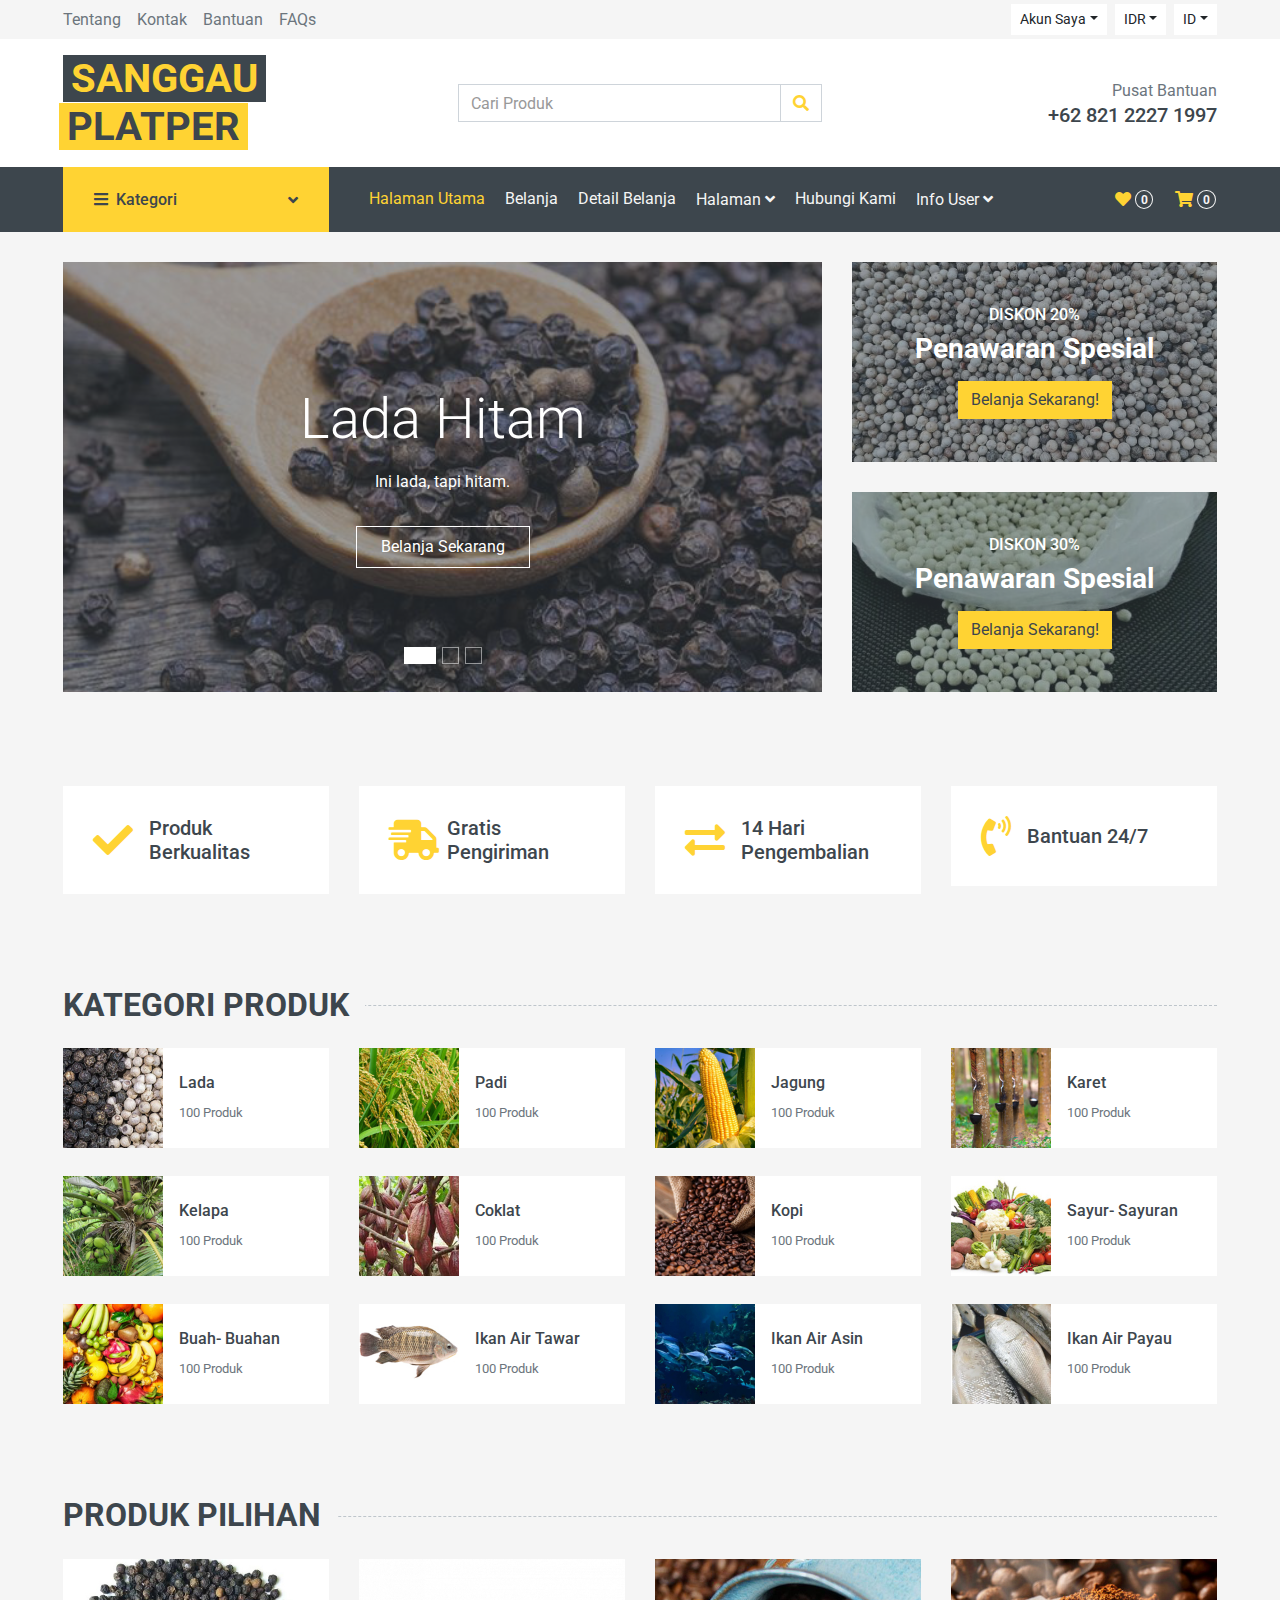
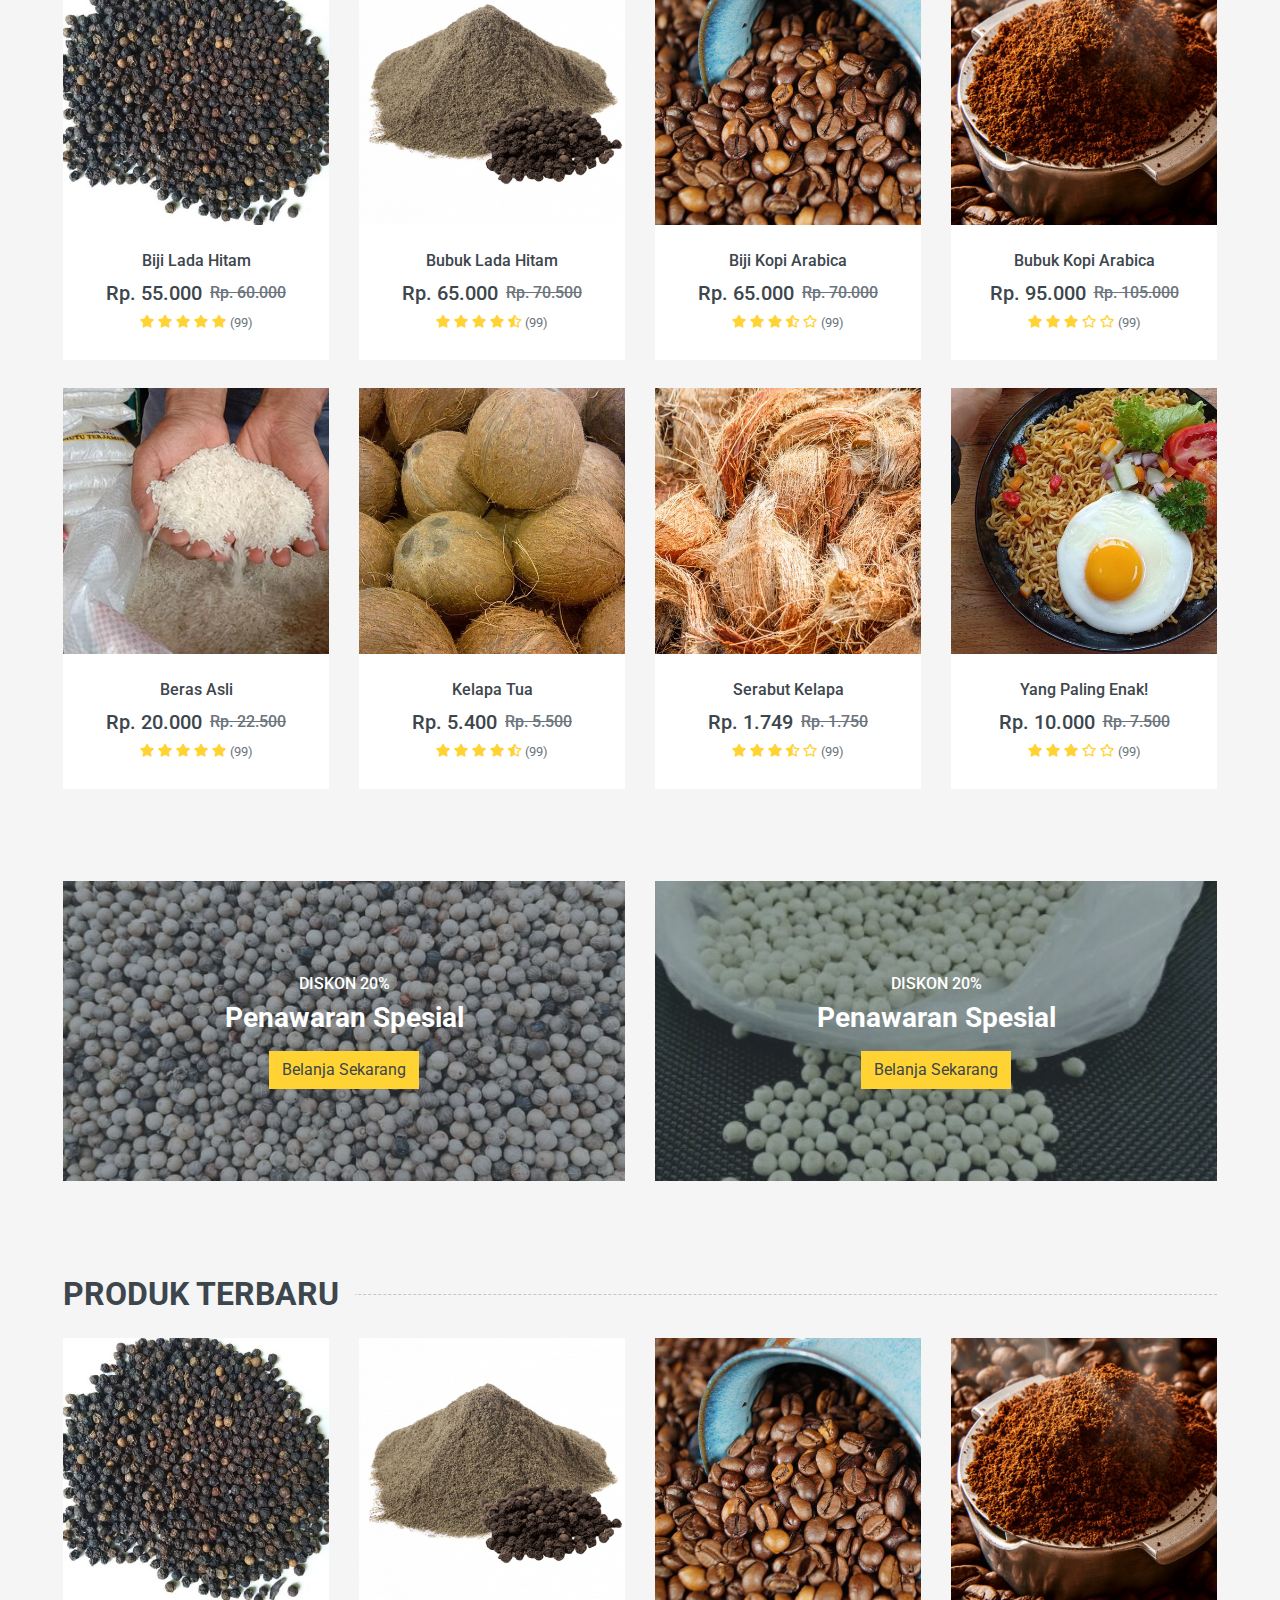
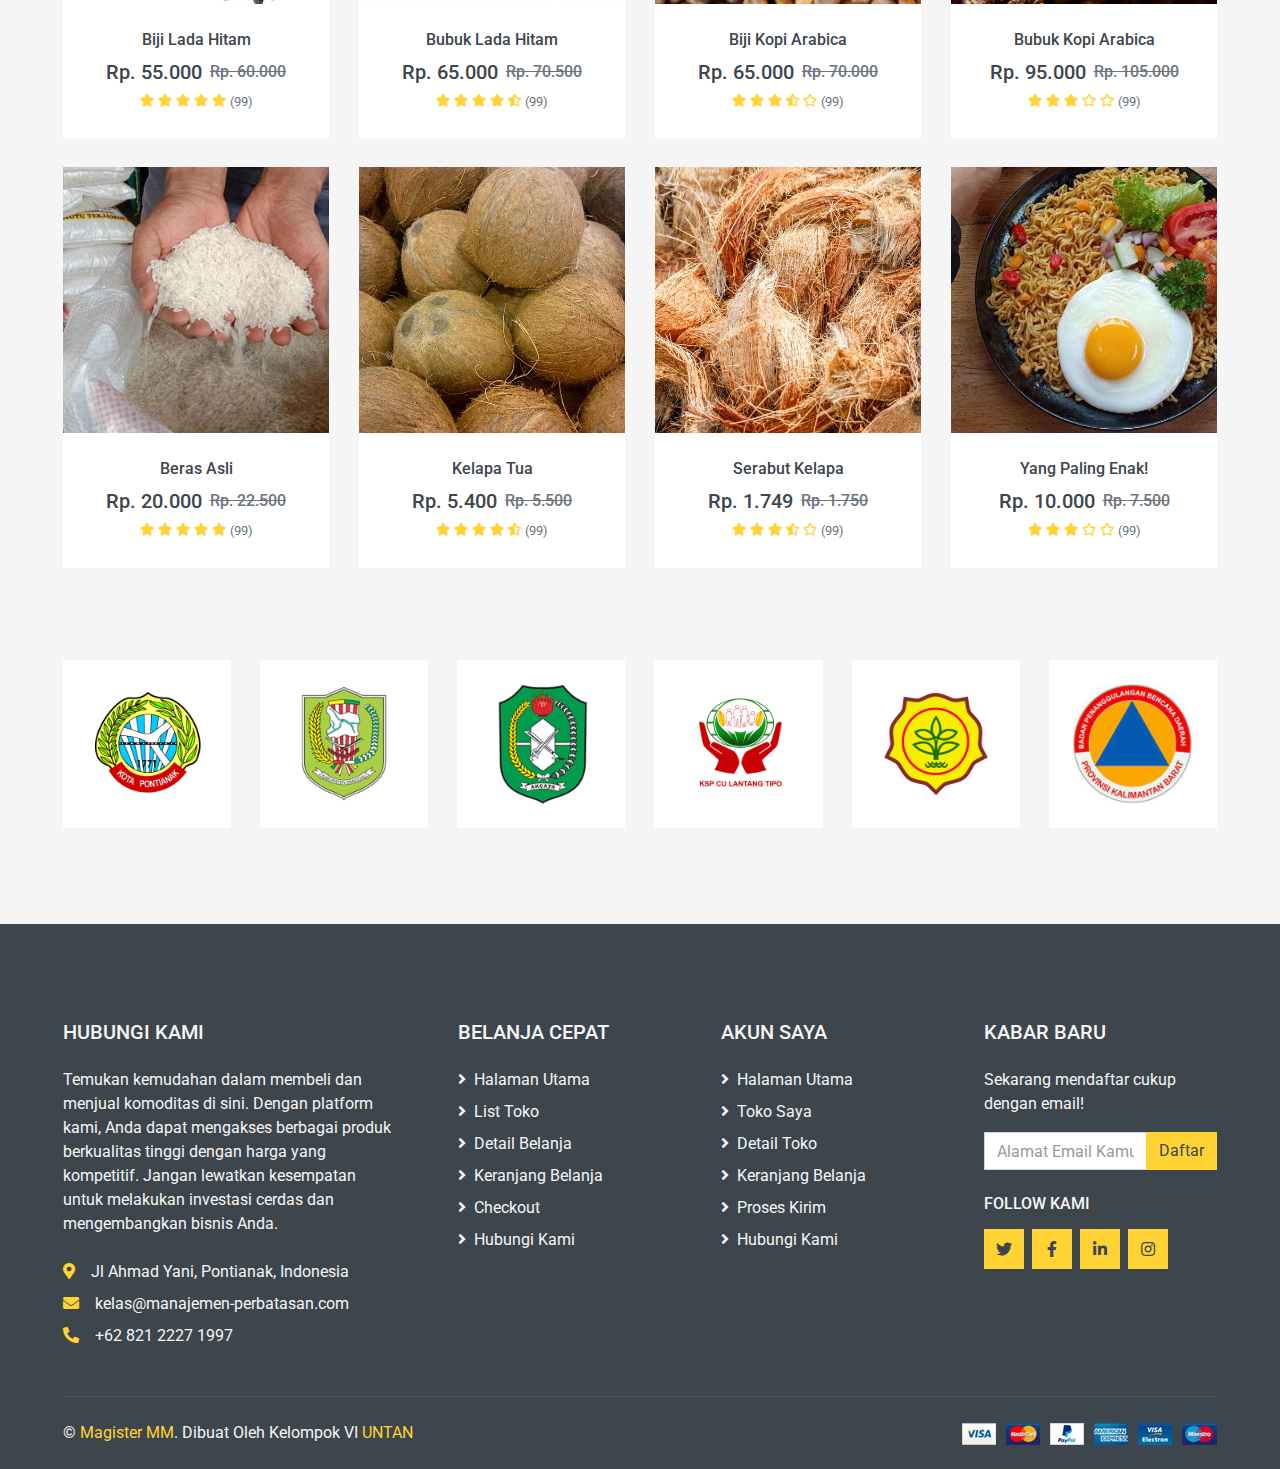
<file: index.html>
<!DOCTYPE html>
<html lang="ID">

<head>
    <meta charset="utf-8">
    <title>Platform Pertanian Sanggau</title>
    <meta content="width=device-width, initial-scale=1.0" name="viewport">
    <meta content="Platform Pertnaian Sanggau" name="keywords">
    <meta content="Platform Pertnaian Sanggau" name="description">

    <!-- Favicon -->
    <link href="img/favicon.ico" rel="icon">

    <!-- Google Web Fonts -->
    <link rel="preconnect" href="https://fonts.gstatic.com">
    <link href="https://fonts.googleapis.com/css2?family=Roboto:wght@400;500;700&display=swap" rel="stylesheet">  

    <!-- Font Awesome -->
    <link href="https://cdnjs.cloudflare.com/ajax/libs/font-awesome/5.10.0/css/all.min.css" rel="stylesheet">

    <!-- Libraries Stylesheet -->
    <link href="lib/animate/animate.min.css" rel="stylesheet">
    <link href="lib/owlcarousel/assets/owl.carousel.min.css" rel="stylesheet">

    <!-- Customized Bootstrap Stylesheet -->
    <link href="css/style.css" rel="stylesheet">
</head>

<body>
    <!-- Topbar Start -->
    <div class="container-fluid">
        <div class="row bg-secondary py-1 px-xl-5">
            <div class="col-lg-6 d-none d-lg-block">
                <div class="d-inline-flex align-items-center h-100">
                    <a class="text-body mr-3" href="">Tentang</a>
                    <a class="text-body mr-3" href="">Kontak</a>
                    <a class="text-body mr-3" href="">Bantuan</a>
                    <a class="text-body mr-3" href="">FAQs</a>
                </div>
            </div>
            <div class="col-lg-6 text-center text-lg-right">
                <div class="d-inline-flex align-items-center">
                    <div class="btn-group">
                        <button type="button" class="btn btn-sm btn-light dropdown-toggle" data-toggle="dropdown">Akun Saya</button>
                        <div class="dropdown-menu dropdown-menu-right">
                            <button class="dropdown-item" type="button">Masuk</button>
                            <button class="dropdown-item" type="button">Daftar</button>
                        </div>
                    </div>
                    <div class="btn-group mx-2">
                        <button type="button" class="btn btn-sm btn-light dropdown-toggle" data-toggle="dropdown">IDR</button>
                        <div class="dropdown-menu dropdown-menu-right">
                            <button class="dropdown-item" type="button">RM</button>
                        </div>
                    </div>
                    <div class="btn-group">
                        <button type="button" class="btn btn-sm btn-light dropdown-toggle" data-toggle="dropdown">ID</button>
                        <div class="dropdown-menu dropdown-menu-right">
                            <button class="dropdown-item" type="button">MY</button>
                        </div>
                    </div>
                </div>
                <div class="d-inline-flex align-items-center d-block d-lg-none">
                    <a href="" class="btn px-0 ml-2">
                        <i class="fas fa-heart text-dark"></i>
                        <span class="badge text-dark border border-dark rounded-circle" style="padding-bottom: 2px;">0</span>
                    </a>
                    <a href="" class="btn px-0 ml-2">
                        <i class="fas fa-shopping-cart text-dark"></i>
                        <span class="badge text-dark border border-dark rounded-circle" style="padding-bottom: 2px;">0</span>
                    </a>
                </div>
            </div>
        </div>
        <div class="row align-items-center bg-light py-3 px-xl-5 d-none d-lg-flex">
            <div class="col-lg-4">
                <a href="" class="text-decoration-none">
                    <span class="h1 text-uppercase text-primary bg-dark px-2">Sanggau</span>
                    <span class="h1 text-uppercase text-dark bg-primary px-2 ml-n1">Platper</span>
                </a>
            </div>
            <div class="col-lg-4 col-6 text-left">
                <form action="">
                    <div class="input-group">
                        <input type="text" class="form-control" placeholder="Cari Produk">
                        <div class="input-group-append">
                            <span class="input-group-text bg-transparent text-primary">
                                <i class="fa fa-search"></i>
                            </span>
                        </div>
                    </div>
                </form>
            </div>
            <div class="col-lg-4 col-6 text-right">
                <p class="m-0">Pusat Bantuan</p>
                <h5 class="m-0">+62 821 2227 1997</h5>
            </div>
        </div>
    </div>
    <!-- Topbar End -->


    <!-- Navbar Start -->
    <div class="container-fluid bg-dark mb-30">
        <div class="row px-xl-5">
            <div class="col-lg-3 d-none d-lg-block">
                <a class="btn d-flex align-items-center justify-content-between bg-primary w-100" data-toggle="collapse" href="#navbar-vertical" style="height: 65px; padding: 0 30px;">
                    <h6 class="text-dark m-0"><i class="fa fa-bars mr-2"></i>Kategori</h6>
                    <i class="fa fa-angle-down text-dark"></i>
                </a>
                <nav class="collapse position-absolute navbar navbar-vertical navbar-light align-items-start p-0 bg-light" id="navbar-vertical" style="width: calc(100% - 30px); z-index: 999;">
                    <div class="navbar-nav w-100">
                        <div class="nav-item dropdown dropright">
                            <a href="#" class="nav-link dropdown-toggle" data-toggle="dropdown">Info User <i class="fa fa-angle-right float-right mt-1"></i></a>
                            <div class="dropdown-menu position-absolute rounded-0 border-0 m-0">
                                <a href="user.html" class="dropdown-item">Semua User</a>
                                <a href="user.html" class="dropdown-item">Data Petani</a>
                                <a href="user.html" class="dropdown-item">Data Pembeli</a>
                                <a href="upload.html" class="dropdown-item">Verifikasi Data Pengguna</a>
                            </div>
                        </div>
                        <a href="" class="nav-item nav-link">Padi</a>
                        <a href="" class="nav-item nav-link">Jagung</a>
                        <a href="" class="nav-item nav-link">Karet</a>
                        <a href="" class="nav-item nav-link">Kelapa</a>
                        <a href="" class="nav-item nav-link">Coklat</a>
                        <a href="" class="nav-item nav-link">Kopi</a>
                        <a href="" class="nav-item nav-link">Sayur- Sayuran</a>
                        <a href="" class="nav-item nav-link">Buah- Buahan</a>
                        <a href="" class="nav-item nav-link">Produk Laut</a>
                    </div>
                </nav>
            </div>
            <div class="col-lg-9">
                <nav class="navbar navbar-expand-lg bg-dark navbar-dark py-3 py-lg-0 px-0">
                    <a href="" class="text-decoration-none d-block d-lg-none">
                        <span class="h1 text-uppercase text-dark bg-light px-2">Sanggau</span>
                        <span class="h1 text-uppercase text-light bg-primary px-2 ml-n1">Platper</span>
                    </a>
                    <button type="button" class="navbar-toggler" data-toggle="collapse" data-target="#navbarCollapse">
                        <span class="navbar-toggler-icon"></span>
                    </button>
                    <div class="collapse navbar-collapse justify-content-between" id="navbarCollapse">
                        <div class="navbar-nav mr-auto py-0">
                            <a href="index.html" class="nav-item nav-link active">Halaman Utama</a>
                            <a href="shop.html" class="nav-item nav-link">Belanja</a>
                            <a href="detail.html" class="nav-item nav-link">Detail Belanja</a>
                            <div class="nav-item dropdown">
                                <a href="#" class="nav-link dropdown-toggle" data-toggle="dropdown">Halaman <i class="fa fa-angle-down mt-1"></i></a>
                                <div class="dropdown-menu bg-primary rounded-0 border-0 m-0">
                                    <a href="cart.html" class="dropdown-item">Keranjang Belanja</a>
                                    <a href="checkout.html" class="dropdown-item">Checkout</a>
                                </div>
                            </div>
                            <a href="contact.html" class="nav-item nav-link">Hubungi Kami</a>
                        <div class="nav-item dropdown">
                            <a href="#" class="nav-link dropdown-toggle" data-toggle="dropdown">Info User <i class="fa fa-angle-down mt-1"></i></a>
                            <div class="dropdown-menu bg-primary rounded-0 border-0 m-0">
                                <a href="user.html" class="dropdown-item">Semua User</a>
                                <a href="user.html" class="dropdown-item">Data Petani</a>
                                <a href="user.html" class="dropdown-item">Data Pembeli</a>
                                <a href="upload.html" class="dropdown-item">Verifikasi Data Pengguna</a>
                            </div>
                        </div>
                    </div>
                        <div class="navbar-nav ml-auto py-0 d-none d-lg-block">
                            <a href="" class="btn px-0">
                                <i class="fas fa-heart text-primary"></i>
                                <span class="badge text-secondary border border-secondary rounded-circle" style="padding-bottom: 2px;">0</span>
                            </a>
                            <a href="" class="btn px-0 ml-3">
                                <i class="fas fa-shopping-cart text-primary"></i>
                                <span class="badge text-secondary border border-secondary rounded-circle" style="padding-bottom: 2px;">0</span>
                            </a>
                        </div>
                    </div>
                </nav>
            </div>
        </div>
    </div>
    <!-- Navbar End -->


    <!-- Carousel Start -->
    <div class="container-fluid mb-3">
        <div class="row px-xl-5">
            <div class="col-lg-8">
                <div id="header-carousel" class="carousel slide carousel-fade mb-30 mb-lg-0" data-ride="carousel">
                    <ol class="carousel-indicators">
                        <li data-target="#header-carousel" data-slide-to="0" class="active"></li>
                        <li data-target="#header-carousel" data-slide-to="1"></li>
                        <li data-target="#header-carousel" data-slide-to="2"></li>
                    </ol>
                    <div class="carousel-inner">
                        <div class="carousel-item position-relative active" style="height: 430px;">
                            <img class="position-absolute w-100 h-100" src="img/carousel-1.jpg" style="object-fit: cover;">
                            <div class="carousel-caption d-flex flex-column align-items-center justify-content-center">
                                <div class="p-3" style="max-width: 700px;">
                                    <h1 class="display-4 text-white mb-3 animate__animated animate__fadeInDown">Lada Hitam</h1>
                                    <p class="mx-md-5 px-5 animate__animated animate__bounceIn">Ini lada, tapi hitam.</p>
                                    <a class="btn btn-outline-light py-2 px-4 mt-3 animate__animated animate__fadeInUp" href="#">Belanja Sekarang</a>
                                </div>
                            </div>
                        </div>
                        <div class="carousel-item position-relative" style="height: 430px;">
                            <img class="position-absolute w-100 h-100" src="img/carousel-2.jpg" style="object-fit: cover;">
                            <div class="carousel-caption d-flex flex-column align-items-center justify-content-center">
                                <div class="p-3" style="max-width: 700px;">
                                    <h1 class="display-4 text-white mb-3 animate__animated animate__fadeInDown">Lada Putih</h1>
                                    <p class="mx-md-5 px-5 animate__animated animate__bounceIn">Ini juga lada, tapi putih. hehe</p>
                                    <a class="btn btn-outline-light py-2 px-4 mt-3 animate__animated animate__fadeInUp" href="#">Shop Now</a>
                                </div>
                            </div>
                        </div>
                        <div class="carousel-item position-relative" style="height: 430px;">
                            <img class="position-absolute w-100 h-100" src="img/carousel-3.jpg" style="object-fit: cover;">
                            <div class="carousel-caption d-flex flex-column align-items-center justify-content-center">
                                <div class="p-3" style="max-width: 700px;">
                                    <h1 class="display-4 text-white mb-3 animate__animated animate__fadeInDown">Lada Hijau</h1>
                                    <p class="mx-md-5 px-5 animate__animated animate__bounceIn">Ya, kenapa geser-geser? Ini juga lada, tapi hijau :p</p>
                                    <a class="btn btn-outline-light py-2 px-4 mt-3 animate__animated animate__fadeInUp" href="#">Shop Now</a>
                                </div>
                            </div>
                        </div>
                    </div>
                </div>
            </div>
            <div class="col-lg-4">
                <div class="product-offer mb-30" style="height: 200px;">
                    <img class="img-fluid" src="img/offer-1.jpg" alt="">
                    <div class="offer-text">
                        <h6 class="text-white text-uppercase">Diskon 20%</h6>
                        <h3 class="text-white mb-3">Penawaran Spesial</h3>
                        <a href="" class="btn btn-primary">Belanja Sekarang!</a>
                    </div>
                </div>
                <div class="product-offer mb-30" style="height: 200px;">
                    <img class="img-fluid" src="img/offer-2.jpg" alt="">
                    <div class="offer-text">
                        <h6 class="text-white text-uppercase">Diskon 30%</h6>
                        <h3 class="text-white mb-3">Penawaran Spesial</h3>
                        <a href="" class="btn btn-primary">Belanja Sekarang!</a>
                    </div>
                </div>
            </div>
        </div>
    </div>
    <!-- Carousel End -->


    <!-- Featured Start -->
    <div class="container-fluid pt-5">
        <div class="row px-xl-5 pb-3">
            <div class="col-lg-3 col-md-6 col-sm-12 pb-1">
                <div class="d-flex align-items-center bg-light mb-4" style="padding: 30px;">
                    <h1 class="fa fa-check text-primary m-0 mr-3"></h1>
                    <h5 class="font-weight-semi-bold m-0">Produk Berkualitas</h5>
                </div>
            </div>
            <div class="col-lg-3 col-md-6 col-sm-12 pb-1">
                <div class="d-flex align-items-center bg-light mb-4" style="padding: 30px;">
                    <h1 class="fa fa-shipping-fast text-primary m-0 mr-2"></h1>
                    <h5 class="font-weight-semi-bold m-0">Gratis Pengiriman</h5>
                </div>
            </div>
            <div class="col-lg-3 col-md-6 col-sm-12 pb-1">
                <div class="d-flex align-items-center bg-light mb-4" style="padding: 30px;">
                    <h1 class="fas fa-exchange-alt text-primary m-0 mr-3"></h1>
                    <h5 class="font-weight-semi-bold m-0">14 Hari Pengembalian</h5>
                </div>
            </div>
            <div class="col-lg-3 col-md-6 col-sm-12 pb-1">
                <div class="d-flex align-items-center bg-light mb-4" style="padding: 30px;">
                    <h1 class="fa fa-phone-volume text-primary m-0 mr-3"></h1>
                    <h5 class="font-weight-semi-bold m-0">Bantuan 24/7</h5>
                </div>
            </div>
        </div>
    </div>
    <!-- Featured End -->


    <!-- Categories Start -->
    <div class="container-fluid pt-5">
        <h2 class="section-title position-relative text-uppercase mx-xl-5 mb-4"><span class="bg-secondary pr-3">Kategori Produk</span></h2>
        <div class="row px-xl-5 pb-3">
            <div class="col-lg-3 col-md-4 col-sm-6 pb-1">
                <a class="text-decoration-none" href="">
                    <div class="cat-item d-flex align-items-center mb-4">
                        <div class="overflow-hidden" style="width: 100px; height: 100px;">
                            <img class="img-fluid" src="img/cat-1.jpg" alt="">
                        </div>
                        <div class="flex-fill pl-3">
                            <h6>Lada</h6>
                            <small class="text-body">100 Produk</small>
                        </div>
                    </div>
                </a>
            </div>
            <div class="col-lg-3 col-md-4 col-sm-6 pb-1">
                <a class="text-decoration-none" href="">
                    <div class="cat-item img-zoom d-flex align-items-center mb-4">
                        <div class="overflow-hidden" style="width: 100px; height: 100px;">
                            <img class="img-fluid" src="img/cat-2.jpg" alt="">
                        </div>
                        <div class="flex-fill pl-3">
                            <h6>Padi</h6>
                            <small class="text-body">100 Produk</small>
                        </div>
                    </div>
                </a>
            </div>
            <div class="col-lg-3 col-md-4 col-sm-6 pb-1">
                <a class="text-decoration-none" href="">
                    <div class="cat-item img-zoom d-flex align-items-center mb-4">
                        <div class="overflow-hidden" style="width: 100px; height: 100px;">
                            <img class="img-fluid" src="img/cat-3.jpg" alt="">
                        </div>
                        <div class="flex-fill pl-3">
                            <h6>Jagung</h6>
                            <small class="text-body">100 Produk</small>
                        </div>
                    </div>
                </a>
            </div>
            <div class="col-lg-3 col-md-4 col-sm-6 pb-1">
                <a class="text-decoration-none" href="">
                    <div class="cat-item img-zoom d-flex align-items-center mb-4">
                        <div class="overflow-hidden" style="width: 100px; height: 100px;">
                            <img class="img-fluid" src="img/cat-4.jpg" alt="">
                        </div>
                        <div class="flex-fill pl-3">
                            <h6>Karet</h6>
                            <small class="text-body">100 Produk</small>
                        </div>
                    </div>
                </a>
            </div>
            <div class="col-lg-3 col-md-4 col-sm-6 pb-1">
                <a class="text-decoration-none" href="">
                    <div class="cat-item img-zoom d-flex align-items-center mb-4">
                        <div class="overflow-hidden" style="width: 100px; height: 100px;">
                            <img class="img-fluid" src="img/cat-5.jpg" alt="">
                        </div>
                        <div class="flex-fill pl-3">
                            <h6>Kelapa</h6>
                            <small class="text-body">100 Produk</small>
                        </div>
                    </div>
                </a>
            </div>
            <div class="col-lg-3 col-md-4 col-sm-6 pb-1">
                <a class="text-decoration-none" href="">
                    <div class="cat-item img-zoom d-flex align-items-center mb-4">
                        <div class="overflow-hidden" style="width: 100px; height: 100px;">
                            <img class="img-fluid" src="img/cat-6.jpg" alt="">
                        </div>
                        <div class="flex-fill pl-3">
                            <h6>Coklat</h6>
                            <small class="text-body">100 Produk</small>
                        </div>
                    </div>
                </a>
            </div>
            <div class="col-lg-3 col-md-4 col-sm-6 pb-1">
                <a class="text-decoration-none" href="">
                    <div class="cat-item img-zoom d-flex align-items-center mb-4">
                        <div class="overflow-hidden" style="width: 100px; height: 100px;">
                            <img class="img-fluid" src="img/cat-7.jpg" alt="">
                        </div>
                        <div class="flex-fill pl-3">
                            <h6>Kopi</h6>
                            <small class="text-body">100 Produk</small>
                        </div>
                    </div>
                </a>
            </div>
            <div class="col-lg-3 col-md-4 col-sm-6 pb-1">
                <a class="text-decoration-none" href="">
                    <div class="cat-item img-zoom d-flex align-items-center mb-4">
                        <div class="overflow-hidden" style="width: 100px; height: 100px;">
                            <img class="img-fluid" src="img/cat-8.jpg" alt="">
                        </div>
                        <div class="flex-fill pl-3">
                            <h6>Sayur- Sayuran</h6>
                            <small class="text-body">100 Produk</small>
                        </div>
                    </div>
                </a>
            </div>
            <div class="col-lg-3 col-md-4 col-sm-6 pb-1">
                <a class="text-decoration-none" href="">
                    <div class="cat-item img-zoom d-flex align-items-center mb-4">
                        <div class="overflow-hidden" style="width: 100px; height: 100px;">
                            <img class="img-fluid" src="img/cat-9.jpg" alt="">
                        </div>
                        <div class="flex-fill pl-3">
                            <h6>Buah- Buahan</h6>
                            <small class="text-body">100 Produk</small>
                        </div>
                    </div>
                </a>
            </div>
            <div class="col-lg-3 col-md-4 col-sm-6 pb-1">
                <a class="text-decoration-none" href="">
                    <div class="cat-item img-zoom d-flex align-items-center mb-4">
                        <div class="overflow-hidden" style="width: 100px; height: 100px;">
                            <img class="img-fluid" src="img/cat-10.jpg" alt="">
                        </div>
                        <div class="flex-fill pl-3">
                            <h6>Ikan Air Tawar</h6>
                            <small class="text-body">100 Produk</small>
                        </div>
                    </div>
                </a>
            </div>
            <div class="col-lg-3 col-md-4 col-sm-6 pb-1">
                <a class="text-decoration-none" href="">
                    <div class="cat-item img-zoom d-flex align-items-center mb-4">
                        <div class="overflow-hidden" style="width: 100px; height: 100px;">
                            <img class="img-fluid" src="img/cat-11.jpg" alt="">
                        </div>
                        <div class="flex-fill pl-3">
                            <h6>Ikan Air Asin</h6>
                            <small class="text-body">100 Produk</small>
                        </div>
                    </div>
                </a>
            </div>
            <div class="col-lg-3 col-md-4 col-sm-6 pb-1">
                <a class="text-decoration-none" href="">
                    <div class="cat-item img-zoom d-flex align-items-center mb-4">
                        <div class="overflow-hidden" style="width: 100px; height: 100px;">
                            <img class="img-fluid" src="img/cat-12.jpg" alt="">
                        </div>
                        <div class="flex-fill pl-3">
                            <h6>Ikan Air Payau</h6>
                            <small class="text-body">100 Produk</small>
                        </div>
                    </div>
                </a>
            </div>
        </div>
    </div>
    <!-- Categories End -->


    <!-- Products Start -->
    <div class="container-fluid pt-5 pb-3">
        <h2 class="section-title position-relative text-uppercase mx-xl-5 mb-4"><span class="bg-secondary pr-3">Produk Pilihan</span></h2>
        <div class="row px-xl-5">
            <div class="col-lg-3 col-md-4 col-sm-6 pb-1">
                <div class="product-item bg-light mb-4">
                    <div class="product-img position-relative overflow-hidden">
                        <img class="img-fluid w-100" src="img/product-1.jpg" alt="">
                        <div class="product-action">
                            <a class="btn btn-outline-dark btn-square" href=""><i class="fa fa-shopping-cart"></i></a>
                            <a class="btn btn-outline-dark btn-square" href=""><i class="far fa-heart"></i></a>
                            <a class="btn btn-outline-dark btn-square" href=""><i class="fa fa-sync-alt"></i></a>
                            <a class="btn btn-outline-dark btn-square" href=""><i class="fa fa-search"></i></a>
                        </div>
                    </div>
                    <div class="text-center py-4">
                        <a class="h6 text-decoration-none text-truncate" href="">Biji Lada Hitam</a>
                        <div class="d-flex align-items-center justify-content-center mt-2">
                            <h5>Rp. 55.000</h5><h6 class="text-muted ml-2"><del>Rp. 60.000</del></h6>
                        </div>
                        <div class="d-flex align-items-center justify-content-center mb-1">
                            <small class="fa fa-star text-primary mr-1"></small>
                            <small class="fa fa-star text-primary mr-1"></small>
                            <small class="fa fa-star text-primary mr-1"></small>
                            <small class="fa fa-star text-primary mr-1"></small>
                            <small class="fa fa-star text-primary mr-1"></small>
                            <small>(99)</small>
                        </div>
                    </div>
                </div>
            </div>
            <div class="col-lg-3 col-md-4 col-sm-6 pb-1">
                <div class="product-item bg-light mb-4">
                    <div class="product-img position-relative overflow-hidden">
                        <img class="img-fluid w-100" src="img/product-2.jpg" alt="">
                        <div class="product-action">
                            <a class="btn btn-outline-dark btn-square" href=""><i class="fa fa-shopping-cart"></i></a>
                            <a class="btn btn-outline-dark btn-square" href=""><i class="far fa-heart"></i></a>
                            <a class="btn btn-outline-dark btn-square" href=""><i class="fa fa-sync-alt"></i></a>
                            <a class="btn btn-outline-dark btn-square" href=""><i class="fa fa-search"></i></a>
                        </div>
                    </div>
                    <div class="text-center py-4">
                        <a class="h6 text-decoration-none text-truncate" href="">Bubuk Lada Hitam</a>
                        <div class="d-flex align-items-center justify-content-center mt-2">
                            <h5>Rp. 65.000</h5><h6 class="text-muted ml-2"><del>Rp. 70.500</del></h6>
                        </div>
                        <div class="d-flex align-items-center justify-content-center mb-1">
                            <small class="fa fa-star text-primary mr-1"></small>
                            <small class="fa fa-star text-primary mr-1"></small>
                            <small class="fa fa-star text-primary mr-1"></small>
                            <small class="fa fa-star text-primary mr-1"></small>
                            <small class="fa fa-star-half-alt text-primary mr-1"></small>
                            <small>(99)</small>
                        </div>
                    </div>
                </div>
            </div>
            <div class="col-lg-3 col-md-4 col-sm-6 pb-1">
                <div class="product-item bg-light mb-4">
                    <div class="product-img position-relative overflow-hidden">
                        <img class="img-fluid w-100" src="img/product-3.jpg" alt="">
                        <div class="product-action">
                            <a class="btn btn-outline-dark btn-square" href=""><i class="fa fa-shopping-cart"></i></a>
                            <a class="btn btn-outline-dark btn-square" href=""><i class="far fa-heart"></i></a>
                            <a class="btn btn-outline-dark btn-square" href=""><i class="fa fa-sync-alt"></i></a>
                            <a class="btn btn-outline-dark btn-square" href=""><i class="fa fa-search"></i></a>
                        </div>
                    </div>
                    <div class="text-center py-4">
                        <a class="h6 text-decoration-none text-truncate" href="">Biji Kopi Arabica</a>
                        <div class="d-flex align-items-center justify-content-center mt-2">
                            <h5>Rp. 65.000</h5><h6 class="text-muted ml-2"><del>Rp. 70.000</del></h6>
                        </div>
                        <div class="d-flex align-items-center justify-content-center mb-1">
                            <small class="fa fa-star text-primary mr-1"></small>
                            <small class="fa fa-star text-primary mr-1"></small>
                            <small class="fa fa-star text-primary mr-1"></small>
                            <small class="fa fa-star-half-alt text-primary mr-1"></small>
                            <small class="far fa-star text-primary mr-1"></small>
                            <small>(99)</small>
                        </div>
                    </div>
                </div>
            </div>
            <div class="col-lg-3 col-md-4 col-sm-6 pb-1">
                <div class="product-item bg-light mb-4">
                    <div class="product-img position-relative overflow-hidden">
                        <img class="img-fluid w-100" src="img/product-4.jpg" alt="">
                        <div class="product-action">
                            <a class="btn btn-outline-dark btn-square" href=""><i class="fa fa-shopping-cart"></i></a>
                            <a class="btn btn-outline-dark btn-square" href=""><i class="far fa-heart"></i></a>
                            <a class="btn btn-outline-dark btn-square" href=""><i class="fa fa-sync-alt"></i></a>
                            <a class="btn btn-outline-dark btn-square" href=""><i class="fa fa-search"></i></a>
                        </div>
                    </div>
                    <div class="text-center py-4">
                        <a class="h6 text-decoration-none text-truncate" href="">Bubuk Kopi Arabica</a>
                        <div class="d-flex align-items-center justify-content-center mt-2">
                            <h5>Rp. 95.000</h5><h6 class="text-muted ml-2"><del>Rp. 105.000</del></h6>
                        </div>
                        <div class="d-flex align-items-center justify-content-center mb-1">
                            <small class="fa fa-star text-primary mr-1"></small>
                            <small class="fa fa-star text-primary mr-1"></small>
                            <small class="fa fa-star text-primary mr-1"></small>
                            <small class="far fa-star text-primary mr-1"></small>
                            <small class="far fa-star text-primary mr-1"></small>
                            <small>(99)</small>
                        </div>
                    </div>
                </div>
            </div>
            <div class="col-lg-3 col-md-4 col-sm-6 pb-1">
                <div class="product-item bg-light mb-4">
                    <div class="product-img position-relative overflow-hidden">
                        <img class="img-fluid w-100" src="img/product-5.jpg" alt="">
                        <div class="product-action">
                            <a class="btn btn-outline-dark btn-square" href=""><i class="fa fa-shopping-cart"></i></a>
                            <a class="btn btn-outline-dark btn-square" href=""><i class="far fa-heart"></i></a>
                            <a class="btn btn-outline-dark btn-square" href=""><i class="fa fa-sync-alt"></i></a>
                            <a class="btn btn-outline-dark btn-square" href=""><i class="fa fa-search"></i></a>
                        </div>
                    </div>
                    <div class="text-center py-4">
                        <a class="h6 text-decoration-none text-truncate" href="">Beras Asli</a>
                        <div class="d-flex align-items-center justify-content-center mt-2">
                            <h5>Rp. 20.000</h5><h6 class="text-muted ml-2"><del>Rp. 22.500</del></h6>
                        </div>
                        <div class="d-flex align-items-center justify-content-center mb-1">
                            <small class="fa fa-star text-primary mr-1"></small>
                            <small class="fa fa-star text-primary mr-1"></small>
                            <small class="fa fa-star text-primary mr-1"></small>
                            <small class="fa fa-star text-primary mr-1"></small>
                            <small class="fa fa-star text-primary mr-1"></small>
                            <small>(99)</small>
                        </div>
                    </div>
                </div>
            </div>
            <div class="col-lg-3 col-md-4 col-sm-6 pb-1">
                <div class="product-item bg-light mb-4">
                    <div class="product-img position-relative overflow-hidden">
                        <img class="img-fluid w-100" src="img/product-6.jpg" alt="">
                        <div class="product-action">
                            <a class="btn btn-outline-dark btn-square" href=""><i class="fa fa-shopping-cart"></i></a>
                            <a class="btn btn-outline-dark btn-square" href=""><i class="far fa-heart"></i></a>
                            <a class="btn btn-outline-dark btn-square" href=""><i class="fa fa-sync-alt"></i></a>
                            <a class="btn btn-outline-dark btn-square" href=""><i class="fa fa-search"></i></a>
                        </div>
                    </div>
                    <div class="text-center py-4">
                        <a class="h6 text-decoration-none text-truncate" href="">Kelapa Tua</a>
                        <div class="d-flex align-items-center justify-content-center mt-2">
                            <h5>Rp. 5.400</h5><h6 class="text-muted ml-2"><del>Rp. 5.500</del></h6>
                        </div>
                        <div class="d-flex align-items-center justify-content-center mb-1">
                            <small class="fa fa-star text-primary mr-1"></small>
                            <small class="fa fa-star text-primary mr-1"></small>
                            <small class="fa fa-star text-primary mr-1"></small>
                            <small class="fa fa-star text-primary mr-1"></small>
                            <small class="fa fa-star-half-alt text-primary mr-1"></small>
                            <small>(99)</small>
                        </div>
                    </div>
                </div>
            </div>
            <div class="col-lg-3 col-md-4 col-sm-6 pb-1">
                <div class="product-item bg-light mb-4">
                    <div class="product-img position-relative overflow-hidden">
                        <img class="img-fluid w-100" src="img/product-7.jpg" alt="">
                        <div class="product-action">
                            <a class="btn btn-outline-dark btn-square" href=""><i class="fa fa-shopping-cart"></i></a>
                            <a class="btn btn-outline-dark btn-square" href=""><i class="far fa-heart"></i></a>
                            <a class="btn btn-outline-dark btn-square" href=""><i class="fa fa-sync-alt"></i></a>
                            <a class="btn btn-outline-dark btn-square" href=""><i class="fa fa-search"></i></a>
                        </div>
                    </div>
                    <div class="text-center py-4">
                        <a class="h6 text-decoration-none text-truncate" href="">Serabut Kelapa</a>
                        <div class="d-flex align-items-center justify-content-center mt-2">
                            <h5>Rp. 1.749</h5><h6 class="text-muted ml-2"><del>Rp. 1.750</del></h6>
                        </div>
                        <div class="d-flex align-items-center justify-content-center mb-1">
                            <small class="fa fa-star text-primary mr-1"></small>
                            <small class="fa fa-star text-primary mr-1"></small>
                            <small class="fa fa-star text-primary mr-1"></small>
                            <small class="fa fa-star-half-alt text-primary mr-1"></small>
                            <small class="far fa-star text-primary mr-1"></small>
                            <small>(99)</small>
                        </div>
                    </div>
                </div>
            </div>
            <div class="col-lg-3 col-md-4 col-sm-6 pb-1">
                <div class="product-item bg-light mb-4">
                    <div class="product-img position-relative overflow-hidden">
                        <img class="img-fluid w-100" src="img/product-8.jpg" alt="">
                        <div class="product-action">
                            <a class="btn btn-outline-dark btn-square" href=""><i class="fa fa-shopping-cart"></i></a>
                            <a class="btn btn-outline-dark btn-square" href=""><i class="far fa-heart"></i></a>
                            <a class="btn btn-outline-dark btn-square" href=""><i class="fa fa-sync-alt"></i></a>
                            <a class="btn btn-outline-dark btn-square" href=""><i class="fa fa-search"></i></a>
                        </div>
                    </div>
                    <div class="text-center py-4">
                        <a class="h6 text-decoration-none text-truncate" href="">Yang Paling Enak!</a>
                        <div class="d-flex align-items-center justify-content-center mt-2">
                            <h5>Rp. 10.000</h5><h6 class="text-muted ml-2"><del>Rp. 7.500</del></h6>
                        </div>
                        <div class="d-flex align-items-center justify-content-center mb-1">
                            <small class="fa fa-star text-primary mr-1"></small>
                            <small class="fa fa-star text-primary mr-1"></small>
                            <small class="fa fa-star text-primary mr-1"></small>
                            <small class="far fa-star text-primary mr-1"></small>
                            <small class="far fa-star text-primary mr-1"></small>
                            <small>(99)</small>
                        </div>
                    </div>
                </div>
            </div>
        </div>
    </div>
    <!-- Products End -->


    <!-- Offer Start -->
    <div class="container-fluid pt-5 pb-3">
        <div class="row px-xl-5">
            <div class="col-md-6">
                <div class="product-offer mb-30" style="height: 300px;">
                    <img class="img-fluid" src="img/offer-1.jpg" alt="">
                    <div class="offer-text">
                        <h6 class="text-white text-uppercase">Diskon 20%</h6>
                        <h3 class="text-white mb-3">Penawaran Spesial</h3>
                        <a href="" class="btn btn-primary">Belanja Sekarang</a>
                    </div>
                </div>
            </div>
            <div class="col-md-6">
                <div class="product-offer mb-30" style="height: 300px;">
                    <img class="img-fluid" src="img/offer-2.jpg" alt="">
                    <div class="offer-text">
                        <h6 class="text-white text-uppercase">Diskon 20%</h6>
                        <h3 class="text-white mb-3">Penawaran Spesial</h3>
                        <a href="" class="btn btn-primary">Belanja Sekarang</a>
                    </div>
                </div>
            </div>
        </div>
    </div>
    <!-- Offer End -->


    <!-- Products Start -->
    <div class="container-fluid pt-5 pb-3">
        <h2 class="section-title position-relative text-uppercase mx-xl-5 mb-4"><span class="bg-secondary pr-3">Produk Terbaru</span></h2>
        <div class="row px-xl-5">
            <div class="col-lg-3 col-md-4 col-sm-6 pb-1">
                <div class="product-item bg-light mb-4">
                    <div class="product-img position-relative overflow-hidden">
                        <img class="img-fluid w-100" src="img/product-1.jpg" alt="">
                        <div class="product-action">
                            <a class="btn btn-outline-dark btn-square" href=""><i class="fa fa-shopping-cart"></i></a>
                            <a class="btn btn-outline-dark btn-square" href=""><i class="far fa-heart"></i></a>
                            <a class="btn btn-outline-dark btn-square" href=""><i class="fa fa-sync-alt"></i></a>
                            <a class="btn btn-outline-dark btn-square" href=""><i class="fa fa-search"></i></a>
                        </div>
                    </div>
                    <div class="text-center py-4">
                        <a class="h6 text-decoration-none text-truncate" href="">Biji Lada Hitam</a>
                        <div class="d-flex align-items-center justify-content-center mt-2">
                            <h5>Rp. 55.000</h5><h6 class="text-muted ml-2"><del>Rp. 60.000</del></h6>
                        </div>
                        <div class="d-flex align-items-center justify-content-center mb-1">
                            <small class="fa fa-star text-primary mr-1"></small>
                            <small class="fa fa-star text-primary mr-1"></small>
                            <small class="fa fa-star text-primary mr-1"></small>
                            <small class="fa fa-star text-primary mr-1"></small>
                            <small class="fa fa-star text-primary mr-1"></small>
                            <small>(99)</small>
                        </div>
                    </div>
                </div>
            </div>
            <div class="col-lg-3 col-md-4 col-sm-6 pb-1">
                <div class="product-item bg-light mb-4">
                    <div class="product-img position-relative overflow-hidden">
                        <img class="img-fluid w-100" src="img/product-2.jpg" alt="">
                        <div class="product-action">
                            <a class="btn btn-outline-dark btn-square" href=""><i class="fa fa-shopping-cart"></i></a>
                            <a class="btn btn-outline-dark btn-square" href=""><i class="far fa-heart"></i></a>
                            <a class="btn btn-outline-dark btn-square" href=""><i class="fa fa-sync-alt"></i></a>
                            <a class="btn btn-outline-dark btn-square" href=""><i class="fa fa-search"></i></a>
                        </div>
                    </div>
                    <div class="text-center py-4">
                        <a class="h6 text-decoration-none text-truncate" href="">Bubuk Lada Hitam</a>
                        <div class="d-flex align-items-center justify-content-center mt-2">
                            <h5>Rp. 65.000</h5><h6 class="text-muted ml-2"><del>Rp. 70.500</del></h6>
                        </div>
                        <div class="d-flex align-items-center justify-content-center mb-1">
                            <small class="fa fa-star text-primary mr-1"></small>
                            <small class="fa fa-star text-primary mr-1"></small>
                            <small class="fa fa-star text-primary mr-1"></small>
                            <small class="fa fa-star text-primary mr-1"></small>
                            <small class="fa fa-star-half-alt text-primary mr-1"></small>
                            <small>(99)</small>
                        </div>
                    </div>
                </div>
            </div>
            <div class="col-lg-3 col-md-4 col-sm-6 pb-1">
                <div class="product-item bg-light mb-4">
                    <div class="product-img position-relative overflow-hidden">
                        <img class="img-fluid w-100" src="img/product-3.jpg" alt="">
                        <div class="product-action">
                            <a class="btn btn-outline-dark btn-square" href=""><i class="fa fa-shopping-cart"></i></a>
                            <a class="btn btn-outline-dark btn-square" href=""><i class="far fa-heart"></i></a>
                            <a class="btn btn-outline-dark btn-square" href=""><i class="fa fa-sync-alt"></i></a>
                            <a class="btn btn-outline-dark btn-square" href=""><i class="fa fa-search"></i></a>
                        </div>
                    </div>
                    <div class="text-center py-4">
                        <a class="h6 text-decoration-none text-truncate" href="">Biji Kopi Arabica</a>
                        <div class="d-flex align-items-center justify-content-center mt-2">
                            <h5>Rp. 65.000</h5><h6 class="text-muted ml-2"><del>Rp. 70.000</del></h6>
                        </div>
                        <div class="d-flex align-items-center justify-content-center mb-1">
                            <small class="fa fa-star text-primary mr-1"></small>
                            <small class="fa fa-star text-primary mr-1"></small>
                            <small class="fa fa-star text-primary mr-1"></small>
                            <small class="fa fa-star-half-alt text-primary mr-1"></small>
                            <small class="far fa-star text-primary mr-1"></small>
                            <small>(99)</small>
                        </div>
                    </div>
                </div>
            </div>
            <div class="col-lg-3 col-md-4 col-sm-6 pb-1">
                <div class="product-item bg-light mb-4">
                    <div class="product-img position-relative overflow-hidden">
                        <img class="img-fluid w-100" src="img/product-4.jpg" alt="">
                        <div class="product-action">
                            <a class="btn btn-outline-dark btn-square" href=""><i class="fa fa-shopping-cart"></i></a>
                            <a class="btn btn-outline-dark btn-square" href=""><i class="far fa-heart"></i></a>
                            <a class="btn btn-outline-dark btn-square" href=""><i class="fa fa-sync-alt"></i></a>
                            <a class="btn btn-outline-dark btn-square" href=""><i class="fa fa-search"></i></a>
                        </div>
                    </div>
                    <div class="text-center py-4">
                        <a class="h6 text-decoration-none text-truncate" href="">Bubuk Kopi Arabica</a>
                        <div class="d-flex align-items-center justify-content-center mt-2">
                            <h5>Rp. 95.000</h5><h6 class="text-muted ml-2"><del>Rp. 105.000</del></h6>
                        </div>
                        <div class="d-flex align-items-center justify-content-center mb-1">
                            <small class="fa fa-star text-primary mr-1"></small>
                            <small class="fa fa-star text-primary mr-1"></small>
                            <small class="fa fa-star text-primary mr-1"></small>
                            <small class="far fa-star text-primary mr-1"></small>
                            <small class="far fa-star text-primary mr-1"></small>
                            <small>(99)</small>
                        </div>
                    </div>
                </div>
            </div>
            <div class="col-lg-3 col-md-4 col-sm-6 pb-1">
                <div class="product-item bg-light mb-4">
                    <div class="product-img position-relative overflow-hidden">
                        <img class="img-fluid w-100" src="img/product-5.jpg" alt="">
                        <div class="product-action">
                            <a class="btn btn-outline-dark btn-square" href=""><i class="fa fa-shopping-cart"></i></a>
                            <a class="btn btn-outline-dark btn-square" href=""><i class="far fa-heart"></i></a>
                            <a class="btn btn-outline-dark btn-square" href=""><i class="fa fa-sync-alt"></i></a>
                            <a class="btn btn-outline-dark btn-square" href=""><i class="fa fa-search"></i></a>
                        </div>
                    </div>
                    <div class="text-center py-4">
                        <a class="h6 text-decoration-none text-truncate" href="">Beras Asli</a>
                        <div class="d-flex align-items-center justify-content-center mt-2">
                            <h5>Rp. 20.000</h5><h6 class="text-muted ml-2"><del>Rp. 22.500</del></h6>
                        </div>
                        <div class="d-flex align-items-center justify-content-center mb-1">
                            <small class="fa fa-star text-primary mr-1"></small>
                            <small class="fa fa-star text-primary mr-1"></small>
                            <small class="fa fa-star text-primary mr-1"></small>
                            <small class="fa fa-star text-primary mr-1"></small>
                            <small class="fa fa-star text-primary mr-1"></small>
                            <small>(99)</small>
                        </div>
                    </div>
                </div>
            </div>
            <div class="col-lg-3 col-md-4 col-sm-6 pb-1">
                <div class="product-item bg-light mb-4">
                    <div class="product-img position-relative overflow-hidden">
                        <img class="img-fluid w-100" src="img/product-6.jpg" alt="">
                        <div class="product-action">
                            <a class="btn btn-outline-dark btn-square" href=""><i class="fa fa-shopping-cart"></i></a>
                            <a class="btn btn-outline-dark btn-square" href=""><i class="far fa-heart"></i></a>
                            <a class="btn btn-outline-dark btn-square" href=""><i class="fa fa-sync-alt"></i></a>
                            <a class="btn btn-outline-dark btn-square" href=""><i class="fa fa-search"></i></a>
                        </div>
                    </div>
                    <div class="text-center py-4">
                        <a class="h6 text-decoration-none text-truncate" href="">Kelapa Tua</a>
                        <div class="d-flex align-items-center justify-content-center mt-2">
                            <h5>Rp. 5.400</h5><h6 class="text-muted ml-2"><del>Rp. 5.500</del></h6>
                        </div>
                        <div class="d-flex align-items-center justify-content-center mb-1">
                            <small class="fa fa-star text-primary mr-1"></small>
                            <small class="fa fa-star text-primary mr-1"></small>
                            <small class="fa fa-star text-primary mr-1"></small>
                            <small class="fa fa-star text-primary mr-1"></small>
                            <small class="fa fa-star-half-alt text-primary mr-1"></small>
                            <small>(99)</small>
                        </div>
                    </div>
                </div>
            </div>
            <div class="col-lg-3 col-md-4 col-sm-6 pb-1">
                <div class="product-item bg-light mb-4">
                    <div class="product-img position-relative overflow-hidden">
                        <img class="img-fluid w-100" src="img/product-7.jpg" alt="">
                        <div class="product-action">
                            <a class="btn btn-outline-dark btn-square" href=""><i class="fa fa-shopping-cart"></i></a>
                            <a class="btn btn-outline-dark btn-square" href=""><i class="far fa-heart"></i></a>
                            <a class="btn btn-outline-dark btn-square" href=""><i class="fa fa-sync-alt"></i></a>
                            <a class="btn btn-outline-dark btn-square" href=""><i class="fa fa-search"></i></a>
                        </div>
                    </div>
                    <div class="text-center py-4">
                        <a class="h6 text-decoration-none text-truncate" href="">Serabut Kelapa</a>
                        <div class="d-flex align-items-center justify-content-center mt-2">
                            <h5>Rp. 1.749</h5><h6 class="text-muted ml-2"><del>Rp. 1.750</del></h6>
                        </div>
                        <div class="d-flex align-items-center justify-content-center mb-1">
                            <small class="fa fa-star text-primary mr-1"></small>
                            <small class="fa fa-star text-primary mr-1"></small>
                            <small class="fa fa-star text-primary mr-1"></small>
                            <small class="fa fa-star-half-alt text-primary mr-1"></small>
                            <small class="far fa-star text-primary mr-1"></small>
                            <small>(99)</small>
                        </div>
                    </div>
                </div>
            </div>
            <div class="col-lg-3 col-md-4 col-sm-6 pb-1">
                <div class="product-item bg-light mb-4">
                    <div class="product-img position-relative overflow-hidden">
                        <img class="img-fluid w-100" src="img/product-8.jpg" alt="">
                        <div class="product-action">
                            <a class="btn btn-outline-dark btn-square" href=""><i class="fa fa-shopping-cart"></i></a>
                            <a class="btn btn-outline-dark btn-square" href=""><i class="far fa-heart"></i></a>
                            <a class="btn btn-outline-dark btn-square" href=""><i class="fa fa-sync-alt"></i></a>
                            <a class="btn btn-outline-dark btn-square" href=""><i class="fa fa-search"></i></a>
                        </div>
                    </div>
                    <div class="text-center py-4">
                        <a class="h6 text-decoration-none text-truncate" href="">Yang Paling Enak!</a>
                        <div class="d-flex align-items-center justify-content-center mt-2">
                            <h5>Rp. 10.000</h5><h6 class="text-muted ml-2"><del>Rp. 7.500</del></h6>
                        </div>
                        <div class="d-flex align-items-center justify-content-center mb-1">
                            <small class="fa fa-star text-primary mr-1"></small>
                            <small class="fa fa-star text-primary mr-1"></small>
                            <small class="fa fa-star text-primary mr-1"></small>
                            <small class="far fa-star text-primary mr-1"></small>
                            <small class="far fa-star text-primary mr-1"></small>
                            <small>(99)</small>
                        </div>
                    </div>
                </div>
            </div>
        </div>
    </div>
    <!-- Products End -->


    <!-- Vendor Start -->
    <div class="container-fluid py-5">
        <div class="row px-xl-5">
            <div class="col">
                <div class="owl-carousel vendor-carousel">
                    <div class="bg-light p-4">
                        <img src="img/vendor-1.jpg" alt="">
                    </div>
                    <div class="bg-light p-4">
                        <img src="img/vendor-2.jpg" alt="">
                    </div>
                    <div class="bg-light p-4">
                        <img src="img/vendor-3.jpg" alt="">
                    </div>
                    <div class="bg-light p-4">
                        <img src="img/vendor-4.jpg" alt="">
                    </div>
                    <div class="bg-light p-4">
                        <img src="img/vendor-5.jpg" alt="">
                    </div>
                    <div class="bg-light p-4">
                        <img src="img/vendor-6.jpg" alt="">
                    </div>
                    <div class="bg-light p-4">
                        <img src="img/vendor-7.jpg" alt="">
                    </div>
                    <div class="bg-light p-4">
                        <img src="img/vendor-8.jpg" alt="">
                    </div>
                </div>
            </div>
        </div>
    </div>
    <!-- Vendor End -->


    <!-- Footer Start -->
    <div class="container-fluid bg-dark text-secondary mt-5 pt-5">
        <div class="row px-xl-5 pt-5">
            <div class="col-lg-4 col-md-12 mb-5 pr-3 pr-xl-5">
                <h5 class="text-secondary text-uppercase mb-4">Hubungi Kami</h5>
                <p class="mb-4">Temukan kemudahan dalam membeli dan menjual komoditas di sini. Dengan platform kami, Anda dapat mengakses berbagai produk berkualitas tinggi dengan harga yang kompetitif. Jangan lewatkan kesempatan untuk melakukan investasi cerdas dan mengembangkan bisnis Anda.</p>
                <p class="mb-2"><i class="fa fa-map-marker-alt text-primary mr-3"></i>Jl Ahmad Yani, Pontianak, Indonesia</p>
                <p class="mb-2"><i class="fa fa-envelope text-primary mr-3"></i>kelas@manajemen-perbatasan.com</p>
                <p class="mb-0"><i class="fa fa-phone-alt text-primary mr-3"></i>+62 821 2227 1997</p>
            </div>
            <div class="col-lg-8 col-md-12">
                <div class="row">
                    <div class="col-md-4 mb-5">
                        <h5 class="text-secondary text-uppercase mb-4">Belanja Cepat</h5>
                        <div class="d-flex flex-column justify-content-start">
                            <a class="text-secondary mb-2" href="#"><i class="fa fa-angle-right mr-2"></i>Halaman Utama</a>
                            <a class="text-secondary mb-2" href="#"><i class="fa fa-angle-right mr-2"></i>List Toko</a>
                            <a class="text-secondary mb-2" href="#"><i class="fa fa-angle-right mr-2"></i>Detail Belanja</a>
                            <a class="text-secondary mb-2" href="#"><i class="fa fa-angle-right mr-2"></i>Keranjang Belanja</a>
                            <a class="text-secondary mb-2" href="#"><i class="fa fa-angle-right mr-2"></i>Checkout</a>
                            <a class="text-secondary" href="#"><i class="fa fa-angle-right mr-2"></i>Hubungi Kami</a>
                        </div>
                    </div>
                    <div class="col-md-4 mb-5">
                        <h5 class="text-secondary text-uppercase mb-4">Akun Saya</h5>
                        <div class="d-flex flex-column justify-content-start">
                            <a class="text-secondary mb-2" href="#"><i class="fa fa-angle-right mr-2"></i>Halaman Utama</a>
                            <a class="text-secondary mb-2" href="#"><i class="fa fa-angle-right mr-2"></i>Toko Saya</a>
                            <a class="text-secondary mb-2" href="#"><i class="fa fa-angle-right mr-2"></i>Detail Toko</a>
                            <a class="text-secondary mb-2" href="#"><i class="fa fa-angle-right mr-2"></i>Keranjang Belanja</a>
                            <a class="text-secondary mb-2" href="#"><i class="fa fa-angle-right mr-2"></i>Proses Kirim</a>
                            <a class="text-secondary" href="#"><i class="fa fa-angle-right mr-2"></i>Hubungi Kami</a>
                        </div>
                    </div>
                    <div class="col-md-4 mb-5">
                        <h5 class="text-secondary text-uppercase mb-4">Kabar Baru</h5>
                        <p>Sekarang mendaftar cukup dengan email!</p>
                        <form action="">
                            <div class="input-group">
                                <input type="text" class="form-control" placeholder="Alamat Email Kamu">
                                <div class="input-group-append">
                                    <button class="btn btn-primary">Daftar</button>
                                </div>
                            </div>
                        </form>
                        <h6 class="text-secondary text-uppercase mt-4 mb-3">Follow Kami</h6>
                        <div class="d-flex">
                            <a class="btn btn-primary btn-square mr-2" href="#"><i class="fab fa-twitter"></i></a>
                            <a class="btn btn-primary btn-square mr-2" href="#"><i class="fab fa-facebook-f"></i></a>
                            <a class="btn btn-primary btn-square mr-2" href="https://www.linkedin.com/in/venufitratama/"><i class="fab fa-linkedin-in"></i></a>
                            <a class="btn btn-primary btn-square" href="#"><i class="fab fa-instagram"></i></a>
                        </div>
                    </div>
                </div>
            </div>
        </div>
        <div class="row border-top mx-xl-5 py-4" style="border-color: rgba(256, 256, 256, .1) !important;">
            <div class="col-md-6 px-xl-0">
                <p class="mb-md-0 text-center text-md-left text-secondary">
                    &copy; <a class="text-primary" href="#">Magister MM</a>. Dibuat Oleh Kelompok
                    VI
                    <a class="text-primary" href="https://untan.ac.id">UNTAN</a>
                </p>
            </div>
            <div class="col-md-6 px-xl-0 text-center text-md-right">
                <img class="img-fluid" src="img/payments.png" alt="">
            </div>
        </div>
    </div>
    <!-- Footer End -->


    <!-- Back to Top -->
    <a href="#" class="btn btn-primary back-to-top"><i class="fa fa-angle-double-up"></i></a>


    <!-- JavaScript Libraries -->
    <script src="https://code.jquery.com/jquery-3.4.1.min.js"></script>
    <script src="https://stackpath.bootstrapcdn.com/bootstrap/4.4.1/js/bootstrap.bundle.min.js"></script>
    <script src="lib/easing/easing.min.js"></script>
    <script src="lib/owlcarousel/owl.carousel.min.js"></script>

    <!-- Contact Javascript File -->
    <script src="mail/jqBootstrapValidation.min.js"></script>
    <script src="mail/contact.js"></script>

    <!-- Template Javascript -->
    <script src="js/main.js"></script>
</body>

</html>
</file>
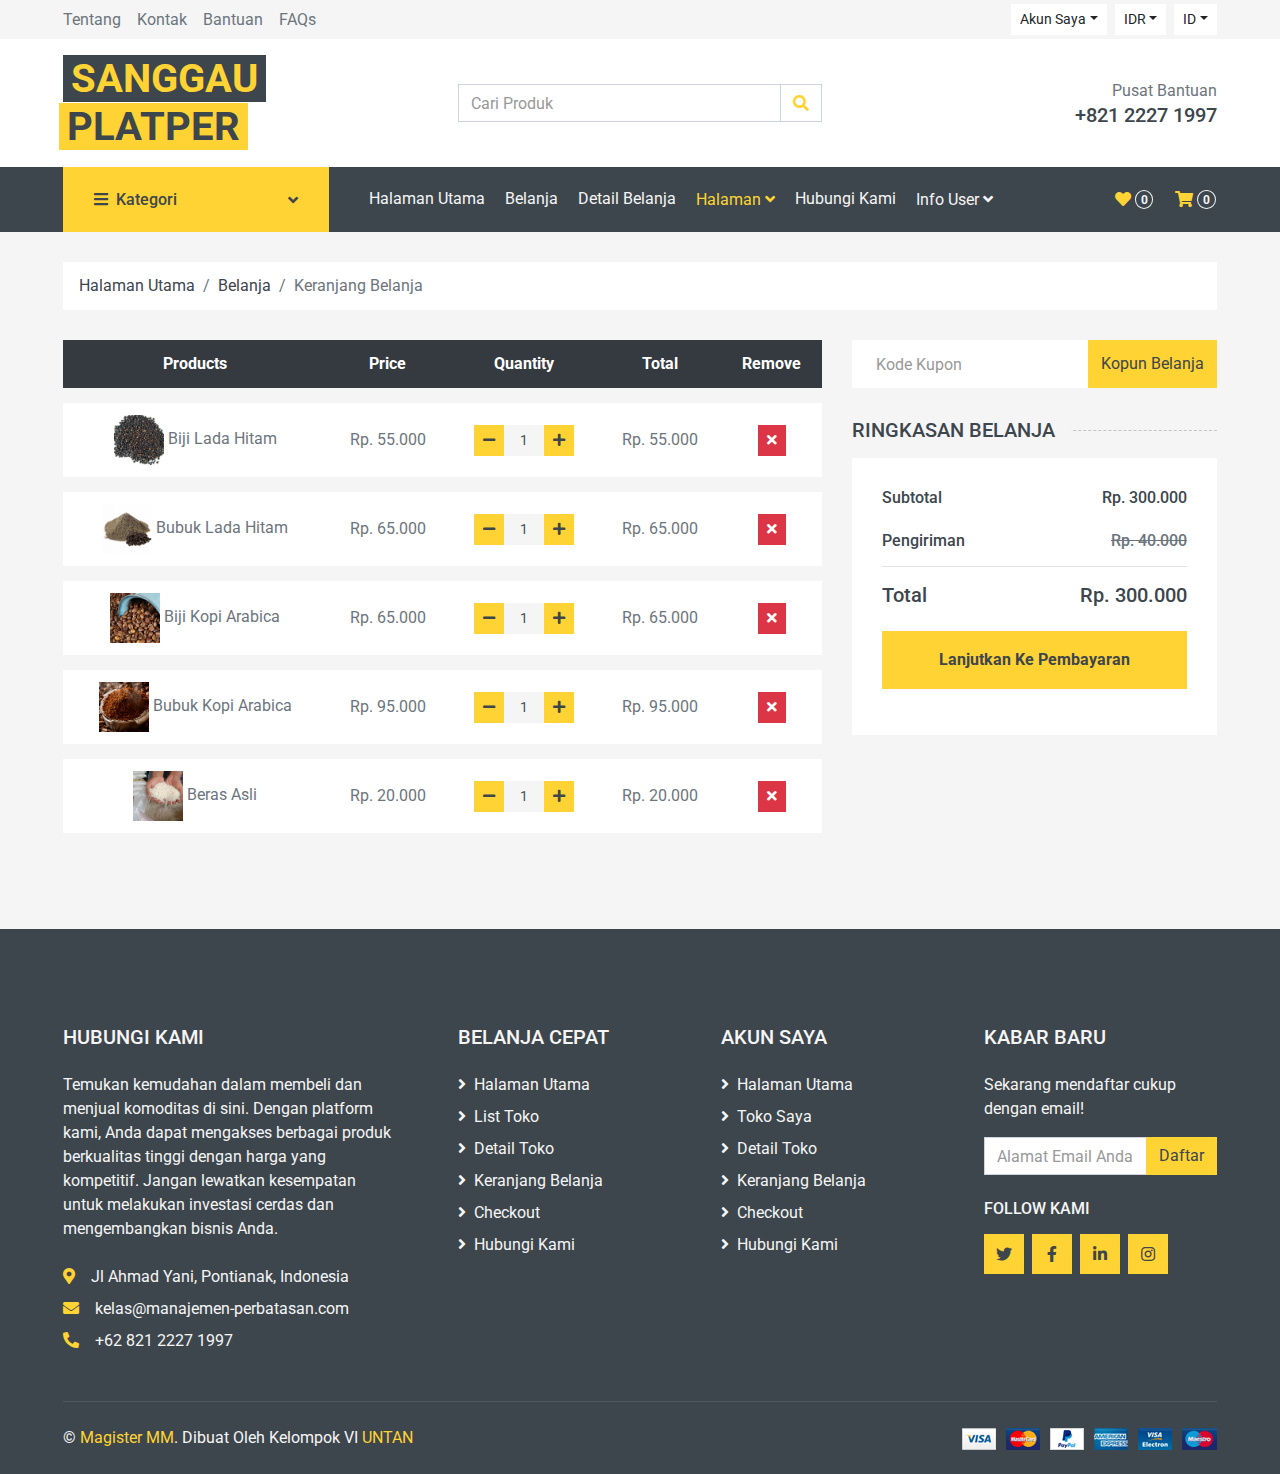
<file: cart.html>
<!DOCTYPE html>
<html lang="en">

<head>
    <meta charset="utf-8">
    <title>Platform Pertanian Sanggau</title>
    <meta content="width=device-width, initial-scale=1.0" name="viewport">
    <meta content="Platform Pertnaian Sanggau" name="keywords">
    <meta content="Platform Pertnaian Sanggau" name="description">

    <!-- Favicon -->
    <link href="img/favicon.ico" rel="icon">

    <!-- Google Web Fonts -->
    <link rel="preconnect" href="https://fonts.gstatic.com">
    <link href="https://fonts.googleapis.com/css2?family=Roboto:wght@400;500;700&display=swap" rel="stylesheet">  

    <!-- Font Awesome -->
    <link href="https://cdnjs.cloudflare.com/ajax/libs/font-awesome/5.10.0/css/all.min.css" rel="stylesheet">

    <!-- Libraries Stylesheet -->
    <link href="lib/animate/animate.min.css" rel="stylesheet">
    <link href="lib/owlcarousel/assets/owl.carousel.min.css" rel="stylesheet">

    <!-- Customized Bootstrap Stylesheet -->
    <link href="css/style.css" rel="stylesheet">
</head>

<body>
    <!-- Topbar Start -->
    <div class="container-fluid">
        <div class="row bg-secondary py-1 px-xl-5">
            <div class="col-lg-6 d-none d-lg-block">
                <div class="d-inline-flex align-items-center h-100">
                    <a class="text-body mr-3" href="">Tentang</a>
                    <a class="text-body mr-3" href="">Kontak</a>
                    <a class="text-body mr-3" href="">Bantuan</a>
                    <a class="text-body mr-3" href="">FAQs</a>
                </div>
            </div>
            <div class="col-lg-6 text-center text-lg-right">
                <div class="d-inline-flex align-items-center">
                    <div class="btn-group">
                        <button type="button" class="btn btn-sm btn-light dropdown-toggle" data-toggle="dropdown">Akun Saya</button>
                        <div class="dropdown-menu dropdown-menu-right">
                            <button class="dropdown-item" type="button">Masuk</button>
                            <button class="dropdown-item" type="button">Daftar</button>
                        </div>
                    </div>
                    <div class="btn-group mx-2">
                        <button type="button" class="btn btn-sm btn-light dropdown-toggle" data-toggle="dropdown">IDR</button>
                        <div class="dropdown-menu dropdown-menu-right">
                            <button class="dropdown-item" type="button">RM</button>
                        </div>
                    </div>
                    <div class="btn-group">
                        <button type="button" class="btn btn-sm btn-light dropdown-toggle" data-toggle="dropdown">ID</button>
                        <div class="dropdown-menu dropdown-menu-right">
                            <button class="dropdown-item" type="button">MY</button>
                        </div>
                    </div>
                </div>
                <div class="d-inline-flex align-items-center d-block d-lg-none">
                    <a href="" class="btn px-0 ml-2">
                        <i class="fas fa-heart text-dark"></i>
                        <span class="badge text-dark border border-dark rounded-circle" style="padding-bottom: 2px;">0</span>
                    </a>
                    <a href="" class="btn px-0 ml-2">
                        <i class="fas fa-shopping-cart text-dark"></i>
                        <span class="badge text-dark border border-dark rounded-circle" style="padding-bottom: 2px;">0</span>
                    </a>
                </div>
            </div>
        </div>
        <div class="row align-items-center bg-light py-3 px-xl-5 d-none d-lg-flex">
            <div class="col-lg-4">
                <a href="" class="text-decoration-none">
                    <span class="h1 text-uppercase text-primary bg-dark px-2">Sanggau</span>
                    <span class="h1 text-uppercase text-dark bg-primary px-2 ml-n1">Platper</span>
                </a>
            </div>
            <div class="col-lg-4 col-6 text-left">
                <form action="">
                    <div class="input-group">
                        <input type="text" class="form-control" placeholder="Cari Produk">
                        <div class="input-group-append">
                            <span class="input-group-text bg-transparent text-primary">
                                <i class="fa fa-search"></i>
                            </span>
                        </div>
                    </div>
                </form>
            </div>
            <div class="col-lg-4 col-6 text-right">
                <p class="m-0">Pusat Bantuan</p>
                <h5 class="m-0">+821 2227 1997</h5>
            </div>
        </div>
    </div>
    <!-- Topbar End -->


    <!-- Navbar Start -->
    <div class="container-fluid bg-dark mb-30">
        <div class="row px-xl-5">
            <div class="col-lg-3 d-none d-lg-block">
                <a class="btn d-flex align-items-center justify-content-between bg-primary w-100" data-toggle="collapse" href="#navbar-vertical" style="height: 65px; padding: 0 30px;">
                    <h6 class="text-dark m-0"><i class="fa fa-bars mr-2"></i>Kategori</h6>
                    <i class="fa fa-angle-down text-dark"></i>
                </a>
                <nav class="collapse position-absolute navbar navbar-vertical navbar-light align-items-start p-0 bg-light" id="navbar-vertical" style="width: calc(100% - 30px); z-index: 999;">
                    <div class="navbar-nav w-100">
                        <div class="nav-item dropdown dropright">
                            <a href="#" class="nav-link dropdown-toggle" data-toggle="dropdown">Info User <i class="fa fa-angle-right float-right mt-1"></i></a>
                            <div class="dropdown-menu position-absolute rounded-0 border-0 m-0">
                                <a href="user.html" class="dropdown-item">Semua User</a>
                                <a href="user.html" class="dropdown-item">Data Petani</a>
                                <a href="user.html" class="dropdown-item">Data Pembeli</a>
                                <a href="upload.html" class="dropdown-item">Verifikasi Data Pengguna</a>
                            </div>
                        </div>
                        <a href="" class="nav-item nav-link">Padi</a>
                        <a href="" class="nav-item nav-link">Jagung</a>
                        <a href="" class="nav-item nav-link">Karet</a>
                        <a href="" class="nav-item nav-link">Kelapa</a>
                        <a href="" class="nav-item nav-link">Coklat</a>
                        <a href="" class="nav-item nav-link">Kopi</a>
                        <a href="" class="nav-item nav-link">Sayur- Sayuran</a>
                        <a href="" class="nav-item nav-link">Buah- Buahan</a>
                        <a href="" class="nav-item nav-link">Produk Laut</a>
                    </div>
                </nav>
            </div>
            <div class="col-lg-9">
                <nav class="navbar navbar-expand-lg bg-dark navbar-dark py-3 py-lg-0 px-0">
                    <a href="" class="text-decoration-none d-block d-lg-none">
                        <span class="h1 text-uppercase text-dark bg-light px-2">Sanggau</span>
                        <span class="h1 text-uppercase text-light bg-primary px-2 ml-n1">Platper</span>
                    </a>
                    <button type="button" class="navbar-toggler" data-toggle="collapse" data-target="#navbarCollapse">
                        <span class="navbar-toggler-icon"></span>
                    </button>
                    <div class="collapse navbar-collapse justify-content-between" id="navbarCollapse">
                        <div class="navbar-nav mr-auto py-0">
                            <a href="index.html" class="nav-item nav-link">Halaman Utama</a>
                            <a href="shop.html" class="nav-item nav-link">Belanja</a>
                            <a href="detail.html" class="nav-item nav-link">Detail Belanja</a>
                            <div class="nav-item dropdown">
                                <a href="#" class="nav-link dropdown-toggle active" data-toggle="dropdown">Halaman <i class="fa fa-angle-down mt-1"></i></a>
                                <div class="dropdown-menu bg-primary rounded-0 border-0 m-0">
                                    <a href="cart.html" class="dropdown-item active">Keranjang Belanja</a>
                                    <a href="checkout.html" class="dropdown-item">Checkout</a>
                                </div>
                            </div>
                            <a href="contact.html" class="nav-item nav-link">Hubungi Kami</a>
                            <div class="nav-item dropdown">
                                <a href="#" class="nav-link dropdown-toggle" data-toggle="dropdown">Info User <i class="fa fa-angle-down mt-1"></i></a>
                                <div class="dropdown-menu bg-primary rounded-0 border-0 m-0">
                                    <a href="user.html" class="dropdown-item">Semua User</a>
                                    <a href="user.html" class="dropdown-item">Data Petani</a>
                                    <a href="user.html" class="dropdown-item">Data Pembeli</a>
                                    <a href="upload.html" class="dropdown-item">Verifikasi Data Pengguna</a>
                                </div>                        
                        </div>
                    </div>
                        <div class="navbar-nav ml-auto py-0 d-none d-lg-block">
                            <a href="" class="btn px-0">
                                <i class="fas fa-heart text-primary"></i>
                                <span class="badge text-secondary border border-secondary rounded-circle" style="padding-bottom: 2px;">0</span>
                            </a>
                            <a href="" class="btn px-0 ml-3">
                                <i class="fas fa-shopping-cart text-primary"></i>
                                <span class="badge text-secondary border border-secondary rounded-circle" style="padding-bottom: 2px;">0</span>
                            </a>
                        </div>
                    </div>
                </nav>
            </div>
        </div>
    </div>
    <!-- Navbar End -->


    <!-- Breadcrumb Start -->
    <div class="container-fluid">
        <div class="row px-xl-5">
            <div class="col-12">
                <nav class="breadcrumb bg-light mb-30">
                    <a class="breadcrumb-item text-dark" href="#">Halaman Utama</a>
                    <a class="breadcrumb-item text-dark" href="#">Belanja</a>
                    <span class="breadcrumb-item active">Keranjang Belanja</span>
                </nav>
            </div>
        </div>
    </div>
    <!-- Breadcrumb End -->


    <!-- Cart Start -->
    <div class="container-fluid">
        <div class="row px-xl-5">
            <div class="col-lg-8 table-responsive mb-5">
                <table class="table table-light table-borderless table-hover text-center mb-0">
                    <thead class="thead-dark">
                        <tr>
                            <th>Products</th>
                            <th>Price</th>
                            <th>Quantity</th>
                            <th>Total</th>
                            <th>Remove</th>
                        </tr>
                    </thead>
                    <tbody class="align-middle">
                        <tr>
                            <td class="align-middle"><img src="img/product-1.jpg" alt="" style="width: 50px;"> Biji Lada Hitam</td>
                            <td class="align-middle">Rp. 55.000</td>
                            <td class="align-middle">
                                <div class="input-group quantity mx-auto" style="width: 100px;">
                                    <div class="input-group-btn">
                                        <button class="btn btn-sm btn-primary btn-minus" >
                                        <i class="fa fa-minus"></i>
                                        </button>
                                    </div>
                                    <input type="text" class="form-control form-control-sm bg-secondary border-0 text-center" value="1">
                                    <div class="input-group-btn">
                                        <button class="btn btn-sm btn-primary btn-plus">
                                            <i class="fa fa-plus"></i>
                                        </button>
                                    </div>
                                </div>
                            </td>
                            <td class="align-middle">Rp. 55.000</td>
                            <td class="align-middle"><button class="btn btn-sm btn-danger"><i class="fa fa-times"></i></button></td>
                        </tr>
                        <tr>
                            <td class="align-middle"><img src="img/product-2.jpg" alt="" style="width: 50px;"> Bubuk Lada Hitam</td>
                            <td class="align-middle">Rp. 65.000</td>
                            <td class="align-middle">
                                <div class="input-group quantity mx-auto" style="width: 100px;">
                                    <div class="input-group-btn">
                                        <button class="btn btn-sm btn-primary btn-minus" >
                                        <i class="fa fa-minus"></i>
                                        </button>
                                    </div>
                                    <input type="text" class="form-control form-control-sm bg-secondary border-0 text-center" value="1">
                                    <div class="input-group-btn">
                                        <button class="btn btn-sm btn-primary btn-plus">
                                            <i class="fa fa-plus"></i>
                                        </button>
                                    </div>
                                </div>
                            </td>
                            <td class="align-middle">Rp. 65.000</td>
                            <td class="align-middle"><button class="btn btn-sm btn-danger"><i class="fa fa-times"></i></button></td>
                        </tr>
                        <tr>
                            <td class="align-middle"><img src="img/product-3.jpg" alt="" style="width: 50px;"> Biji Kopi Arabica</td>
                            <td class="align-middle">Rp. 65.000</td>
                            <td class="align-middle">
                                <div class="input-group quantity mx-auto" style="width: 100px;">
                                    <div class="input-group-btn">
                                        <button class="btn btn-sm btn-primary btn-minus" >
                                        <i class="fa fa-minus"></i>
                                        </button>
                                    </div>
                                    <input type="text" class="form-control form-control-sm bg-secondary border-0 text-center" value="1">
                                    <div class="input-group-btn">
                                        <button class="btn btn-sm btn-primary btn-plus">
                                            <i class="fa fa-plus"></i>
                                        </button>
                                    </div>
                                </div>
                            </td>
                            <td class="align-middle">Rp. 65.000</td>
                            <td class="align-middle"><button class="btn btn-sm btn-danger"><i class="fa fa-times"></i></button></td>
                        </tr>
                        <tr>
                            <td class="align-middle"><img src="img/product-4.jpg" alt="" style="width: 50px;"> Bubuk Kopi Arabica</td>
                            <td class="align-middle">Rp. 95.000</td>
                            <td class="align-middle">
                                <div class="input-group quantity mx-auto" style="width: 100px;">
                                    <div class="input-group-btn">
                                        <button class="btn btn-sm btn-primary btn-minus" >
                                        <i class="fa fa-minus"></i>
                                        </button>
                                    </div>
                                    <input type="text" class="form-control form-control-sm bg-secondary border-0 text-center" value="1">
                                    <div class="input-group-btn">
                                        <button class="btn btn-sm btn-primary btn-plus">
                                            <i class="fa fa-plus"></i>
                                        </button>
                                    </div>
                                </div>
                            </td>
                            <td class="align-middle">Rp. 95.000</td>
                            <td class="align-middle"><button class="btn btn-sm btn-danger"><i class="fa fa-times"></i></button></td>
                        </tr>
                        <tr>
                            <td class="align-middle"><img src="img/product-5.jpg" alt="" style="width: 50px;"> Beras Asli</td>
                            <td class="align-middle">Rp. 20.000</td>
                            <td class="align-middle">
                                <div class="input-group quantity mx-auto" style="width: 100px;">
                                    <div class="input-group-btn">
                                        <button class="btn btn-sm btn-primary btn-minus" >
                                        <i class="fa fa-minus"></i>
                                        </button>
                                    </div>
                                    <input type="text" class="form-control form-control-sm bg-secondary border-0 text-center" value="1">
                                    <div class="input-group-btn">
                                        <button class="btn btn-sm btn-primary btn-plus">
                                            <i class="fa fa-plus"></i>
                                        </button>
                                    </div>
                                </div>
                            </td>
                            <td class="align-middle">Rp. 20.000</td>
                            <td class="align-middle"><button class="btn btn-sm btn-danger"><i class="fa fa-times"></i></button></td>
                        </tr>
                    </tbody>
                </table>
            </div>
            <div class="col-lg-4">
                <form class="mb-30" action="">
                    <div class="input-group">
                        <input type="text" class="form-control border-0 p-4" placeholder="Kode Kupon">
                        <div class="input-group-append">
                            <button class="btn btn-primary">Kopun Belanja</button>
                        </div>
                    </div>
                </form>
                <h5 class="section-title position-relative text-uppercase mb-3"><span class="bg-secondary pr-3">Ringkasan Belanja</span></h5>
                <div class="bg-light p-30 mb-5">
                    <div class="border-bottom pb-2">
                        <div class="d-flex justify-content-between mb-3">
                            <h6>Subtotal</h6>
                            <h6>Rp. 300.000</h6>
                        </div>
                        <div class="d-flex justify-content-between">
                            <h6 class="font-weight-medium">Pengiriman</h6>
                            <h6 class="text-muted ml-2"><del>Rp. 40.000</del></h6>
                        </div>
                    </div>
                    <div class="pt-2">
                        <div class="d-flex justify-content-between mt-2">
                            <h5>Total</h5>
                            <h5>Rp. 300.000</h5>
                        </div>
                        <button class="btn btn-block btn-primary font-weight-bold my-3 py-3" onclick="location.href='checkout.html'">Lanjutkan Ke Pembayaran</button>
                    </div>
                </div>
            </div>
        </div>
    </div>
    <!-- Cart End -->


    <!-- Footer Start -->
    <div class="container-fluid bg-dark text-secondary mt-5 pt-5">
        <div class="row px-xl-5 pt-5">
            <div class="col-lg-4 col-md-12 mb-5 pr-3 pr-xl-5">
                <h5 class="text-secondary text-uppercase mb-4">Hubungi Kami</h5>
                <p class="mb-4">Temukan kemudahan dalam membeli dan menjual komoditas di sini. Dengan platform kami, Anda dapat mengakses berbagai produk berkualitas tinggi dengan harga yang kompetitif. Jangan lewatkan kesempatan untuk melakukan investasi cerdas dan mengembangkan bisnis Anda.</p>
                <p class="mb-2"><i class="fa fa-map-marker-alt text-primary mr-3"></i>Jl Ahmad Yani, Pontianak, Indonesia</p>
                <p class="mb-2"><i class="fa fa-envelope text-primary mr-3"></i>kelas@manajemen-perbatasan.com</p>
                <p class="mb-0"><i class="fa fa-phone-alt text-primary mr-3"></i>+62 821 2227 1997</p>
            </div>
            <div class="col-lg-8 col-md-12">
                <div class="row">
                    <div class="col-md-4 mb-5">
                        <h5 class="text-secondary text-uppercase mb-4">Belanja Cepat</h5>
                        <div class="d-flex flex-column justify-content-start">
                            <a class="text-secondary mb-2" href="#"><i class="fa fa-angle-right mr-2"></i>Halaman Utama</a>
                            <a class="text-secondary mb-2" href="#"><i class="fa fa-angle-right mr-2"></i>List Toko</a>
                            <a class="text-secondary mb-2" href="#"><i class="fa fa-angle-right mr-2"></i>Detail Toko</a>
                            <a class="text-secondary mb-2" href="#"><i class="fa fa-angle-right mr-2"></i>Keranjang Belanja</a>
                            <a class="text-secondary mb-2" href="#"><i class="fa fa-angle-right mr-2"></i>Checkout</a>
                            <a class="text-secondary" href="#"><i class="fa fa-angle-right mr-2"></i>Hubungi Kami</a>
                        </div>
                    </div>
                    <div class="col-md-4 mb-5">
                        <h5 class="text-secondary text-uppercase mb-4">Akun Saya</h5>
                        <div class="d-flex flex-column justify-content-start">
                            <a class="text-secondary mb-2" href="#"><i class="fa fa-angle-right mr-2"></i>Halaman Utama</a>
                            <a class="text-secondary mb-2" href="#"><i class="fa fa-angle-right mr-2"></i>Toko Saya</a>
                            <a class="text-secondary mb-2" href="#"><i class="fa fa-angle-right mr-2"></i>Detail Toko</a>
                            <a class="text-secondary mb-2" href="#"><i class="fa fa-angle-right mr-2"></i>Keranjang Belanja</a>
                            <a class="text-secondary mb-2" href="#"><i class="fa fa-angle-right mr-2"></i>Checkout</a>
                            <a class="text-secondary" href="#"><i class="fa fa-angle-right mr-2"></i>Hubungi Kami</a>
                        </div>
                    </div>
                    <div class="col-md-4 mb-5">
                        <h5 class="text-secondary text-uppercase mb-4">Kabar Baru</h5>
                        <p>Sekarang mendaftar cukup dengan email!</p>
                        <form action="">
                            <div class="input-group">
                                <input type="text" class="form-control" placeholder="Alamat Email Anda">
                                <div class="input-group-append">
                                    <button class="btn btn-primary">Daftar</button>
                                </div>
                            </div>
                        </form>
                        <h6 class="text-secondary text-uppercase mt-4 mb-3">Follow Kami</h6>
                        <div class="d-flex">
                            <a class="btn btn-primary btn-square mr-2" href="#"><i class="fab fa-twitter"></i></a>
                            <a class="btn btn-primary btn-square mr-2" href="#"><i class="fab fa-facebook-f"></i></a>
                            <a class="btn btn-primary btn-square mr-2" href="https://www.linkedin.com/in/venufitratama/"><i class="fab fa-linkedin-in"></i></a>
                            <a class="btn btn-primary btn-square" href="#"><i class="fab fa-instagram"></i></a>
                        </div>
                    </div>
                </div>
            </div>
        </div>
        <div class="row border-top mx-xl-5 py-4" style="border-color: rgba(256, 256, 256, .1) !important;">
            <div class="col-md-6 px-xl-0">
                <p class="mb-md-0 text-center text-md-left text-secondary">
                    &copy; <a class="text-primary" href="#">Magister MM</a>. Dibuat Oleh Kelompok
                    VI
                    <a class="text-primary" href="https://untan.ac.id">UNTAN</a>
                </p>
            </div>
            <div class="col-md-6 px-xl-0 text-center text-md-right">
                <img class="img-fluid" src="img/payments.png" alt="">
            </div>
        </div>
    </div>
    <!-- Footer End -->


    <!-- Back to Top -->
    <a href="#" class="btn btn-primary back-to-top"><i class="fa fa-angle-double-up"></i></a>


    <!-- JavaScript Libraries -->
    <script src="https://code.jquery.com/jquery-3.4.1.min.js"></script>
    <script src="https://stackpath.bootstrapcdn.com/bootstrap/4.4.1/js/bootstrap.bundle.min.js"></script>
    <script src="lib/easing/easing.min.js"></script>
    <script src="lib/owlcarousel/owl.carousel.min.js"></script>

    <!-- Contact Javascript File -->
    <script src="mail/jqBootstrapValidation.min.js"></script>
    <script src="mail/contact.js"></script>

    <!-- Template Javascript -->
    <script src="js/main.js"></script>
</body>

</html>
</file>
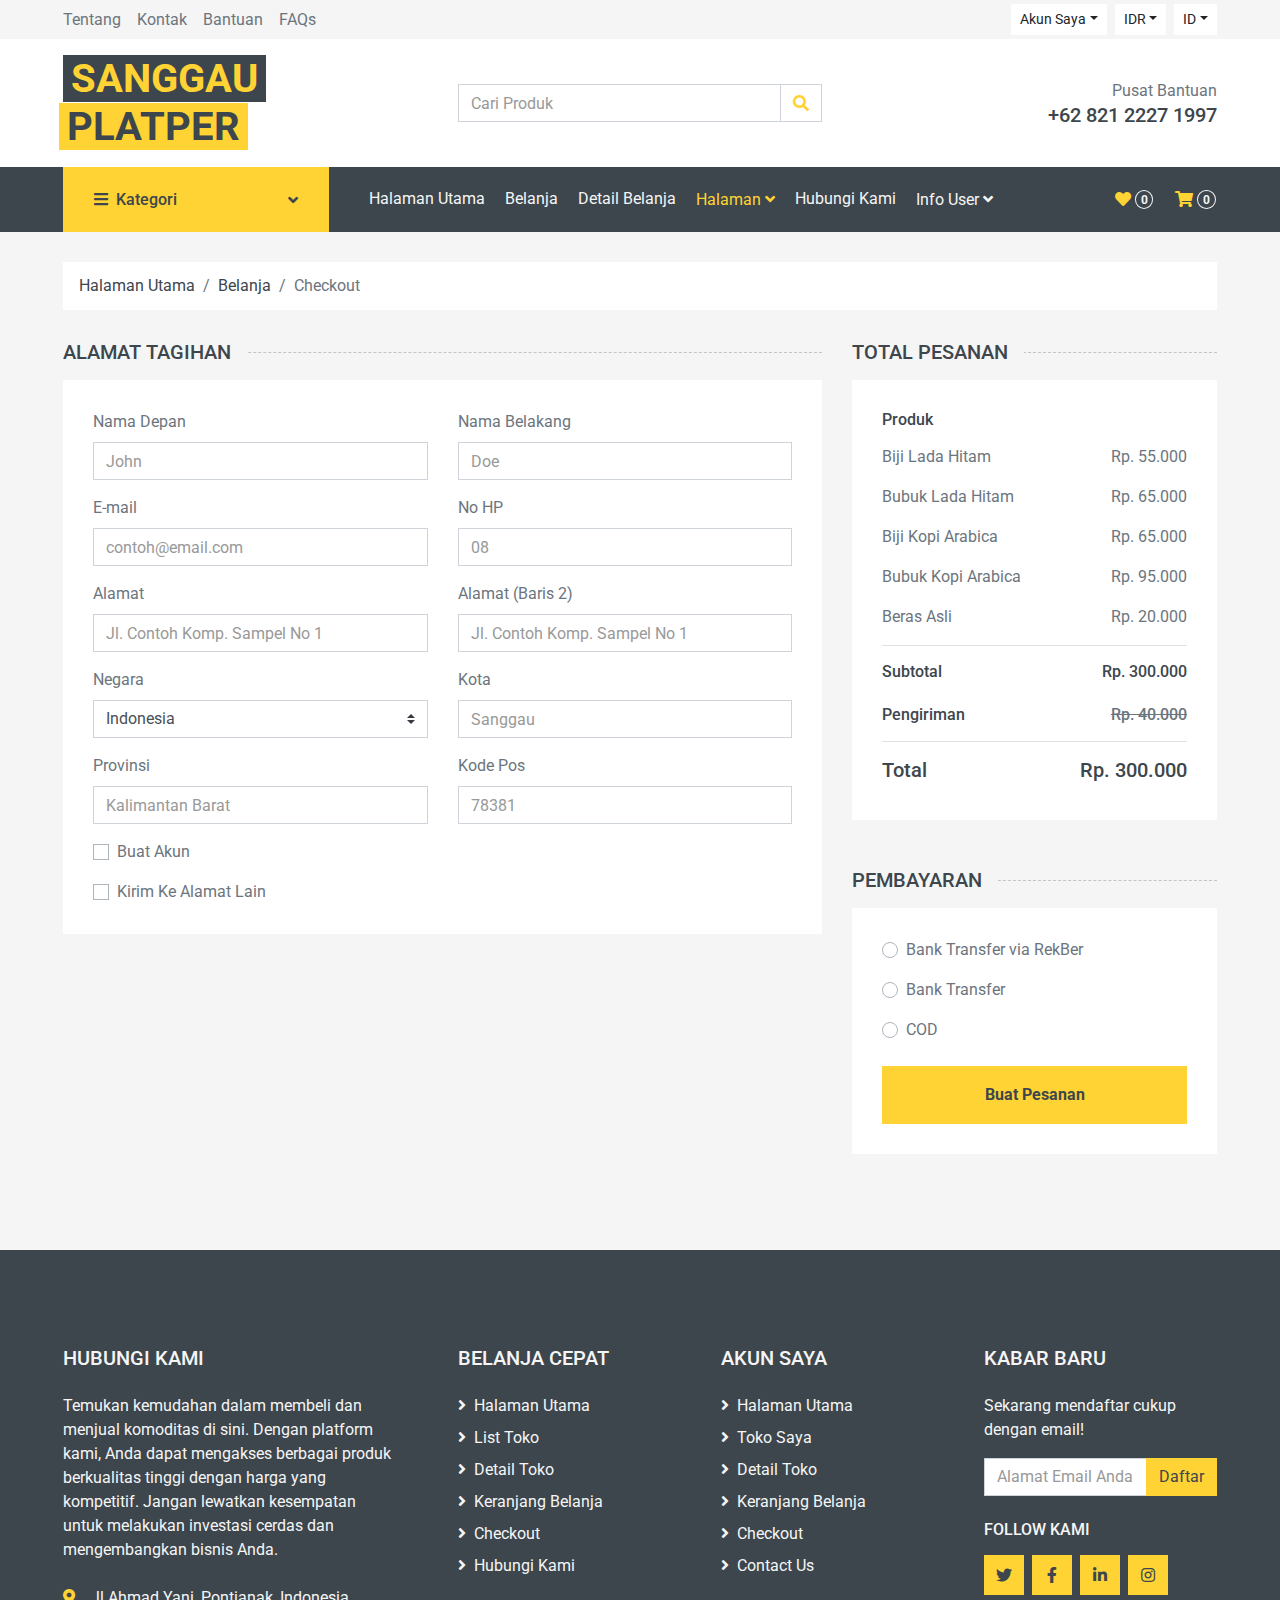
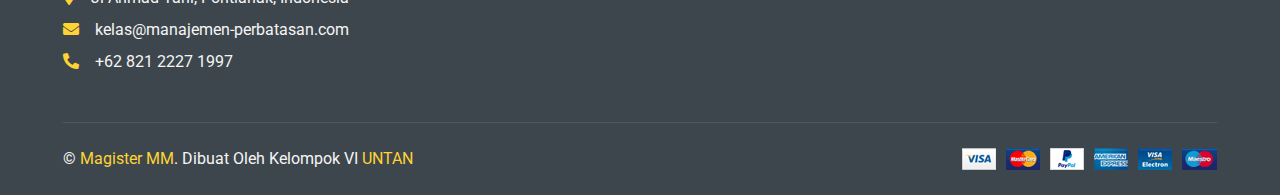
<file: checkout.html>
<!DOCTYPE html>
<html lang="en">

<head>
    <meta charset="utf-8">
    <title>Platform Pertanian Sanggau</title>
    <meta content="width=device-width, initial-scale=1.0" name="viewport">
    <meta content="Platform Pertnaian Sanggau" name="keywords">
    <meta content="Platform Pertnaian Sanggau" name="description">

    <!-- Favicon -->
    <link href="img/favicon.ico" rel="icon">

    <!-- Google Web Fonts -->
    <link rel="preconnect" href="https://fonts.gstatic.com">
    <link href="https://fonts.googleapis.com/css2?family=Roboto:wght@400;500;700&display=swap" rel="stylesheet">  

    <!-- Font Awesome -->
    <link href="https://cdnjs.cloudflare.com/ajax/libs/font-awesome/5.10.0/css/all.min.css" rel="stylesheet">

    <!-- Libraries Stylesheet -->
    <link href="lib/animate/animate.min.css" rel="stylesheet">
    <link href="lib/owlcarousel/assets/owl.carousel.min.css" rel="stylesheet">

    <!-- Customized Bootstrap Stylesheet -->
    <link href="css/style.css" rel="stylesheet">
</head>

<body>
    <!-- Topbar Start -->
    <div class="container-fluid">
        <div class="row bg-secondary py-1 px-xl-5">
            <div class="col-lg-6 d-none d-lg-block">
                <div class="d-inline-flex align-items-center h-100">
                    <a class="text-body mr-3" href="">Tentang</a>
                    <a class="text-body mr-3" href="">Kontak</a>
                    <a class="text-body mr-3" href="">Bantuan</a>
                    <a class="text-body mr-3" href="">FAQs</a>
                </div>
            </div>
            <div class="col-lg-6 text-center text-lg-right">
                <div class="d-inline-flex align-items-center">
                    <div class="btn-group">
                        <button type="button" class="btn btn-sm btn-light dropdown-toggle" data-toggle="dropdown">Akun Saya</button>
                        <div class="dropdown-menu dropdown-menu-right">
                            <button class="dropdown-item" type="button">Masuk</button>
                            <button class="dropdown-item" type="button">Daftar</button>
                        </div>
                    </div>
                    <div class="btn-group mx-2">
                        <button type="button" class="btn btn-sm btn-light dropdown-toggle" data-toggle="dropdown">IDR</button>
                        <div class="dropdown-menu dropdown-menu-right">
                            <button class="dropdown-item" type="button">MY</button>
                        </div>
                    </div>
                    <div class="btn-group">
                        <button type="button" class="btn btn-sm btn-light dropdown-toggle" data-toggle="dropdown">ID</button>
                        <div class="dropdown-menu dropdown-menu-right">
                            <button class="dropdown-item" type="button">MY</button>
                        </div>
                    </div>
                </div>
                <div class="d-inline-flex align-items-center d-block d-lg-none">
                    <a href="" class="btn px-0 ml-2">
                        <i class="fas fa-heart text-dark"></i>
                        <span class="badge text-dark border border-dark rounded-circle" style="padding-bottom: 2px;">0</span>
                    </a>
                    <a href="" class="btn px-0 ml-2">
                        <i class="fas fa-shopping-cart text-dark"></i>
                        <span class="badge text-dark border border-dark rounded-circle" style="padding-bottom: 2px;">0</span>
                    </a>
                </div>
            </div>
        </div>
        <div class="row align-items-center bg-light py-3 px-xl-5 d-none d-lg-flex">
            <div class="col-lg-4">
                <a href="" class="text-decoration-none">
                    <span class="h1 text-uppercase text-primary bg-dark px-2">Sanggau</span>
                    <span class="h1 text-uppercase text-dark bg-primary px-2 ml-n1">Platper</span>
                </a>
            </div>
            <div class="col-lg-4 col-6 text-left">
                <form action="">
                    <div class="input-group">
                        <input type="text" class="form-control" placeholder="Cari Produk">
                        <div class="input-group-append">
                            <span class="input-group-text bg-transparent text-primary">
                                <i class="fa fa-search"></i>
                            </span>
                        </div>
                    </div>
                </form>
            </div>
            <div class="col-lg-4 col-6 text-right">
                <p class="m-0">Pusat Bantuan</p>
                <h5 class="m-0">+62 821 2227 1997</h5>
            </div>
        </div>
    </div>
    <!-- Topbar End -->


    <!-- Navbar Start -->
    <div class="container-fluid bg-dark mb-30">
        <div class="row px-xl-5">
            <div class="col-lg-3 d-none d-lg-block">
                <a class="btn d-flex align-items-center justify-content-between bg-primary w-100" data-toggle="collapse" href="#navbar-vertical" style="height: 65px; padding: 0 30px;">
                    <h6 class="text-dark m-0"><i class="fa fa-bars mr-2"></i>Kategori</h6>
                    <i class="fa fa-angle-down text-dark"></i>
                </a>
                <nav class="collapse position-absolute navbar navbar-vertical navbar-light align-items-start p-0 bg-light" id="navbar-vertical" style="width: calc(100% - 30px); z-index: 999;">
                    <div class="navbar-nav w-100">
                        <div class="nav-item dropdown dropright">
                            <a href="#" class="nav-link dropdown-toggle" data-toggle="dropdown">Info User <i class="fa fa-angle-right float-right mt-1"></i></a>
                            <div class="dropdown-menu position-absolute rounded-0 border-0 m-0">
                                <a href="user.html" class="dropdown-item">Semua User</a>
                                <a href="user.html" class="dropdown-item">Data Petani</a>
                                <a href="user.html" class="dropdown-item">Data Pembeli</a>
                                <a href="upload.html" class="dropdown-item">Verifikasi Data Pengguna</a>
                            </div>
                        </div>
                        <a href="" class="nav-item nav-link">Padi</a>
                        <a href="" class="nav-item nav-link">Jagung</a>
                        <a href="" class="nav-item nav-link">Karet</a>
                        <a href="" class="nav-item nav-link">Kelapa</a>
                        <a href="" class="nav-item nav-link">Coklat</a>
                        <a href="" class="nav-item nav-link">Kopi</a>
                        <a href="" class="nav-item nav-link">Sayur- Sayuran</a>
                        <a href="" class="nav-item nav-link">Buah- Buahan</a>
                        <a href="" class="nav-item nav-link">Produk Laut</a>
                    </div>
                </nav>
            </div>
            <div class="col-lg-9">
                <nav class="navbar navbar-expand-lg bg-dark navbar-dark py-3 py-lg-0 px-0">
                    <a href="" class="text-decoration-none d-block d-lg-none">
                        <span class="h1 text-uppercase text-dark bg-light px-2">Sanggau</span>
                        <span class="h1 text-uppercase text-light bg-primary px-2 ml-n1">Platper</span>
                    </a>
                    <button type="button" class="navbar-toggler" data-toggle="collapse" data-target="#navbarCollapse">
                        <span class="navbar-toggler-icon"></span>
                    </button>
                    <div class="collapse navbar-collapse justify-content-between" id="navbarCollapse">
                        <div class="navbar-nav mr-auto py-0">
                            <a href="index.html" class="nav-item nav-link">Halaman Utama</a>
                            <a href="shop.html" class="nav-item nav-link">Belanja</a>
                            <a href="detail.html" class="nav-item nav-link">Detail Belanja</a>
                            <div class="nav-item dropdown">
                                <a href="#" class="nav-link dropdown-toggle active" data-toggle="dropdown">Halaman <i class="fa fa-angle-down mt-1"></i></a>
                                <div class="dropdown-menu bg-primary rounded-0 border-0 m-0">
                                    <a href="cart.html" class="dropdown-item">Keranjang Belanja</a>
                                    <a href="checkout.html" class="dropdown-item active">Checkout</a>
                                </div>
                            </div>
                            <a href="contact.html" class="nav-item nav-link">Hubungi Kami</a>
                            <div class="nav-item dropdown">
                                <a href="#" class="nav-link dropdown-toggle" data-toggle="dropdown">Info User <i class="fa fa-angle-down mt-1"></i></a>
                                <div class="dropdown-menu bg-primary rounded-0 border-0 m-0">
                                    <a href="user.html" class="dropdown-item">Semua User</a>
                                    <a href="user.html" class="dropdown-item">Data Petani</a>
                                    <a href="user.html" class="dropdown-item">Data Pembeli</a>
                                    <a href="upload.html" class="dropdown-item">Verifikasi Data Pengguna</a>
                                </div>                        
                        </div>
                    </div>
                        <div class="navbar-nav ml-auto py-0 d-none d-lg-block">
                            <a href="" class="btn px-0">
                                <i class="fas fa-heart text-primary"></i>
                                <span class="badge text-secondary border border-secondary rounded-circle" style="padding-bottom: 2px;">0</span>
                            </a>
                            <a href="" class="btn px-0 ml-3">
                                <i class="fas fa-shopping-cart text-primary"></i>
                                <span class="badge text-secondary border border-secondary rounded-circle" style="padding-bottom: 2px;">0</span>
                            </a>
                        </div>
                    </div>
                </nav>
            </div>
        </div>
    </div>
    <!-- Navbar End -->


    <!-- Breadcrumb Start -->
    <div class="container-fluid">
        <div class="row px-xl-5">
            <div class="col-12">
                <nav class="breadcrumb bg-light mb-30">
                    <a class="breadcrumb-item text-dark" href="#">Halaman Utama</a>
                    <a class="breadcrumb-item text-dark" href="#">Belanja</a>
                    <span class="breadcrumb-item active">Checkout</span>
                </nav>
            </div>
        </div>
    </div>
    <!-- Breadcrumb End -->


    <!-- Checkout Start -->
    <div class="container-fluid">
        <div class="row px-xl-5">
            <div class="col-lg-8">
                <h5 class="section-title position-relative text-uppercase mb-3"><span class="bg-secondary pr-3">Alamat Tagihan</span></h5>
                <div class="bg-light p-30 mb-5">
                    <div class="row">
                        <div class="col-md-6 form-group">
                            <label>Nama Depan</label>
                            <input class="form-control" type="text" placeholder="John">
                        </div>
                        <div class="col-md-6 form-group">
                            <label>Nama Belakang</label>
                            <input class="form-control" type="text" placeholder="Doe">
                        </div>
                        <div class="col-md-6 form-group">
                            <label>E-mail</label>
                            <input class="form-control" type="text" placeholder="contoh@email.com">
                        </div>
                        <div class="col-md-6 form-group">
                            <label>No HP</label>
                            <input class="form-control" type="text" placeholder="08">
                        </div>
                        <div class="col-md-6 form-group">
                            <label>Alamat</label>
                            <input class="form-control" type="text" placeholder="Jl. Contoh Komp. Sampel No 1">
                        </div>
                        <div class="col-md-6 form-group">
                            <label>Alamat (Baris 2)</label>
                            <input class="form-control" type="text" placeholder="Jl. Contoh Komp. Sampel No 1">
                        </div>
                        <div class="col-md-6 form-group">
                            <label>Negara</label>
                            <select class="custom-select">
                                <option selected>Indonesia</option>
                                <option>Malaysia</option>
                                <option>Brunei Darussalam</option>
                                <option>Kuala Lumpur</option>
                            </select>
                        </div>
                        <div class="col-md-6 form-group">
                            <label>Kota</label>
                            <input class="form-control" type="text" placeholder="Sanggau">
                        </div>
                        <div class="col-md-6 form-group">
                            <label>Provinsi</label>
                            <input class="form-control" type="text" placeholder="Kalimantan Barat">
                        </div>
                        <div class="col-md-6 form-group">
                            <label>Kode Pos</label>
                            <input class="form-control" type="text" placeholder="78381">
                        </div>
                        <div class="col-md-12 form-group">
                            <div class="custom-control custom-checkbox">
                                <input type="checkbox" class="custom-control-input" id="newaccount">
                                <label class="custom-control-label" for="newaccount">Buat Akun</label>
                            </div>
                        </div>
                        <div class="col-md-12">
                            <div class="custom-control custom-checkbox">
                                <input type="checkbox" class="custom-control-input" id="shipto">
                                <label class="custom-control-label" for="shipto"  data-toggle="collapse" data-target="#shipping-address">Kirim Ke Alamat Lain</label>
                            </div>
                        </div>
                    </div>
                </div>
                <div class="collapse mb-5" id="shipping-address">
                    <h5 class="section-title position-relative text-uppercase mb-3"><span class="bg-secondary pr-3">Alamat Pengiriman</span></h5>
                    <div class="bg-light p-30">
                        <div class="row">
                            <div class="col-md-6 form-group">
                                <label>Nama Depan</label>
                                <input class="form-control" type="text" placeholder="John">
                            </div>
                            <div class="col-md-6 form-group">
                                <label>Nama Belakang</label>
                                <input class="form-control" type="text" placeholder="Doe">
                            </div>
                            <div class="col-md-6 form-group">
                                <label>E-mail</label>
                                <input class="form-control" type="text" placeholder="contoh@email.com">
                            </div>
                            <div class="col-md-6 form-group">
                                <label>No HP</label>
                                <input class="form-control" type="text" placeholder="08">
                            </div>
                            <div class="col-md-6 form-group">
                                <label>Alamat</label>
                                <input class="form-control" type="text" placeholder="Jl. Contoh Komp. Sampel No 1">
                            </div>
                            <div class="col-md-6 form-group">
                                <label>Alamat (Baris 2)</label>
                                <input class="form-control" type="text" placeholder="Jl. Contoh Komp. Sampel No 1">
                            </div>
                            <div class="col-md-6 form-group">
                                <label>Negara</label>
                                <select class="custom-select">
                                    <option selected>Indonesia</option>
                                    <option>Malaysia</option>
                                    <option>Brunei Darussalam</option>
                                    <option>Kuala Lumpur</option>
                                </select>
                            </div>
                            <div class="col-md-6 form-group">
                                <label>Kota</label>
                                <input class="form-control" type="text" placeholder="Sanggau">
                            </div>
                            <div class="col-md-6 form-group">
                                <label>Provinsi</label>
                                <input class="form-control" type="text" placeholder="Kalimantan Barat">
                            </div>
                            <div class="col-md-6 form-group">
                                <label>Kode Pos</label>
                                <input class="form-control" type="text" placeholder="78381">
                            </div>
                        </div>
                    </div>
                </div>
            </div>
            <div class="col-lg-4">
                <h5 class="section-title position-relative text-uppercase mb-3"><span class="bg-secondary pr-3">Total Pesanan</span></h5>
                <div class="bg-light p-30 mb-5">
                    <div class="border-bottom">
                        <h6 class="mb-3">Produk</h6>
                        <div class="d-flex justify-content-between">
                            <p>Biji Lada Hitam</p>
                            <p>Rp. 55.000</p>
                        </div>
                        <div class="d-flex justify-content-between">
                            <p>Bubuk Lada Hitam</p>
                            <p>Rp. 65.000</p>
                        </div>
                        <div class="d-flex justify-content-between">
                            <p>Biji Kopi Arabica</p>
                            <p>Rp. 65.000</p>
                        </div>
                        <div class="d-flex justify-content-between">
                            <p>Bubuk Kopi Arabica</p>
                            <p>Rp. 95.000</p>
                        </div>
                        <div class="d-flex justify-content-between">
                            <p>Beras Asli</p>
                            <p>Rp. 20.000</p>
                        </div>
                    </div>
                    <div class="border-bottom pt-3 pb-2">
                        <div class="d-flex justify-content-between mb-3">
                            <h6>Subtotal</h6>
                            <h6>Rp. 300.000</h6>
                        </div>
                        <div class="d-flex justify-content-between">
                            <h6 class="font-weight-medium">Pengiriman</h6>
                            <h6 class="text-muted ml-2"><del>Rp. 40.000</del></h6>
                        </div>
                    </div>
                    <div class="pt-2">
                        <div class="d-flex justify-content-between mt-2">
                            <h5>Total</h5>
                            <h5>Rp. 300.000</h5>
                        </div>
                    </div>
                </div>
                <div class="mb-5">
                    <h5 class="section-title position-relative text-uppercase mb-3"><span class="bg-secondary pr-3">Pembayaran</span></h5>
                    <div class="bg-light p-30">
                        <div class="form-group">
                            <div class="custom-control custom-radio">
                                <input type="radio" class="custom-control-input" name="payment" id="paypal">
                                <label class="custom-control-label" for="paypal">Bank Transfer via RekBer</label>
                            </div>
                        </div>
                        <div class="form-group">
                            <div class="custom-control custom-radio">
                                <input type="radio" class="custom-control-input" name="payment" id="directcheck">
                                <label class="custom-control-label" for="directcheck">Bank Transfer</label>
                            </div>
                        </div>
                        <div class="form-group mb-4">
                            <div class="custom-control custom-radio">
                                <input type="radio" class="custom-control-input" name="payment" id="banktransfer">
                                <label class="custom-control-label" for="banktransfer">COD</label>
                            </div>
                        </div>
                        <button class="btn btn-block btn-primary font-weight-bold py-3">Buat Pesanan</button>
                    </div>
                </div>
            </div>
        </div>
    </div>
    <!-- Checkout End -->


    <!-- Footer Start -->
    <div class="container-fluid bg-dark text-secondary mt-5 pt-5">
        <div class="row px-xl-5 pt-5">
            <div class="col-lg-4 col-md-12 mb-5 pr-3 pr-xl-5">
                <h5 class="text-secondary text-uppercase mb-4">Hubungi Kami</h5>
                <p class="mb-4">Temukan kemudahan dalam membeli dan menjual komoditas di sini. Dengan platform kami, Anda dapat mengakses berbagai produk berkualitas tinggi dengan harga yang kompetitif. Jangan lewatkan kesempatan untuk melakukan investasi cerdas dan mengembangkan bisnis Anda.</p>
                <p class="mb-2"><i class="fa fa-map-marker-alt text-primary mr-3"></i>Jl Ahmad Yani, Pontianak, Indonesia</p>
                <p class="mb-2"><i class="fa fa-envelope text-primary mr-3"></i>kelas@manajemen-perbatasan.com</p>
                <p class="mb-0"><i class="fa fa-phone-alt text-primary mr-3"></i>+62 821 2227 1997</p>
            </div>
            <div class="col-lg-8 col-md-12">
                <div class="row">
                    <div class="col-md-4 mb-5">
                        <h5 class="text-secondary text-uppercase mb-4">Belanja Cepat</h5>
                        <div class="d-flex flex-column justify-content-start">
                            <a class="text-secondary mb-2" href="#"><i class="fa fa-angle-right mr-2"></i>Halaman Utama</a>
                            <a class="text-secondary mb-2" href="#"><i class="fa fa-angle-right mr-2"></i>List Toko</a>
                            <a class="text-secondary mb-2" href="#"><i class="fa fa-angle-right mr-2"></i>Detail Toko</a>
                            <a class="text-secondary mb-2" href="#"><i class="fa fa-angle-right mr-2"></i>Keranjang Belanja</a>
                            <a class="text-secondary mb-2" href="#"><i class="fa fa-angle-right mr-2"></i>Checkout</a>
                            <a class="text-secondary" href="#"><i class="fa fa-angle-right mr-2"></i>Hubungi Kami</a>
                        </div>
                    </div>
                    <div class="col-md-4 mb-5">
                        <h5 class="text-secondary text-uppercase mb-4">Akun Saya</h5>
                        <div class="d-flex flex-column justify-content-start">
                            <a class="text-secondary mb-2" href="#"><i class="fa fa-angle-right mr-2"></i>Halaman Utama</a>
                            <a class="text-secondary mb-2" href="#"><i class="fa fa-angle-right mr-2"></i>Toko Saya</a>
                            <a class="text-secondary mb-2" href="#"><i class="fa fa-angle-right mr-2"></i>Detail Toko</a>
                            <a class="text-secondary mb-2" href="#"><i class="fa fa-angle-right mr-2"></i>Keranjang Belanja</a>
                            <a class="text-secondary mb-2" href="#"><i class="fa fa-angle-right mr-2"></i>Checkout</a>
                            <a class="text-secondary" href="#"><i class="fa fa-angle-right mr-2"></i>Contact Us</a>
                        </div>
                    </div>
                    <div class="col-md-4 mb-5">
                        <h5 class="text-secondary text-uppercase mb-4">Kabar Baru</h5>
                        <p>Sekarang mendaftar cukup dengan email!</p>
                        <form action="">
                            <div class="input-group">
                                <input type="text" class="form-control" placeholder="Alamat Email Anda">
                                <div class="input-group-append">
                                    <button class="btn btn-primary">Daftar</button>
                                </div>
                            </div>
                        </form>
                        <h6 class="text-secondary text-uppercase mt-4 mb-3">Follow Kami</h6>
                        <div class="d-flex">
                            <a class="btn btn-primary btn-square mr-2" href="#"><i class="fab fa-twitter"></i></a>
                            <a class="btn btn-primary btn-square mr-2" href="#"><i class="fab fa-facebook-f"></i></a>
                            <a class="btn btn-primary btn-square mr-2" href="https://www.linkedin.com/in/venufitratama/"><i class="fab fa-linkedin-in"></i></a>
                            <a class="btn btn-primary btn-square" href="#"><i class="fab fa-instagram"></i></a>
                        </div>
                    </div>
                </div>
            </div>
        </div>
        <div class="row border-top mx-xl-5 py-4" style="border-color: rgba(256, 256, 256, .1) !important;">
            <div class="col-md-6 px-xl-0">
                <p class="mb-md-0 text-center text-md-left text-secondary">
                    &copy; <a class="text-primary" href="#">Magister MM</a>. Dibuat Oleh Kelompok
                    VI
                    <a class="text-primary" href="https://untan.ac.id">UNTAN</a>
                </p>
            </div>
            <div class="col-md-6 px-xl-0 text-center text-md-right">
                <img class="img-fluid" src="img/payments.png" alt="">
            </div>
        </div>
    </div>
    <!-- Footer End -->


    <!-- Back to Top -->
    <a href="#" class="btn btn-primary back-to-top"><i class="fa fa-angle-double-up"></i></a>


    <!-- JavaScript Libraries -->
    <script src="https://code.jquery.com/jquery-3.4.1.min.js"></script>
    <script src="https://stackpath.bootstrapcdn.com/bootstrap/4.4.1/js/bootstrap.bundle.min.js"></script>
    <script src="lib/easing/easing.min.js"></script>
    <script src="lib/owlcarousel/owl.carousel.min.js"></script>

    <!-- Contact Javascript File -->
    <script src="mail/jqBootstrapValidation.min.js"></script>
    <script src="mail/contact.js"></script>

    <!-- Template Javascript -->
    <script src="js/main.js"></script>
</body>

</html>
</file>
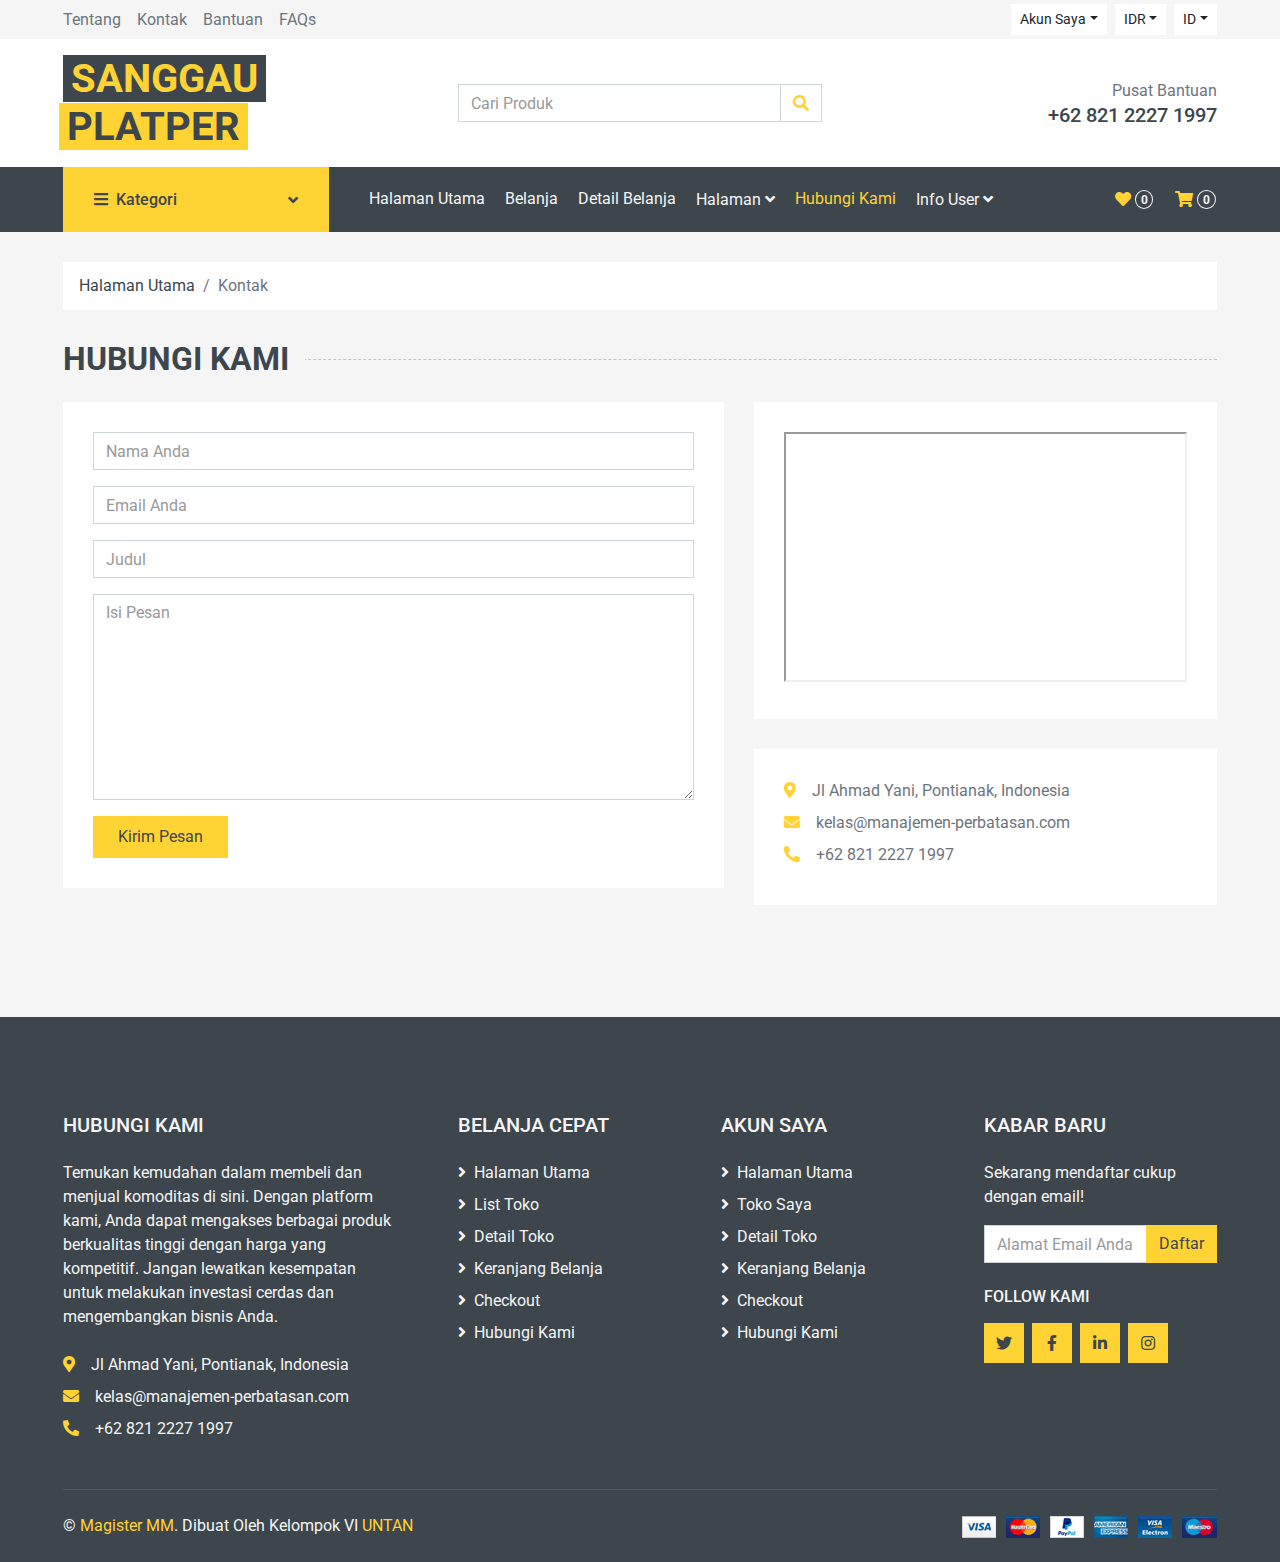
<file: contact.html>
<!DOCTYPE html>
<html lang="en">

<head>
    <meta charset="utf-8">
    <title>Platform Pertanian Sanggau</title>
    <meta content="width=device-width, initial-scale=1.0" name="viewport">
    <meta content="Platform Pertnaian Sanggau" name="keywords">
    <meta content="Platform Pertnaian Sanggau" name="description">

    <!-- Favicon -->
    <link href="img/favicon.ico" rel="icon">

    <!-- Google Web Fonts -->
    <link rel="preconnect" href="https://fonts.gstatic.com">
    <link href="https://fonts.googleapis.com/css2?family=Roboto:wght@400;500;700&display=swap" rel="stylesheet">  

    <!-- Font Awesome -->
    <link href="https://cdnjs.cloudflare.com/ajax/libs/font-awesome/5.10.0/css/all.min.css" rel="stylesheet">

    <!-- Libraries Stylesheet -->
    <link href="lib/animate/animate.min.css" rel="stylesheet">
    <link href="lib/owlcarousel/assets/owl.carousel.min.css" rel="stylesheet">

    <!-- Customized Bootstrap Stylesheet -->
    <link href="css/style.css" rel="stylesheet">
</head>

<body>
    <!-- Topbar Start -->
    <div class="container-fluid">
        <div class="row bg-secondary py-1 px-xl-5">
            <div class="col-lg-6 d-none d-lg-block">
                <div class="d-inline-flex align-items-center h-100">
                    <a class="text-body mr-3" href="">Tentang</a>
                    <a class="text-body mr-3" href="">Kontak</a>
                    <a class="text-body mr-3" href="">Bantuan</a>
                    <a class="text-body mr-3" href="">FAQs</a>
                </div>
            </div>
            <div class="col-lg-6 text-center text-lg-right">
                <div class="d-inline-flex align-items-center">
                    <div class="btn-group">
                        <button type="button" class="btn btn-sm btn-light dropdown-toggle" data-toggle="dropdown">Akun Saya</button>
                        <div class="dropdown-menu dropdown-menu-right">
                            <button class="dropdown-item" type="button">Masuk</button>
                            <button class="dropdown-item" type="button">Daftar</button>
                        </div>
                    </div>
                    <div class="btn-group mx-2">
                        <button type="button" class="btn btn-sm btn-light dropdown-toggle" data-toggle="dropdown">IDR</button>
                        <div class="dropdown-menu dropdown-menu-right">
                            <button class="dropdown-item" type="button">MR</button>
                        </div>
                    </div>
                    <div class="btn-group">
                        <button type="button" class="btn btn-sm btn-light dropdown-toggle" data-toggle="dropdown">ID</button>
                        <div class="dropdown-menu dropdown-menu-right">
                            <button class="dropdown-item" type="button">MY</button>
                        </div>
                    </div>
                </div>
                <div class="d-inline-flex align-items-center d-block d-lg-none">
                    <a href="" class="btn px-0 ml-2">
                        <i class="fas fa-heart text-dark"></i>
                        <span class="badge text-dark border border-dark rounded-circle" style="padding-bottom: 2px;">0</span>
                    </a>
                    <a href="" class="btn px-0 ml-2">
                        <i class="fas fa-shopping-cart text-dark"></i>
                        <span class="badge text-dark border border-dark rounded-circle" style="padding-bottom: 2px;">0</span>
                    </a>
                </div>
            </div>
        </div>
        <div class="row align-items-center bg-light py-3 px-xl-5 d-none d-lg-flex">
            <div class="col-lg-4">
                <a href="" class="text-decoration-none">
                    <span class="h1 text-uppercase text-primary bg-dark px-2">Sanggau</span>
                    <span class="h1 text-uppercase text-dark bg-primary px-2 ml-n1">Platper</span>
                </a>
            </div>
            <div class="col-lg-4 col-6 text-left">
                <form action="">
                    <div class="input-group">
                        <input type="text" class="form-control" placeholder="Cari Produk">
                        <div class="input-group-append">
                            <span class="input-group-text bg-transparent text-primary">
                                <i class="fa fa-search"></i>
                            </span>
                        </div>
                    </div>
                </form>
            </div>
            <div class="col-lg-4 col-6 text-right">
                <p class="m-0">Pusat Bantuan</p>
                <h5 class="m-0">+62 821 2227 1997</h5>
            </div>
        </div>
    </div>
    <!-- Topbar End -->


    <!-- Navbar Start -->
    <div class="container-fluid bg-dark mb-30">
        <div class="row px-xl-5">
            <div class="col-lg-3 d-none d-lg-block">
                <a class="btn d-flex align-items-center justify-content-between bg-primary w-100" data-toggle="collapse" href="#navbar-vertical" style="height: 65px; padding: 0 30px;">
                    <h6 class="text-dark m-0"><i class="fa fa-bars mr-2"></i>Kategori</h6>
                    <i class="fa fa-angle-down text-dark"></i>
                </a>
                <nav class="collapse position-absolute navbar navbar-vertical navbar-light align-items-start p-0 bg-light" id="navbar-vertical" style="width: calc(100% - 30px); z-index: 999;">
                    <div class="navbar-nav w-100">
                        <div class="nav-item dropdown dropright">
                            <a href="#" class="nav-link dropdown-toggle" data-toggle="dropdown">Info User <i class="fa fa-angle-right float-right mt-1"></i></a>
                            <div class="dropdown-menu position-absolute rounded-0 border-0 m-0">
                                <a href="user.html" class="dropdown-item">Semua User</a>
                                <a href="user.html" class="dropdown-item">Data Petani</a>
                                <a href="user.html" class="dropdown-item">Data Pembeli</a>
                                <a href="upload.html" class="dropdown-item">Verifikasi Data Pengguna</a>
                            </div>
                        </div>
                        <a href="" class="nav-item nav-link">Padi</a>
                        <a href="" class="nav-item nav-link">Jagung</a>
                        <a href="" class="nav-item nav-link">Karet</a>
                        <a href="" class="nav-item nav-link">Kelapa</a>
                        <a href="" class="nav-item nav-link">Coklat</a>
                        <a href="" class="nav-item nav-link">Kopi</a>
                        <a href="" class="nav-item nav-link">Sayur- Sayuran</a>
                        <a href="" class="nav-item nav-link">Buah- Buahan</a>
                        <a href="" class="nav-item nav-link">Produk Laut</a>
                    </div>
                </nav>
            </div>
            <div class="col-lg-9">
                <nav class="navbar navbar-expand-lg bg-dark navbar-dark py-3 py-lg-0 px-0">
                    <a href="" class="text-decoration-none d-block d-lg-none">
                        <span class="h1 text-uppercase text-dark bg-light px-2">Sanggau</span>
                        <span class="h1 text-uppercase text-light bg-primary px-2 ml-n1">Platper</span>
                    </a>
                    <button type="button" class="navbar-toggler" data-toggle="collapse" data-target="#navbarCollapse">
                        <span class="navbar-toggler-icon"></span>
                    </button>
                    <div class="collapse navbar-collapse justify-content-between" id="navbarCollapse">
                        <div class="navbar-nav mr-auto py-0">
                            <a href="index.html" class="nav-item nav-link">Halaman Utama</a>
                            <a href="shop.html" class="nav-item nav-link">Belanja</a>
                            <a href="detail.html" class="nav-item nav-link">Detail Belanja</a>
                            <div class="nav-item dropdown">
                                <a href="#" class="nav-link dropdown-toggle" data-toggle="dropdown">Halaman <i class="fa fa-angle-down mt-1"></i></a>
                                <div class="dropdown-menu bg-primary rounded-0 border-0 m-0">
                                    <a href="cart.html" class="dropdown-item">Keranjang Belanja</a>
                                    <a href="checkout.html" class="dropdown-item">Checkout</a>
                                </div>
                            </div>
                            <a href="contact.html" class="nav-item nav-link active">Hubungi Kami</a>
                            <div class="nav-item dropdown">
                                <a href="#" class="nav-link dropdown-toggle" data-toggle="dropdown">Info User <i class="fa fa-angle-down mt-1"></i></a>
                                <div class="dropdown-menu bg-primary rounded-0 border-0 m-0">
                                    <a href="user.html" class="dropdown-item">Semua User</a>
                                    <a href="user.html" class="dropdown-item">Data Petani</a>
                                    <a href="user.html" class="dropdown-item">Data Pembeli</a>
                                    <a href="upload.html" class="dropdown-item">Verifikasi Data Pengguna</a>
                                </div>                        
                        </div>
                    </div>
                        <div class="navbar-nav ml-auto py-0 d-none d-lg-block">
                            <a href="" class="btn px-0">
                                <i class="fas fa-heart text-primary"></i>
                                <span class="badge text-secondary border border-secondary rounded-circle" style="padding-bottom: 2px;">0</span>
                            </a>
                            <a href="" class="btn px-0 ml-3">
                                <i class="fas fa-shopping-cart text-primary"></i>
                                <span class="badge text-secondary border border-secondary rounded-circle" style="padding-bottom: 2px;">0</span>
                            </a>
                        </div>
                    </div>
                </nav>
            </div>
        </div>
    </div>
    <!-- Navbar End -->


    <!-- Breadcrumb Start -->
    <div class="container-fluid">
        <div class="row px-xl-5">
            <div class="col-12">
                <nav class="breadcrumb bg-light mb-30">
                    <a class="breadcrumb-item text-dark" href="#">Halaman Utama</a>
                    <span class="breadcrumb-item active">Kontak</span>
                </nav>
            </div>
        </div>
    </div>
    <!-- Breadcrumb End -->


    <!-- Contact Start -->
    <div class="container-fluid">
        <h2 class="section-title position-relative text-uppercase mx-xl-5 mb-4"><span class="bg-secondary pr-3">Hubungi Kami</span></h2>
        <div class="row px-xl-5">
            <div class="col-lg-7 mb-5">
                <div class="contact-form bg-light p-30">
                    <div id="success"></div>
                    <form name="sentMessage" id="contactForm" novalidate="novalidate">
                        <div class="control-group">
                            <input type="text" class="form-control" id="name" placeholder="Nama Anda"
                                required="required" data-validation-required-message="Harap Masukkan Nama Anda" />
                            <p class="help-block text-danger"></p>
                        </div>
                        <div class="control-group">
                            <input type="email" class="form-control" id="email" placeholder="Email Anda"
                                required="required" data-validation-required-message="Harap Masukkan E-Mail Anda" />
                            <p class="help-block text-danger"></p>
                        </div>
                        <div class="control-group">
                            <input type="text" class="form-control" id="subject" placeholder="Judul"
                                required="required" data-validation-required-message="Harap Masukkan Judul" />
                            <p class="help-block text-danger"></p>
                        </div>
                        <div class="control-group">
                            <textarea class="form-control" rows="8" id="message" placeholder="Isi Pesan"
                                required="required"
                                data-validation-required-message="Harap Masukkan Pesan Anda"></textarea>
                            <p class="help-block text-danger"></p>
                        </div>
                        <div>
                            <button class="btn btn-primary py-2 px-4" type="submit" id="sendMessageButton">Kirim
                                Pesan</button>
                        </div>
                    </form>
                </div>
            </div>
            <div class="col-lg-5 mb-5">
                <div class="bg-light p-30 mb-30">
                    <iframe style="width: 100%; height: 250px;"
                    src="https://www.google.com/maps/embed?pb=!1m18!1m12!1m3!1d1021374.1729453745!2d109.8824038817229!3d0.35238086242215944!2m3!1f0!2f0!3f0!3m2!1i1024!2i768!4f13.1!3m3!1m2!1s0x31fda3f5e0888441%3A0x929367c0f58bc00d!2sSanggau%20Regency%2C%20West%20Kalimantan!5e0!3m2!1sen!2sid!4v1678851901417!5m2!1sen!2sid" 
                    width="600" height="450" style="border:0;" allowfullscreen="" loading="lazy" referrerpolicy="no-referrer-when-downgrade"></iframe>
                </div>
                <div class="bg-light p-30 mb-3">
                    <p class="mb-2"><i class="fa fa-map-marker-alt text-primary mr-3"></i>Jl Ahmad Yani, Pontianak, Indonesia</p>
                    <p class="mb-2"><i class="fa fa-envelope text-primary mr-3"></i>kelas@manajemen-perbatasan.com</p>
                    <p class="mb-2"><i class="fa fa-phone-alt text-primary mr-3"></i>+62 821 2227 1997</p>
                </div>
            </div>
        </div>
    </div>
    <!-- Contact End -->


    <!-- Footer Start -->
    <div class="container-fluid bg-dark text-secondary mt-5 pt-5">
        <div class="row px-xl-5 pt-5">
            <div class="col-lg-4 col-md-12 mb-5 pr-3 pr-xl-5">
                <h5 class="text-secondary text-uppercase mb-4">Hubungi Kami</h5>
                <p class="mb-4">Temukan kemudahan dalam membeli dan menjual komoditas di sini. Dengan platform kami, Anda dapat mengakses berbagai produk berkualitas tinggi dengan harga yang kompetitif. Jangan lewatkan kesempatan untuk melakukan investasi cerdas dan mengembangkan bisnis Anda.</p>
                <p class="mb-2"><i class="fa fa-map-marker-alt text-primary mr-3"></i>Jl Ahmad Yani, Pontianak, Indonesia</p>
                <p class="mb-2"><i class="fa fa-envelope text-primary mr-3"></i>kelas@manajemen-perbatasan.com</p>
                <p class="mb-0"><i class="fa fa-phone-alt text-primary mr-3"></i>+62 821 2227 1997</p>
            </div>
            <div class="col-lg-8 col-md-12">
                <div class="row">
                    <div class="col-md-4 mb-5">
                        <h5 class="text-secondary text-uppercase mb-4">Belanja Cepat</h5>
                        <div class="d-flex flex-column justify-content-start">
                            <a class="text-secondary mb-2" href="#"><i class="fa fa-angle-right mr-2"></i>Halaman Utama</a>
                            <a class="text-secondary mb-2" href="#"><i class="fa fa-angle-right mr-2"></i>List Toko</a>
                            <a class="text-secondary mb-2" href="#"><i class="fa fa-angle-right mr-2"></i>Detail Toko</a>
                            <a class="text-secondary mb-2" href="#"><i class="fa fa-angle-right mr-2"></i>Keranjang Belanja</a>
                            <a class="text-secondary mb-2" href="#"><i class="fa fa-angle-right mr-2"></i>Checkout</a>
                            <a class="text-secondary" href="#"><i class="fa fa-angle-right mr-2"></i>Hubungi Kami</a>
                        </div>
                    </div>
                    <div class="col-md-4 mb-5">
                        <h5 class="text-secondary text-uppercase mb-4">Akun Saya</h5>
                        <div class="d-flex flex-column justify-content-start">
                            <a class="text-secondary mb-2" href="#"><i class="fa fa-angle-right mr-2"></i>Halaman Utama</a>
                            <a class="text-secondary mb-2" href="#"><i class="fa fa-angle-right mr-2"></i>Toko Saya</a>
                            <a class="text-secondary mb-2" href="#"><i class="fa fa-angle-right mr-2"></i>Detail Toko</a>
                            <a class="text-secondary mb-2" href="#"><i class="fa fa-angle-right mr-2"></i>Keranjang Belanja</a>
                            <a class="text-secondary mb-2" href="#"><i class="fa fa-angle-right mr-2"></i>Checkout</a>
                            <a class="text-secondary" href="#"><i class="fa fa-angle-right mr-2"></i>Hubungi Kami</a>
                        </div>
                    </div>
                    <div class="col-md-4 mb-5">
                        <h5 class="text-secondary text-uppercase mb-4">Kabar Baru</h5>
                        <p>Sekarang mendaftar cukup dengan email!</p>
                        <form action="">
                            <div class="input-group">
                                <input type="text" class="form-control" placeholder="Alamat Email Anda">
                                <div class="input-group-append">
                                    <button class="btn btn-primary">Daftar</button>
                                </div>
                            </div>
                        </form>
                        <h6 class="text-secondary text-uppercase mt-4 mb-3">Follow Kami</h6>
                        <div class="d-flex">
                            <a class="btn btn-primary btn-square mr-2" href="#"><i class="fab fa-twitter"></i></a>
                            <a class="btn btn-primary btn-square mr-2" href="#"><i class="fab fa-facebook-f"></i></a>
                            <a class="btn btn-primary btn-square mr-2" href="https://www.linkedin.com/in/venufitratama/"><i class="fab fa-linkedin-in"></i></a>
                            <a class="btn btn-primary btn-square" href="#"><i class="fab fa-instagram"></i></a>
                        </div>
                    </div>
                </div>
            </div>
        </div>
        <div class="row border-top mx-xl-5 py-4" style="border-color: rgba(256, 256, 256, .1) !important;">
            <div class="col-md-6 px-xl-0">
                <p class="mb-md-0 text-center text-md-left text-secondary">
                    &copy; <a class="text-primary" href="#">Magister MM</a>. Dibuat Oleh Kelompok
                    VI
                    <a class="text-primary" href="https://untan.ac.id">UNTAN</a>
                </p>
            </div>
            <div class="col-md-6 px-xl-0 text-center text-md-right">
                <img class="img-fluid" src="img/payments.png" alt="">
            </div>
        </div>
    </div>
    <!-- Footer End -->


    <!-- Back to Top -->
    <a href="#" class="btn btn-primary back-to-top"><i class="fa fa-angle-double-up"></i></a>


    <!-- JavaScript Libraries -->
    <script src="https://code.jquery.com/jquery-3.4.1.min.js"></script>
    <script src="https://stackpath.bootstrapcdn.com/bootstrap/4.4.1/js/bootstrap.bundle.min.js"></script>
    <script src="lib/easing/easing.min.js"></script>
    <script src="lib/owlcarousel/owl.carousel.min.js"></script>

    <!-- Contact Javascript File -->
    <script src="mail/jqBootstrapValidation.min.js"></script>
    <script src="mail/contact.js"></script>

    <!-- Template Javascript -->
    <script src="js/main.js"></script>
</body>

</html>
</file>
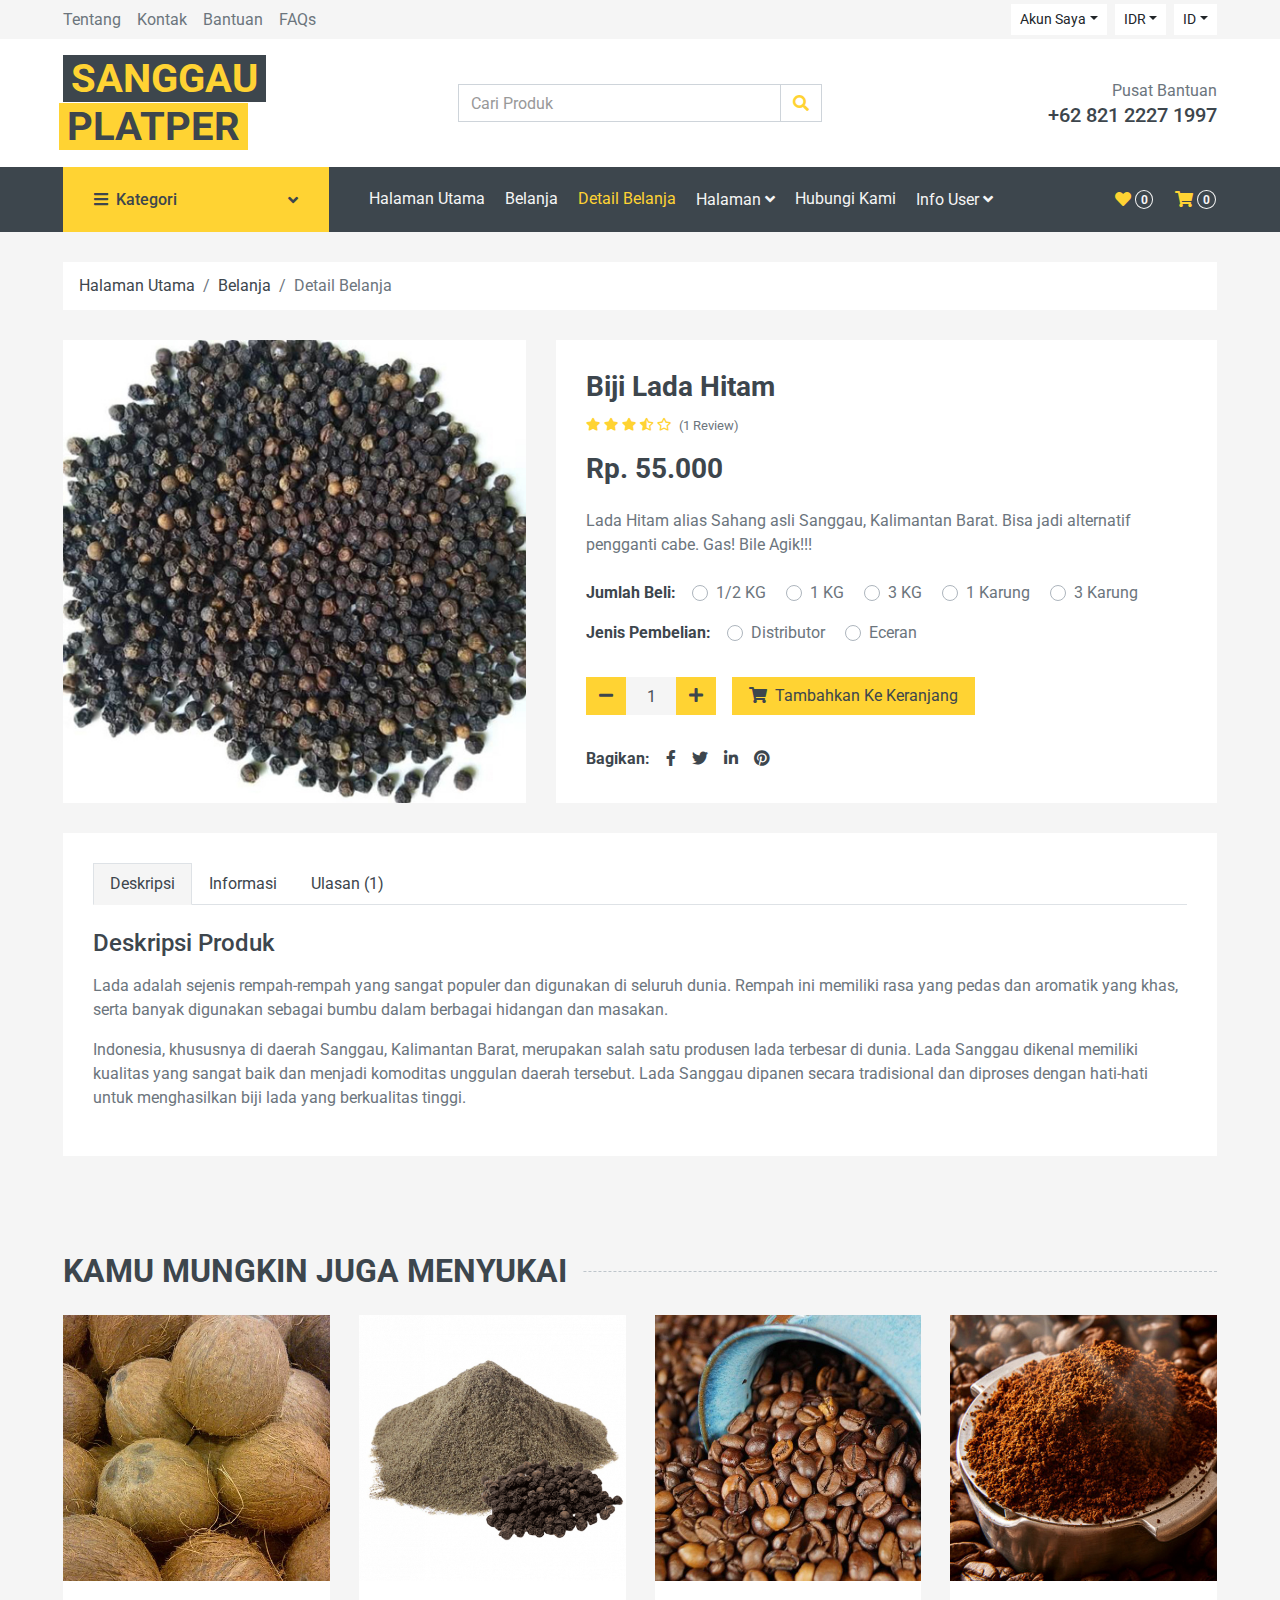
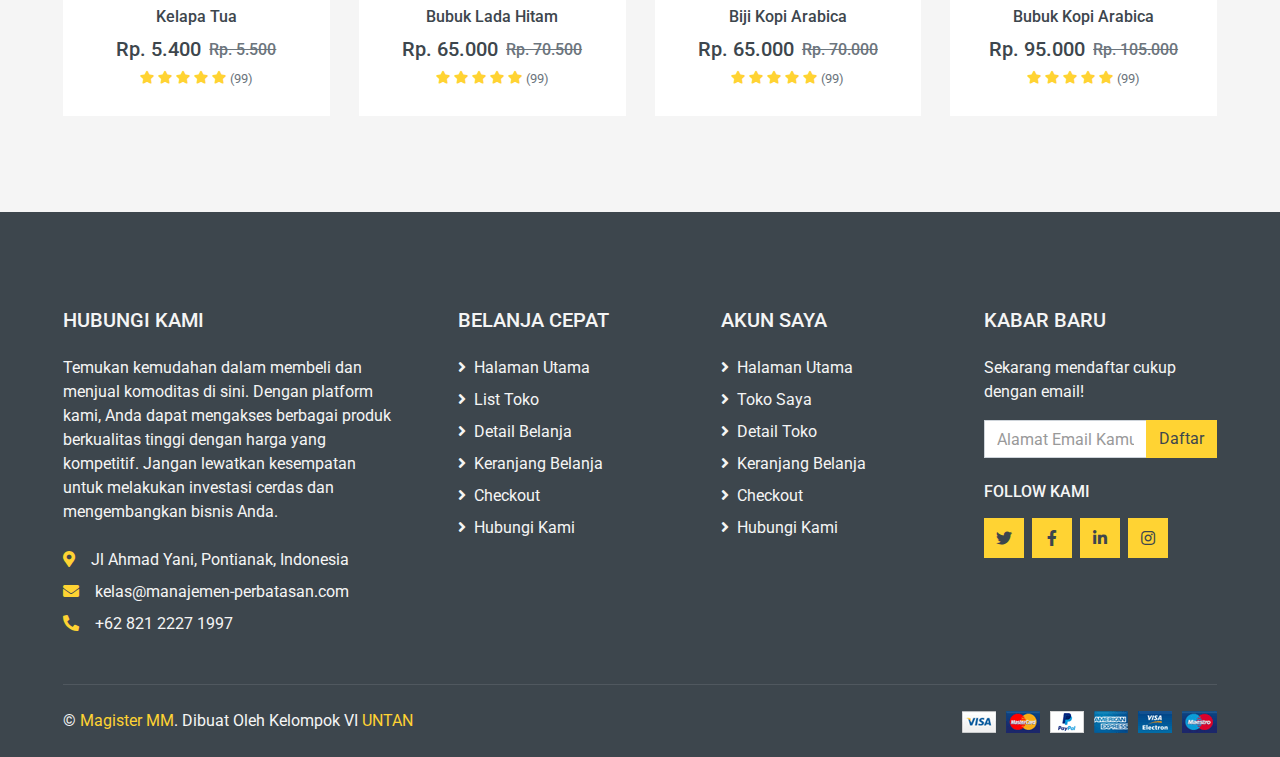
<file: detail.html>
<!DOCTYPE html>
<html lang="en">

<head>
    <meta charset="utf-8">
    <title>Platform Pertanian Sanggau</title>
    <meta content="width=device-width, initial-scale=1.0" name="viewport">
    <meta content="Platform Pertnaian Sanggau" name="keywords">
    <meta content="Platform Pertnaian Sanggau" name="description">

    <!-- Favicon -->
    <link href="img/favicon.ico" rel="icon">

    <!-- Google Web Fonts -->
    <link rel="preconnect" href="https://fonts.gstatic.com">
    <link href="https://fonts.googleapis.com/css2?family=Roboto:wght@400;500;700&display=swap" rel="stylesheet">  

    <!-- Font Awesome -->
    <link href="https://cdnjs.cloudflare.com/ajax/libs/font-awesome/5.10.0/css/all.min.css" rel="stylesheet">

    <!-- Libraries Stylesheet -->
    <link href="lib/animate/animate.min.css" rel="stylesheet">
    <link href="lib/owlcarousel/assets/owl.carousel.min.css" rel="stylesheet">

    <!-- Customized Bootstrap Stylesheet -->
    <link href="css/style.css" rel="stylesheet">
</head>

<body>
    <!-- Topbar Start -->
    <div class="container-fluid">
        <div class="row bg-secondary py-1 px-xl-5">
            <div class="col-lg-6 d-none d-lg-block">
                <div class="d-inline-flex align-items-center h-100">
                    <a class="text-body mr-3" href="">Tentang</a>
                    <a class="text-body mr-3" href="">Kontak</a>
                    <a class="text-body mr-3" href="">Bantuan</a>
                    <a class="text-body mr-3" href="">FAQs</a>
                </div>
            </div>
            <div class="col-lg-6 text-center text-lg-right">
                <div class="d-inline-flex align-items-center">
                    <div class="btn-group">
                        <button type="button" class="btn btn-sm btn-light dropdown-toggle" data-toggle="dropdown">Akun Saya</button>
                        <div class="dropdown-menu dropdown-menu-right">
                            <button class="dropdown-item" type="button">Masuk</button>
                            <button class="dropdown-item" type="button">Daftar</button>
                        </div>
                    </div>
                    <div class="btn-group mx-2">
                        <button type="button" class="btn btn-sm btn-light dropdown-toggle" data-toggle="dropdown">IDR</button>
                        <div class="dropdown-menu dropdown-menu-right">
                            <button class="dropdown-item" type="button">MR</button>
                        </div>
                    </div>
                    <div class="btn-group">
                        <button type="button" class="btn btn-sm btn-light dropdown-toggle" data-toggle="dropdown">ID</button>
                        <div class="dropdown-menu dropdown-menu-right">
                            <button class="dropdown-item" type="button">MY</button>
                        </div>
                    </div>
                </div>
                <div class="d-inline-flex align-items-center d-block d-lg-none">
                    <a href="" class="btn px-0 ml-2">
                        <i class="fas fa-heart text-dark"></i>
                        <span class="badge text-dark border border-dark rounded-circle" style="padding-bottom: 2px;">0</span>
                    </a>
                    <a href="" class="btn px-0 ml-2">
                        <i class="fas fa-shopping-cart text-dark"></i>
                        <span class="badge text-dark border border-dark rounded-circle" style="padding-bottom: 2px;">0</span>
                    </a>
                </div>
            </div>
        </div>
        <div class="row align-items-center bg-light py-3 px-xl-5 d-none d-lg-flex">
            <div class="col-lg-4">
                <a href="" class="text-decoration-none">
                    <span class="h1 text-uppercase text-primary bg-dark px-2">Sanggau</span>
                    <span class="h1 text-uppercase text-dark bg-primary px-2 ml-n1">Platper</span>
                </a>
            </div>
            <div class="col-lg-4 col-6 text-left">
                <form action="">
                    <div class="input-group">
                        <input type="text" class="form-control" placeholder="Cari Produk">
                        <div class="input-group-append">
                            <span class="input-group-text bg-transparent text-primary">
                                <i class="fa fa-search"></i>
                            </span>
                        </div>
                    </div>
                </form>
            </div>
            <div class="col-lg-4 col-6 text-right">
                <p class="m-0">Pusat Bantuan</p>
                <h5 class="m-0">+62 821 2227 1997</h5>
            </div>
        </div>
    </div>
    <!-- Topbar End -->


    <!-- Navbar Start -->
    <div class="container-fluid bg-dark mb-30">
        <div class="row px-xl-5">
            <div class="col-lg-3 d-none d-lg-block">
                <a class="btn d-flex align-items-center justify-content-between bg-primary w-100" data-toggle="collapse" href="#navbar-vertical" style="height: 65px; padding: 0 30px;">
                    <h6 class="text-dark m-0"><i class="fa fa-bars mr-2"></i>Kategori</h6>
                    <i class="fa fa-angle-down text-dark"></i>
                </a>
                <nav class="collapse position-absolute navbar navbar-vertical navbar-light align-items-start p-0 bg-light" id="navbar-vertical" style="width: calc(100% - 30px); z-index: 999;">
                    <div class="navbar-nav w-100">
                        <div class="nav-item dropdown dropright">
                            <a href="#" class="nav-link dropdown-toggle" data-toggle="dropdown">Info User <i class="fa fa-angle-right float-right mt-1"></i></a>
                            <div class="dropdown-menu position-absolute rounded-0 border-0 m-0">
                                <a href="user.html" class="dropdown-item">Semua User</a>
                                <a href="user.html" class="dropdown-item">Data Petani</a>
                                <a href="user.html" class="dropdown-item">Data Pembeli</a>
                                <a href="upload.html" class="dropdown-item">Verifikasi Data Pengguna</a>
                            </div>
                        </div>
                        <a href="" class="nav-item nav-link">Padi</a>
                        <a href="" class="nav-item nav-link">Jagung</a>
                        <a href="" class="nav-item nav-link">Karet</a>
                        <a href="" class="nav-item nav-link">Kelapa</a>
                        <a href="" class="nav-item nav-link">Coklat</a>
                        <a href="" class="nav-item nav-link">Kopi</a>
                        <a href="" class="nav-item nav-link">Sayur- Sayuran</a>
                        <a href="" class="nav-item nav-link">Buah- Buahan</a>
                        <a href="" class="nav-item nav-link">Produk Laut</a>
                    </div>
                </nav>
            </div>
            <div class="col-lg-9">
                <nav class="navbar navbar-expand-lg bg-dark navbar-dark py-3 py-lg-0 px-0">
                    <a href="" class="text-decoration-none d-block d-lg-none">
                        <span class="h1 text-uppercase text-dark bg-light px-2">Sanggau</span>
                        <span class="h1 text-uppercase text-light bg-primary px-2 ml-n1">Platper</span>
                    </a>
                    <button type="button" class="navbar-toggler" data-toggle="collapse" data-target="#navbarCollapse">
                        <span class="navbar-toggler-icon"></span>
                    </button>
                    <div class="collapse navbar-collapse justify-content-between" id="navbarCollapse">
                        <div class="navbar-nav mr-auto py-0">
                            <a href="index.html" class="nav-item nav-link">Halaman Utama</a>
                            <a href="shop.html" class="nav-item nav-link">Belanja</a>
                            <a href="detail.html" class="nav-item nav-link active">Detail Belanja</a>
                            <div class="nav-item dropdown">
                                <a href="#" class="nav-link dropdown-toggle" data-toggle="dropdown">Halaman <i class="fa fa-angle-down mt-1"></i></a>
                                <div class="dropdown-menu bg-primary rounded-0 border-0 m-0">
                                    <a href="cart.html" class="dropdown-item">Keranjang Belanja</a>
                                    <a href="checkout.html" class="dropdown-item">Checkout</a>
                                </div>
                            </div>
                            <a href="contact.html" class="nav-item nav-link">Hubungi Kami</a>
                            <div class="nav-item dropdown">
                                <a href="#" class="nav-link dropdown-toggle" data-toggle="dropdown">Info User <i class="fa fa-angle-down mt-1"></i></a>
                                <div class="dropdown-menu bg-primary rounded-0 border-0 m-0">
                                    <a href="user.html" class="dropdown-item">Semua User</a>
                                    <a href="user.html" class="dropdown-item">Data Petani</a>
                                    <a href="user.html" class="dropdown-item">Data Pembeli</a>
                                    <a href="upload.html" class="dropdown-item">Verifikasi Data Pengguna</a>
                                </div>                        
                        </div>
                    </div>
                        <div class="navbar-nav ml-auto py-0 d-none d-lg-block">
                            <a href="" class="btn px-0">
                                <i class="fas fa-heart text-primary"></i>
                                <span class="badge text-secondary border border-secondary rounded-circle" style="padding-bottom: 2px;">0</span>
                            </a>
                            <a href="" class="btn px-0 ml-3">
                                <i class="fas fa-shopping-cart text-primary"></i>
                                <span class="badge text-secondary border border-secondary rounded-circle" style="padding-bottom: 2px;">0</span>
                            </a>
                        </div>
                    </div>
                </nav>
            </div>
        </div>
    </div>
    <!-- Navbar End -->


    <!-- Breadcrumb Start -->
    <div class="container-fluid">
        <div class="row px-xl-5">
            <div class="col-12">
                <nav class="breadcrumb bg-light mb-30">
                    <a class="breadcrumb-item text-dark" href="#">Halaman Utama</a>
                    <a class="breadcrumb-item text-dark" href="#">Belanja</a>
                    <span class="breadcrumb-item active">Detail Belanja</span>
                </nav>
            </div>
        </div>
    </div>
    <!-- Breadcrumb End -->


    <!-- Shop Detail Start -->
    <div class="container-fluid pb-5">
        <div class="row px-xl-5">
            <div class="col-lg-5 mb-30">
                <div id="product-carousel" class="carousel slide" data-ride="carousel">
                    <div class="carousel-inner bg-light">
                        <div class="carousel-item active">
                            <img class="w-100 h-100" src="img/pro-1.jpg" alt="Image">
                        </div>
                        <div class="carousel-item">
                            <img class="w-100 h-100" src="img/pro-2.jpg" alt="Image">
                        </div>
                        <div class="carousel-item">
                            <img class="w-100 h-100" src="img/pro-3.jpg" alt="Image">
                        </div>
                        <div class="carousel-item">
                            <img class="w-100 h-100" src="img/pro-4.jpg" alt="Image">
                        </div>
                    </div>
                    <a class="carousel-control-prev" href="#product-carousel" data-slide="prev">
                        <i class="fa fa-2x fa-angle-left text-dark"></i>
                    </a>
                    <a class="carousel-control-next" href="#product-carousel" data-slide="next">
                        <i class="fa fa-2x fa-angle-right text-dark"></i>
                    </a>
                </div>
            </div>

            <div class="col-lg-7 h-auto mb-30">
                <div class="h-100 bg-light p-30">
                    <h3>Biji Lada Hitam</h3>
                    <div class="d-flex mb-3">
                        <div class="text-primary mr-2">
                            <small class="fas fa-star"></small>
                            <small class="fas fa-star"></small>
                            <small class="fas fa-star"></small>
                            <small class="fas fa-star-half-alt"></small>
                            <small class="far fa-star"></small>
                        </div>
                        <small class="pt-1">(1 Review)</small>
                    </div>
                    <h3 class="font-weight-semi-bold mb-4">Rp. 55.000</h3>
                    <p class="mb-4">Lada Hitam alias Sahang asli Sanggau, Kalimantan Barat.
                        Bisa jadi alternatif pengganti cabe.
                        Gas! Bile Agik!!!</p>
                    <div class="d-flex mb-3">
                        <strong class="text-dark mr-3">Jumlah Beli:</strong>
                        <form>
                            <div class="custom-control custom-radio custom-control-inline">
                                <input type="radio" class="custom-control-input" id="size-1" name="size">
                                <label class="custom-control-label" for="size-1">1/2 KG</label>
                            </div>
                            <div class="custom-control custom-radio custom-control-inline">
                                <input type="radio" class="custom-control-input" id="size-2" name="size">
                                <label class="custom-control-label" for="size-2">1 KG</label>
                            </div>
                            <div class="custom-control custom-radio custom-control-inline">
                                <input type="radio" class="custom-control-input" id="size-3" name="size">
                                <label class="custom-control-label" for="size-3">3 KG</label>
                            </div>
                            <div class="custom-control custom-radio custom-control-inline">
                                <input type="radio" class="custom-control-input" id="size-4" name="size">
                                <label class="custom-control-label" for="size-4">1 Karung</label>
                            </div>
                            <div class="custom-control custom-radio custom-control-inline">
                                <input type="radio" class="custom-control-input" id="size-5" name="size">
                                <label class="custom-control-label" for="size-5">3 Karung</label>
                            </div>
                        </form>
                    </div>
                    <div class="d-flex mb-4">
                        <strong class="text-dark mr-3">Jenis Pembelian:</strong>
                        <form>
                            <div class="custom-control custom-radio custom-control-inline">
                                <input type="radio" class="custom-control-input" id="color-1" name="color">
                                <label class="custom-control-label" for="color-1">Distributor</label>
                            </div>
                            <div class="custom-control custom-radio custom-control-inline">
                                <input type="radio" class="custom-control-input" id="color-2" name="color">
                                <label class="custom-control-label" for="color-2">Eceran</label>
                            </div>
                        </form>
                    </div>
                    <div class="d-flex align-items-center mb-4 pt-2">
                        <div class="input-group quantity mr-3" style="width: 130px;">
                            <div class="input-group-btn">
                                <button class="btn btn-primary btn-minus">
                                    <i class="fa fa-minus"></i>
                                </button>
                            </div>
                            <input type="text" class="form-control bg-secondary border-0 text-center" value="1">
                            <div class="input-group-btn">
                                <button class="btn btn-primary btn-plus">
                                    <i class="fa fa-plus"></i>
                                </button>
                            </div>
                        </div>
                        <button class="btn btn-primary px-3"><i class="fa fa-shopping-cart mr-1"></i> Tambahkan Ke
                            Keranjang</button>
                    </div>
                    <div class="d-flex pt-2">
                        <strong class="text-dark mr-2">Bagikan:</strong>
                        <div class="d-inline-flex">
                            <a class="text-dark px-2" href="">
                                <i class="fab fa-facebook-f"></i>
                            </a>
                            <a class="text-dark px-2" href="">
                                <i class="fab fa-twitter"></i>
                            </a>
                            <a class="text-dark px-2" href="">
                                <i class="fab fa-linkedin-in"></i>
                            </a>
                            <a class="text-dark px-2" href="">
                                <i class="fab fa-pinterest"></i>
                            </a>
                        </div>
                    </div>
                </div>
            </div>
        </div>
        <div class="row px-xl-5">
            <div class="col">
                <div class="bg-light p-30">
                    <div class="nav nav-tabs mb-4">
                        <a class="nav-item nav-link text-dark active" data-toggle="tab" href="#tab-pane-1">Deskripsi</a>
                        <a class="nav-item nav-link text-dark" data-toggle="tab" href="#tab-pane-2">Informasi</a>
                        <a class="nav-item nav-link text-dark" data-toggle="tab" href="#tab-pane-3">Ulasan (1)</a>
                    </div>
                    <div class="tab-content">
                        <div class="tab-pane fade show active" id="tab-pane-1">
                            <h4 class="mb-3">Deskripsi Produk</h4>
                            <p>Lada adalah sejenis rempah-rempah yang sangat populer dan digunakan di seluruh dunia. Rempah ini memiliki rasa yang pedas dan aromatik yang khas, serta banyak digunakan sebagai bumbu dalam berbagai hidangan dan masakan.</p>
                            <p>Indonesia, khususnya di daerah Sanggau, Kalimantan Barat, merupakan salah satu produsen lada terbesar di dunia. Lada Sanggau dikenal memiliki kualitas yang sangat baik dan menjadi komoditas unggulan daerah tersebut. Lada Sanggau dipanen secara tradisional dan diproses dengan hati-hati untuk menghasilkan biji lada yang berkualitas tinggi.</p>
                        </div>
                        <div class="tab-pane fade" id="tab-pane-2">
                            <h4 class="mb-3">Information Tambahan</h4>
                            <p>Selain digunakan sebagai bumbu, lada juga memiliki berbagai manfaat kesehatan yang terkenal. Kandungan antioksidannya bisa membantu mengurangi risiko penyakit kronis seperti kanker dan diabetes, serta mengurangi peradangan dalam tubuh.</p>
                            <div class="row">
                                <div class="col-md-6">
                                    <ul class="list-group list-group-flush">
                                        <li class="list-group-item px-0">
                                            Meredakan Nyeri.
                                        </li>
                                        <li class="list-group-item px-0">
                                            Meningkatkan sistem kekebalan tubuh.
                                        </li>
                                        <li class="list-group-item px-0">
                                            Menurunkan risiko penyakit jantung.
                                        </li>
                                        <li class="list-group-item px-0">
                                            Meningkatkan metabolisme tubuh.
                                        </li>
                                      </ul> 
                                </div>
                                <div class="col-md-6">
                                    <ul class="list-group list-group-flush">
                                        <li class="list-group-item px-0">
                                            Menyembuhkan batuk dan pilek.
                                        </li>
                                        <li class="list-group-item px-0">
                                            Menjaga kesehatan kulit.
                                        </li>
                                        <li class="list-group-item px-0">
                                            Meredakan sakit kepala dan migrain.
                                        </li>
                                        <li class="list-group-item px-0">
                                            Masih Sakit Kepala? Mungkin dompetnya lagi kering.
                                        </li>
                                      </ul> 
                                </div>
                            </div>
                        </div>
                        <div class="tab-pane fade" id="tab-pane-3">
                            <div class="row">
                                <div class="col-md-6">
                                    <h4 class="mb-4">1 ulasan untuk "Biji Lada Hitam"</h4>
                                    <div class="media mb-4">
                                        <img src="img/user.jpg" alt="Image" class="img-fluid mr-3 mt-1" style="width: 45px;">
                                        <div class="media-body">
                                            <h6>John Doe<small> - <i>14 Mar 2023</i></small></h6>
                                            <div class="text-primary mb-2">
                                                <i class="fas fa-star"></i>
                                                <i class="fas fa-star"></i>
                                                <i class="fas fa-star"></i>
                                                <i class="fas fa-star-half-alt"></i>
                                                <i class="far fa-star"></i>
                                            </div>
                                            <p>Cantek barang ni, cume sayang hargenye maseh diatas harge resmi pemerintah, ditunggu HETnya boss!</p>
                                        </div>
                                    </div>
                                </div>
                                <div class="col-md-6">
                                    <h4 class="mb-4">Tinggalkan Sebuah Ulasan</h4>
                                    <small>Email anda tidak akan di publikasi. Centang wajib diisi *</small>
                                    <div class="d-flex my-3">
                                        <p class="mb-0 mr-2">Penilaian Anda * :</p>
                                        <div class="text-primary">
                                            <i class="far fa-star"></i>
                                            <i class="far fa-star"></i>
                                            <i class="far fa-star"></i>
                                            <i class="far fa-star"></i>
                                            <i class="far fa-star"></i>
                                        </div>
                                    </div>
                                    <form>
                                        <div class="form-group">
                                            <label for="message">Ulasan Anda *</label>
                                            <textarea id="message" cols="30" rows="5" class="form-control"></textarea>
                                        </div>
                                        <div class="form-group">
                                            <label for="name">Nama Anda *</label>
                                            <input type="text" class="form-control" id="name">
                                        </div>
                                        <div class="form-group">
                                            <label for="email">Email Anda*</label>
                                            <input type="email" class="form-control" id="email">
                                        </div>
                                        <div class="form-group mb-0">
                                            <input type="submit" value="Beri Ulasan" class="btn btn-primary px-3">
                                        </div>
                                    </form>
                                </div>
                            </div>
                        </div>
                    </div>
                </div>
            </div>
        </div>
    </div>
    <!-- Shop Detail End -->


    <!-- Products Start -->
    <div class="container-fluid py-5">
        <h2 class="section-title position-relative text-uppercase mx-xl-5 mb-4"><span class="bg-secondary pr-3">Kamu Mungkin Juga Menyukai</span></h2>
        <div class="row px-xl-5">
            <div class="col">
                <div class="owl-carousel related-carousel">
                    <div class="product-item bg-light">
                        <div class="product-img position-relative overflow-hidden">
                            <img class="img-fluid w-100" src="img/product-6.jpg" alt="">
                            <div class="product-action">
                                <a class="btn btn-outline-dark btn-square" href=""><i class="fa fa-shopping-cart"></i></a>
                                <a class="btn btn-outline-dark btn-square" href=""><i class="far fa-heart"></i></a>
                                <a class="btn btn-outline-dark btn-square" href=""><i class="fa fa-sync-alt"></i></a>
                                <a class="btn btn-outline-dark btn-square" href=""><i class="fa fa-search"></i></a>
                            </div>
                        </div>
                        <div class="text-center py-4">
                            <a class="h6 text-decoration-none text-truncate" href="">Kelapa Tua</a>
                            <div class="d-flex align-items-center justify-content-center mt-2">
                                <h5>Rp. 5.400</h5><h6 class="text-muted ml-2"><del>Rp. 5.500</del></h6>
                            </div>
                            <div class="d-flex align-items-center justify-content-center mb-1">
                                <small class="fa fa-star text-primary mr-1"></small>
                                <small class="fa fa-star text-primary mr-1"></small>
                                <small class="fa fa-star text-primary mr-1"></small>
                                <small class="fa fa-star text-primary mr-1"></small>
                                <small class="fa fa-star text-primary mr-1"></small>
                                <small>(99)</small>
                            </div>
                        </div>
                    </div>
                    <div class="product-item bg-light">
                        <div class="product-img position-relative overflow-hidden">
                            <img class="img-fluid w-100" src="img/product-2.jpg" alt="">
                            <div class="product-action">
                                <a class="btn btn-outline-dark btn-square" href=""><i class="fa fa-shopping-cart"></i></a>
                                <a class="btn btn-outline-dark btn-square" href=""><i class="far fa-heart"></i></a>
                                <a class="btn btn-outline-dark btn-square" href=""><i class="fa fa-sync-alt"></i></a>
                                <a class="btn btn-outline-dark btn-square" href=""><i class="fa fa-search"></i></a>
                            </div>
                        </div>
                        <div class="text-center py-4">
                            <a class="h6 text-decoration-none text-truncate" href="">Bubuk Lada Hitam</a>
                            <div class="d-flex align-items-center justify-content-center mt-2">
                                <h5>Rp. 65.000</h5><h6 class="text-muted ml-2"><del>Rp. 70.500</del></h6>
                            </div>
                            <div class="d-flex align-items-center justify-content-center mb-1">
                                <small class="fa fa-star text-primary mr-1"></small>
                                <small class="fa fa-star text-primary mr-1"></small>
                                <small class="fa fa-star text-primary mr-1"></small>
                                <small class="fa fa-star text-primary mr-1"></small>
                                <small class="fa fa-star text-primary mr-1"></small>
                                <small>(99)</small>
                            </div>
                        </div>
                    </div>
                    <div class="product-item bg-light">
                        <div class="product-img position-relative overflow-hidden">
                            <img class="img-fluid w-100" src="img/product-3.jpg" alt="">
                            <div class="product-action">
                                <a class="btn btn-outline-dark btn-square" href=""><i class="fa fa-shopping-cart"></i></a>
                                <a class="btn btn-outline-dark btn-square" href=""><i class="far fa-heart"></i></a>
                                <a class="btn btn-outline-dark btn-square" href=""><i class="fa fa-sync-alt"></i></a>
                                <a class="btn btn-outline-dark btn-square" href=""><i class="fa fa-search"></i></a>
                            </div>
                        </div>
                        <div class="text-center py-4">
                            <a class="h6 text-decoration-none text-truncate" href="">Biji Kopi Arabica</a>
                            <div class="d-flex align-items-center justify-content-center mt-2">
                                <h5>Rp. 65.000</h5><h6 class="text-muted ml-2"><del>Rp. 70.000</del></h6>
                            </div>
                            <div class="d-flex align-items-center justify-content-center mb-1">
                                <small class="fa fa-star text-primary mr-1"></small>
                                <small class="fa fa-star text-primary mr-1"></small>
                                <small class="fa fa-star text-primary mr-1"></small>
                                <small class="fa fa-star text-primary mr-1"></small>
                                <small class="fa fa-star text-primary mr-1"></small>
                                <small>(99)</small>
                            </div>
                        </div>
                    </div>
                    <div class="product-item bg-light">
                        <div class="product-img position-relative overflow-hidden">
                            <img class="img-fluid w-100" src="img/product-4.jpg" alt="">
                            <div class="product-action">
                                <a class="btn btn-outline-dark btn-square" href=""><i class="fa fa-shopping-cart"></i></a>
                                <a class="btn btn-outline-dark btn-square" href=""><i class="far fa-heart"></i></a>
                                <a class="btn btn-outline-dark btn-square" href=""><i class="fa fa-sync-alt"></i></a>
                                <a class="btn btn-outline-dark btn-square" href=""><i class="fa fa-search"></i></a>
                            </div>
                        </div>
                        <div class="text-center py-4">
                            <a class="h6 text-decoration-none text-truncate" href="">Bubuk Kopi Arabica</a>
                            <div class="d-flex align-items-center justify-content-center mt-2">
                                <h5>Rp. 95.000</h5><h6 class="text-muted ml-2"><del>Rp. 105.000</del></h6>
                            </div>
                            <div class="d-flex align-items-center justify-content-center mb-1">
                                <small class="fa fa-star text-primary mr-1"></small>
                                <small class="fa fa-star text-primary mr-1"></small>
                                <small class="fa fa-star text-primary mr-1"></small>
                                <small class="fa fa-star text-primary mr-1"></small>
                                <small class="fa fa-star text-primary mr-1"></small>
                                <small>(99)</small>
                            </div>
                        </div>
                    </div>
                    <div class="product-item bg-light">
                        <div class="product-img position-relative overflow-hidden">
                            <img class="img-fluid w-100" src="img/product-5.jpg" alt="">
                            <div class="product-action">
                                <a class="btn btn-outline-dark btn-square" href=""><i class="fa fa-shopping-cart"></i></a>
                                <a class="btn btn-outline-dark btn-square" href=""><i class="far fa-heart"></i></a>
                                <a class="btn btn-outline-dark btn-square" href=""><i class="fa fa-sync-alt"></i></a>
                                <a class="btn btn-outline-dark btn-square" href=""><i class="fa fa-search"></i></a>
                            </div>
                        </div>
                        <div class="text-center py-4">
                            <a class="h6 text-decoration-none text-truncate" href="">Beras Asli</a>
                            <div class="d-flex align-items-center justify-content-center mt-2">
                                <h5>Rp. 20.000</h5><h6 class="text-muted ml-2"><del>Rp. 22.500</del></h6>
                            </div>
                            <div class="d-flex align-items-center justify-content-center mb-1">
                                <small class="fa fa-star text-primary mr-1"></small>
                                <small class="fa fa-star text-primary mr-1"></small>
                                <small class="fa fa-star text-primary mr-1"></small>
                                <small class="fa fa-star text-primary mr-1"></small>
                                <small class="fa fa-star text-primary mr-1"></small>
                                <small>(99)</small>
                            </div>
                        </div>
                    </div>
                </div>
            </div>
        </div>
    </div>
    <!-- Products End -->


    <!-- Footer Start -->
    <div class="container-fluid bg-dark text-secondary mt-5 pt-5">
        <div class="row px-xl-5 pt-5">
            <div class="col-lg-4 col-md-12 mb-5 pr-3 pr-xl-5">
                <h5 class="text-secondary text-uppercase mb-4">Hubungi Kami</h5>
                <p class="mb-4">Temukan kemudahan dalam membeli dan menjual komoditas di sini. Dengan platform kami, Anda dapat mengakses berbagai produk berkualitas tinggi dengan harga yang kompetitif. Jangan lewatkan kesempatan untuk melakukan investasi cerdas dan mengembangkan bisnis Anda.</p>
                <p class="mb-2"><i class="fa fa-map-marker-alt text-primary mr-3"></i>Jl Ahmad Yani, Pontianak, Indonesia</p>
                <p class="mb-2"><i class="fa fa-envelope text-primary mr-3"></i>kelas@manajemen-perbatasan.com</p>
                <p class="mb-0"><i class="fa fa-phone-alt text-primary mr-3"></i>+62 821 2227 1997</p>
            </div>
            <div class="col-lg-8 col-md-12">
                <div class="row">
                    <div class="col-md-4 mb-5">
                        <h5 class="text-secondary text-uppercase mb-4">Belanja Cepat</h5>
                        <div class="d-flex flex-column justify-content-start">
                            <a class="text-secondary mb-2" href="#"><i class="fa fa-angle-right mr-2"></i>Halaman Utama</a>
                            <a class="text-secondary mb-2" href="#"><i class="fa fa-angle-right mr-2"></i>List Toko</a>
                            <a class="text-secondary mb-2" href="#"><i class="fa fa-angle-right mr-2"></i>Detail Belanja</a>
                            <a class="text-secondary mb-2" href="#"><i class="fa fa-angle-right mr-2"></i>Keranjang Belanja</a>
                            <a class="text-secondary mb-2" href="#"><i class="fa fa-angle-right mr-2"></i>Checkout</a>
                            <a class="text-secondary" href="#"><i class="fa fa-angle-right mr-2"></i>Hubungi Kami</a>
                        </div>
                    </div>
                    <div class="col-md-4 mb-5">
                        <h5 class="text-secondary text-uppercase mb-4">Akun Saya</h5>
                        <div class="d-flex flex-column justify-content-start">
                            <a class="text-secondary mb-2" href="#"><i class="fa fa-angle-right mr-2"></i>Halaman Utama</a>
                            <a class="text-secondary mb-2" href="#"><i class="fa fa-angle-right mr-2"></i>Toko Saya</a>
                            <a class="text-secondary mb-2" href="#"><i class="fa fa-angle-right mr-2"></i>Detail Toko</a>
                            <a class="text-secondary mb-2" href="#"><i class="fa fa-angle-right mr-2"></i>Keranjang Belanja</a>
                            <a class="text-secondary mb-2" href="#"><i class="fa fa-angle-right mr-2"></i>Checkout</a>
                            <a class="text-secondary" href="#"><i class="fa fa-angle-right mr-2"></i>Hubungi Kami</a>
                        </div>
                    </div>
                    <div class="col-md-4 mb-5">
                        <h5 class="text-secondary text-uppercase mb-4">Kabar Baru</h5>
                        <p>Sekarang mendaftar cukup dengan email!</p>
                        <form action="">
                            <div class="input-group">
                                <input type="text" class="form-control" placeholder="Alamat Email Kamu">
                                <div class="input-group-append">
                                    <button class="btn btn-primary">Daftar</button>
                                </div>
                            </div>
                        </form>
                        <h6 class="text-secondary text-uppercase mt-4 mb-3">Follow Kami</h6>
                        <div class="d-flex">
                            <a class="btn btn-primary btn-square mr-2" href="#"><i class="fab fa-twitter"></i></a>
                            <a class="btn btn-primary btn-square mr-2" href="#"><i class="fab fa-facebook-f"></i></a>
                            <a class="btn btn-primary btn-square mr-2" href="https://www.linkedin.com/in/venufitratama/"><i class="fab fa-linkedin-in"></i></a>
                            <a class="btn btn-primary btn-square" href="#"><i class="fab fa-instagram"></i></a>
                        </div>
                    </div>
                </div>
            </div>
        </div>
        <div class="row border-top mx-xl-5 py-4" style="border-color: rgba(256, 256, 256, .1) !important;">
            <div class="col-md-6 px-xl-0">
                <p class="mb-md-0 text-center text-md-left text-secondary">
                    &copy; <a class="text-primary" href="#">Magister MM</a>. Dibuat Oleh Kelompok
                    VI
                    <a class="text-primary" href="https://untan.ac.id">UNTAN</a>
                </p>
            </div>
            <div class="col-md-6 px-xl-0 text-center text-md-right">
                <img class="img-fluid" src="img/payments.png" alt="">
            </div>
        </div>
    </div>
    <!-- Footer End -->


    <!-- Back to Top -->
    <a href="#" class="btn btn-primary back-to-top"><i class="fa fa-angle-double-up"></i></a>


    <!-- JavaScript Libraries -->
    <script src="https://code.jquery.com/jquery-3.4.1.min.js"></script>
    <script src="https://stackpath.bootstrapcdn.com/bootstrap/4.4.1/js/bootstrap.bundle.min.js"></script>
    <script src="lib/easing/easing.min.js"></script>
    <script src="lib/owlcarousel/owl.carousel.min.js"></script>

    <!-- Contact Javascript File -->
    <script src="mail/jqBootstrapValidation.min.js"></script>
    <script src="mail/contact.js"></script>

    <!-- Template Javascript -->
    <script src="js/main.js"></script>
</body>

</html>
</file>
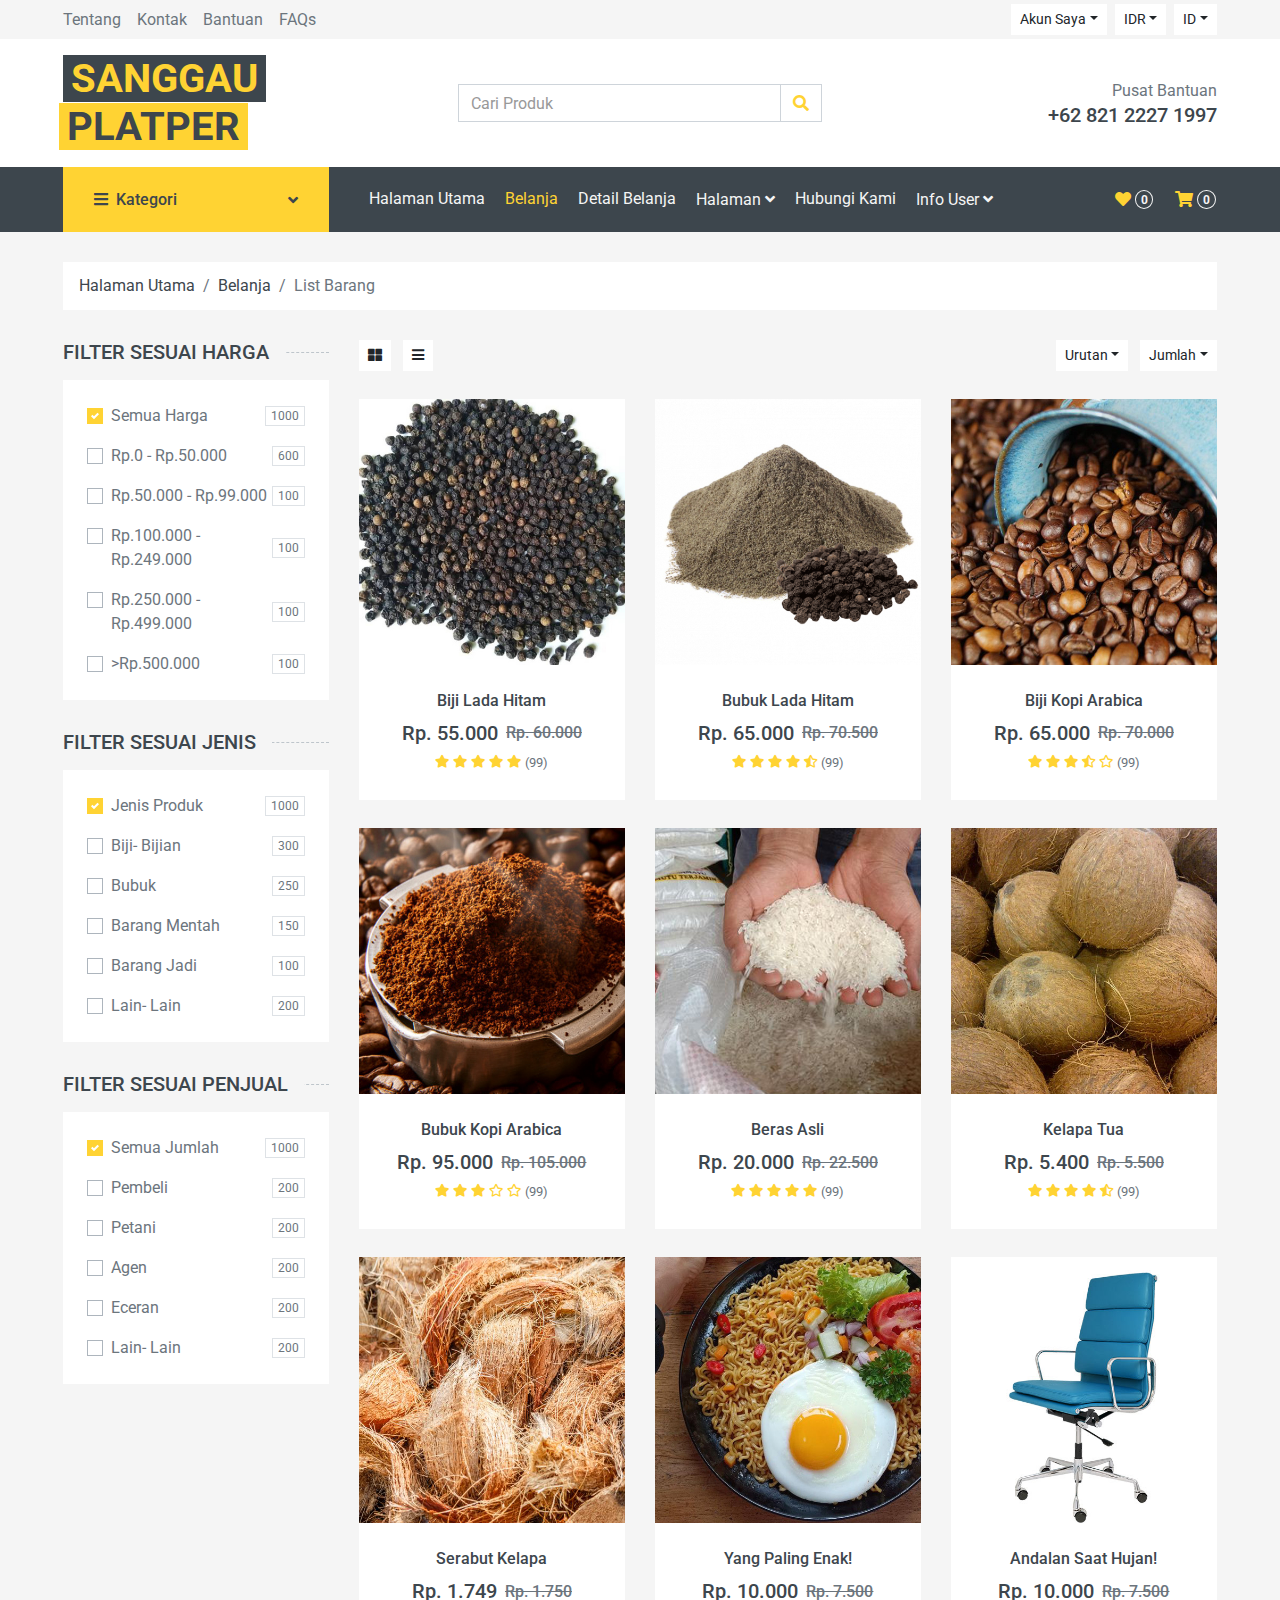
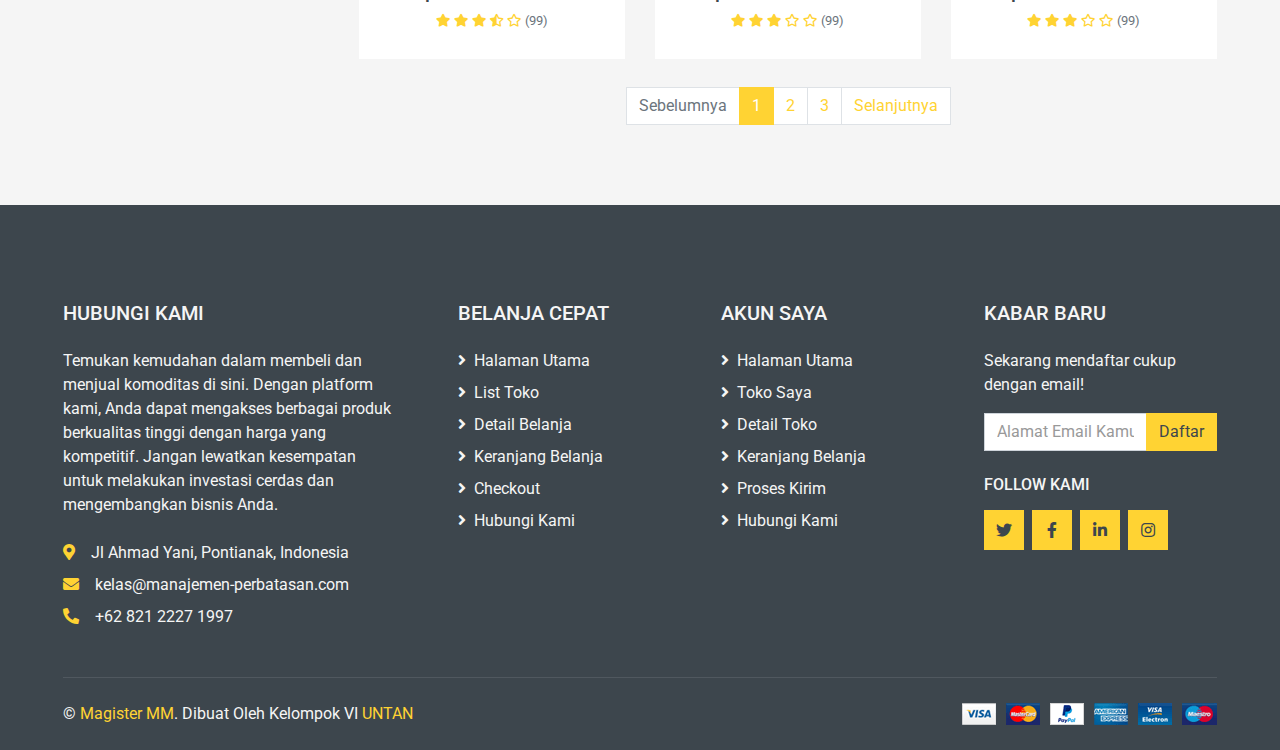
<file: shop.html>
<!DOCTYPE html>
<html lang="ID">

<head>
    <meta charset="utf-8">
    <title>Platform Pertanian Sanggau</title>
    <meta content="width=device-width, initial-scale=1.0" name="viewport">
    <meta content="Platform Pertnaian Sanggau" name="keywords">
    <meta content="Platform Pertnaian Sanggau" name="description">

    <!-- Favicon -->
    <link href="img/favicon.ico" rel="icon">

    <!-- Google Web Fonts -->
    <link rel="preconnect" href="https://fonts.gstatic.com">
    <link href="https://fonts.googleapis.com/css2?family=Roboto:wght@400;500;700&display=swap" rel="stylesheet">  

    <!-- Font Awesome -->
    <link href="https://cdnjs.cloudflare.com/ajax/libs/font-awesome/5.10.0/css/all.min.css" rel="stylesheet">

    <!-- Libraries Stylesheet -->
    <link href="lib/animate/animate.min.css" rel="stylesheet">
    <link href="lib/owlcarousel/assets/owl.carousel.min.css" rel="stylesheet">

    <!-- Customized Bootstrap Stylesheet -->
    <link href="css/style.css" rel="stylesheet">
</head>

<body>
    <!-- Topbar Start -->
    <div class="container-fluid">
        <div class="row bg-secondary py-1 px-xl-5">
            <div class="col-lg-6 d-none d-lg-block">
                <div class="d-inline-flex align-items-center h-100">
                    <a class="text-body mr-3" href="">Tentang</a>
                    <a class="text-body mr-3" href="">Kontak</a>
                    <a class="text-body mr-3" href="">Bantuan</a>
                    <a class="text-body mr-3" href="">FAQs</a>
                </div>
            </div>
            <div class="col-lg-6 text-center text-lg-right">
                <div class="d-inline-flex align-items-center">
                    <div class="btn-group">
                        <button type="button" class="btn btn-sm btn-light dropdown-toggle" data-toggle="dropdown">Akun Saya</button>
                        <div class="dropdown-menu dropdown-menu-right">
                            <button class="dropdown-item" type="button">Masuk</button>
                            <button class="dropdown-item" type="button">Daftar</button>
                        </div>
                    </div>
                    <div class="btn-group mx-2">
                        <button type="button" class="btn btn-sm btn-light dropdown-toggle" data-toggle="dropdown">IDR</button>
                        <div class="dropdown-menu dropdown-menu-right">
                            <button class="dropdown-item" type="button">RM</button>
                        </div>
                    </div>
                    <div class="btn-group">
                        <button type="button" class="btn btn-sm btn-light dropdown-toggle" data-toggle="dropdown">ID</button>
                        <div class="dropdown-menu dropdown-menu-right">
                            <button class="dropdown-item" type="button">MY</button>
                        </div>
                    </div>
                </div>
                <div class="d-inline-flex align-items-center d-block d-lg-none">
                    <a href="" class="btn px-0 ml-2">
                        <i class="fas fa-heart text-dark"></i>
                        <span class="badge text-dark border border-dark rounded-circle" style="padding-bottom: 2px;">0</span>
                    </a>
                    <a href="" class="btn px-0 ml-2">
                        <i class="fas fa-shopping-cart text-dark"></i>
                        <span class="badge text-dark border border-dark rounded-circle" style="padding-bottom: 2px;">0</span>
                    </a>
                </div>
            </div>
        </div>
        <div class="row align-items-center bg-light py-3 px-xl-5 d-none d-lg-flex">
            <div class="col-lg-4">
                <a href="" class="text-decoration-none">
                    <span class="h1 text-uppercase text-primary bg-dark px-2">Sanggau</span>
                    <span class="h1 text-uppercase text-dark bg-primary px-2 ml-n1">Platper</span>
                </a>
            </div>
            <div class="col-lg-4 col-6 text-left">
                <form action="">
                    <div class="input-group">
                        <input type="text" class="form-control" placeholder="Cari Produk">
                        <div class="input-group-append">
                            <span class="input-group-text bg-transparent text-primary">
                                <i class="fa fa-search"></i>
                            </span>
                        </div>
                    </div>
                </form>
            </div>
            <div class="col-lg-4 col-6 text-right">
                <p class="m-0">Pusat Bantuan</p>
                <h5 class="m-0">+62 821 2227 1997</h5>
            </div>
        </div>
    </div>
    <!-- Topbar End -->


    <!-- Navbar Start -->
    <div class="container-fluid bg-dark mb-30">
        <div class="row px-xl-5">
            <div class="col-lg-3 d-none d-lg-block">
                <a class="btn d-flex align-items-center justify-content-between bg-primary w-100" data-toggle="collapse" href="#navbar-vertical" style="height: 65px; padding: 0 30px;">
                    <h6 class="text-dark m-0"><i class="fa fa-bars mr-2"></i>Kategori</h6>
                    <i class="fa fa-angle-down text-dark"></i>
                </a>
                <nav class="collapse position-absolute navbar navbar-vertical navbar-light align-items-start p-0 bg-light" id="navbar-vertical" style="width: calc(100% - 30px); z-index: 999;">
                    <div class="navbar-nav w-100">
                        <div class="nav-item dropdown dropright">
                            <a href="#" class="nav-link dropdown-toggle" data-toggle="dropdown">Info User <i class="fa fa-angle-right float-right mt-1"></i></a>
                            <div class="dropdown-menu position-absolute rounded-0 border-0 m-0">
                                <a href="user.html" class="dropdown-item">Semua User</a>
                                <a href="user.html" class="dropdown-item">Data Petani</a>
                                <a href="user.html" class="dropdown-item">Data Supllier</a>
                                <a href="upload.html" class="dropdown-item">Verifikasi Data Pengguna</a>
                            </div>
                        </div>
                        <a href="" class="nav-item nav-link">Padi</a>
                        <a href="" class="nav-item nav-link">Jagung</a>
                        <a href="" class="nav-item nav-link">Karet</a>
                        <a href="" class="nav-item nav-link">Kelapa</a>
                        <a href="" class="nav-item nav-link">Coklat</a>
                        <a href="" class="nav-item nav-link">Kopi</a>
                        <a href="" class="nav-item nav-link">Sayur- Sayuran</a>
                        <a href="" class="nav-item nav-link">Buah- Buahan</a>
                        <a href="" class="nav-item nav-link">Produk Laut</a>
                    </div>
                </nav>
            </div>
            <div class="col-lg-9">
                <nav class="navbar navbar-expand-lg bg-dark navbar-dark py-3 py-lg-0 px-0">
                    <a href="" class="text-decoration-none d-block d-lg-none">
                        <span class="h1 text-uppercase text-dark bg-light px-2">Sanggau</span>
                        <span class="h1 text-uppercase text-light bg-primary px-2 ml-n1">Platper</span>
                    </a>
                    <button type="button" class="navbar-toggler" data-toggle="collapse" data-target="#navbarCollapse">
                        <span class="navbar-toggler-icon"></span>
                    </button>
                    <div class="collapse navbar-collapse justify-content-between" id="navbarCollapse">
                        <div class="navbar-nav mr-auto py-0">
                            <a href="index.html" class="nav-item nav-link">Halaman Utama</a>
                            <a href="shop.html" class="nav-item nav-link active">Belanja</a>
                            <a href="detail.html" class="nav-item nav-link">Detail Belanja</a>
                            <div class="nav-item dropdown">
                                <a href="#" class="nav-link dropdown-toggle" data-toggle="dropdown">Halaman <i class="fa fa-angle-down mt-1"></i></a>
                                <div class="dropdown-menu bg-primary rounded-0 border-0 m-0">
                                    <a href="cart.html" class="dropdown-item">Keranjang Belanja</a>
                                    <a href="checkout.html" class="dropdown-item">Checkout</a>
                                </div>
                            </div>
                            <a href="contact.html" class="nav-item nav-link">Hubungi Kami</a>
                        <div class="nav-item dropdown">
                            <a href="#" class="nav-link dropdown-toggle" data-toggle="dropdown">Info User <i class="fa fa-angle-down mt-1"></i></a>
                            <div class="dropdown-menu bg-primary rounded-0 border-0 m-0">
                                <a href="user.html" class="dropdown-item">Semua User</a>
                                <a href="user.html" class="dropdown-item">Data Petani</a>
                                <a href="user.html" class="dropdown-item">Data Pembeli</a>
                                <a href="upload.html" class="dropdown-item">Verifikasi Data Pengguna</a>
                            </div>
                        </div>
                    </div>
                        <div class="navbar-nav ml-auto py-0 d-none d-lg-block">
                            <a href="" class="btn px-0">
                                <i class="fas fa-heart text-primary"></i>
                                <span class="badge text-secondary border border-secondary rounded-circle" style="padding-bottom: 2px;">0</span>
                            </a>
                            <a href="" class="btn px-0 ml-3">
                                <i class="fas fa-shopping-cart text-primary"></i>
                                <span class="badge text-secondary border border-secondary rounded-circle" style="padding-bottom: 2px;">0</span>
                            </a>
                        </div>
                    </div>
                </nav>
            </div>
        </div>
    </div>
    <!-- Navbar End -->


    <!-- Breadcrumb Start -->
    <div class="container-fluid">
        <div class="row px-xl-5">
            <div class="col-12">
                <nav class="breadcrumb bg-light mb-30">
                    <a class="breadcrumb-item text-dark" href="#">Halaman Utama</a>
                    <a class="breadcrumb-item text-dark" href="#">Belanja</a>
                    <span class="breadcrumb-item active">List Barang</span>
                </nav>
            </div>
        </div>
    </div>
    <!-- Breadcrumb End -->


    <!-- Shop Start -->
    <div class="container-fluid">
        <div class="row px-xl-5">
            <!-- Shop Sidebar Start -->
            <div class="col-lg-3 col-md-4">
                <!-- Price Start -->
                <h5 class="section-title position-relative text-uppercase mb-3"><span class="bg-secondary pr-3">Filter Sesuai Harga</span></h5>
                <div class="bg-light p-4 mb-30">
                    <form>
                        <div class="custom-control custom-checkbox d-flex align-items-center justify-content-between mb-3">
                            <input type="checkbox" class="custom-control-input" checked id="price-all">
                            <label class="custom-control-label" for="price-all">Semua Harga</label>
                            <span class="badge border font-weight-normal">1000</span>
                        </div>
                        <div class="custom-control custom-checkbox d-flex align-items-center justify-content-between mb-3">
                            <input type="checkbox" class="custom-control-input" id="price-1">
                            <label class="custom-control-label" for="price-1">Rp.0 - Rp.50.000</label>
                            <span class="badge border font-weight-normal">600</span>
                        </div>
                        <div class="custom-control custom-checkbox d-flex align-items-center justify-content-between mb-3">
                            <input type="checkbox" class="custom-control-input" id="price-2">
                            <label class="custom-control-label" for="price-2">Rp.50.000 - Rp.99.000</label>
                            <span class="badge border font-weight-normal">100</span>
                        </div>
                        <div class="custom-control custom-checkbox d-flex align-items-center justify-content-between mb-3">
                            <input type="checkbox" class="custom-control-input" id="price-3">
                            <label class="custom-control-label" for="price-3">Rp.100.000 - Rp.249.000</label>
                            <span class="badge border font-weight-normal">100</span>
                        </div>
                        <div class="custom-control custom-checkbox d-flex align-items-center justify-content-between mb-3">
                            <input type="checkbox" class="custom-control-input" id="price-4">
                            <label class="custom-control-label" for="price-4">Rp.250.000 - Rp.499.000</label>
                            <span class="badge border font-weight-normal">100</span>
                        </div>
                        <div class="custom-control custom-checkbox d-flex align-items-center justify-content-between">
                            <input type="checkbox" class="custom-control-input" id="price-5">
                            <label class="custom-control-label" for="price-5">>Rp.500.000</label>
                            <span class="badge border font-weight-normal">100</span>
                        </div>
                    </form>
                </div>
                <!-- Price End -->
                
                <!-- Color Start -->
                <h5 class="section-title position-relative text-uppercase mb-3"><span class="bg-secondary pr-3">Filter Sesuai Jenis</span></h5>
                <div class="bg-light p-4 mb-30">
                    <form>
                        <div class="custom-control custom-checkbox d-flex align-items-center justify-content-between mb-3">
                            <input type="checkbox" class="custom-control-input" checked id="color-all">
                            <label class="custom-control-label" for="price-all">Jenis Produk</label>
                            <span class="badge border font-weight-normal">1000</span>
                        </div>
                        <div class="custom-control custom-checkbox d-flex align-items-center justify-content-between mb-3">
                            <input type="checkbox" class="custom-control-input" id="color-1">
                            <label class="custom-control-label" for="color-1">Biji- Bijian</label>
                            <span class="badge border font-weight-normal">300</span>
                        </div>
                        <div class="custom-control custom-checkbox d-flex align-items-center justify-content-between mb-3">
                            <input type="checkbox" class="custom-control-input" id="color-2">
                            <label class="custom-control-label" for="color-2">Bubuk</label>
                            <span class="badge border font-weight-normal">250</span>
                        </div>
                        <div class="custom-control custom-checkbox d-flex align-items-center justify-content-between mb-3">
                            <input type="checkbox" class="custom-control-input" id="color-3">
                            <label class="custom-control-label" for="color-3">Barang Mentah</label>
                            <span class="badge border font-weight-normal">150</span>
                        </div>
                        <div class="custom-control custom-checkbox d-flex align-items-center justify-content-between mb-3">
                            <input type="checkbox" class="custom-control-input" id="color-4">
                            <label class="custom-control-label" for="color-4">Barang Jadi</label>
                            <span class="badge border font-weight-normal">100</span>
                        </div>
                        <div class="custom-control custom-checkbox d-flex align-items-center justify-content-between">
                            <input type="checkbox" class="custom-control-input" id="color-5">
                            <label class="custom-control-label" for="color-5">Lain- Lain</label>
                            <span class="badge border font-weight-normal">200</span>
                        </div>
                    </form>
                </div>
                <!-- Color End -->

                <!-- Size Start -->
                <h5 class="section-title position-relative text-uppercase mb-3"><span class="bg-secondary pr-3">Filter Sesuai Penjual</span></h5>
                <div class="bg-light p-4 mb-30">
                    <form>
                        <div class="custom-control custom-checkbox d-flex align-items-center justify-content-between mb-3">
                            <input type="checkbox" class="custom-control-input" checked id="size-all">
                            <label class="custom-control-label" for="size-all">Semua Jumlah</label>
                            <span class="badge border font-weight-normal">1000</span>
                        </div>
                        <div class="custom-control custom-checkbox d-flex align-items-center justify-content-between mb-3">
                            <input type="checkbox" class="custom-control-input" id="size-1">
                            <label class="custom-control-label" for="size-1">Pembeli</label>
                            <span class="badge border font-weight-normal">200</span>
                        </div>
                        <div class="custom-control custom-checkbox d-flex align-items-center justify-content-between mb-3">
                            <input type="checkbox" class="custom-control-input" id="size-2">
                            <label class="custom-control-label" for="size-2">Petani</label>
                            <span class="badge border font-weight-normal">200</span>
                        </div>
                        <div class="custom-control custom-checkbox d-flex align-items-center justify-content-between mb-3">
                            <input type="checkbox" class="custom-control-input" id="size-3">
                            <label class="custom-control-label" for="size-3">Agen</label>
                            <span class="badge border font-weight-normal">200</span>
                        </div>
                        <div class="custom-control custom-checkbox d-flex align-items-center justify-content-between mb-3">
                            <input type="checkbox" class="custom-control-input" id="size-4">
                            <label class="custom-control-label" for="size-4">Eceran</label>
                            <span class="badge border font-weight-normal">200</span>
                        </div>
                        <div class="custom-control custom-checkbox d-flex align-items-center justify-content-between">
                            <input type="checkbox" class="custom-control-input" id="size-5">
                            <label class="custom-control-label" for="size-5">Lain- Lain</label>
                            <span class="badge border font-weight-normal">200</span>
                        </div>
                    </form>
                </div>
                <!-- Size End -->
            </div>
            <!-- Shop Sidebar End -->


            <!-- Shop Product Start -->
            <div class="col-lg-9 col-md-8">
                <div class="row pb-3">
                    <div class="col-12 pb-1">
                        <div class="d-flex align-items-center justify-content-between mb-4">
                            <div>
                                <button class="btn btn-sm btn-light"><i class="fa fa-th-large"></i></button>
                                <button class="btn btn-sm btn-light ml-2"><i class="fa fa-bars"></i></button>
                            </div>
                            <div class="ml-2">
                                <div class="btn-group">
                                    <button type="button" class="btn btn-sm btn-light dropdown-toggle" data-toggle="dropdown">Urutan</button>
                                    <div class="dropdown-menu dropdown-menu-right">
                                        <a class="dropdown-item" href="#">Terbaru</a>
                                        <a class="dropdown-item" href="#">Popularitas</a>
                                        <a class="dropdown-item" href="#">Terbaik</a>
                                    </div>
                                </div>
                                <div class="btn-group ml-2">
                                    <button type="button" class="btn btn-sm btn-light dropdown-toggle" data-toggle="dropdown">Jumlah</button>
                                    <div class="dropdown-menu dropdown-menu-right">
                                        <a class="dropdown-item" href="#">10</a>
                                        <a class="dropdown-item" href="#">20</a>
                                        <a class="dropdown-item" href="#">30</a>
                                    </div>
                                </div>
                            </div>
                        </div>
                    </div>
                    <div class="col-lg-4 col-md-6 col-sm-6 pb-1">
                        <div class="product-item bg-light mb-4">
                            <div class="product-img position-relative overflow-hidden">
                                <img class="img-fluid w-100" src="img/product-1.jpg" alt="">
                                <div class="product-action">
                                    <a class="btn btn-outline-dark btn-square" href=""><i class="fa fa-shopping-cart"></i></a>
                                    <a class="btn btn-outline-dark btn-square" href=""><i class="far fa-heart"></i></a>
                                    <a class="btn btn-outline-dark btn-square" href=""><i class="fa fa-sync-alt"></i></a>
                                    <a class="btn btn-outline-dark btn-square" href=""><i class="fa fa-search"></i></a>
                                </div>
                            </div>
                            <div class="text-center py-4">
                                <a class="h6 text-decoration-none text-truncate" href="">Biji Lada Hitam</a>
                                <div class="d-flex align-items-center justify-content-center mt-2">
                                    <h5>Rp. 55.000</h5><h6 class="text-muted ml-2"><del>Rp. 60.000</del></h6>
                                </div>
                                <div class="d-flex align-items-center justify-content-center mb-1">
                                    <small class="fa fa-star text-primary mr-1"></small>
                                    <small class="fa fa-star text-primary mr-1"></small>
                                    <small class="fa fa-star text-primary mr-1"></small>
                                    <small class="fa fa-star text-primary mr-1"></small>
                                    <small class="fa fa-star text-primary mr-1"></small>
                                    <small>(99)</small>
                                </div>
                            </div>
                        </div>
                    </div>
                    <div class="col-lg-4 col-md-6 col-sm-6 pb-1">
                        <div class="product-item bg-light mb-4">
                            <div class="product-img position-relative overflow-hidden">
                                <img class="img-fluid w-100" src="img/product-2.jpg" alt="">
                                <div class="product-action">
                                    <a class="btn btn-outline-dark btn-square" href=""><i class="fa fa-shopping-cart"></i></a>
                                    <a class="btn btn-outline-dark btn-square" href=""><i class="far fa-heart"></i></a>
                                    <a class="btn btn-outline-dark btn-square" href=""><i class="fa fa-sync-alt"></i></a>
                                    <a class="btn btn-outline-dark btn-square" href=""><i class="fa fa-search"></i></a>
                                </div>
                            </div>
                            <div class="text-center py-4">
                                <a class="h6 text-decoration-none text-truncate" href="">Bubuk Lada Hitam</a>
                                <div class="d-flex align-items-center justify-content-center mt-2">
                                    <h5>Rp. 65.000</h5><h6 class="text-muted ml-2"><del>Rp. 70.500</del></h6>
                                </div>
                                <div class="d-flex align-items-center justify-content-center mb-1">
                                    <small class="fa fa-star text-primary mr-1"></small>
                                    <small class="fa fa-star text-primary mr-1"></small>
                                    <small class="fa fa-star text-primary mr-1"></small>
                                    <small class="fa fa-star text-primary mr-1"></small>
                                    <small class="fa fa-star-half-alt text-primary mr-1"></small>
                                    <small>(99)</small>
                                </div>
                            </div>
                        </div>
                    </div>
                    <div class="col-lg-4 col-md-6 col-sm-6 pb-1">
                        <div class="product-item bg-light mb-4">
                            <div class="product-img position-relative overflow-hidden">
                                <img class="img-fluid w-100" src="img/product-3.jpg" alt="">
                                <div class="product-action">
                                    <a class="btn btn-outline-dark btn-square" href=""><i class="fa fa-shopping-cart"></i></a>
                                    <a class="btn btn-outline-dark btn-square" href=""><i class="far fa-heart"></i></a>
                                    <a class="btn btn-outline-dark btn-square" href=""><i class="fa fa-sync-alt"></i></a>
                                    <a class="btn btn-outline-dark btn-square" href=""><i class="fa fa-search"></i></a>
                                </div>
                            </div>
                            <div class="text-center py-4">
                                <a class="h6 text-decoration-none text-truncate" href="">Biji Kopi Arabica</a>
                                <div class="d-flex align-items-center justify-content-center mt-2">
                                    <h5>Rp. 65.000</h5><h6 class="text-muted ml-2"><del>Rp. 70.000</del></h6>
                                </div>
                                <div class="d-flex align-items-center justify-content-center mb-1">
                                    <small class="fa fa-star text-primary mr-1"></small>
                                    <small class="fa fa-star text-primary mr-1"></small>
                                    <small class="fa fa-star text-primary mr-1"></small>
                                    <small class="fa fa-star-half-alt text-primary mr-1"></small>
                                    <small class="far fa-star text-primary mr-1"></small>
                                    <small>(99)</small>
                                </div>
                            </div>
                        </div>
                    </div>
                    <div class="col-lg-4 col-md-6 col-sm-6 pb-1">
                        <div class="product-item bg-light mb-4">
                            <div class="product-img position-relative overflow-hidden">
                                <img class="img-fluid w-100" src="img/product-4.jpg" alt="">
                                <div class="product-action">
                                    <a class="btn btn-outline-dark btn-square" href=""><i class="fa fa-shopping-cart"></i></a>
                                    <a class="btn btn-outline-dark btn-square" href=""><i class="far fa-heart"></i></a>
                                    <a class="btn btn-outline-dark btn-square" href=""><i class="fa fa-sync-alt"></i></a>
                                    <a class="btn btn-outline-dark btn-square" href=""><i class="fa fa-search"></i></a>
                                </div>
                            </div>
                            <div class="text-center py-4">
                                <a class="h6 text-decoration-none text-truncate" href="">Bubuk Kopi Arabica</a>
                                <div class="d-flex align-items-center justify-content-center mt-2">
                                    <h5>Rp. 95.000</h5><h6 class="text-muted ml-2"><del>Rp. 105.000</del></h6>
                                </div>
                                <div class="d-flex align-items-center justify-content-center mb-1">
                                    <small class="fa fa-star text-primary mr-1"></small>
                                    <small class="fa fa-star text-primary mr-1"></small>
                                    <small class="fa fa-star text-primary mr-1"></small>
                                    <small class="far fa-star text-primary mr-1"></small>
                                    <small class="far fa-star text-primary mr-1"></small>
                                    <small>(99)</small>
                                </div>
                            </div>
                        </div>
                    </div>
                    <div class="col-lg-4 col-md-6 col-sm-6 pb-1">
                        <div class="product-item bg-light mb-4">
                            <div class="product-img position-relative overflow-hidden">
                                <img class="img-fluid w-100" src="img/product-5.jpg" alt="">
                                <div class="product-action">
                                    <a class="btn btn-outline-dark btn-square" href=""><i class="fa fa-shopping-cart"></i></a>
                                    <a class="btn btn-outline-dark btn-square" href=""><i class="far fa-heart"></i></a>
                                    <a class="btn btn-outline-dark btn-square" href=""><i class="fa fa-sync-alt"></i></a>
                                    <a class="btn btn-outline-dark btn-square" href=""><i class="fa fa-search"></i></a>
                                </div>
                            </div>
                            <div class="text-center py-4">
                                <a class="h6 text-decoration-none text-truncate" href="">Beras Asli</a>
                                <div class="d-flex align-items-center justify-content-center mt-2">
                                    <h5>Rp. 20.000</h5><h6 class="text-muted ml-2"><del>Rp. 22.500</del></h6>
                                </div>
                                <div class="d-flex align-items-center justify-content-center mb-1">
                                    <small class="fa fa-star text-primary mr-1"></small>
                                    <small class="fa fa-star text-primary mr-1"></small>
                                    <small class="fa fa-star text-primary mr-1"></small>
                                    <small class="fa fa-star text-primary mr-1"></small>
                                    <small class="fa fa-star text-primary mr-1"></small>
                                    <small>(99)</small>
                                </div>
                            </div>
                        </div>
                    </div>
                    <div class="col-lg-4 col-md-6 col-sm-6 pb-1">
                        <div class="product-item bg-light mb-4">
                            <div class="product-img position-relative overflow-hidden">
                                <img class="img-fluid w-100" src="img/product-6.jpg" alt="">
                                <div class="product-action">
                                    <a class="btn btn-outline-dark btn-square" href=""><i class="fa fa-shopping-cart"></i></a>
                                    <a class="btn btn-outline-dark btn-square" href=""><i class="far fa-heart"></i></a>
                                    <a class="btn btn-outline-dark btn-square" href=""><i class="fa fa-sync-alt"></i></a>
                                    <a class="btn btn-outline-dark btn-square" href=""><i class="fa fa-search"></i></a>
                                </div>
                            </div>
                            <div class="text-center py-4">
                                <a class="h6 text-decoration-none text-truncate" href="">Kelapa Tua</a>
                                <div class="d-flex align-items-center justify-content-center mt-2">
                                    <h5>Rp. 5.400</h5><h6 class="text-muted ml-2"><del>Rp. 5.500</del></h6>
                                </div>
                                <div class="d-flex align-items-center justify-content-center mb-1">
                                    <small class="fa fa-star text-primary mr-1"></small>
                                    <small class="fa fa-star text-primary mr-1"></small>
                                    <small class="fa fa-star text-primary mr-1"></small>
                                    <small class="fa fa-star text-primary mr-1"></small>
                                    <small class="fa fa-star-half-alt text-primary mr-1"></small>
                                    <small>(99)</small>
                                </div>
                            </div>
                        </div>
                    </div>
                    <div class="col-lg-4 col-md-6 col-sm-6 pb-1">
                        <div class="product-item bg-light mb-4">
                            <div class="product-img position-relative overflow-hidden">
                                <img class="img-fluid w-100" src="img/product-7.jpg" alt="">
                                <div class="product-action">
                                    <a class="btn btn-outline-dark btn-square" href=""><i class="fa fa-shopping-cart"></i></a>
                                    <a class="btn btn-outline-dark btn-square" href=""><i class="far fa-heart"></i></a>
                                    <a class="btn btn-outline-dark btn-square" href=""><i class="fa fa-sync-alt"></i></a>
                                    <a class="btn btn-outline-dark btn-square" href=""><i class="fa fa-search"></i></a>
                                </div>
                            </div>
                            <div class="text-center py-4">
                                <a class="h6 text-decoration-none text-truncate" href="">Serabut Kelapa</a>
                                <div class="d-flex align-items-center justify-content-center mt-2">
                                    <h5>Rp. 1.749</h5><h6 class="text-muted ml-2"><del>Rp. 1.750</del></h6>
                                </div>
                                <div class="d-flex align-items-center justify-content-center mb-1">
                                    <small class="fa fa-star text-primary mr-1"></small>
                                    <small class="fa fa-star text-primary mr-1"></small>
                                    <small class="fa fa-star text-primary mr-1"></small>
                                    <small class="fa fa-star-half-alt text-primary mr-1"></small>
                                    <small class="far fa-star text-primary mr-1"></small>
                                    <small>(99)</small>
                                </div>
                            </div>
                        </div>
                    </div>
                    <div class="col-lg-4 col-md-6 col-sm-6 pb-1">
                        <div class="product-item bg-light mb-4">
                            <div class="product-img position-relative overflow-hidden">
                                <img class="img-fluid w-100" src="img/product-8.jpg" alt="">
                                <div class="product-action">
                                    <a class="btn btn-outline-dark btn-square" href=""><i class="fa fa-shopping-cart"></i></a>
                                    <a class="btn btn-outline-dark btn-square" href=""><i class="far fa-heart"></i></a>
                                    <a class="btn btn-outline-dark btn-square" href=""><i class="fa fa-sync-alt"></i></a>
                                    <a class="btn btn-outline-dark btn-square" href=""><i class="fa fa-search"></i></a>
                                </div>
                            </div>
                            <div class="text-center py-4">
                                <a class="h6 text-decoration-none text-truncate" href="">Yang Paling Enak!</a>
                                <div class="d-flex align-items-center justify-content-center mt-2">
                                    <h5>Rp. 10.000</h5><h6 class="text-muted ml-2"><del>Rp. 7.500</del></h6>
                                </div>
                                <div class="d-flex align-items-center justify-content-center mb-1">
                                    <small class="fa fa-star text-primary mr-1"></small>
                                    <small class="fa fa-star text-primary mr-1"></small>
                                    <small class="fa fa-star text-primary mr-1"></small>
                                    <small class="far fa-star text-primary mr-1"></small>
                                    <small class="far fa-star text-primary mr-1"></small>
                                    <small>(99)</small>
                                </div>
                            </div>
                        </div>
                    </div>
                    <div class="col-lg-4 col-md-6 col-sm-6 pb-1">
                        <div class="product-item bg-light mb-4">
                            <div class="product-img position-relative overflow-hidden">
                                <img class="img-fluid w-100" src="img/product-9.jpg" alt="">
                                <div class="product-action">
                                    <a class="btn btn-outline-dark btn-square" href=""><i class="fa fa-shopping-cart"></i></a>
                                    <a class="btn btn-outline-dark btn-square" href=""><i class="far fa-heart"></i></a>
                                    <a class="btn btn-outline-dark btn-square" href=""><i class="fa fa-sync-alt"></i></a>
                                    <a class="btn btn-outline-dark btn-square" href=""><i class="fa fa-search"></i></a>
                                </div>
                            </div>
                            <div class="text-center py-4">
                                <a class="h6 text-decoration-none text-truncate" href="">Andalan Saat Hujan!</a>
                                <div class="d-flex align-items-center justify-content-center mt-2">
                                    <h5>Rp. 10.000</h5><h6 class="text-muted ml-2"><del>Rp. 7.500</del></h6>
                                </div>
                                <div class="d-flex align-items-center justify-content-center mb-1">
                                    <small class="fa fa-star text-primary mr-1"></small>
                                    <small class="fa fa-star text-primary mr-1"></small>
                                    <small class="fa fa-star text-primary mr-1"></small>
                                    <small class="far fa-star text-primary mr-1"></small>
                                    <small class="far fa-star text-primary mr-1"></small>
                                    <small>(99)</small>
                                </div>
                            </div>
                        </div>
                    </div>
                    <div class="col-12">
                        <nav>
                          <ul class="pagination justify-content-center">
                            <li class="page-item disabled"><a class="page-link" href="#">Sebelumnya</span></a></li>
                            <li class="page-item active"><a class="page-link" href="#">1</a></li>
                            <li class="page-item"><a class="page-link" href="#">2</a></li>
                            <li class="page-item"><a class="page-link" href="#">3</a></li>
                            <li class="page-item"><a class="page-link" href="#">Selanjutnya</a></li>
                          </ul>
                        </nav>
                    </div>
                </div>
            </div>
            <!-- Shop Product End -->
        </div>
    </div>
    <!-- Shop End -->


    <!-- Footer Start -->
    <div class="container-fluid bg-dark text-secondary mt-5 pt-5">
        <div class="row px-xl-5 pt-5">
            <div class="col-lg-4 col-md-12 mb-5 pr-3 pr-xl-5">
                <h5 class="text-secondary text-uppercase mb-4">Hubungi Kami</h5>
                <p class="mb-4">Temukan kemudahan dalam membeli dan menjual komoditas di sini. Dengan platform kami, Anda dapat mengakses berbagai produk berkualitas tinggi dengan harga yang kompetitif. Jangan lewatkan kesempatan untuk melakukan investasi cerdas dan mengembangkan bisnis Anda.</p>
                <p class="mb-2"><i class="fa fa-map-marker-alt text-primary mr-3"></i>Jl Ahmad Yani, Pontianak, Indonesia</p>
                <p class="mb-2"><i class="fa fa-envelope text-primary mr-3"></i>kelas@manajemen-perbatasan.com</p>
                <p class="mb-0"><i class="fa fa-phone-alt text-primary mr-3"></i>+62 821 2227 1997</p>
            </div>
            <div class="col-lg-8 col-md-12">
                <div class="row">
                    <div class="col-md-4 mb-5">
                        <h5 class="text-secondary text-uppercase mb-4">Belanja Cepat</h5>
                        <div class="d-flex flex-column justify-content-start">
                            <a class="text-secondary mb-2" href="#"><i class="fa fa-angle-right mr-2"></i>Halaman Utama</a>
                            <a class="text-secondary mb-2" href="#"><i class="fa fa-angle-right mr-2"></i>List Toko</a>
                            <a class="text-secondary mb-2" href="#"><i class="fa fa-angle-right mr-2"></i>Detail Belanja</a>
                            <a class="text-secondary mb-2" href="#"><i class="fa fa-angle-right mr-2"></i>Keranjang Belanja</a>
                            <a class="text-secondary mb-2" href="#"><i class="fa fa-angle-right mr-2"></i>Checkout</a>
                            <a class="text-secondary" href="#"><i class="fa fa-angle-right mr-2"></i>Hubungi Kami</a>
                        </div>
                    </div>
                    <div class="col-md-4 mb-5">
                        <h5 class="text-secondary text-uppercase mb-4">Akun Saya</h5>
                        <div class="d-flex flex-column justify-content-start">
                            <a class="text-secondary mb-2" href="#"><i class="fa fa-angle-right mr-2"></i>Halaman Utama</a>
                            <a class="text-secondary mb-2" href="#"><i class="fa fa-angle-right mr-2"></i>Toko Saya</a>
                            <a class="text-secondary mb-2" href="#"><i class="fa fa-angle-right mr-2"></i>Detail Toko</a>
                            <a class="text-secondary mb-2" href="#"><i class="fa fa-angle-right mr-2"></i>Keranjang Belanja</a>
                            <a class="text-secondary mb-2" href="#"><i class="fa fa-angle-right mr-2"></i>Proses Kirim</a>
                            <a class="text-secondary" href="#"><i class="fa fa-angle-right mr-2"></i>Hubungi Kami</a>
                        </div>
                    </div>
                    <div class="col-md-4 mb-5">
                        <h5 class="text-secondary text-uppercase mb-4">Kabar Baru</h5>
                        <p>Sekarang mendaftar cukup dengan email!</p>
                        <form action="">
                            <div class="input-group">
                                <input type="text" class="form-control" placeholder="Alamat Email Kamu">
                                <div class="input-group-append">
                                    <button class="btn btn-primary">Daftar</button>
                                </div>
                            </div>
                        </form>
                        <h6 class="text-secondary text-uppercase mt-4 mb-3">Follow Kami</h6>
                        <div class="d-flex">
                            <a class="btn btn-primary btn-square mr-2" href="#"><i class="fab fa-twitter"></i></a>
                            <a class="btn btn-primary btn-square mr-2" href="#"><i class="fab fa-facebook-f"></i></a>
                            <a class="btn btn-primary btn-square mr-2" href="https://www.linkedin.com/in/venufitratama/"><i class="fab fa-linkedin-in"></i></a>
                            <a class="btn btn-primary btn-square" href="#"><i class="fab fa-instagram"></i></a>
                        </div>
                    </div>
                </div>
            </div>
        </div>
        <div class="row border-top mx-xl-5 py-4" style="border-color: rgba(256, 256, 256, .1) !important;">
            <div class="col-md-6 px-xl-0">
                <p class="mb-md-0 text-center text-md-left text-secondary">
                    &copy; <a class="text-primary" href="#">Magister MM</a>. Dibuat Oleh Kelompok
                    VI
                    <a class="text-primary" href="https://untan.ac.id">UNTAN</a>
                </p>
            </div>
            <div class="col-md-6 px-xl-0 text-center text-md-right">
                <img class="img-fluid" src="img/payments.png" alt="">
            </div>
        </div>
    </div>
    <!-- Footer End -->


    <!-- Back to Top -->
    <a href="#" class="btn btn-primary back-to-top"><i class="fa fa-angle-double-up"></i></a>


    <!-- JavaScript Libraries -->
    <script src="https://code.jquery.com/jquery-3.4.1.min.js"></script>
    <script src="https://stackpath.bootstrapcdn.com/bootstrap/4.4.1/js/bootstrap.bundle.min.js"></script>
    <script src="lib/easing/easing.min.js"></script>
    <script src="lib/owlcarousel/owl.carousel.min.js"></script>

    <!-- Contact Javascript File -->
    <script src="mail/jqBootstrapValidation.min.js"></script>
    <script src="mail/contact.js"></script>

    <!-- Template Javascript -->
    <script src="js/main.js"></script>
</body>

</html>
</file>
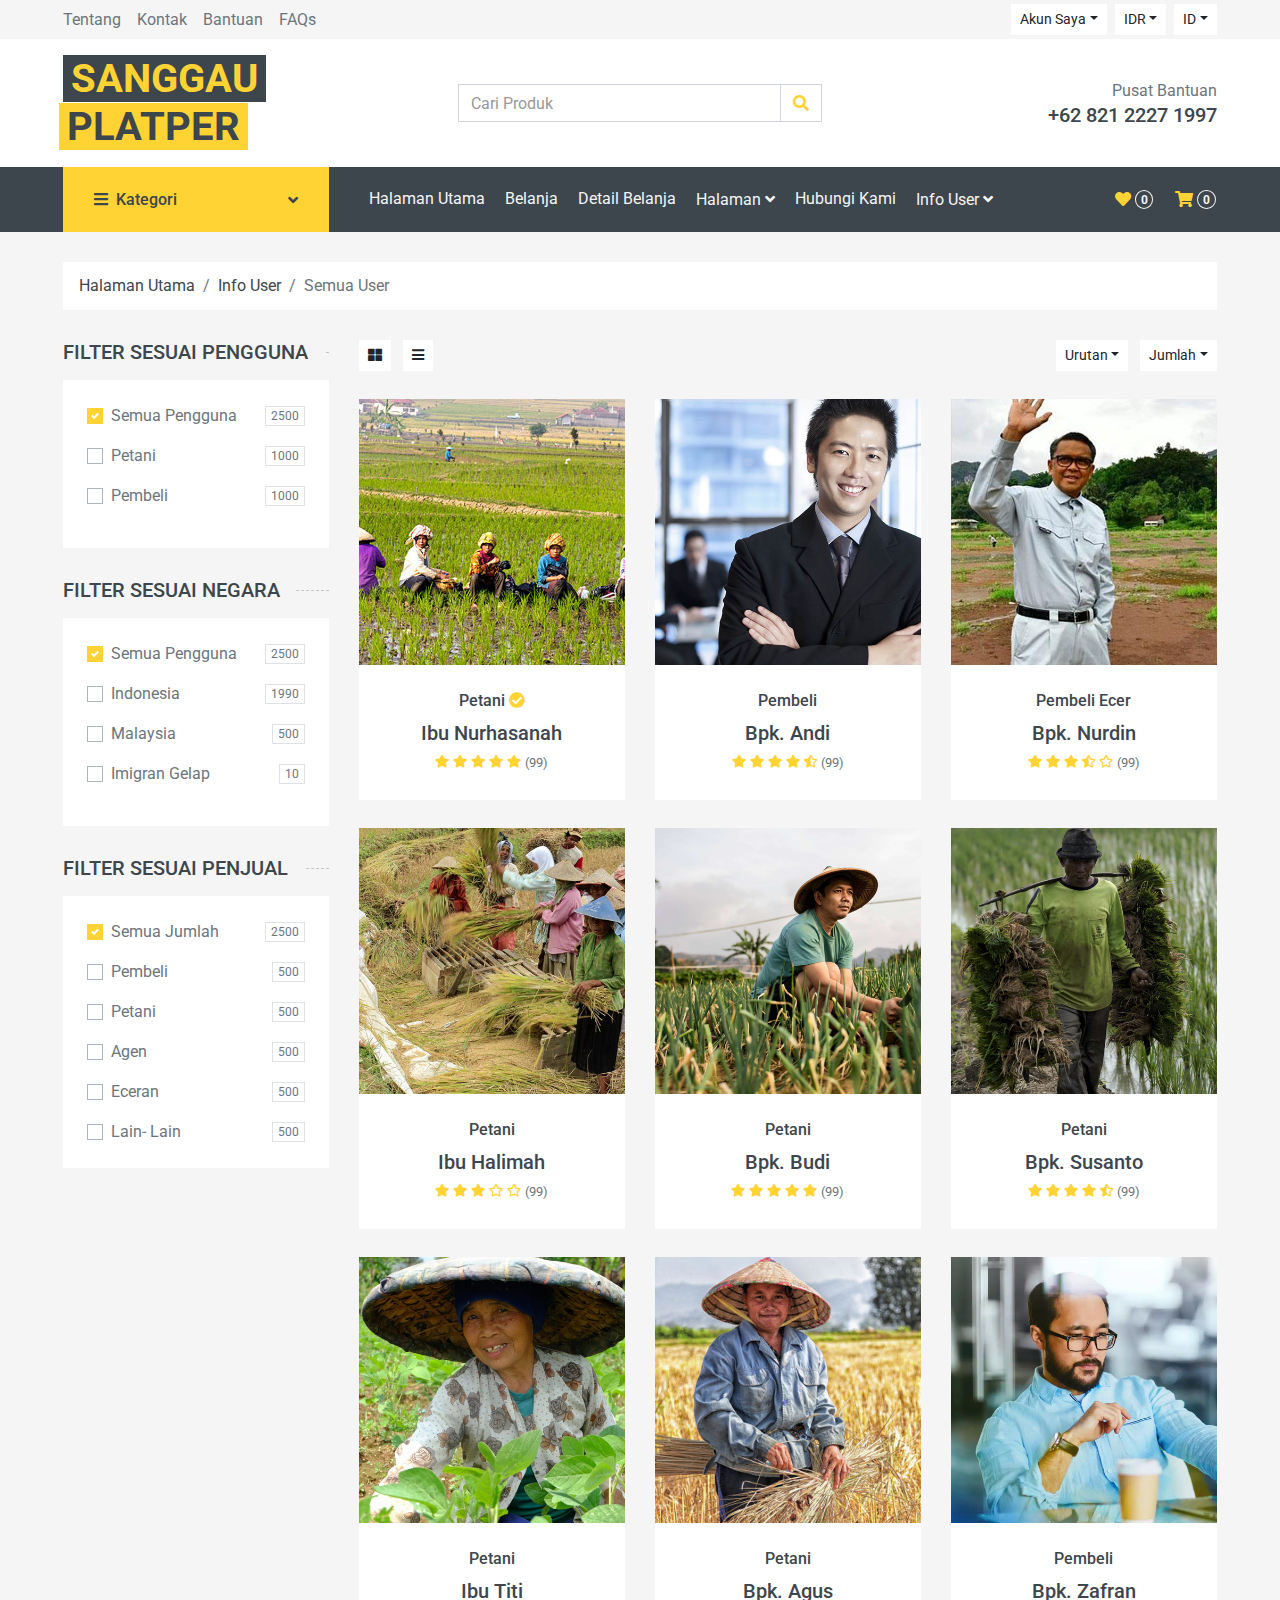
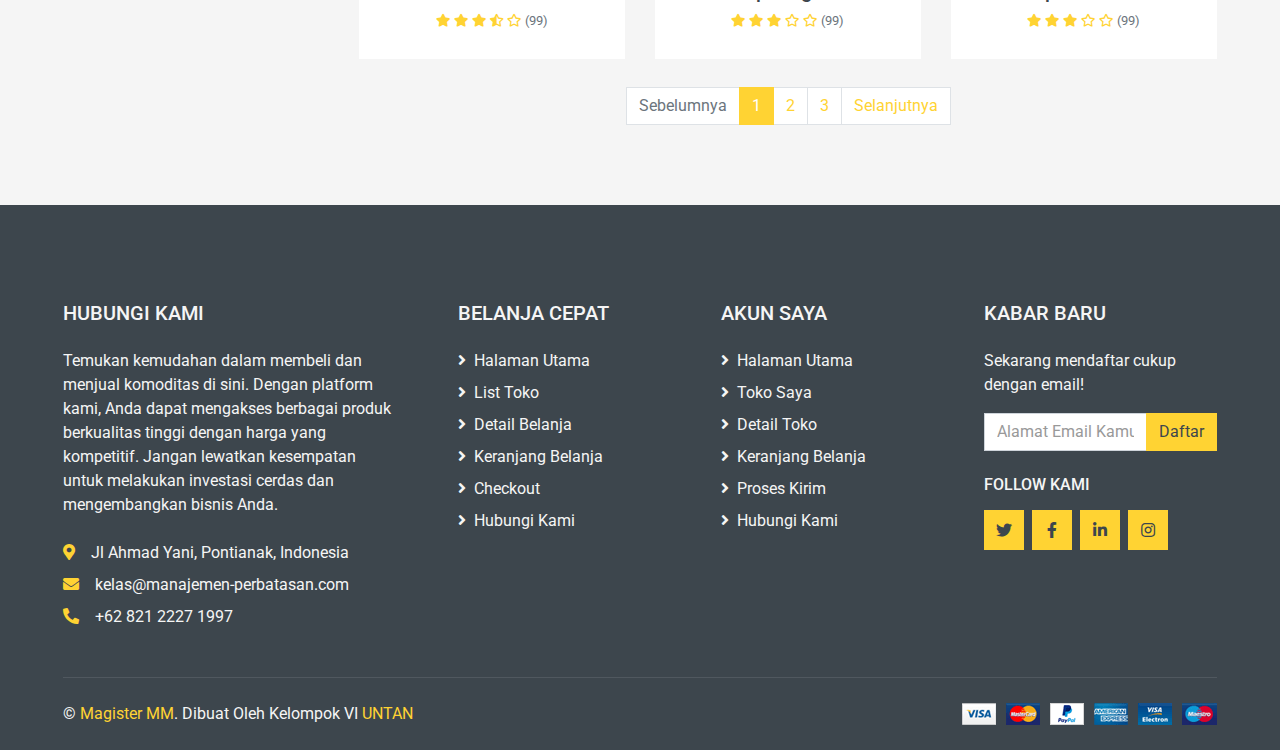
<file: user.html>
<!DOCTYPE html>
<html lang="ID">

<head>
    <meta charset="utf-8">
    <title>Platform Pertnaian Sanggau</title>
    <meta content="width=device-width, initial-scale=1.0" name="viewport">
    <meta content="Platform Pertnaian Sanggau" name="keywords">
    <meta content="Platform Pertnaian Sanggau" name="description">

    <!-- Favicon -->
    <link href="img/favicon.ico" rel="icon">

    <!-- Google Web Fonts -->
    <link rel="preconnect" href="https://fonts.gstatic.com">
    <link href="https://fonts.googleapis.com/css2?family=Roboto:wght@400;500;700&display=swap" rel="stylesheet">  

    <!-- Font Awesome -->
    <link href="https://cdnjs.cloudflare.com/ajax/libs/font-awesome/5.10.0/css/all.min.css" rel="stylesheet">

    <!-- Libraries Stylesheet -->
    <link href="lib/animate/animate.min.css" rel="stylesheet">
    <link href="lib/owlcarousel/assets/owl.carousel.min.css" rel="stylesheet">

    <!-- Customized Bootstrap Stylesheet -->
    <link href="css/style.css" rel="stylesheet">
</head>

<body>
    <!-- Topbar Start -->
    <div class="container-fluid">
        <div class="row bg-secondary py-1 px-xl-5">
            <div class="col-lg-6 d-none d-lg-block">
                <div class="d-inline-flex align-items-center h-100">
                    <a class="text-body mr-3" href="">Tentang</a>
                    <a class="text-body mr-3" href="">Kontak</a>
                    <a class="text-body mr-3" href="">Bantuan</a>
                    <a class="text-body mr-3" href="">FAQs</a>
                </div>
            </div>
            <div class="col-lg-6 text-center text-lg-right">
                <div class="d-inline-flex align-items-center">
                    <div class="btn-group">
                        <button type="button" class="btn btn-sm btn-light dropdown-toggle" data-toggle="dropdown">Akun Saya</button>
                        <div class="dropdown-menu dropdown-menu-right">
                            <button class="dropdown-item" type="button">Masuk</button>
                            <button class="dropdown-item" type="button">Daftar</button>
                        </div>
                    </div>
                    <div class="btn-group mx-2">
                        <button type="button" class="btn btn-sm btn-light dropdown-toggle" data-toggle="dropdown">IDR</button>
                        <div class="dropdown-menu dropdown-menu-right">
                            <button class="dropdown-item" type="button">RM</button>
                        </div>
                    </div>
                    <div class="btn-group">
                        <button type="button" class="btn btn-sm btn-light dropdown-toggle" data-toggle="dropdown">ID</button>
                        <div class="dropdown-menu dropdown-menu-right">
                            <button class="dropdown-item" type="button">MY</button>
                        </div>
                    </div>
                </div>
                <div class="d-inline-flex align-items-center d-block d-lg-none">
                    <a href="" class="btn px-0 ml-2">
                        <i class="fas fa-heart text-dark"></i>
                        <span class="badge text-dark border border-dark rounded-circle" style="padding-bottom: 2px;">0</span>
                    </a>
                    <a href="" class="btn px-0 ml-2">
                        <i class="fas fa-shopping-cart text-dark"></i>
                        <span class="badge text-dark border border-dark rounded-circle" style="padding-bottom: 2px;">0</span>
                    </a>
                </div>
            </div>
        </div>
        <div class="row align-items-center bg-light py-3 px-xl-5 d-none d-lg-flex">
            <div class="col-lg-4">
                <a href="" class="text-decoration-none">
                    <span class="h1 text-uppercase text-primary bg-dark px-2">Sanggau</span>
                    <span class="h1 text-uppercase text-dark bg-primary px-2 ml-n1">Platper</span>
                </a>
            </div>
            <div class="col-lg-4 col-6 text-left">
                <form action="">
                    <div class="input-group">
                        <input type="text" class="form-control" placeholder="Cari Produk">
                        <div class="input-group-append">
                            <span class="input-group-text bg-transparent text-primary">
                                <i class="fa fa-search"></i>
                            </span>
                        </div>
                    </div>
                </form>
            </div>
            <div class="col-lg-4 col-6 text-right">
                <p class="m-0">Pusat Bantuan</p>
                <h5 class="m-0">+62 821 2227 1997</h5>
            </div>
        </div>
    </div>
    <!-- Topbar End -->


    <!-- Navbar Start -->
    <div class="container-fluid bg-dark mb-30">
        <div class="row px-xl-5">
            <div class="col-lg-3 d-none d-lg-block">
                <a class="btn d-flex align-items-center justify-content-between bg-primary w-100" data-toggle="collapse" href="#navbar-vertical" style="height: 65px; padding: 0 30px;">
                    <h6 class="text-dark m-0"><i class="fa fa-bars mr-2"></i>Kategori</h6>
                    <i class="fa fa-angle-down text-dark"></i>
                </a>
                <nav class="collapse position-absolute navbar navbar-vertical navbar-light align-items-start p-0 bg-light" id="navbar-vertical" style="width: calc(100% - 30px); z-index: 999;">
                    <div class="navbar-nav w-100">
                        <div class="nav-item dropdown dropright">
                            <a href="#" class="nav-link dropdown-toggle" data-toggle="dropdown">Info User <i class="fa fa-angle-right float-right mt-1"></i></a>
                            <div class="dropdown-menu position-absolute rounded-0 border-0 m-0">
                                <a href="user.html" class="dropdown-item">Semua User</a>
                                <a href="user.html" class="dropdown-item">Data Petani</a>
                                <a href="user.html" class="dropdown-item">Data Pembeli</a>
                                <a href="upload.html" class="dropdown-item">Verifikasi Data Pengguna</a>
                            </div>
                        </div>
                        <a href="" class="nav-item nav-link">Padi</a>
                        <a href="" class="nav-item nav-link">Jagung</a>
                        <a href="" class="nav-item nav-link">Karet</a>
                        <a href="" class="nav-item nav-link">Kelapa</a>
                        <a href="" class="nav-item nav-link">Coklat</a>
                        <a href="" class="nav-item nav-link">Kopi</a>
                        <a href="" class="nav-item nav-link">Sayur- Sayuran</a>
                        <a href="" class="nav-item nav-link">Buah- Buahan</a>
                        <a href="" class="nav-item nav-link">Produk Laut</a>
                    </div>
                </nav>
            </div>
            <div class="col-lg-9">
                <nav class="navbar navbar-expand-lg bg-dark navbar-dark py-3 py-lg-0 px-0">
                    <a href="" class="text-decoration-none d-block d-lg-none">
                        <span class="h1 text-uppercase text-dark bg-light px-2">Sanggau</span>
                        <span class="h1 text-uppercase text-light bg-primary px-2 ml-n1">Platper</span>
                    </a>
                    <button type="button" class="navbar-toggler" data-toggle="collapse" data-target="#navbarCollapse">
                        <span class="navbar-toggler-icon"></span>
                    </button>
                    <div class="collapse navbar-collapse justify-content-between" id="navbarCollapse">
                        <div class="navbar-nav mr-auto py-0">
                            <a href="index.html" class="nav-item nav-link">Halaman Utama</a>
                            <a href="shop.html" class="nav-item nav-link">Belanja</a>
                            <a href="detail.html" class="nav-item nav-link">Detail Belanja</a>
                            <div class="nav-item dropdown">
                                <a href="#" class="nav-link dropdown-toggle" data-toggle="dropdown">Halaman <i class="fa fa-angle-down mt-1"></i></a>
                                <div class="dropdown-menu bg-primary rounded-0 border-0 m-0">
                                    <a href="cart.html" class="dropdown-item">Keranjang Belanja</a>
                                    <a href="checkout.html" class="dropdown-item">Checkout</a>
                                </div>
                            </div>
                            <a href="contact.html" class="nav-item nav-link">Hubungi Kami</a>
                        <div class="nav-item dropdown">
                            <a href="#" class="nav-link dropdown-toggle" data-toggle="dropdown">Info User <i class="fa fa-angle-down mt-1"></i></a>
                            <div class="dropdown-menu bg-primary rounded-0 border-0 m-0">
                                <a href="user.html" class="dropdown-item active">Semua User</a>
                                <a href="user.html" class="dropdown-item">Data Petani</a>
                                <a href="user.html" class="dropdown-item">Data Pembeli</a>
                                <a href="upload.html" class="dropdown-item">Verifikasi Data Pengguna</a>
                            </div>
                        </div>
                    </div>
                        <div class="navbar-nav ml-auto py-0 d-none d-lg-block">
                            <a href="" class="btn px-0">
                                <i class="fas fa-heart text-primary"></i>
                                <span class="badge text-secondary border border-secondary rounded-circle" style="padding-bottom: 2px;">0</span>
                            </a>
                            <a href="" class="btn px-0 ml-3">
                                <i class="fas fa-shopping-cart text-primary"></i>
                                <span class="badge text-secondary border border-secondary rounded-circle" style="padding-bottom: 2px;">0</span>
                            </a>
                        </div>
                    </div>
                </nav>
            </div>
        </div>
    </div>
    <!-- Navbar End -->


    <!-- Breadcrumb Start -->
    <div class="container-fluid">
        <div class="row px-xl-5">
            <div class="col-12">
                <nav class="breadcrumb bg-light mb-30">
                    <a class="breadcrumb-item text-dark" href="#">Halaman Utama</a>
                    <a class="breadcrumb-item text-dark" href="#">Info User</a>
                    <span class="breadcrumb-item active">Semua User</span>
                </nav>
            </div>
        </div>
    </div>
    <!-- Breadcrumb End -->


    <!-- Shop Start -->
    <div class="container-fluid">
        <div class="row px-xl-5">
            <!-- Shop Sidebar Start -->
            <div class="col-lg-3 col-md-4">
                <!-- Price Start -->
                <h5 class="section-title position-relative text-uppercase mb-3"><span class="bg-secondary pr-3">Filter Sesuai Pengguna</span></h5>
                <div class="bg-light p-4 mb-30">
                    <form>
                        <div class="custom-control custom-checkbox d-flex align-items-center justify-content-between mb-3">
                            <input type="checkbox" class="custom-control-input" checked id="price-all">
                            <label class="custom-control-label" for="price-all">Semua Pengguna</label>
                            <span class="badge border font-weight-normal">2500</span>
                        </div>
                        <div class="custom-control custom-checkbox d-flex align-items-center justify-content-between mb-3">
                            <input type="checkbox" class="custom-control-input" id="price-1">
                            <label class="custom-control-label" for="price-1">Petani</label>
                            <span class="badge border font-weight-normal">1000</span>
                        </div>
                        <div class="custom-control custom-checkbox d-flex align-items-center justify-content-between mb-3">
                            <input type="checkbox" class="custom-control-input" id="price-2">
                            <label class="custom-control-label" for="price-2">Pembeli</label>
                            <span class="badge border font-weight-normal">1000</span>
                        </div>
                    </form>
                </div>
                <!-- Price End -->
                
                <!-- Color Start -->
                <h5 class="section-title position-relative text-uppercase mb-3"><span class="bg-secondary pr-3">Filter Sesuai Negara</span></h5>
                <div class="bg-light p-4 mb-30">
                    <form>
                        <div class="custom-control custom-checkbox d-flex align-items-center justify-content-between mb-3">
                            <input type="checkbox" class="custom-control-input" checked id="color-all">
                            <label class="custom-control-label" for="color-all">Semua Pengguna</label>
                            <span class="badge border font-weight-normal">2500</span>
                        </div>
                        <div class="custom-control custom-checkbox d-flex align-items-center justify-content-between mb-3">
                            <input type="checkbox" class="custom-control-input" id="color-1">
                            <label class="custom-control-label" for="color-1">Indonesia</label>
                            <span class="badge border font-weight-normal">1990</span>
                        </div>
                        <div class="custom-control custom-checkbox d-flex align-items-center justify-content-between mb-3">
                            <input type="checkbox" class="custom-control-input" id="color-2">
                            <label class="custom-control-label" for="color-2">Malaysia</label>
                            <span class="badge border font-weight-normal">500</span>
                        </div>
                        <div class="custom-control custom-checkbox d-flex align-items-center justify-content-between mb-3">
                            <input type="checkbox" class="custom-control-input" id="color-3">
                            <label class="custom-control-label" for="color-3">Imigran Gelap</label>
                            <span class="badge border font-weight-normal">10</span>
                        </div>
                    </form>
                </div>
                <!-- Color End -->

                <!-- Size Start -->
                <h5 class="section-title position-relative text-uppercase mb-3"><span class="bg-secondary pr-3">Filter Sesuai Penjual</span></h5>
                <div class="bg-light p-4 mb-30">
                    <form>
                        <div class="custom-control custom-checkbox d-flex align-items-center justify-content-between mb-3">
                            <input type="checkbox" class="custom-control-input" checked id="size-all">
                            <label class="custom-control-label" for="size-all">Semua Jumlah</label>
                            <span class="badge border font-weight-normal">2500</span>
                        </div>
                        <div class="custom-control custom-checkbox d-flex align-items-center justify-content-between mb-3">
                            <input type="checkbox" class="custom-control-input" id="size-1">
                            <label class="custom-control-label" for="size-1">Pembeli</label>
                            <span class="badge border font-weight-normal">500</span>
                        </div>
                        <div class="custom-control custom-checkbox d-flex align-items-center justify-content-between mb-3">
                            <input type="checkbox" class="custom-control-input" id="size-2">
                            <label class="custom-control-label" for="size-2">Petani</label>
                            <span class="badge border font-weight-normal">500</span>
                        </div>
                        <div class="custom-control custom-checkbox d-flex align-items-center justify-content-between mb-3">
                            <input type="checkbox" class="custom-control-input" id="size-3">
                            <label class="custom-control-label" for="size-3">Agen</label>
                            <span class="badge border font-weight-normal">500</span>
                        </div>
                        <div class="custom-control custom-checkbox d-flex align-items-center justify-content-between mb-3">
                            <input type="checkbox" class="custom-control-input" id="size-4">
                            <label class="custom-control-label" for="size-4">Eceran</label>
                            <span class="badge border font-weight-normal">500</span>
                        </div>
                        <div class="custom-control custom-checkbox d-flex align-items-center justify-content-between">
                            <input type="checkbox" class="custom-control-input" id="size-5">
                            <label class="custom-control-label" for="size-5">Lain- Lain</label>
                            <span class="badge border font-weight-normal">500</span>
                        </div>
                    </form>
                </div>
                <!-- Size End -->
            </div>
            <!-- Shop Sidebar End -->


            <!-- Shop Product Start -->
            <div class="col-lg-9 col-md-8">
                <div class="row pb-3">
                    <div class="col-12 pb-1">
                        <div class="d-flex align-items-center justify-content-between mb-4">
                            <div>
                                <button class="btn btn-sm btn-light"><i class="fa fa-th-large"></i></button>
                                <button class="btn btn-sm btn-light ml-2"><i class="fa fa-bars"></i></button>
                            </div>
                            <div class="ml-2">
                                <div class="btn-group">
                                    <button type="button" class="btn btn-sm btn-light dropdown-toggle" data-toggle="dropdown">Urutan</button>
                                    <div class="dropdown-menu dropdown-menu-right">
                                        <a class="dropdown-item" href="#">Terbaru</a>
                                        <a class="dropdown-item" href="#">Popularitas</a>
                                        <a class="dropdown-item" href="#">Terbaik</a>
                                    </div>
                                </div>
                                <div class="btn-group ml-2">
                                    <button type="button" class="btn btn-sm btn-light dropdown-toggle" data-toggle="dropdown">Jumlah</button>
                                    <div class="dropdown-menu dropdown-menu-right">
                                        <a class="dropdown-item" href="#">10</a>
                                        <a class="dropdown-item" href="#">20</a>
                                        <a class="dropdown-item" href="#">30</a>
                                    </div>
                                </div>
                            </div>
                        </div>
                    </div>
                    <div class="col-lg-4 col-md-6 col-sm-6 pb-1">
                        <div class="product-item bg-light mb-4">
                            <div class="product-img position-relative overflow-hidden">
                                <img class="img-fluid w-100" src="img/user-1.jpg" alt="">
                                <div class="product-action">
                                    <a class="btn btn-outline-dark btn-square" href=""><i class="fa fa-phone"></i></a>
                                    <a class="btn btn-outline-dark btn-square" href=""><i class="fa fa-search"></i></a>
                                </div>
                            </div>
                            <div class="text-center py-4">
                                <a class="h6 text-decoration-none text-truncate" href="https://www.google.com"  >Petani</a>
                                <a href="https://www.google.com" class="fa fa-check-circle"> </a>
                                <div class="d-flex align-items-center justify-content-center mt-2">
                                    <h5>Ibu Nurhasanah</h5>
                                </div>
                                <div class="d-flex align-items-center justify-content-center mb-1">
                                    <small class="fa fa-star text-primary mr-1"></small>
                                    <small class="fa fa-star text-primary mr-1"></small>
                                    <small class="fa fa-star text-primary mr-1"></small>
                                    <small class="fa fa-star text-primary mr-1"></small>
                                    <small class="fa fa-star text-primary mr-1"></small>
                                    <small>(99)</small>
                                </div>
                            </div>
                        </div>
                    </div>
                    <div class="col-lg-4 col-md-6 col-sm-6 pb-1">
                        <div class="product-item bg-light mb-4">
                            <div class="product-img position-relative overflow-hidden">
                                <img class="img-fluid w-100" src="img/user-2.jpg" alt="">
                                <div class="product-action">
                                    <a class="btn btn-outline-dark btn-square" href=""><i class="fa fa-phone"></i></a>
                                    <a class="btn btn-outline-dark btn-square" href=""><i class="fa fa-search"></i></a>
                                </div>
                            </div>
                            <div class="text-center py-4">
                                <a class="h6 text-decoration-none text-truncate" href="">Pembeli</a>
                                <div class="d-flex align-items-center justify-content-center mt-2">
                                    <h5>Bpk. Andi</h5>
                                </div>
                                <div class="d-flex align-items-center justify-content-center mb-1">
                                    <small class="fa fa-star text-primary mr-1"></small>
                                    <small class="fa fa-star text-primary mr-1"></small>
                                    <small class="fa fa-star text-primary mr-1"></small>
                                    <small class="fa fa-star text-primary mr-1"></small>
                                    <small class="fa fa-star-half-alt text-primary mr-1"></small>
                                    <small>(99)</small>
                                </div>
                            </div>
                        </div>
                    </div>
                    <div class="col-lg-4 col-md-6 col-sm-6 pb-1">
                        <div class="product-item bg-light mb-4">
                            <div class="product-img position-relative overflow-hidden">
                                <img class="img-fluid w-100" src="img/user-3.jpg" alt="">
                                <div class="product-action">
                                    <a class="btn btn-outline-dark btn-square" href=""><i class="fa fa-phone"></i></a>
                                    <a class="btn btn-outline-dark btn-square" href=""><i class="fa fa-search"></i></a>
                                </div>
                            </div>
                            <div class="text-center py-4">
                                <a class="h6 text-decoration-none text-truncate" href="">Pembeli Ecer</a>
                                <div class="d-flex align-items-center justify-content-center mt-2">
                                    <h5>Bpk. Nurdin</h5>
                                </div>
                                <div class="d-flex align-items-center justify-content-center mb-1">
                                    <small class="fa fa-star text-primary mr-1"></small>
                                    <small class="fa fa-star text-primary mr-1"></small>
                                    <small class="fa fa-star text-primary mr-1"></small>
                                    <small class="fa fa-star-half-alt text-primary mr-1"></small>
                                    <small class="far fa-star text-primary mr-1"></small>
                                    <small>(99)</small>
                                </div>
                            </div>
                        </div>
                    </div>
                    <div class="col-lg-4 col-md-6 col-sm-6 pb-1">
                        <div class="product-item bg-light mb-4">
                            <div class="product-img position-relative overflow-hidden">
                                <img class="img-fluid w-100" src="img/user-4.jpg" alt="">
                                <div class="product-action">
                                    <a class="btn btn-outline-dark btn-square" href=""><i class="fa fa-phone"></i></a>
                                    <a class="btn btn-outline-dark btn-square" href=""><i class="fa fa-search"></i></a>
                                </div>
                            </div>
                            <div class="text-center py-4">
                                <a class="h6 text-decoration-none text-truncate" href="">Petani</a>
                                <div class="d-flex align-items-center justify-content-center mt-2">
                                    <h5>Ibu Halimah</h5>
                                </div>
                                <div class="d-flex align-items-center justify-content-center mb-1">
                                    <small class="fa fa-star text-primary mr-1"></small>
                                    <small class="fa fa-star text-primary mr-1"></small>
                                    <small class="fa fa-star text-primary mr-1"></small>
                                    <small class="far fa-star text-primary mr-1"></small>
                                    <small class="far fa-star text-primary mr-1"></small>
                                    <small>(99)</small>
                                </div>
                            </div>
                        </div>
                    </div>
                    <div class="col-lg-4 col-md-6 col-sm-6 pb-1">
                        <div class="product-item bg-light mb-4">
                            <div class="product-img position-relative overflow-hidden">
                                <img class="img-fluid w-100" src="img/user-5.jpg" alt="">
                                <div class="product-action">
                                    <a class="btn btn-outline-dark btn-square" href=""><i class="fa fa-phone"></i></a>
                                    <a class="btn btn-outline-dark btn-square" href=""><i class="fa fa-search"></i></a>
                                </div>
                            </div>
                            <div class="text-center py-4">
                                <a class="h6 text-decoration-none text-truncate" href="">Petani</a>
                                <div class="d-flex align-items-center justify-content-center mt-2">
                                    <h5>Bpk. Budi</h5>
                                </div>
                                <div class="d-flex align-items-center justify-content-center mb-1">
                                    <small class="fa fa-star text-primary mr-1"></small>
                                    <small class="fa fa-star text-primary mr-1"></small>
                                    <small class="fa fa-star text-primary mr-1"></small>
                                    <small class="fa fa-star text-primary mr-1"></small>
                                    <small class="fa fa-star text-primary mr-1"></small>
                                    <small>(99)</small>
                                </div>
                            </div>
                        </div>
                    </div>
                    <div class="col-lg-4 col-md-6 col-sm-6 pb-1">
                        <div class="product-item bg-light mb-4">
                            <div class="product-img position-relative overflow-hidden">
                                <img class="img-fluid w-100" src="img/user-6.jpg" alt="">
                                <div class="product-action">
                                    <a class="btn btn-outline-dark btn-square" href=""><i class="fa fa-phone"></i></a>
                                    <a class="btn btn-outline-dark btn-square" href=""><i class="fa fa-search"></i></a>
                                </div>
                            </div>
                            <div class="text-center py-4">
                                <a class="h6 text-decoration-none text-truncate" href="">Petani</a>
                                <div class="d-flex align-items-center justify-content-center mt-2">
                                    <h5>Bpk. Susanto</h5>
                                </div>
                                <div class="d-flex align-items-center justify-content-center mb-1">
                                    <small class="fa fa-star text-primary mr-1"></small>
                                    <small class="fa fa-star text-primary mr-1"></small>
                                    <small class="fa fa-star text-primary mr-1"></small>
                                    <small class="fa fa-star text-primary mr-1"></small>
                                    <small class="fa fa-star-half-alt text-primary mr-1"></small>
                                    <small>(99)</small>
                                </div>
                            </div>
                        </div>
                    </div>
                    <div class="col-lg-4 col-md-6 col-sm-6 pb-1">
                        <div class="product-item bg-light mb-4">
                            <div class="product-img position-relative overflow-hidden">
                                <img class="img-fluid w-100" src="img/user-7.jpg" alt="">
                                <div class="product-action">
                                    <a class="btn btn-outline-dark btn-square" href=""><i class="fa fa-phone"></i></a>
                                    <a class="btn btn-outline-dark btn-square" href=""><i class="fa fa-search"></i></a>
                                </div>
                            </div>
                            <div class="text-center py-4">
                                <a class="h6 text-decoration-none text-truncate" href="">Petani</a>
                                <div class="d-flex align-items-center justify-content-center mt-2">
                                    <h5>Ibu Titi</h5>
                                </div>
                                <div class="d-flex align-items-center justify-content-center mb-1">
                                    <small class="fa fa-star text-primary mr-1"></small>
                                    <small class="fa fa-star text-primary mr-1"></small>
                                    <small class="fa fa-star text-primary mr-1"></small>
                                    <small class="fa fa-star-half-alt text-primary mr-1"></small>
                                    <small class="far fa-star text-primary mr-1"></small>
                                    <small>(99)</small>
                                </div>
                            </div>
                        </div>
                    </div>
                    <div class="col-lg-4 col-md-6 col-sm-6 pb-1">
                        <div class="product-item bg-light mb-4">
                            <div class="product-img position-relative overflow-hidden">
                                <img class="img-fluid w-100" src="img/user-8.jpg" alt="">
                                <div class="product-action">
                                    <a class="btn btn-outline-dark btn-square" href=""><i class="fa fa-phone"></i></a>
                                    <a class="btn btn-outline-dark btn-square" href=""><i class="fa fa-search"></i></a>
                                </div>
                            </div>
                            <div class="text-center py-4">
                                <a class="h6 text-decoration-none text-truncate" href="">Petani</a>
                                <div class="d-flex align-items-center justify-content-center mt-2">
                                    <h5>Bpk. Agus</h5>
                                </div>
                                <div class="d-flex align-items-center justify-content-center mb-1">
                                    <small class="fa fa-star text-primary mr-1"></small>
                                    <small class="fa fa-star text-primary mr-1"></small>
                                    <small class="fa fa-star text-primary mr-1"></small>
                                    <small class="far fa-star text-primary mr-1"></small>
                                    <small class="far fa-star text-primary mr-1"></small>
                                    <small>(99)</small>
                                </div>
                            </div>
                        </div>
                    </div>
                    <div class="col-lg-4 col-md-6 col-sm-6 pb-1">
                        <div class="product-item bg-light mb-4">
                            <div class="product-img position-relative overflow-hidden">
                                <img class="img-fluid w-100" src="img/user-9.jpg" alt="">
                                <div class="product-action">
                                    <a class="btn btn-outline-dark btn-square" href=""><i class="fa fa-phone"></i></a>
                                    <a class="btn btn-outline-dark btn-square" href=""><i class="fa fa-search"></i></a>
                                </div>
                            </div>
                            <div class="text-center py-4">
                                <a class="h6 text-decoration-none text-truncate" href="">Pembeli</a>
                                <div class="d-flex align-items-center justify-content-center mt-2">
                                    <h5>Bpk. Zafran</h5>
                                </div>
                                <div class="d-flex align-items-center justify-content-center mb-1">
                                    <small class="fa fa-star text-primary mr-1"></small>
                                    <small class="fa fa-star text-primary mr-1"></small>
                                    <small class="fa fa-star text-primary mr-1"></small>
                                    <small class="far fa-star text-primary mr-1"></small>
                                    <small class="far fa-star text-primary mr-1"></small>
                                    <small>(99)</small>
                                </div>
                            </div>
                        </div>
                    </div>
                    <div class="col-12">
                        <nav>
                          <ul class="pagination justify-content-center">
                            <li class="page-item disabled"><a class="page-link" href="#">Sebelumnya</span></a></li>
                            <li class="page-item active"><a class="page-link" href="#">1</a></li>
                            <li class="page-item"><a class="page-link" href="#">2</a></li>
                            <li class="page-item"><a class="page-link" href="#">3</a></li>
                            <li class="page-item"><a class="page-link" href="#">Selanjutnya</a></li>
                          </ul>
                        </nav>
                    </div>
                </div>
            </div>
            <!-- Shop Product End -->
        </div>
    </div>
    <!-- Shop End -->


    <!-- Footer Start -->
    <div class="container-fluid bg-dark text-secondary mt-5 pt-5">
        <div class="row px-xl-5 pt-5">
            <div class="col-lg-4 col-md-12 mb-5 pr-3 pr-xl-5">
                <h5 class="text-secondary text-uppercase mb-4">Hubungi Kami</h5>
                <p class="mb-4">Temukan kemudahan dalam membeli dan menjual komoditas di sini. Dengan platform kami, Anda dapat mengakses berbagai produk berkualitas tinggi dengan harga yang kompetitif. Jangan lewatkan kesempatan untuk melakukan investasi cerdas dan mengembangkan bisnis Anda.</p>
                <p class="mb-2"><i class="fa fa-map-marker-alt text-primary mr-3"></i>Jl Ahmad Yani, Pontianak, Indonesia</p>
                <p class="mb-2"><i class="fa fa-envelope text-primary mr-3"></i>kelas@manajemen-perbatasan.com</p>
                <p class="mb-0"><i class="fa fa-phone-alt text-primary mr-3"></i>+62 821 2227 1997</p>
            </div>
            <div class="col-lg-8 col-md-12">
                <div class="row">
                    <div class="col-md-4 mb-5">
                        <h5 class="text-secondary text-uppercase mb-4">Belanja Cepat</h5>
                        <div class="d-flex flex-column justify-content-start">
                            <a class="text-secondary mb-2" href="#"><i class="fa fa-angle-right mr-2"></i>Halaman Utama</a>
                            <a class="text-secondary mb-2" href="#"><i class="fa fa-angle-right mr-2"></i>List Toko</a>
                            <a class="text-secondary mb-2" href="#"><i class="fa fa-angle-right mr-2"></i>Detail Belanja</a>
                            <a class="text-secondary mb-2" href="#"><i class="fa fa-angle-right mr-2"></i>Keranjang Belanja</a>
                            <a class="text-secondary mb-2" href="#"><i class="fa fa-angle-right mr-2"></i>Checkout</a>
                            <a class="text-secondary" href="#"><i class="fa fa-angle-right mr-2"></i>Hubungi Kami</a>
                        </div>
                    </div>
                    <div class="col-md-4 mb-5">
                        <h5 class="text-secondary text-uppercase mb-4">Akun Saya</h5>
                        <div class="d-flex flex-column justify-content-start">
                            <a class="text-secondary mb-2" href="#"><i class="fa fa-angle-right mr-2"></i>Halaman Utama</a>
                            <a class="text-secondary mb-2" href="#"><i class="fa fa-angle-right mr-2"></i>Toko Saya</a>
                            <a class="text-secondary mb-2" href="#"><i class="fa fa-angle-right mr-2"></i>Detail Toko</a>
                            <a class="text-secondary mb-2" href="#"><i class="fa fa-angle-right mr-2"></i>Keranjang Belanja</a>
                            <a class="text-secondary mb-2" href="#"><i class="fa fa-angle-right mr-2"></i>Proses Kirim</a>
                            <a class="text-secondary" href="#"><i class="fa fa-angle-right mr-2"></i>Hubungi Kami</a>
                        </div>
                    </div>
                    <div class="col-md-4 mb-5">
                        <h5 class="text-secondary text-uppercase mb-4">Kabar Baru</h5>
                        <p>Sekarang mendaftar cukup dengan email!</p>
                        <form action="">
                            <div class="input-group">
                                <input type="text" class="form-control" placeholder="Alamat Email Kamu">
                                <div class="input-group-append">
                                    <button class="btn btn-primary">Daftar</button>
                                </div>
                            </div>
                        </form>
                        <h6 class="text-secondary text-uppercase mt-4 mb-3">Follow Kami</h6>
                        <div class="d-flex">
                            <a class="btn btn-primary btn-square mr-2" href="#"><i class="fab fa-twitter"></i></a>
                            <a class="btn btn-primary btn-square mr-2" href="#"><i class="fab fa-facebook-f"></i></a>
                            <a class="btn btn-primary btn-square mr-2" href="https://www.linkedin.com/in/venufitratama/"><i class="fab fa-linkedin-in"></i></a>
                            <a class="btn btn-primary btn-square" href="#"><i class="fab fa-instagram"></i></a>
                        </div>
                    </div>
                </div>
            </div>
        </div>
        <div class="row border-top mx-xl-5 py-4" style="border-color: rgba(256, 256, 256, .1) !important;">
            <div class="col-md-6 px-xl-0">
                <p class="mb-md-0 text-center text-md-left text-secondary">
                    &copy; <a class="text-primary" href="#">Magister MM</a>. Dibuat Oleh Kelompok
                    VI
                    <a class="text-primary" href="https://untan.ac.id">UNTAN</a>
                </p>
            </div>
            <div class="col-md-6 px-xl-0 text-center text-md-right">
                <img class="img-fluid" src="img/payments.png" alt="">
            </div>
        </div>
    </div>
    <!-- Footer End -->


    <!-- Back to Top -->
    <a href="#" class="btn btn-primary back-to-top"><i class="fa fa-angle-double-up"></i></a>


    <!-- JavaScript Libraries -->
    <script src="https://code.jquery.com/jquery-3.4.1.min.js"></script>
    <script src="https://stackpath.bootstrapcdn.com/bootstrap/4.4.1/js/bootstrap.bundle.min.js"></script>
    <script src="lib/easing/easing.min.js"></script>
    <script src="lib/owlcarousel/owl.carousel.min.js"></script>

    <!-- Contact Javascript File -->
    <script src="mail/jqBootstrapValidation.min.js"></script>
    <script src="mail/contact.js"></script>

    <!-- Template Javascript -->
    <script src="js/main.js"></script>
</body>

</html>
</file>
<file: css/style.css>
/******* Bootstrap Theming ********/
/*!
 * Bootstrap v4.5.3 (https://getbootstrap.com/)
 * Copyright 2011-2020 The Bootstrap Authors
 * Copyright 2011-2020 Twitter, Inc.
 * Licensed under MIT (https://github.com/twbs/bootstrap/blob/main/LICENSE)
 */
:root {
  --blue: #007bff;
  --indigo: #6610f2;
  --purple: #6f42c1;
  --pink: #e83e8c;
  --red: #dc3545;
  --orange: #fd7e14;
  --yellow: #ffc107;
  --green: #28a745;
  --teal: #20c997;
  --cyan: #17a2b8;
  --white: #fff;
  --gray: #6c757d;
  --gray-dark: #343a40;
  --primary: #FFD333;
  --secondary: #F5F5F5;
  --success: #28a745;
  --info: #17a2b8;
  --warning: #ffc107;
  --danger: #dc3545;
  --light: #FFFFFF;
  --dark: #3D464D;
  --breakpoint-xs: 0;
  --breakpoint-sm: 576px;
  --breakpoint-md: 768px;
  --breakpoint-lg: 992px;
  --breakpoint-xl: 1200px;
  --font-family-sans-serif: "Roboto", sans-serif;
  --font-family-monospace: SFMono-Regular, Menlo, Monaco, Consolas, "Liberation Mono", "Courier New", monospace;
}

*,
*::before,
*::after {
  box-sizing: border-box;
}

html {
  font-family: sans-serif;
  line-height: 1.15;
  -webkit-text-size-adjust: 100%;
  -webkit-tap-highlight-color: rgba(0, 0, 0, 0);
}

article, aside, figcaption, figure, footer, header, hgroup, main, nav, section {
  display: block;
}

body {
  margin: 0;
  font-family: "Roboto", sans-serif;
  font-size: 1rem;
  font-weight: 400;
  line-height: 1.5;
  color: #6C757D;
  text-align: left;
  background-color: #F5F5F5;
}

[tabindex="-1"]:focus:not(:focus-visible) {
  outline: 0 !important;
}

hr {
  box-sizing: content-box;
  height: 0;
  overflow: visible;
}

h1, h2, h3, h4, h5, h6 {
  margin-top: 0;
  margin-bottom: 0.5rem;
}

p {
  margin-top: 0;
  margin-bottom: 1rem;
}

abbr[title],
abbr[data-original-title] {
  text-decoration: underline;
  text-decoration: underline dotted;
  cursor: help;
  border-bottom: 0;
  text-decoration-skip-ink: none;
}

address {
  margin-bottom: 1rem;
  font-style: normal;
  line-height: inherit;
}

ol,
ul,
dl {
  margin-top: 0;
  margin-bottom: 1rem;
}

ol ol,
ul ul,
ol ul,
ul ol {
  margin-bottom: 0;
}

dt {
  font-weight: 700;
}

dd {
  margin-bottom: .5rem;
  margin-left: 0;
}

blockquote {
  margin: 0 0 1rem;
}

b,
strong {
  font-weight: bolder;
}

small {
  font-size: 80%;
}

sub,
sup {
  position: relative;
  font-size: 75%;
  line-height: 0;
  vertical-align: baseline;
}

sub {
  bottom: -.25em;
}

sup {
  top: -.5em;
}

a {
  color: #FFD333;
  text-decoration: none;
  background-color: transparent;
}

a:hover {
  color: #e6b400;
  text-decoration: underline;
}

a:not([href]):not([class]) {
  color: inherit;
  text-decoration: none;
}

a:not([href]):not([class]):hover {
  color: inherit;
  text-decoration: none;
}

pre,
code,
kbd,
samp {
  font-family: SFMono-Regular, Menlo, Monaco, Consolas, "Liberation Mono", "Courier New", monospace;
  font-size: 1em;
}

pre {
  margin-top: 0;
  margin-bottom: 1rem;
  overflow: auto;
  -ms-overflow-style: scrollbar;
}

figure {
  margin: 0 0 1rem;
}

img {
  vertical-align: middle;
  border-style: none;
}

svg {
  overflow: hidden;
  vertical-align: middle;
}

table {
  border-collapse: collapse;
}

caption {
  padding-top: 0.75rem;
  padding-bottom: 0.75rem;
  color: #6c757d;
  text-align: left;
  caption-side: bottom;
}

th {
  text-align: inherit;
  text-align: -webkit-match-parent;
}

label {
  display: inline-block;
  margin-bottom: 0.5rem;
}

button {
  border-radius: 0;
}

button:focus {
  outline: 1px dotted;
  outline: 5px auto -webkit-focus-ring-color;
}

input,
button,
select,
optgroup,
textarea {
  margin: 0;
  font-family: inherit;
  font-size: inherit;
  line-height: inherit;
}

button,
input {
  overflow: visible;
}

button,
select {
  text-transform: none;
}

[role="button"] {
  cursor: pointer;
}

select {
  word-wrap: normal;
}

button,
[type="button"],
[type="reset"],
[type="submit"] {
  -webkit-appearance: button;
}

button:not(:disabled),
[type="button"]:not(:disabled),
[type="reset"]:not(:disabled),
[type="submit"]:not(:disabled) {
  cursor: pointer;
}

button::-moz-focus-inner,
[type="button"]::-moz-focus-inner,
[type="reset"]::-moz-focus-inner,
[type="submit"]::-moz-focus-inner {
  padding: 0;
  border-style: none;
}

input[type="radio"],
input[type="checkbox"] {
  box-sizing: border-box;
  padding: 0;
}

textarea {
  overflow: auto;
  resize: vertical;
}

fieldset {
  min-width: 0;
  padding: 0;
  margin: 0;
  border: 0;
}

legend {
  display: block;
  width: 100%;
  max-width: 100%;
  padding: 0;
  margin-bottom: .5rem;
  font-size: 1.5rem;
  line-height: inherit;
  color: inherit;
  white-space: normal;
}

@media (max-width: 1200px) {
  legend {
    font-size: calc(1.275rem + 0.3vw) ;
  }
}

progress {
  vertical-align: baseline;
}

[type="number"]::-webkit-inner-spin-button,
[type="number"]::-webkit-outer-spin-button {
  height: auto;
}

[type="search"] {
  outline-offset: -2px;
  -webkit-appearance: none;
}

[type="search"]::-webkit-search-decoration {
  -webkit-appearance: none;
}

::-webkit-file-upload-button {
  font: inherit;
  -webkit-appearance: button;
}

output {
  display: inline-block;
}

summary {
  display: list-item;
  cursor: pointer;
}

template {
  display: none;
}

[hidden] {
  display: none !important;
}

h1, h2, h3, h4, h5, h6,
.h1, .h2, .h3, .h4, .h5, .h6 {
  margin-bottom: 0.5rem;
  font-weight: 500;
  line-height: 1.2;
  color: #3D464D;
}

h1, .h1 {
  font-size: 2.5rem;
}

@media (max-width: 1200px) {
  h1, .h1 {
    font-size: calc(1.375rem + 1.5vw) ;
  }
}

h2, .h2 {
  font-size: 2rem;
}

@media (max-width: 1200px) {
  h2, .h2 {
    font-size: calc(1.325rem + 0.9vw) ;
  }
}

h3, .h3 {
  font-size: 1.75rem;
}

@media (max-width: 1200px) {
  h3, .h3 {
    font-size: calc(1.3rem + 0.6vw) ;
  }
}

h4, .h4 {
  font-size: 1.5rem;
}

@media (max-width: 1200px) {
  h4, .h4 {
    font-size: calc(1.275rem + 0.3vw) ;
  }
}

h5, .h5 {
  font-size: 1.25rem;
}

h6, .h6 {
  font-size: 1rem;
}

.lead {
  font-size: 1.25rem;
  font-weight: 300;
}

.display-1 {
  font-size: 6rem;
  font-weight: 300;
  line-height: 1.2;
}

@media (max-width: 1200px) {
  .display-1 {
    font-size: calc(1.725rem + 5.7vw) ;
  }
}

.display-2 {
  font-size: 5.5rem;
  font-weight: 300;
  line-height: 1.2;
}

@media (max-width: 1200px) {
  .display-2 {
    font-size: calc(1.675rem + 5.1vw) ;
  }
}

.display-3 {
  font-size: 4.5rem;
  font-weight: 300;
  line-height: 1.2;
}

@media (max-width: 1200px) {
  .display-3 {
    font-size: calc(1.575rem + 3.9vw) ;
  }
}

.display-4 {
  font-size: 3.5rem;
  font-weight: 300;
  line-height: 1.2;
}

@media (max-width: 1200px) {
  .display-4 {
    font-size: calc(1.475rem + 2.7vw) ;
  }
}

hr {
  margin-top: 1rem;
  margin-bottom: 1rem;
  border: 0;
  border-top: 1px solid rgba(0, 0, 0, 0.1);
}

small,
.small {
  font-size: 80%;
  font-weight: 400;
}

mark,
.mark {
  padding: 0.2em;
  background-color: #fcf8e3;
}

.list-unstyled {
  padding-left: 0;
  list-style: none;
}

.list-inline {
  padding-left: 0;
  list-style: none;
}

.list-inline-item {
  display: inline-block;
}

.list-inline-item:not(:last-child) {
  margin-right: 0.5rem;
}

.initialism {
  font-size: 90%;
  text-transform: uppercase;
}

.blockquote {
  margin-bottom: 1rem;
  font-size: 1.25rem;
}

.blockquote-footer {
  display: block;
  font-size: 80%;
  color: #6c757d;
}

.blockquote-footer::before {
  content: "\2014\00A0";
}

.img-fluid {
  max-width: 100%;
  height: auto;
}

.img-thumbnail {
  padding: 0.25rem;
  background-color: #F5F5F5;
  border: 1px solid #dee2e6;
  max-width: 100%;
  height: auto;
}

.figure {
  display: inline-block;
}

.figure-img {
  margin-bottom: 0.5rem;
  line-height: 1;
}

.figure-caption {
  font-size: 90%;
  color: #6c757d;
}

code {
  font-size: 87.5%;
  color: #e83e8c;
  word-wrap: break-word;
}

a > code {
  color: inherit;
}

kbd {
  padding: 0.2rem 0.4rem;
  font-size: 87.5%;
  color: #fff;
  background-color: #212529;
}

kbd kbd {
  padding: 0;
  font-size: 100%;
  font-weight: 700;
}

pre {
  display: block;
  font-size: 87.5%;
  color: #212529;
}

pre code {
  font-size: inherit;
  color: inherit;
  word-break: normal;
}

.pre-scrollable {
  max-height: 340px;
  overflow-y: scroll;
}

.container,
.container-fluid,
.container-sm,
.container-md,
.container-lg,
.container-xl {
  width: 100%;
  padding-right: 15px;
  padding-left: 15px;
  margin-right: auto;
  margin-left: auto;
}

@media (min-width: 576px) {
  .container, .container-sm {
    max-width: 540px;
  }
}

@media (min-width: 768px) {
  .container, .container-sm, .container-md {
    max-width: 720px;
  }
}

@media (min-width: 992px) {
  .container, .container-sm, .container-md, .container-lg {
    max-width: 960px;
  }
}

@media (min-width: 1200px) {
  .container, .container-sm, .container-md, .container-lg, .container-xl {
    max-width: 1140px;
  }
}

.row {
  display: flex;
  flex-wrap: wrap;
  margin-right: -15px;
  margin-left: -15px;
}

.no-gutters {
  margin-right: 0;
  margin-left: 0;
}

.no-gutters > .col,
.no-gutters > [class*="col-"] {
  padding-right: 0;
  padding-left: 0;
}

.col-1, .col-2, .col-3, .col-4, .col-5, .col-6, .col-7, .col-8, .col-9, .col-10, .col-11, .col-12, .col,
.col-auto, .col-sm-1, .col-sm-2, .col-sm-3, .col-sm-4, .col-sm-5, .col-sm-6, .col-sm-7, .col-sm-8, .col-sm-9, .col-sm-10, .col-sm-11, .col-sm-12, .col-sm,
.col-sm-auto, .col-md-1, .col-md-2, .col-md-3, .col-md-4, .col-md-5, .col-md-6, .col-md-7, .col-md-8, .col-md-9, .col-md-10, .col-md-11, .col-md-12, .col-md,
.col-md-auto, .col-lg-1, .col-lg-2, .col-lg-3, .col-lg-4, .col-lg-5, .col-lg-6, .col-lg-7, .col-lg-8, .col-lg-9, .col-lg-10, .col-lg-11, .col-lg-12, .col-lg,
.col-lg-auto, .col-xl-1, .col-xl-2, .col-xl-3, .col-xl-4, .col-xl-5, .col-xl-6, .col-xl-7, .col-xl-8, .col-xl-9, .col-xl-10, .col-xl-11, .col-xl-12, .col-xl,
.col-xl-auto {
  position: relative;
  width: 100%;
  padding-right: 15px;
  padding-left: 15px;
}

.col {
  flex-basis: 0;
  flex-grow: 1;
  max-width: 100%;
}

.row-cols-1 > * {
  flex: 0 0 100%;
  max-width: 100%;
}

.row-cols-2 > * {
  flex: 0 0 50%;
  max-width: 50%;
}

.row-cols-3 > * {
  flex: 0 0 33.33333%;
  max-width: 33.33333%;
}

.row-cols-4 > * {
  flex: 0 0 25%;
  max-width: 25%;
}

.row-cols-5 > * {
  flex: 0 0 20%;
  max-width: 20%;
}

.row-cols-6 > * {
  flex: 0 0 16.66667%;
  max-width: 16.66667%;
}

.col-auto {
  flex: 0 0 auto;
  width: auto;
  max-width: 100%;
}

.col-1 {
  flex: 0 0 8.33333%;
  max-width: 8.33333%;
}

.col-2 {
  flex: 0 0 16.66667%;
  max-width: 16.66667%;
}

.col-3 {
  flex: 0 0 25%;
  max-width: 25%;
}

.col-4 {
  flex: 0 0 33.33333%;
  max-width: 33.33333%;
}

.col-5 {
  flex: 0 0 41.66667%;
  max-width: 41.66667%;
}

.col-6 {
  flex: 0 0 50%;
  max-width: 50%;
}

.col-7 {
  flex: 0 0 58.33333%;
  max-width: 58.33333%;
}

.col-8 {
  flex: 0 0 66.66667%;
  max-width: 66.66667%;
}

.col-9 {
  flex: 0 0 75%;
  max-width: 75%;
}

.col-10 {
  flex: 0 0 83.33333%;
  max-width: 83.33333%;
}

.col-11 {
  flex: 0 0 91.66667%;
  max-width: 91.66667%;
}

.col-12 {
  flex: 0 0 100%;
  max-width: 100%;
}

.order-first {
  order: -1;
}

.order-last {
  order: 13;
}

.order-0 {
  order: 0;
}

.order-1 {
  order: 1;
}

.order-2 {
  order: 2;
}

.order-3 {
  order: 3;
}

.order-4 {
  order: 4;
}

.order-5 {
  order: 5;
}

.order-6 {
  order: 6;
}

.order-7 {
  order: 7;
}

.order-8 {
  order: 8;
}

.order-9 {
  order: 9;
}

.order-10 {
  order: 10;
}

.order-11 {
  order: 11;
}

.order-12 {
  order: 12;
}

.offset-1 {
  margin-left: 8.33333%;
}

.offset-2 {
  margin-left: 16.66667%;
}

.offset-3 {
  margin-left: 25%;
}

.offset-4 {
  margin-left: 33.33333%;
}

.offset-5 {
  margin-left: 41.66667%;
}

.offset-6 {
  margin-left: 50%;
}

.offset-7 {
  margin-left: 58.33333%;
}

.offset-8 {
  margin-left: 66.66667%;
}

.offset-9 {
  margin-left: 75%;
}

.offset-10 {
  margin-left: 83.33333%;
}

.offset-11 {
  margin-left: 91.66667%;
}

@media (min-width: 576px) {
  .col-sm {
    flex-basis: 0;
    flex-grow: 1;
    max-width: 100%;
  }
  .row-cols-sm-1 > * {
    flex: 0 0 100%;
    max-width: 100%;
  }
  .row-cols-sm-2 > * {
    flex: 0 0 50%;
    max-width: 50%;
  }
  .row-cols-sm-3 > * {
    flex: 0 0 33.33333%;
    max-width: 33.33333%;
  }
  .row-cols-sm-4 > * {
    flex: 0 0 25%;
    max-width: 25%;
  }
  .row-cols-sm-5 > * {
    flex: 0 0 20%;
    max-width: 20%;
  }
  .row-cols-sm-6 > * {
    flex: 0 0 16.66667%;
    max-width: 16.66667%;
  }
  .col-sm-auto {
    flex: 0 0 auto;
    width: auto;
    max-width: 100%;
  }
  .col-sm-1 {
    flex: 0 0 8.33333%;
    max-width: 8.33333%;
  }
  .col-sm-2 {
    flex: 0 0 16.66667%;
    max-width: 16.66667%;
  }
  .col-sm-3 {
    flex: 0 0 25%;
    max-width: 25%;
  }
  .col-sm-4 {
    flex: 0 0 33.33333%;
    max-width: 33.33333%;
  }
  .col-sm-5 {
    flex: 0 0 41.66667%;
    max-width: 41.66667%;
  }
  .col-sm-6 {
    flex: 0 0 50%;
    max-width: 50%;
  }
  .col-sm-7 {
    flex: 0 0 58.33333%;
    max-width: 58.33333%;
  }
  .col-sm-8 {
    flex: 0 0 66.66667%;
    max-width: 66.66667%;
  }
  .col-sm-9 {
    flex: 0 0 75%;
    max-width: 75%;
  }
  .col-sm-10 {
    flex: 0 0 83.33333%;
    max-width: 83.33333%;
  }
  .col-sm-11 {
    flex: 0 0 91.66667%;
    max-width: 91.66667%;
  }
  .col-sm-12 {
    flex: 0 0 100%;
    max-width: 100%;
  }
  .order-sm-first {
    order: -1;
  }
  .order-sm-last {
    order: 13;
  }
  .order-sm-0 {
    order: 0;
  }
  .order-sm-1 {
    order: 1;
  }
  .order-sm-2 {
    order: 2;
  }
  .order-sm-3 {
    order: 3;
  }
  .order-sm-4 {
    order: 4;
  }
  .order-sm-5 {
    order: 5;
  }
  .order-sm-6 {
    order: 6;
  }
  .order-sm-7 {
    order: 7;
  }
  .order-sm-8 {
    order: 8;
  }
  .order-sm-9 {
    order: 9;
  }
  .order-sm-10 {
    order: 10;
  }
  .order-sm-11 {
    order: 11;
  }
  .order-sm-12 {
    order: 12;
  }
  .offset-sm-0 {
    margin-left: 0;
  }
  .offset-sm-1 {
    margin-left: 8.33333%;
  }
  .offset-sm-2 {
    margin-left: 16.66667%;
  }
  .offset-sm-3 {
    margin-left: 25%;
  }
  .offset-sm-4 {
    margin-left: 33.33333%;
  }
  .offset-sm-5 {
    margin-left: 41.66667%;
  }
  .offset-sm-6 {
    margin-left: 50%;
  }
  .offset-sm-7 {
    margin-left: 58.33333%;
  }
  .offset-sm-8 {
    margin-left: 66.66667%;
  }
  .offset-sm-9 {
    margin-left: 75%;
  }
  .offset-sm-10 {
    margin-left: 83.33333%;
  }
  .offset-sm-11 {
    margin-left: 91.66667%;
  }
}

@media (min-width: 768px) {
  .col-md {
    flex-basis: 0;
    flex-grow: 1;
    max-width: 100%;
  }
  .row-cols-md-1 > * {
    flex: 0 0 100%;
    max-width: 100%;
  }
  .row-cols-md-2 > * {
    flex: 0 0 50%;
    max-width: 50%;
  }
  .row-cols-md-3 > * {
    flex: 0 0 33.33333%;
    max-width: 33.33333%;
  }
  .row-cols-md-4 > * {
    flex: 0 0 25%;
    max-width: 25%;
  }
  .row-cols-md-5 > * {
    flex: 0 0 20%;
    max-width: 20%;
  }
  .row-cols-md-6 > * {
    flex: 0 0 16.66667%;
    max-width: 16.66667%;
  }
  .col-md-auto {
    flex: 0 0 auto;
    width: auto;
    max-width: 100%;
  }
  .col-md-1 {
    flex: 0 0 8.33333%;
    max-width: 8.33333%;
  }
  .col-md-2 {
    flex: 0 0 16.66667%;
    max-width: 16.66667%;
  }
  .col-md-3 {
    flex: 0 0 25%;
    max-width: 25%;
  }
  .col-md-4 {
    flex: 0 0 33.33333%;
    max-width: 33.33333%;
  }
  .col-md-5 {
    flex: 0 0 41.66667%;
    max-width: 41.66667%;
  }
  .col-md-6 {
    flex: 0 0 50%;
    max-width: 50%;
  }
  .col-md-7 {
    flex: 0 0 58.33333%;
    max-width: 58.33333%;
  }
  .col-md-8 {
    flex: 0 0 66.66667%;
    max-width: 66.66667%;
  }
  .col-md-9 {
    flex: 0 0 75%;
    max-width: 75%;
  }
  .col-md-10 {
    flex: 0 0 83.33333%;
    max-width: 83.33333%;
  }
  .col-md-11 {
    flex: 0 0 91.66667%;
    max-width: 91.66667%;
  }
  .col-md-12 {
    flex: 0 0 100%;
    max-width: 100%;
  }
  .order-md-first {
    order: -1;
  }
  .order-md-last {
    order: 13;
  }
  .order-md-0 {
    order: 0;
  }
  .order-md-1 {
    order: 1;
  }
  .order-md-2 {
    order: 2;
  }
  .order-md-3 {
    order: 3;
  }
  .order-md-4 {
    order: 4;
  }
  .order-md-5 {
    order: 5;
  }
  .order-md-6 {
    order: 6;
  }
  .order-md-7 {
    order: 7;
  }
  .order-md-8 {
    order: 8;
  }
  .order-md-9 {
    order: 9;
  }
  .order-md-10 {
    order: 10;
  }
  .order-md-11 {
    order: 11;
  }
  .order-md-12 {
    order: 12;
  }
  .offset-md-0 {
    margin-left: 0;
  }
  .offset-md-1 {
    margin-left: 8.33333%;
  }
  .offset-md-2 {
    margin-left: 16.66667%;
  }
  .offset-md-3 {
    margin-left: 25%;
  }
  .offset-md-4 {
    margin-left: 33.33333%;
  }
  .offset-md-5 {
    margin-left: 41.66667%;
  }
  .offset-md-6 {
    margin-left: 50%;
  }
  .offset-md-7 {
    margin-left: 58.33333%;
  }
  .offset-md-8 {
    margin-left: 66.66667%;
  }
  .offset-md-9 {
    margin-left: 75%;
  }
  .offset-md-10 {
    margin-left: 83.33333%;
  }
  .offset-md-11 {
    margin-left: 91.66667%;
  }
}

@media (min-width: 992px) {
  .col-lg {
    flex-basis: 0;
    flex-grow: 1;
    max-width: 100%;
  }
  .row-cols-lg-1 > * {
    flex: 0 0 100%;
    max-width: 100%;
  }
  .row-cols-lg-2 > * {
    flex: 0 0 50%;
    max-width: 50%;
  }
  .row-cols-lg-3 > * {
    flex: 0 0 33.33333%;
    max-width: 33.33333%;
  }
  .row-cols-lg-4 > * {
    flex: 0 0 25%;
    max-width: 25%;
  }
  .row-cols-lg-5 > * {
    flex: 0 0 20%;
    max-width: 20%;
  }
  .row-cols-lg-6 > * {
    flex: 0 0 16.66667%;
    max-width: 16.66667%;
  }
  .col-lg-auto {
    flex: 0 0 auto;
    width: auto;
    max-width: 100%;
  }
  .col-lg-1 {
    flex: 0 0 8.33333%;
    max-width: 8.33333%;
  }
  .col-lg-2 {
    flex: 0 0 16.66667%;
    max-width: 16.66667%;
  }
  .col-lg-3 {
    flex: 0 0 25%;
    max-width: 25%;
  }
  .col-lg-4 {
    flex: 0 0 33.33333%;
    max-width: 33.33333%;
  }
  .col-lg-5 {
    flex: 0 0 41.66667%;
    max-width: 41.66667%;
  }
  .col-lg-6 {
    flex: 0 0 50%;
    max-width: 50%;
  }
  .col-lg-7 {
    flex: 0 0 58.33333%;
    max-width: 58.33333%;
  }
  .col-lg-8 {
    flex: 0 0 66.66667%;
    max-width: 66.66667%;
  }
  .col-lg-9 {
    flex: 0 0 75%;
    max-width: 75%;
  }
  .col-lg-10 {
    flex: 0 0 83.33333%;
    max-width: 83.33333%;
  }
  .col-lg-11 {
    flex: 0 0 91.66667%;
    max-width: 91.66667%;
  }
  .col-lg-12 {
    flex: 0 0 100%;
    max-width: 100%;
  }
  .order-lg-first {
    order: -1;
  }
  .order-lg-last {
    order: 13;
  }
  .order-lg-0 {
    order: 0;
  }
  .order-lg-1 {
    order: 1;
  }
  .order-lg-2 {
    order: 2;
  }
  .order-lg-3 {
    order: 3;
  }
  .order-lg-4 {
    order: 4;
  }
  .order-lg-5 {
    order: 5;
  }
  .order-lg-6 {
    order: 6;
  }
  .order-lg-7 {
    order: 7;
  }
  .order-lg-8 {
    order: 8;
  }
  .order-lg-9 {
    order: 9;
  }
  .order-lg-10 {
    order: 10;
  }
  .order-lg-11 {
    order: 11;
  }
  .order-lg-12 {
    order: 12;
  }
  .offset-lg-0 {
    margin-left: 0;
  }
  .offset-lg-1 {
    margin-left: 8.33333%;
  }
  .offset-lg-2 {
    margin-left: 16.66667%;
  }
  .offset-lg-3 {
    margin-left: 25%;
  }
  .offset-lg-4 {
    margin-left: 33.33333%;
  }
  .offset-lg-5 {
    margin-left: 41.66667%;
  }
  .offset-lg-6 {
    margin-left: 50%;
  }
  .offset-lg-7 {
    margin-left: 58.33333%;
  }
  .offset-lg-8 {
    margin-left: 66.66667%;
  }
  .offset-lg-9 {
    margin-left: 75%;
  }
  .offset-lg-10 {
    margin-left: 83.33333%;
  }
  .offset-lg-11 {
    margin-left: 91.66667%;
  }
}

@media (min-width: 1200px) {
  .col-xl {
    flex-basis: 0;
    flex-grow: 1;
    max-width: 100%;
  }
  .row-cols-xl-1 > * {
    flex: 0 0 100%;
    max-width: 100%;
  }
  .row-cols-xl-2 > * {
    flex: 0 0 50%;
    max-width: 50%;
  }
  .row-cols-xl-3 > * {
    flex: 0 0 33.33333%;
    max-width: 33.33333%;
  }
  .row-cols-xl-4 > * {
    flex: 0 0 25%;
    max-width: 25%;
  }
  .row-cols-xl-5 > * {
    flex: 0 0 20%;
    max-width: 20%;
  }
  .row-cols-xl-6 > * {
    flex: 0 0 16.66667%;
    max-width: 16.66667%;
  }
  .col-xl-auto {
    flex: 0 0 auto;
    width: auto;
    max-width: 100%;
  }
  .col-xl-1 {
    flex: 0 0 8.33333%;
    max-width: 8.33333%;
  }
  .col-xl-2 {
    flex: 0 0 16.66667%;
    max-width: 16.66667%;
  }
  .col-xl-3 {
    flex: 0 0 25%;
    max-width: 25%;
  }
  .col-xl-4 {
    flex: 0 0 33.33333%;
    max-width: 33.33333%;
  }
  .col-xl-5 {
    flex: 0 0 41.66667%;
    max-width: 41.66667%;
  }
  .col-xl-6 {
    flex: 0 0 50%;
    max-width: 50%;
  }
  .col-xl-7 {
    flex: 0 0 58.33333%;
    max-width: 58.33333%;
  }
  .col-xl-8 {
    flex: 0 0 66.66667%;
    max-width: 66.66667%;
  }
  .col-xl-9 {
    flex: 0 0 75%;
    max-width: 75%;
  }
  .col-xl-10 {
    flex: 0 0 83.33333%;
    max-width: 83.33333%;
  }
  .col-xl-11 {
    flex: 0 0 91.66667%;
    max-width: 91.66667%;
  }
  .col-xl-12 {
    flex: 0 0 100%;
    max-width: 100%;
  }
  .order-xl-first {
    order: -1;
  }
  .order-xl-last {
    order: 13;
  }
  .order-xl-0 {
    order: 0;
  }
  .order-xl-1 {
    order: 1;
  }
  .order-xl-2 {
    order: 2;
  }
  .order-xl-3 {
    order: 3;
  }
  .order-xl-4 {
    order: 4;
  }
  .order-xl-5 {
    order: 5;
  }
  .order-xl-6 {
    order: 6;
  }
  .order-xl-7 {
    order: 7;
  }
  .order-xl-8 {
    order: 8;
  }
  .order-xl-9 {
    order: 9;
  }
  .order-xl-10 {
    order: 10;
  }
  .order-xl-11 {
    order: 11;
  }
  .order-xl-12 {
    order: 12;
  }
  .offset-xl-0 {
    margin-left: 0;
  }
  .offset-xl-1 {
    margin-left: 8.33333%;
  }
  .offset-xl-2 {
    margin-left: 16.66667%;
  }
  .offset-xl-3 {
    margin-left: 25%;
  }
  .offset-xl-4 {
    margin-left: 33.33333%;
  }
  .offset-xl-5 {
    margin-left: 41.66667%;
  }
  .offset-xl-6 {
    margin-left: 50%;
  }
  .offset-xl-7 {
    margin-left: 58.33333%;
  }
  .offset-xl-8 {
    margin-left: 66.66667%;
  }
  .offset-xl-9 {
    margin-left: 75%;
  }
  .offset-xl-10 {
    margin-left: 83.33333%;
  }
  .offset-xl-11 {
    margin-left: 91.66667%;
  }
}

.table {
  width: 100%;
  margin-bottom: 1rem;
  color: #6C757D;
}

.table th,
.table td {
  padding: 0.75rem;
  vertical-align: top;
  border-top: 1px solid #dee2e6;
}

.table thead th {
  vertical-align: bottom;
  border-bottom: 2px solid #dee2e6;
}

.table tbody + tbody {
  border-top: 2px solid #dee2e6;
}

.table-sm th,
.table-sm td {
  padding: 0.3rem;
}

.table-bordered {
  border: 1px solid #dee2e6;
}

.table-bordered th,
.table-bordered td {
  border: 1px solid #dee2e6;
}

.table-bordered thead th,
.table-bordered thead td {
  border-bottom-width: 2px;
}

.table-borderless th,
.table-borderless td,
.table-borderless thead th,
.table-borderless tbody + tbody {
  border: 0;
}

.table-striped tbody tr:nth-of-type(odd) {
  background-color: rgba(0, 0, 0, 0.05);
}

.table-hover tbody tr:hover {
  color: #6C757D;
  background-color: rgba(0, 0, 0, 0.075);
}

.table-primary,
.table-primary > th,
.table-primary > td {
  background-color: #fff3c6;
}

.table-primary th,
.table-primary td,
.table-primary thead th,
.table-primary tbody + tbody {
  border-color: #ffe895;
}

.table-hover .table-primary:hover {
  background-color: #ffeead;
}

.table-hover .table-primary:hover > td,
.table-hover .table-primary:hover > th {
  background-color: #ffeead;
}

.table-secondary,
.table-secondary > th,
.table-secondary > td {
  background-color: #fcfcfc;
}

.table-secondary th,
.table-secondary td,
.table-secondary thead th,
.table-secondary tbody + tbody {
  border-color: #fafafa;
}

.table-hover .table-secondary:hover {
  background-color: #efefef;
}

.table-hover .table-secondary:hover > td,
.table-hover .table-secondary:hover > th {
  background-color: #efefef;
}

.table-success,
.table-success > th,
.table-success > td {
  background-color: #c3e6cb;
}

.table-success th,
.table-success td,
.table-success thead th,
.table-success tbody + tbody {
  border-color: #8fd19e;
}

.table-hover .table-success:hover {
  background-color: #b1dfbb;
}

.table-hover .table-success:hover > td,
.table-hover .table-success:hover > th {
  background-color: #b1dfbb;
}

.table-info,
.table-info > th,
.table-info > td {
  background-color: #bee5eb;
}

.table-info th,
.table-info td,
.table-info thead th,
.table-info tbody + tbody {
  border-color: #86cfda;
}

.table-hover .table-info:hover {
  background-color: #abdde5;
}

.table-hover .table-info:hover > td,
.table-hover .table-info:hover > th {
  background-color: #abdde5;
}

.table-warning,
.table-warning > th,
.table-warning > td {
  background-color: #ffeeba;
}

.table-warning th,
.table-warning td,
.table-warning thead th,
.table-warning tbody + tbody {
  border-color: #ffdf7e;
}

.table-hover .table-warning:hover {
  background-color: #ffe8a1;
}

.table-hover .table-warning:hover > td,
.table-hover .table-warning:hover > th {
  background-color: #ffe8a1;
}

.table-danger,
.table-danger > th,
.table-danger > td {
  background-color: #f5c6cb;
}

.table-danger th,
.table-danger td,
.table-danger thead th,
.table-danger tbody + tbody {
  border-color: #ed969e;
}

.table-hover .table-danger:hover {
  background-color: #f1b0b7;
}

.table-hover .table-danger:hover > td,
.table-hover .table-danger:hover > th {
  background-color: #f1b0b7;
}

.table-light,
.table-light > th,
.table-light > td {
  background-color: white;
}

.table-light th,
.table-light td,
.table-light thead th,
.table-light tbody + tbody {
  border-color: white;
}

.table-hover .table-light:hover {
  background-color: #f2f2f2;
}

.table-hover .table-light:hover > td,
.table-hover .table-light:hover > th {
  background-color: #f2f2f2;
}

.table-dark,
.table-dark > th,
.table-dark > td {
  background-color: #c9cbcd;
}

.table-dark th,
.table-dark td,
.table-dark thead th,
.table-dark tbody + tbody {
  border-color: #9a9fa2;
}

.table-hover .table-dark:hover {
  background-color: #bcbec1;
}

.table-hover .table-dark:hover > td,
.table-hover .table-dark:hover > th {
  background-color: #bcbec1;
}

.table-active,
.table-active > th,
.table-active > td {
  background-color: rgba(0, 0, 0, 0.075);
}

.table-hover .table-active:hover {
  background-color: rgba(0, 0, 0, 0.075);
}

.table-hover .table-active:hover > td,
.table-hover .table-active:hover > th {
  background-color: rgba(0, 0, 0, 0.075);
}

.table .thead-dark th {
  color: #fff;
  background-color: #343a40;
  border-color: #454d55;
}

.table .thead-light th {
  color: #495057;
  background-color: #e9ecef;
  border-color: #dee2e6;
}

.table-dark {
  color: #fff;
  background-color: #343a40;
}

.table-dark th,
.table-dark td,
.table-dark thead th {
  border-color: #454d55;
}

.table-dark.table-bordered {
  border: 0;
}

.table-dark.table-striped tbody tr:nth-of-type(odd) {
  background-color: rgba(255, 255, 255, 0.05);
}

.table-dark.table-hover tbody tr:hover {
  color: #fff;
  background-color: rgba(255, 255, 255, 0.075);
}

@media (max-width: 575.98px) {
  .table-responsive-sm {
    display: block;
    width: 100%;
    overflow-x: auto;
    -webkit-overflow-scrolling: touch;
  }
  .table-responsive-sm > .table-bordered {
    border: 0;
  }
}

@media (max-width: 767.98px) {
  .table-responsive-md {
    display: block;
    width: 100%;
    overflow-x: auto;
    -webkit-overflow-scrolling: touch;
  }
  .table-responsive-md > .table-bordered {
    border: 0;
  }
}

@media (max-width: 991.98px) {
  .table-responsive-lg {
    display: block;
    width: 100%;
    overflow-x: auto;
    -webkit-overflow-scrolling: touch;
  }
  .table-responsive-lg > .table-bordered {
    border: 0;
  }
}

@media (max-width: 1199.98px) {
  .table-responsive-xl {
    display: block;
    width: 100%;
    overflow-x: auto;
    -webkit-overflow-scrolling: touch;
  }
  .table-responsive-xl > .table-bordered {
    border: 0;
  }
}

.table-responsive {
  display: block;
  width: 100%;
  overflow-x: auto;
  -webkit-overflow-scrolling: touch;
}

.table-responsive > .table-bordered {
  border: 0;
}

.form-control {
  display: block;
  width: 100%;
  height: calc(1.5em + 0.75rem + 2px);
  padding: 0.375rem 0.75rem;
  font-size: 1rem;
  font-weight: 400;
  line-height: 1.5;
  color: #495057;
  background-color: #fff;
  background-clip: padding-box;
  border: 1px solid #ced4da;
  border-radius: 0;
  transition: border-color 0.15s ease-in-out, box-shadow 0.15s ease-in-out;
}

@media (prefers-reduced-motion: reduce) {
  .form-control {
    transition: none;
  }
}

.form-control::-ms-expand {
  background-color: transparent;
  border: 0;
}

.form-control:-moz-focusring {
  color: transparent;
  text-shadow: 0 0 0 #495057;
}

.form-control:focus {
  color: #495057;
  background-color: #fff;
  border-color: #ffefb3;
  outline: 0;
  box-shadow: none;
}

.form-control::placeholder {
  color: #999999;
  opacity: 1;
}

.form-control:disabled, .form-control[readonly] {
  background-color: #e9ecef;
  opacity: 1;
}

input[type="date"].form-control,
input[type="time"].form-control,
input[type="datetime-local"].form-control,
input[type="month"].form-control {
  appearance: none;
}

select.form-control:focus::-ms-value {
  color: #495057;
  background-color: #fff;
}

.form-control-file,
.form-control-range {
  display: block;
  width: 100%;
}

.col-form-label {
  padding-top: calc(0.375rem + 1px);
  padding-bottom: calc(0.375rem + 1px);
  margin-bottom: 0;
  font-size: inherit;
  line-height: 1.5;
}

.col-form-label-lg {
  padding-top: calc(0.5rem + 1px);
  padding-bottom: calc(0.5rem + 1px);
  font-size: 1.25rem;
  line-height: 1.5;
}

.col-form-label-sm {
  padding-top: calc(0.25rem + 1px);
  padding-bottom: calc(0.25rem + 1px);
  font-size: 0.875rem;
  line-height: 1.5;
}

.form-control-plaintext {
  display: block;
  width: 100%;
  padding: 0.375rem 0;
  margin-bottom: 0;
  font-size: 1rem;
  line-height: 1.5;
  color: #6C757D;
  background-color: transparent;
  border: solid transparent;
  border-width: 1px 0;
}

.form-control-plaintext.form-control-sm, .form-control-plaintext.form-control-lg {
  padding-right: 0;
  padding-left: 0;
}

.form-control-sm {
  height: calc(1.5em + 0.5rem + 2px);
  padding: 0.25rem 0.5rem;
  font-size: 0.875rem;
  line-height: 1.5;
}

.form-control-lg {
  height: calc(1.5em + 1rem + 2px);
  padding: 0.5rem 1rem;
  font-size: 1.25rem;
  line-height: 1.5;
}

select.form-control[size], select.form-control[multiple] {
  height: auto;
}

textarea.form-control {
  height: auto;
}

.form-group {
  margin-bottom: 1rem;
}

.form-text {
  display: block;
  margin-top: 0.25rem;
}

.form-row {
  display: flex;
  flex-wrap: wrap;
  margin-right: -5px;
  margin-left: -5px;
}

.form-row > .col,
.form-row > [class*="col-"] {
  padding-right: 5px;
  padding-left: 5px;
}

.form-check {
  position: relative;
  display: block;
  padding-left: 1.25rem;
}

.form-check-input {
  position: absolute;
  margin-top: 0.3rem;
  margin-left: -1.25rem;
}

.form-check-input[disabled] ~ .form-check-label,
.form-check-input:disabled ~ .form-check-label {
  color: #6c757d;
}

.form-check-label {
  margin-bottom: 0;
}

.form-check-inline {
  display: inline-flex;
  align-items: center;
  padding-left: 0;
  margin-right: 0.75rem;
}

.form-check-inline .form-check-input {
  position: static;
  margin-top: 0;
  margin-right: 0.3125rem;
  margin-left: 0;
}

.valid-feedback {
  display: none;
  width: 100%;
  margin-top: 0.25rem;
  font-size: 80%;
  color: #28a745;
}

.valid-tooltip {
  position: absolute;
  top: 100%;
  left: 0;
  z-index: 5;
  display: none;
  max-width: 100%;
  padding: 0.25rem 0.5rem;
  margin-top: .1rem;
  font-size: 0.875rem;
  line-height: 1.5;
  color: #fff;
  background-color: rgba(40, 167, 69, 0.9);
}

.was-validated :valid ~ .valid-feedback,
.was-validated :valid ~ .valid-tooltip,
.is-valid ~ .valid-feedback,
.is-valid ~ .valid-tooltip {
  display: block;
}

.was-validated .form-control:valid, .form-control.is-valid {
  border-color: #28a745;
  padding-right: calc(1.5em + 0.75rem);
  background-image: url("data:image/svg+xml,%3csvg xmlns='http://www.w3.org/2000/svg' width='8' height='8' viewBox='0 0 8 8'%3e%3cpath fill='%2328a745' d='M2.3 6.73L.6 4.53c-.4-1.04.46-1.4 1.1-.8l1.1 1.4 3.4-3.8c.6-.63 1.6-.27 1.2.7l-4 4.6c-.43.5-.8.4-1.1.1z'/%3e%3c/svg%3e");
  background-repeat: no-repeat;
  background-position: right calc(0.375em + 0.1875rem) center;
  background-size: calc(0.75em + 0.375rem) calc(0.75em + 0.375rem);
}

.was-validated .form-control:valid:focus, .form-control.is-valid:focus {
  border-color: #28a745;
  box-shadow: 0 0 0 0.2rem rgba(40, 167, 69, 0.25);
}

.was-validated textarea.form-control:valid, textarea.form-control.is-valid {
  padding-right: calc(1.5em + 0.75rem);
  background-position: top calc(0.375em + 0.1875rem) right calc(0.375em + 0.1875rem);
}

.was-validated .custom-select:valid, .custom-select.is-valid {
  border-color: #28a745;
  padding-right: calc(0.75em + 2.3125rem);
  background: url("data:image/svg+xml,%3csvg xmlns='http://www.w3.org/2000/svg' width='4' height='5' viewBox='0 0 4 5'%3e%3cpath fill='%23343a40' d='M2 0L0 2h4zm0 5L0 3h4z'/%3e%3c/svg%3e") no-repeat right 0.75rem center/8px 10px, url("data:image/svg+xml,%3csvg xmlns='http://www.w3.org/2000/svg' width='8' height='8' viewBox='0 0 8 8'%3e%3cpath fill='%2328a745' d='M2.3 6.73L.6 4.53c-.4-1.04.46-1.4 1.1-.8l1.1 1.4 3.4-3.8c.6-.63 1.6-.27 1.2.7l-4 4.6c-.43.5-.8.4-1.1.1z'/%3e%3c/svg%3e") #fff no-repeat center right 1.75rem/calc(0.75em + 0.375rem) calc(0.75em + 0.375rem);
}

.was-validated .custom-select:valid:focus, .custom-select.is-valid:focus {
  border-color: #28a745;
  box-shadow: 0 0 0 0.2rem rgba(40, 167, 69, 0.25);
}

.was-validated .form-check-input:valid ~ .form-check-label, .form-check-input.is-valid ~ .form-check-label {
  color: #28a745;
}

.was-validated .form-check-input:valid ~ .valid-feedback,
.was-validated .form-check-input:valid ~ .valid-tooltip, .form-check-input.is-valid ~ .valid-feedback,
.form-check-input.is-valid ~ .valid-tooltip {
  display: block;
}

.was-validated .custom-control-input:valid ~ .custom-control-label, .custom-control-input.is-valid ~ .custom-control-label {
  color: #28a745;
}

.was-validated .custom-control-input:valid ~ .custom-control-label::before, .custom-control-input.is-valid ~ .custom-control-label::before {
  border-color: #28a745;
}

.was-validated .custom-control-input:valid:checked ~ .custom-control-label::before, .custom-control-input.is-valid:checked ~ .custom-control-label::before {
  border-color: #34ce57;
  background-color: #34ce57;
}

.was-validated .custom-control-input:valid:focus ~ .custom-control-label::before, .custom-control-input.is-valid:focus ~ .custom-control-label::before {
  box-shadow: 0 0 0 0.2rem rgba(40, 167, 69, 0.25);
}

.was-validated .custom-control-input:valid:focus:not(:checked) ~ .custom-control-label::before, .custom-control-input.is-valid:focus:not(:checked) ~ .custom-control-label::before {
  border-color: #28a745;
}

.was-validated .custom-file-input:valid ~ .custom-file-label, .custom-file-input.is-valid ~ .custom-file-label {
  border-color: #28a745;
}

.was-validated .custom-file-input:valid:focus ~ .custom-file-label, .custom-file-input.is-valid:focus ~ .custom-file-label {
  border-color: #28a745;
  box-shadow: 0 0 0 0.2rem rgba(40, 167, 69, 0.25);
}

.invalid-feedback {
  display: none;
  width: 100%;
  margin-top: 0.25rem;
  font-size: 80%;
  color: #dc3545;
}

.invalid-tooltip {
  position: absolute;
  top: 100%;
  left: 0;
  z-index: 5;
  display: none;
  max-width: 100%;
  padding: 0.25rem 0.5rem;
  margin-top: .1rem;
  font-size: 0.875rem;
  line-height: 1.5;
  color: #fff;
  background-color: rgba(220, 53, 69, 0.9);
}

.was-validated :invalid ~ .invalid-feedback,
.was-validated :invalid ~ .invalid-tooltip,
.is-invalid ~ .invalid-feedback,
.is-invalid ~ .invalid-tooltip {
  display: block;
}

.was-validated .form-control:invalid, .form-control.is-invalid {
  border-color: #dc3545;
  padding-right: calc(1.5em + 0.75rem);
  background-image: url("data:image/svg+xml,%3csvg xmlns='http://www.w3.org/2000/svg' width='12' height='12' fill='none' stroke='%23dc3545' viewBox='0 0 12 12'%3e%3ccircle cx='6' cy='6' r='4.5'/%3e%3cpath stroke-linejoin='round' d='M5.8 3.6h.4L6 6.5z'/%3e%3ccircle cx='6' cy='8.2' r='.6' fill='%23dc3545' stroke='none'/%3e%3c/svg%3e");
  background-repeat: no-repeat;
  background-position: right calc(0.375em + 0.1875rem) center;
  background-size: calc(0.75em + 0.375rem) calc(0.75em + 0.375rem);
}

.was-validated .form-control:invalid:focus, .form-control.is-invalid:focus {
  border-color: #dc3545;
  box-shadow: 0 0 0 0.2rem rgba(220, 53, 69, 0.25);
}

.was-validated textarea.form-control:invalid, textarea.form-control.is-invalid {
  padding-right: calc(1.5em + 0.75rem);
  background-position: top calc(0.375em + 0.1875rem) right calc(0.375em + 0.1875rem);
}

.was-validated .custom-select:invalid, .custom-select.is-invalid {
  border-color: #dc3545;
  padding-right: calc(0.75em + 2.3125rem);
  background: url("data:image/svg+xml,%3csvg xmlns='http://www.w3.org/2000/svg' width='4' height='5' viewBox='0 0 4 5'%3e%3cpath fill='%23343a40' d='M2 0L0 2h4zm0 5L0 3h4z'/%3e%3c/svg%3e") no-repeat right 0.75rem center/8px 10px, url("data:image/svg+xml,%3csvg xmlns='http://www.w3.org/2000/svg' width='12' height='12' fill='none' stroke='%23dc3545' viewBox='0 0 12 12'%3e%3ccircle cx='6' cy='6' r='4.5'/%3e%3cpath stroke-linejoin='round' d='M5.8 3.6h.4L6 6.5z'/%3e%3ccircle cx='6' cy='8.2' r='.6' fill='%23dc3545' stroke='none'/%3e%3c/svg%3e") #fff no-repeat center right 1.75rem/calc(0.75em + 0.375rem) calc(0.75em + 0.375rem);
}

.was-validated .custom-select:invalid:focus, .custom-select.is-invalid:focus {
  border-color: #dc3545;
  box-shadow: 0 0 0 0.2rem rgba(220, 53, 69, 0.25);
}

.was-validated .form-check-input:invalid ~ .form-check-label, .form-check-input.is-invalid ~ .form-check-label {
  color: #dc3545;
}

.was-validated .form-check-input:invalid ~ .invalid-feedback,
.was-validated .form-check-input:invalid ~ .invalid-tooltip, .form-check-input.is-invalid ~ .invalid-feedback,
.form-check-input.is-invalid ~ .invalid-tooltip {
  display: block;
}

.was-validated .custom-control-input:invalid ~ .custom-control-label, .custom-control-input.is-invalid ~ .custom-control-label {
  color: #dc3545;
}

.was-validated .custom-control-input:invalid ~ .custom-control-label::before, .custom-control-input.is-invalid ~ .custom-control-label::before {
  border-color: #dc3545;
}

.was-validated .custom-control-input:invalid:checked ~ .custom-control-label::before, .custom-control-input.is-invalid:checked ~ .custom-control-label::before {
  border-color: #e4606d;
  background-color: #e4606d;
}

.was-validated .custom-control-input:invalid:focus ~ .custom-control-label::before, .custom-control-input.is-invalid:focus ~ .custom-control-label::before {
  box-shadow: 0 0 0 0.2rem rgba(220, 53, 69, 0.25);
}

.was-validated .custom-control-input:invalid:focus:not(:checked) ~ .custom-control-label::before, .custom-control-input.is-invalid:focus:not(:checked) ~ .custom-control-label::before {
  border-color: #dc3545;
}

.was-validated .custom-file-input:invalid ~ .custom-file-label, .custom-file-input.is-invalid ~ .custom-file-label {
  border-color: #dc3545;
}

.was-validated .custom-file-input:invalid:focus ~ .custom-file-label, .custom-file-input.is-invalid:focus ~ .custom-file-label {
  border-color: #dc3545;
  box-shadow: 0 0 0 0.2rem rgba(220, 53, 69, 0.25);
}

.form-inline {
  display: flex;
  flex-flow: row wrap;
  align-items: center;
}

.form-inline .form-check {
  width: 100%;
}

@media (min-width: 576px) {
  .form-inline label {
    display: flex;
    align-items: center;
    justify-content: center;
    margin-bottom: 0;
  }
  .form-inline .form-group {
    display: flex;
    flex: 0 0 auto;
    flex-flow: row wrap;
    align-items: center;
    margin-bottom: 0;
  }
  .form-inline .form-control {
    display: inline-block;
    width: auto;
    vertical-align: middle;
  }
  .form-inline .form-control-plaintext {
    display: inline-block;
  }
  .form-inline .input-group,
  .form-inline .custom-select {
    width: auto;
  }
  .form-inline .form-check {
    display: flex;
    align-items: center;
    justify-content: center;
    width: auto;
    padding-left: 0;
  }
  .form-inline .form-check-input {
    position: relative;
    flex-shrink: 0;
    margin-top: 0;
    margin-right: 0.25rem;
    margin-left: 0;
  }
  .form-inline .custom-control {
    align-items: center;
    justify-content: center;
  }
  .form-inline .custom-control-label {
    margin-bottom: 0;
  }
}

.btn {
  display: inline-block;
  font-weight: 400;
  color: #6C757D;
  text-align: center;
  vertical-align: middle;
  user-select: none;
  background-color: transparent;
  border: 1px solid transparent;
  padding: 0.375rem 0.75rem;
  font-size: 1rem;
  line-height: 1.5;
  border-radius: 0;
  transition: color 0.15s ease-in-out, background-color 0.15s ease-in-out, border-color 0.15s ease-in-out, box-shadow 0.15s ease-in-out;
}

@media (prefers-reduced-motion: reduce) {
  .btn {
    transition: none;
  }
}

.btn:hover {
  color: #6C757D;
  text-decoration: none;
}

.btn:focus, .btn.focus {
  outline: 0;
  box-shadow: none;
}

.btn.disabled, .btn:disabled {
  opacity: 0.65;
}

.btn:not(:disabled):not(.disabled) {
  cursor: pointer;
}

a.btn.disabled,
fieldset:disabled a.btn {
  pointer-events: none;
}

.btn-primary {
  color: #212529;
  background-color: #FFD333;
  border-color: #FFD333;
}

.btn-primary:hover {
  color: #212529;
  background-color: #ffcb0d;
  border-color: #ffc800;
}

.btn-primary:focus, .btn-primary.focus {
  color: #212529;
  background-color: #ffcb0d;
  border-color: #ffc800;
  box-shadow: 0 0 0 0.2rem rgba(222, 185, 50, 0.5);
}

.btn-primary.disabled, .btn-primary:disabled {
  color: #212529;
  background-color: #FFD333;
  border-color: #FFD333;
}

.btn-primary:not(:disabled):not(.disabled):active, .btn-primary:not(:disabled):not(.disabled).active,
.show > .btn-primary.dropdown-toggle {
  color: #212529;
  background-color: #ffc800;
  border-color: #f2be00;
}

.btn-primary:not(:disabled):not(.disabled):active:focus, .btn-primary:not(:disabled):not(.disabled).active:focus,
.show > .btn-primary.dropdown-toggle:focus {
  box-shadow: 0 0 0 0.2rem rgba(222, 185, 50, 0.5);
}

.btn-secondary {
  color: #212529;
  background-color: #F5F5F5;
  border-color: #F5F5F5;
}

.btn-secondary:hover {
  color: #212529;
  background-color: #e2e2e2;
  border-color: gainsboro;
}

.btn-secondary:focus, .btn-secondary.focus {
  color: #212529;
  background-color: #e2e2e2;
  border-color: gainsboro;
  box-shadow: 0 0 0 0.2rem rgba(213, 214, 214, 0.5);
}

.btn-secondary.disabled, .btn-secondary:disabled {
  color: #212529;
  background-color: #F5F5F5;
  border-color: #F5F5F5;
}

.btn-secondary:not(:disabled):not(.disabled):active, .btn-secondary:not(:disabled):not(.disabled).active,
.show > .btn-secondary.dropdown-toggle {
  color: #212529;
  background-color: gainsboro;
  border-color: #d5d5d5;
}

.btn-secondary:not(:disabled):not(.disabled):active:focus, .btn-secondary:not(:disabled):not(.disabled).active:focus,
.show > .btn-secondary.dropdown-toggle:focus {
  box-shadow: 0 0 0 0.2rem rgba(213, 214, 214, 0.5);
}

.btn-success {
  color: #fff;
  background-color: #28a745;
  border-color: #28a745;
}

.btn-success:hover {
  color: #fff;
  background-color: #218838;
  border-color: #1e7e34;
}

.btn-success:focus, .btn-success.focus {
  color: #fff;
  background-color: #218838;
  border-color: #1e7e34;
  box-shadow: 0 0 0 0.2rem rgba(72, 180, 97, 0.5);
}

.btn-success.disabled, .btn-success:disabled {
  color: #fff;
  background-color: #28a745;
  border-color: #28a745;
}

.btn-success:not(:disabled):not(.disabled):active, .btn-success:not(:disabled):not(.disabled).active,
.show > .btn-success.dropdown-toggle {
  color: #fff;
  background-color: #1e7e34;
  border-color: #1c7430;
}

.btn-success:not(:disabled):not(.disabled):active:focus, .btn-success:not(:disabled):not(.disabled).active:focus,
.show > .btn-success.dropdown-toggle:focus {
  box-shadow: 0 0 0 0.2rem rgba(72, 180, 97, 0.5);
}

.btn-info {
  color: #fff;
  background-color: #17a2b8;
  border-color: #17a2b8;
}

.btn-info:hover {
  color: #fff;
  background-color: #138496;
  border-color: #117a8b;
}

.btn-info:focus, .btn-info.focus {
  color: #fff;
  background-color: #138496;
  border-color: #117a8b;
  box-shadow: 0 0 0 0.2rem rgba(58, 176, 195, 0.5);
}

.btn-info.disabled, .btn-info:disabled {
  color: #fff;
  background-color: #17a2b8;
  border-color: #17a2b8;
}

.btn-info:not(:disabled):not(.disabled):active, .btn-info:not(:disabled):not(.disabled).active,
.show > .btn-info.dropdown-toggle {
  color: #fff;
  background-color: #117a8b;
  border-color: #10707f;
}

.btn-info:not(:disabled):not(.disabled):active:focus, .btn-info:not(:disabled):not(.disabled).active:focus,
.show > .btn-info.dropdown-toggle:focus {
  box-shadow: 0 0 0 0.2rem rgba(58, 176, 195, 0.5);
}

.btn-warning {
  color: #212529;
  background-color: #ffc107;
  border-color: #ffc107;
}

.btn-warning:hover {
  color: #212529;
  background-color: #e0a800;
  border-color: #d39e00;
}

.btn-warning:focus, .btn-warning.focus {
  color: #212529;
  background-color: #e0a800;
  border-color: #d39e00;
  box-shadow: 0 0 0 0.2rem rgba(222, 170, 12, 0.5);
}

.btn-warning.disabled, .btn-warning:disabled {
  color: #212529;
  background-color: #ffc107;
  border-color: #ffc107;
}

.btn-warning:not(:disabled):not(.disabled):active, .btn-warning:not(:disabled):not(.disabled).active,
.show > .btn-warning.dropdown-toggle {
  color: #212529;
  background-color: #d39e00;
  border-color: #c69500;
}

.btn-warning:not(:disabled):not(.disabled):active:focus, .btn-warning:not(:disabled):not(.disabled).active:focus,
.show > .btn-warning.dropdown-toggle:focus {
  box-shadow: 0 0 0 0.2rem rgba(222, 170, 12, 0.5);
}

.btn-danger {
  color: #fff;
  background-color: #dc3545;
  border-color: #dc3545;
}

.btn-danger:hover {
  color: #fff;
  background-color: #c82333;
  border-color: #bd2130;
}

.btn-danger:focus, .btn-danger.focus {
  color: #fff;
  background-color: #c82333;
  border-color: #bd2130;
  box-shadow: 0 0 0 0.2rem rgba(225, 83, 97, 0.5);
}

.btn-danger.disabled, .btn-danger:disabled {
  color: #fff;
  background-color: #dc3545;
  border-color: #dc3545;
}

.btn-danger:not(:disabled):not(.disabled):active, .btn-danger:not(:disabled):not(.disabled).active,
.show > .btn-danger.dropdown-toggle {
  color: #fff;
  background-color: #bd2130;
  border-color: #b21f2d;
}

.btn-danger:not(:disabled):not(.disabled):active:focus, .btn-danger:not(:disabled):not(.disabled).active:focus,
.show > .btn-danger.dropdown-toggle:focus {
  box-shadow: 0 0 0 0.2rem rgba(225, 83, 97, 0.5);
}

.btn-light {
  color: #212529;
  background-color: #FFFFFF;
  border-color: #FFFFFF;
}

.btn-light:hover {
  color: #212529;
  background-color: #ececec;
  border-color: #e6e6e6;
}

.btn-light:focus, .btn-light.focus {
  color: #212529;
  background-color: #ececec;
  border-color: #e6e6e6;
  box-shadow: 0 0 0 0.2rem rgba(222, 222, 223, 0.5);
}

.btn-light.disabled, .btn-light:disabled {
  color: #212529;
  background-color: #FFFFFF;
  border-color: #FFFFFF;
}

.btn-light:not(:disabled):not(.disabled):active, .btn-light:not(:disabled):not(.disabled).active,
.show > .btn-light.dropdown-toggle {
  color: #212529;
  background-color: #e6e6e6;
  border-color: #dfdfdf;
}

.btn-light:not(:disabled):not(.disabled):active:focus, .btn-light:not(:disabled):not(.disabled).active:focus,
.show > .btn-light.dropdown-toggle:focus {
  box-shadow: 0 0 0 0.2rem rgba(222, 222, 223, 0.5);
}

.btn-dark {
  color: #fff;
  background-color: #3D464D;
  border-color: #3D464D;
}

.btn-dark:hover {
  color: #fff;
  background-color: #2c3338;
  border-color: #262c31;
}

.btn-dark:focus, .btn-dark.focus {
  color: #fff;
  background-color: #2c3338;
  border-color: #262c31;
  box-shadow: 0 0 0 0.2rem rgba(90, 98, 104, 0.5);
}

.btn-dark.disabled, .btn-dark:disabled {
  color: #fff;
  background-color: #3D464D;
  border-color: #3D464D;
}

.btn-dark:not(:disabled):not(.disabled):active, .btn-dark:not(:disabled):not(.disabled).active,
.show > .btn-dark.dropdown-toggle {
  color: #fff;
  background-color: #262c31;
  border-color: #212629;
}

.btn-dark:not(:disabled):not(.disabled):active:focus, .btn-dark:not(:disabled):not(.disabled).active:focus,
.show > .btn-dark.dropdown-toggle:focus {
  box-shadow: 0 0 0 0.2rem rgba(90, 98, 104, 0.5);
}

.btn-outline-primary {
  color: #FFD333;
  border-color: #FFD333;
}

.btn-outline-primary:hover {
  color: #212529;
  background-color: #FFD333;
  border-color: #FFD333;
}

.btn-outline-primary:focus, .btn-outline-primary.focus {
  box-shadow: 0 0 0 0.2rem rgba(255, 211, 51, 0.5);
}

.btn-outline-primary.disabled, .btn-outline-primary:disabled {
  color: #FFD333;
  background-color: transparent;
}

.btn-outline-primary:not(:disabled):not(.disabled):active, .btn-outline-primary:not(:disabled):not(.disabled).active,
.show > .btn-outline-primary.dropdown-toggle {
  color: #212529;
  background-color: #FFD333;
  border-color: #FFD333;
}

.btn-outline-primary:not(:disabled):not(.disabled):active:focus, .btn-outline-primary:not(:disabled):not(.disabled).active:focus,
.show > .btn-outline-primary.dropdown-toggle:focus {
  box-shadow: 0 0 0 0.2rem rgba(255, 211, 51, 0.5);
}

.btn-outline-secondary {
  color: #F5F5F5;
  border-color: #F5F5F5;
}

.btn-outline-secondary:hover {
  color: #212529;
  background-color: #F5F5F5;
  border-color: #F5F5F5;
}

.btn-outline-secondary:focus, .btn-outline-secondary.focus {
  box-shadow: 0 0 0 0.2rem rgba(245, 245, 245, 0.5);
}

.btn-outline-secondary.disabled, .btn-outline-secondary:disabled {
  color: #F5F5F5;
  background-color: transparent;
}

.btn-outline-secondary:not(:disabled):not(.disabled):active, .btn-outline-secondary:not(:disabled):not(.disabled).active,
.show > .btn-outline-secondary.dropdown-toggle {
  color: #212529;
  background-color: #F5F5F5;
  border-color: #F5F5F5;
}

.btn-outline-secondary:not(:disabled):not(.disabled):active:focus, .btn-outline-secondary:not(:disabled):not(.disabled).active:focus,
.show > .btn-outline-secondary.dropdown-toggle:focus {
  box-shadow: 0 0 0 0.2rem rgba(245, 245, 245, 0.5);
}

.btn-outline-success {
  color: #28a745;
  border-color: #28a745;
}

.btn-outline-success:hover {
  color: #fff;
  background-color: #28a745;
  border-color: #28a745;
}

.btn-outline-success:focus, .btn-outline-success.focus {
  box-shadow: 0 0 0 0.2rem rgba(40, 167, 69, 0.5);
}

.btn-outline-success.disabled, .btn-outline-success:disabled {
  color: #28a745;
  background-color: transparent;
}

.btn-outline-success:not(:disabled):not(.disabled):active, .btn-outline-success:not(:disabled):not(.disabled).active,
.show > .btn-outline-success.dropdown-toggle {
  color: #fff;
  background-color: #28a745;
  border-color: #28a745;
}

.btn-outline-success:not(:disabled):not(.disabled):active:focus, .btn-outline-success:not(:disabled):not(.disabled).active:focus,
.show > .btn-outline-success.dropdown-toggle:focus {
  box-shadow: 0 0 0 0.2rem rgba(40, 167, 69, 0.5);
}

.btn-outline-info {
  color: #17a2b8;
  border-color: #17a2b8;
}

.btn-outline-info:hover {
  color: #fff;
  background-color: #17a2b8;
  border-color: #17a2b8;
}

.btn-outline-info:focus, .btn-outline-info.focus {
  box-shadow: 0 0 0 0.2rem rgba(23, 162, 184, 0.5);
}

.btn-outline-info.disabled, .btn-outline-info:disabled {
  color: #17a2b8;
  background-color: transparent;
}

.btn-outline-info:not(:disabled):not(.disabled):active, .btn-outline-info:not(:disabled):not(.disabled).active,
.show > .btn-outline-info.dropdown-toggle {
  color: #fff;
  background-color: #17a2b8;
  border-color: #17a2b8;
}

.btn-outline-info:not(:disabled):not(.disabled):active:focus, .btn-outline-info:not(:disabled):not(.disabled).active:focus,
.show > .btn-outline-info.dropdown-toggle:focus {
  box-shadow: 0 0 0 0.2rem rgba(23, 162, 184, 0.5);
}

.btn-outline-warning {
  color: #ffc107;
  border-color: #ffc107;
}

.btn-outline-warning:hover {
  color: #212529;
  background-color: #ffc107;
  border-color: #ffc107;
}

.btn-outline-warning:focus, .btn-outline-warning.focus {
  box-shadow: 0 0 0 0.2rem rgba(255, 193, 7, 0.5);
}

.btn-outline-warning.disabled, .btn-outline-warning:disabled {
  color: #ffc107;
  background-color: transparent;
}

.btn-outline-warning:not(:disabled):not(.disabled):active, .btn-outline-warning:not(:disabled):not(.disabled).active,
.show > .btn-outline-warning.dropdown-toggle {
  color: #212529;
  background-color: #ffc107;
  border-color: #ffc107;
}

.btn-outline-warning:not(:disabled):not(.disabled):active:focus, .btn-outline-warning:not(:disabled):not(.disabled).active:focus,
.show > .btn-outline-warning.dropdown-toggle:focus {
  box-shadow: 0 0 0 0.2rem rgba(255, 193, 7, 0.5);
}

.btn-outline-danger {
  color: #dc3545;
  border-color: #dc3545;
}

.btn-outline-danger:hover {
  color: #fff;
  background-color: #dc3545;
  border-color: #dc3545;
}

.btn-outline-danger:focus, .btn-outline-danger.focus {
  box-shadow: 0 0 0 0.2rem rgba(220, 53, 69, 0.5);
}

.btn-outline-danger.disabled, .btn-outline-danger:disabled {
  color: #dc3545;
  background-color: transparent;
}

.btn-outline-danger:not(:disabled):not(.disabled):active, .btn-outline-danger:not(:disabled):not(.disabled).active,
.show > .btn-outline-danger.dropdown-toggle {
  color: #fff;
  background-color: #dc3545;
  border-color: #dc3545;
}

.btn-outline-danger:not(:disabled):not(.disabled):active:focus, .btn-outline-danger:not(:disabled):not(.disabled).active:focus,
.show > .btn-outline-danger.dropdown-toggle:focus {
  box-shadow: 0 0 0 0.2rem rgba(220, 53, 69, 0.5);
}

.btn-outline-light {
  color: #FFFFFF;
  border-color: #FFFFFF;
}

.btn-outline-light:hover {
  color: #212529;
  background-color: #FFFFFF;
  border-color: #FFFFFF;
}

.btn-outline-light:focus, .btn-outline-light.focus {
  box-shadow: 0 0 0 0.2rem rgba(255, 255, 255, 0.5);
}

.btn-outline-light.disabled, .btn-outline-light:disabled {
  color: #FFFFFF;
  background-color: transparent;
}

.btn-outline-light:not(:disabled):not(.disabled):active, .btn-outline-light:not(:disabled):not(.disabled).active,
.show > .btn-outline-light.dropdown-toggle {
  color: #212529;
  background-color: #FFFFFF;
  border-color: #FFFFFF;
}

.btn-outline-light:not(:disabled):not(.disabled):active:focus, .btn-outline-light:not(:disabled):not(.disabled).active:focus,
.show > .btn-outline-light.dropdown-toggle:focus {
  box-shadow: 0 0 0 0.2rem rgba(255, 255, 255, 0.5);
}

.btn-outline-dark {
  color: #3D464D;
  border-color: #3D464D;
}

.btn-outline-dark:hover {
  color: #fff;
  background-color: #3D464D;
  border-color: #3D464D;
}

.btn-outline-dark:focus, .btn-outline-dark.focus {
  box-shadow: 0 0 0 0.2rem rgba(61, 70, 77, 0.5);
}

.btn-outline-dark.disabled, .btn-outline-dark:disabled {
  color: #3D464D;
  background-color: transparent;
}

.btn-outline-dark:not(:disabled):not(.disabled):active, .btn-outline-dark:not(:disabled):not(.disabled).active,
.show > .btn-outline-dark.dropdown-toggle {
  color: #fff;
  background-color: #3D464D;
  border-color: #3D464D;
}

.btn-outline-dark:not(:disabled):not(.disabled):active:focus, .btn-outline-dark:not(:disabled):not(.disabled).active:focus,
.show > .btn-outline-dark.dropdown-toggle:focus {
  box-shadow: 0 0 0 0.2rem rgba(61, 70, 77, 0.5);
}

.btn-link {
  font-weight: 400;
  color: #FFD333;
  text-decoration: none;
}

.btn-link:hover {
  color: #e6b400;
  text-decoration: underline;
}

.btn-link:focus, .btn-link.focus {
  text-decoration: underline;
}

.btn-link:disabled, .btn-link.disabled {
  color: #6c757d;
  pointer-events: none;
}

.btn-lg, .btn-group-lg > .btn {
  padding: 0.5rem 1rem;
  font-size: 1.25rem;
  line-height: 1.5;
  border-radius: 0;
}

.btn-sm, .btn-group-sm > .btn {
  padding: 0.25rem 0.5rem;
  font-size: 0.875rem;
  line-height: 1.5;
  border-radius: 0;
}

.btn-block {
  display: block;
  width: 100%;
}

.btn-block + .btn-block {
  margin-top: 0.5rem;
}

input[type="submit"].btn-block,
input[type="reset"].btn-block,
input[type="button"].btn-block {
  width: 100%;
}

.fade {
  transition: opacity 0.15s linear;
}

@media (prefers-reduced-motion: reduce) {
  .fade {
    transition: none;
  }
}

.fade:not(.show) {
  opacity: 0;
}

.collapse:not(.show) {
  display: none;
}

.collapsing {
  position: relative;
  height: 0;
  overflow: hidden;
  transition: height 0.35s ease;
}

@media (prefers-reduced-motion: reduce) {
  .collapsing {
    transition: none;
  }
}

.dropup,
.dropright,
.dropdown,
.dropleft {
  position: relative;
}

.dropdown-toggle {
  white-space: nowrap;
}

.dropdown-toggle::after {
  display: inline-block;
  margin-left: 0.255em;
  vertical-align: 0.255em;
  content: "";
  border-top: 0.3em solid;
  border-right: 0.3em solid transparent;
  border-bottom: 0;
  border-left: 0.3em solid transparent;
}

.dropdown-toggle:empty::after {
  margin-left: 0;
}

.dropdown-menu {
  position: absolute;
  top: 100%;
  left: 0;
  z-index: 1000;
  display: none;
  float: left;
  min-width: 10rem;
  padding: 0.5rem 0;
  margin: 0.125rem 0 0;
  font-size: 1rem;
  color: #6C757D;
  text-align: left;
  list-style: none;
  background-color: #fff;
  background-clip: padding-box;
  border: 1px solid rgba(0, 0, 0, 0.15);
}

.dropdown-menu-left {
  right: auto;
  left: 0;
}

.dropdown-menu-right {
  right: 0;
  left: auto;
}

@media (min-width: 576px) {
  .dropdown-menu-sm-left {
    right: auto;
    left: 0;
  }
  .dropdown-menu-sm-right {
    right: 0;
    left: auto;
  }
}

@media (min-width: 768px) {
  .dropdown-menu-md-left {
    right: auto;
    left: 0;
  }
  .dropdown-menu-md-right {
    right: 0;
    left: auto;
  }
}

@media (min-width: 992px) {
  .dropdown-menu-lg-left {
    right: auto;
    left: 0;
  }
  .dropdown-menu-lg-right {
    right: 0;
    left: auto;
  }
}

@media (min-width: 1200px) {
  .dropdown-menu-xl-left {
    right: auto;
    left: 0;
  }
  .dropdown-menu-xl-right {
    right: 0;
    left: auto;
  }
}

.dropup .dropdown-menu {
  top: auto;
  bottom: 100%;
  margin-top: 0;
  margin-bottom: 0.125rem;
}

.dropup .dropdown-toggle::after {
  display: inline-block;
  margin-left: 0.255em;
  vertical-align: 0.255em;
  content: "";
  border-top: 0;
  border-right: 0.3em solid transparent;
  border-bottom: 0.3em solid;
  border-left: 0.3em solid transparent;
}

.dropup .dropdown-toggle:empty::after {
  margin-left: 0;
}

.dropright .dropdown-menu {
  top: 0;
  right: auto;
  left: 100%;
  margin-top: 0;
  margin-left: 0.125rem;
}

.dropright .dropdown-toggle::after {
  display: inline-block;
  margin-left: 0.255em;
  vertical-align: 0.255em;
  content: "";
  border-top: 0.3em solid transparent;
  border-right: 0;
  border-bottom: 0.3em solid transparent;
  border-left: 0.3em solid;
}

.dropright .dropdown-toggle:empty::after {
  margin-left: 0;
}

.dropright .dropdown-toggle::after {
  vertical-align: 0;
}

.dropleft .dropdown-menu {
  top: 0;
  right: 100%;
  left: auto;
  margin-top: 0;
  margin-right: 0.125rem;
}

.dropleft .dropdown-toggle::after {
  display: inline-block;
  margin-left: 0.255em;
  vertical-align: 0.255em;
  content: "";
}

.dropleft .dropdown-toggle::after {
  display: none;
}

.dropleft .dropdown-toggle::before {
  display: inline-block;
  margin-right: 0.255em;
  vertical-align: 0.255em;
  content: "";
  border-top: 0.3em solid transparent;
  border-right: 0.3em solid;
  border-bottom: 0.3em solid transparent;
}

.dropleft .dropdown-toggle:empty::after {
  margin-left: 0;
}

.dropleft .dropdown-toggle::before {
  vertical-align: 0;
}

.dropdown-menu[x-placement^="top"], .dropdown-menu[x-placement^="right"], .dropdown-menu[x-placement^="bottom"], .dropdown-menu[x-placement^="left"] {
  right: auto;
  bottom: auto;
}

.dropdown-divider {
  height: 0;
  margin: 0.5rem 0;
  overflow: hidden;
  border-top: 1px solid #e9ecef;
}

.dropdown-item {
  display: block;
  width: 100%;
  padding: 0.25rem 1.5rem;
  clear: both;
  font-weight: 400;
  color: #212529;
  text-align: inherit;
  white-space: nowrap;
  background-color: transparent;
  border: 0;
}

.dropdown-item:hover, .dropdown-item:focus {
  color: #16181b;
  text-decoration: none;
  background-color: #f8f9fa;
}

.dropdown-item.active, .dropdown-item:active {
  color: #fff;
  text-decoration: none;
  background-color: #FFD333;
}

.dropdown-item.disabled, .dropdown-item:disabled {
  color: #6c757d;
  pointer-events: none;
  background-color: transparent;
}

.dropdown-menu.show {
  display: block;
}

.dropdown-header {
  display: block;
  padding: 0.5rem 1.5rem;
  margin-bottom: 0;
  font-size: 0.875rem;
  color: #6c757d;
  white-space: nowrap;
}

.dropdown-item-text {
  display: block;
  padding: 0.25rem 1.5rem;
  color: #212529;
}

.btn-group,
.btn-group-vertical {
  position: relative;
  display: inline-flex;
  vertical-align: middle;
}

.btn-group > .btn,
.btn-group-vertical > .btn {
  position: relative;
  flex: 1 1 auto;
}

.btn-group > .btn:hover,
.btn-group-vertical > .btn:hover {
  z-index: 1;
}

.btn-group > .btn:focus, .btn-group > .btn:active, .btn-group > .btn.active,
.btn-group-vertical > .btn:focus,
.btn-group-vertical > .btn:active,
.btn-group-vertical > .btn.active {
  z-index: 1;
}

.btn-toolbar {
  display: flex;
  flex-wrap: wrap;
  justify-content: flex-start;
}

.btn-toolbar .input-group {
  width: auto;
}

.btn-group > .btn:not(:first-child),
.btn-group > .btn-group:not(:first-child) {
  margin-left: -1px;
}

.dropdown-toggle-split {
  padding-right: 0.5625rem;
  padding-left: 0.5625rem;
}

.dropdown-toggle-split::after,
.dropup .dropdown-toggle-split::after,
.dropright .dropdown-toggle-split::after {
  margin-left: 0;
}

.dropleft .dropdown-toggle-split::before {
  margin-right: 0;
}

.btn-sm + .dropdown-toggle-split, .btn-group-sm > .btn + .dropdown-toggle-split {
  padding-right: 0.375rem;
  padding-left: 0.375rem;
}

.btn-lg + .dropdown-toggle-split, .btn-group-lg > .btn + .dropdown-toggle-split {
  padding-right: 0.75rem;
  padding-left: 0.75rem;
}

.btn-group-vertical {
  flex-direction: column;
  align-items: flex-start;
  justify-content: center;
}

.btn-group-vertical > .btn,
.btn-group-vertical > .btn-group {
  width: 100%;
}

.btn-group-vertical > .btn:not(:first-child),
.btn-group-vertical > .btn-group:not(:first-child) {
  margin-top: -1px;
}

.btn-group-toggle > .btn,
.btn-group-toggle > .btn-group > .btn {
  margin-bottom: 0;
}

.btn-group-toggle > .btn input[type="radio"],
.btn-group-toggle > .btn input[type="checkbox"],
.btn-group-toggle > .btn-group > .btn input[type="radio"],
.btn-group-toggle > .btn-group > .btn input[type="checkbox"] {
  position: absolute;
  clip: rect(0, 0, 0, 0);
  pointer-events: none;
}

.input-group {
  position: relative;
  display: flex;
  flex-wrap: wrap;
  align-items: stretch;
  width: 100%;
}

.input-group > .form-control,
.input-group > .form-control-plaintext,
.input-group > .custom-select,
.input-group > .custom-file {
  position: relative;
  flex: 1 1 auto;
  width: 1%;
  min-width: 0;
  margin-bottom: 0;
}

.input-group > .form-control + .form-control,
.input-group > .form-control + .custom-select,
.input-group > .form-control + .custom-file,
.input-group > .form-control-plaintext + .form-control,
.input-group > .form-control-plaintext + .custom-select,
.input-group > .form-control-plaintext + .custom-file,
.input-group > .custom-select + .form-control,
.input-group > .custom-select + .custom-select,
.input-group > .custom-select + .custom-file,
.input-group > .custom-file + .form-control,
.input-group > .custom-file + .custom-select,
.input-group > .custom-file + .custom-file {
  margin-left: -1px;
}

.input-group > .form-control:focus,
.input-group > .custom-select:focus,
.input-group > .custom-file .custom-file-input:focus ~ .custom-file-label {
  z-index: 3;
}

.input-group > .custom-file .custom-file-input:focus {
  z-index: 4;
}

.input-group > .custom-file {
  display: flex;
  align-items: center;
}

.input-group-prepend,
.input-group-append {
  display: flex;
}

.input-group-prepend .btn,
.input-group-append .btn {
  position: relative;
  z-index: 2;
}

.input-group-prepend .btn:focus,
.input-group-append .btn:focus {
  z-index: 3;
}

.input-group-prepend .btn + .btn,
.input-group-prepend .btn + .input-group-text,
.input-group-prepend .input-group-text + .input-group-text,
.input-group-prepend .input-group-text + .btn,
.input-group-append .btn + .btn,
.input-group-append .btn + .input-group-text,
.input-group-append .input-group-text + .input-group-text,
.input-group-append .input-group-text + .btn {
  margin-left: -1px;
}

.input-group-prepend {
  margin-right: -1px;
}

.input-group-append {
  margin-left: -1px;
}

.input-group-text {
  display: flex;
  align-items: center;
  padding: 0.375rem 0.75rem;
  margin-bottom: 0;
  font-size: 1rem;
  font-weight: 400;
  line-height: 1.5;
  color: #495057;
  text-align: center;
  white-space: nowrap;
  background-color: #e9ecef;
  border: 1px solid #ced4da;
}

.input-group-text input[type="radio"],
.input-group-text input[type="checkbox"] {
  margin-top: 0;
}

.input-group-lg > .form-control:not(textarea),
.input-group-lg > .custom-select {
  height: calc(1.5em + 1rem + 2px);
}

.input-group-lg > .form-control,
.input-group-lg > .custom-select,
.input-group-lg > .input-group-prepend > .input-group-text,
.input-group-lg > .input-group-append > .input-group-text,
.input-group-lg > .input-group-prepend > .btn,
.input-group-lg > .input-group-append > .btn {
  padding: 0.5rem 1rem;
  font-size: 1.25rem;
  line-height: 1.5;
}

.input-group-sm > .form-control:not(textarea),
.input-group-sm > .custom-select {
  height: calc(1.5em + 0.5rem + 2px);
}

.input-group-sm > .form-control,
.input-group-sm > .custom-select,
.input-group-sm > .input-group-prepend > .input-group-text,
.input-group-sm > .input-group-append > .input-group-text,
.input-group-sm > .input-group-prepend > .btn,
.input-group-sm > .input-group-append > .btn {
  padding: 0.25rem 0.5rem;
  font-size: 0.875rem;
  line-height: 1.5;
}

.input-group-lg > .custom-select,
.input-group-sm > .custom-select {
  padding-right: 1.75rem;
}

.custom-control {
  position: relative;
  z-index: 1;
  display: block;
  min-height: 1.5rem;
  padding-left: 1.5rem;
  color-adjust: exact;
}

.custom-control-inline {
  display: inline-flex;
  margin-right: 1rem;
}

.custom-control-input {
  position: absolute;
  left: 0;
  z-index: -1;
  width: 1rem;
  height: 1.25rem;
  opacity: 0;
}

.custom-control-input:checked ~ .custom-control-label::before {
  color: #fff;
  border-color: #FFD333;
  background-color: #FFD333;
}

.custom-control-input:focus ~ .custom-control-label::before {
  box-shadow: none;
}

.custom-control-input:focus:not(:checked) ~ .custom-control-label::before {
  border-color: #ffefb3;
}

.custom-control-input:not(:disabled):active ~ .custom-control-label::before {
  color: #fff;
  background-color: #fffae6;
  border-color: #fffae6;
}

.custom-control-input[disabled] ~ .custom-control-label, .custom-control-input:disabled ~ .custom-control-label {
  color: #6c757d;
}

.custom-control-input[disabled] ~ .custom-control-label::before, .custom-control-input:disabled ~ .custom-control-label::before {
  background-color: #e9ecef;
}

.custom-control-label {
  position: relative;
  margin-bottom: 0;
  vertical-align: top;
}

.custom-control-label::before {
  position: absolute;
  top: 0.25rem;
  left: -1.5rem;
  display: block;
  width: 1rem;
  height: 1rem;
  pointer-events: none;
  content: "";
  background-color: #fff;
  border: #adb5bd solid 1px;
}

.custom-control-label::after {
  position: absolute;
  top: 0.25rem;
  left: -1.5rem;
  display: block;
  width: 1rem;
  height: 1rem;
  content: "";
  background: no-repeat 50% / 50% 50%;
}

.custom-checkbox .custom-control-input:checked ~ .custom-control-label::after {
  background-image: url("data:image/svg+xml,%3csvg xmlns='http://www.w3.org/2000/svg' width='8' height='8' viewBox='0 0 8 8'%3e%3cpath fill='%23fff' d='M6.564.75l-3.59 3.612-1.538-1.55L0 4.26l2.974 2.99L8 2.193z'/%3e%3c/svg%3e");
}

.custom-checkbox .custom-control-input:indeterminate ~ .custom-control-label::before {
  border-color: #FFD333;
  background-color: #FFD333;
}

.custom-checkbox .custom-control-input:indeterminate ~ .custom-control-label::after {
  background-image: url("data:image/svg+xml,%3csvg xmlns='http://www.w3.org/2000/svg' width='4' height='4' viewBox='0 0 4 4'%3e%3cpath stroke='%23fff' d='M0 2h4'/%3e%3c/svg%3e");
}

.custom-checkbox .custom-control-input:disabled:checked ~ .custom-control-label::before {
  background-color: rgba(255, 211, 51, 0.5);
}

.custom-checkbox .custom-control-input:disabled:indeterminate ~ .custom-control-label::before {
  background-color: rgba(255, 211, 51, 0.5);
}

.custom-radio .custom-control-label::before {
  border-radius: 50%;
}

.custom-radio .custom-control-input:checked ~ .custom-control-label::after {
  background-image: url("data:image/svg+xml,%3csvg xmlns='http://www.w3.org/2000/svg' width='12' height='12' viewBox='-4 -4 8 8'%3e%3ccircle r='3' fill='%23fff'/%3e%3c/svg%3e");
}

.custom-radio .custom-control-input:disabled:checked ~ .custom-control-label::before {
  background-color: rgba(255, 211, 51, 0.5);
}

.custom-switch {
  padding-left: 2.25rem;
}

.custom-switch .custom-control-label::before {
  left: -2.25rem;
  width: 1.75rem;
  pointer-events: all;
  border-radius: 0.5rem;
}

.custom-switch .custom-control-label::after {
  top: calc(0.25rem + 2px);
  left: calc(-2.25rem + 2px);
  width: calc(1rem - 4px);
  height: calc(1rem - 4px);
  background-color: #adb5bd;
  border-radius: 0.5rem;
  transition: transform 0.15s ease-in-out, background-color 0.15s ease-in-out, border-color 0.15s ease-in-out, box-shadow 0.15s ease-in-out;
}

@media (prefers-reduced-motion: reduce) {
  .custom-switch .custom-control-label::after {
    transition: none;
  }
}

.custom-switch .custom-control-input:checked ~ .custom-control-label::after {
  background-color: #fff;
  transform: translateX(0.75rem);
}

.custom-switch .custom-control-input:disabled:checked ~ .custom-control-label::before {
  background-color: rgba(255, 211, 51, 0.5);
}

.custom-select {
  display: inline-block;
  width: 100%;
  height: calc(1.5em + 0.75rem + 2px);
  padding: 0.375rem 1.75rem 0.375rem 0.75rem;
  font-size: 1rem;
  font-weight: 400;
  line-height: 1.5;
  color: #495057;
  vertical-align: middle;
  background: #fff url("data:image/svg+xml,%3csvg xmlns='http://www.w3.org/2000/svg' width='4' height='5' viewBox='0 0 4 5'%3e%3cpath fill='%23343a40' d='M2 0L0 2h4zm0 5L0 3h4z'/%3e%3c/svg%3e") no-repeat right 0.75rem center/8px 10px;
  border: 1px solid #ced4da;
  border-radius: 0;
  appearance: none;
}

.custom-select:focus {
  border-color: #ffefb3;
  outline: 0;
  box-shadow: 0 0 0 0.2rem rgba(255, 211, 51, 0.25);
}

.custom-select:focus::-ms-value {
  color: #495057;
  background-color: #fff;
}

.custom-select[multiple], .custom-select[size]:not([size="1"]) {
  height: auto;
  padding-right: 0.75rem;
  background-image: none;
}

.custom-select:disabled {
  color: #6c757d;
  background-color: #e9ecef;
}

.custom-select::-ms-expand {
  display: none;
}

.custom-select:-moz-focusring {
  color: transparent;
  text-shadow: 0 0 0 #495057;
}

.custom-select-sm {
  height: calc(1.5em + 0.5rem + 2px);
  padding-top: 0.25rem;
  padding-bottom: 0.25rem;
  padding-left: 0.5rem;
  font-size: 0.875rem;
}

.custom-select-lg {
  height: calc(1.5em + 1rem + 2px);
  padding-top: 0.5rem;
  padding-bottom: 0.5rem;
  padding-left: 1rem;
  font-size: 1.25rem;
}

.custom-file {
  position: relative;
  display: inline-block;
  width: 100%;
  height: calc(1.5em + 0.75rem + 2px);
  margin-bottom: 0;
}

.custom-file-input {
  position: relative;
  z-index: 2;
  width: 100%;
  height: calc(1.5em + 0.75rem + 2px);
  margin: 0;
  opacity: 0;
}

.custom-file-input:focus ~ .custom-file-label {
  border-color: #ffefb3;
  box-shadow: none;
}

.custom-file-input[disabled] ~ .custom-file-label,
.custom-file-input:disabled ~ .custom-file-label {
  background-color: #e9ecef;
}

.custom-file-input:lang(en) ~ .custom-file-label::after {
  content: "Browse";
}

.custom-file-input ~ .custom-file-label[data-browse]::after {
  content: attr(data-browse);
}

.custom-file-label {
  position: absolute;
  top: 0;
  right: 0;
  left: 0;
  z-index: 1;
  height: calc(1.5em + 0.75rem + 2px);
  padding: 0.375rem 0.75rem;
  font-weight: 400;
  line-height: 1.5;
  color: #495057;
  background-color: #fff;
  border: 1px solid #ced4da;
}

.custom-file-label::after {
  position: absolute;
  top: 0;
  right: 0;
  bottom: 0;
  z-index: 3;
  display: block;
  height: calc(1.5em + 0.75rem);
  padding: 0.375rem 0.75rem;
  line-height: 1.5;
  color: #495057;
  content: "Browse";
  background-color: #e9ecef;
  border-left: inherit;
}

.custom-range {
  width: 100%;
  height: 1.4rem;
  padding: 0;
  background-color: transparent;
  appearance: none;
}

.custom-range:focus {
  outline: none;
}

.custom-range:focus::-webkit-slider-thumb {
  box-shadow: 0 0 0 1px #F5F5F5, none;
}

.custom-range:focus::-moz-range-thumb {
  box-shadow: 0 0 0 1px #F5F5F5, none;
}

.custom-range:focus::-ms-thumb {
  box-shadow: 0 0 0 1px #F5F5F5, none;
}

.custom-range::-moz-focus-outer {
  border: 0;
}

.custom-range::-webkit-slider-thumb {
  width: 1rem;
  height: 1rem;
  margin-top: -0.25rem;
  background-color: #FFD333;
  border: 0;
  transition: background-color 0.15s ease-in-out, border-color 0.15s ease-in-out, box-shadow 0.15s ease-in-out;
  appearance: none;
}

@media (prefers-reduced-motion: reduce) {
  .custom-range::-webkit-slider-thumb {
    transition: none;
  }
}

.custom-range::-webkit-slider-thumb:active {
  background-color: #fffae6;
}

.custom-range::-webkit-slider-runnable-track {
  width: 100%;
  height: 0.5rem;
  color: transparent;
  cursor: pointer;
  background-color: #dee2e6;
  border-color: transparent;
}

.custom-range::-moz-range-thumb {
  width: 1rem;
  height: 1rem;
  background-color: #FFD333;
  border: 0;
  transition: background-color 0.15s ease-in-out, border-color 0.15s ease-in-out, box-shadow 0.15s ease-in-out;
  appearance: none;
}

@media (prefers-reduced-motion: reduce) {
  .custom-range::-moz-range-thumb {
    transition: none;
  }
}

.custom-range::-moz-range-thumb:active {
  background-color: #fffae6;
}

.custom-range::-moz-range-track {
  width: 100%;
  height: 0.5rem;
  color: transparent;
  cursor: pointer;
  background-color: #dee2e6;
  border-color: transparent;
}

.custom-range::-ms-thumb {
  width: 1rem;
  height: 1rem;
  margin-top: 0;
  margin-right: 0.2rem;
  margin-left: 0.2rem;
  background-color: #FFD333;
  border: 0;
  transition: background-color 0.15s ease-in-out, border-color 0.15s ease-in-out, box-shadow 0.15s ease-in-out;
  appearance: none;
}

@media (prefers-reduced-motion: reduce) {
  .custom-range::-ms-thumb {
    transition: none;
  }
}

.custom-range::-ms-thumb:active {
  background-color: #fffae6;
}

.custom-range::-ms-track {
  width: 100%;
  height: 0.5rem;
  color: transparent;
  cursor: pointer;
  background-color: transparent;
  border-color: transparent;
  border-width: 0.5rem;
}

.custom-range::-ms-fill-lower {
  background-color: #dee2e6;
}

.custom-range::-ms-fill-upper {
  margin-right: 15px;
  background-color: #dee2e6;
}

.custom-range:disabled::-webkit-slider-thumb {
  background-color: #adb5bd;
}

.custom-range:disabled::-webkit-slider-runnable-track {
  cursor: default;
}

.custom-range:disabled::-moz-range-thumb {
  background-color: #adb5bd;
}

.custom-range:disabled::-moz-range-track {
  cursor: default;
}

.custom-range:disabled::-ms-thumb {
  background-color: #adb5bd;
}

.custom-control-label::before,
.custom-file-label,
.custom-select {
  transition: background-color 0.15s ease-in-out, border-color 0.15s ease-in-out, box-shadow 0.15s ease-in-out;
}

@media (prefers-reduced-motion: reduce) {
  .custom-control-label::before,
  .custom-file-label,
  .custom-select {
    transition: none;
  }
}

.nav {
  display: flex;
  flex-wrap: wrap;
  padding-left: 0;
  margin-bottom: 0;
  list-style: none;
}

.nav-link {
  display: block;
  padding: 0.5rem 1rem;
}

.nav-link:hover, .nav-link:focus {
  text-decoration: none;
}

.nav-link.disabled {
  color: #6c757d;
  pointer-events: none;
  cursor: default;
}

.nav-tabs {
  border-bottom: 1px solid #dee2e6;
}

.nav-tabs .nav-item {
  margin-bottom: -1px;
}

.nav-tabs .nav-link {
  border: 1px solid transparent;
}

.nav-tabs .nav-link:hover, .nav-tabs .nav-link:focus {
  border-color: #e9ecef #e9ecef #dee2e6;
}

.nav-tabs .nav-link.disabled {
  color: #6c757d;
  background-color: transparent;
  border-color: transparent;
}

.nav-tabs .nav-link.active,
.nav-tabs .nav-item.show .nav-link {
  color: #495057;
  background-color: #F5F5F5;
  border-color: #dee2e6 #dee2e6 #F5F5F5;
}

.nav-tabs .dropdown-menu {
  margin-top: -1px;
}

.nav-pills .nav-link.active,
.nav-pills .show > .nav-link {
  color: #fff;
  background-color: #FFD333;
}

.nav-fill > .nav-link,
.nav-fill .nav-item {
  flex: 1 1 auto;
  text-align: center;
}

.nav-justified > .nav-link,
.nav-justified .nav-item {
  flex-basis: 0;
  flex-grow: 1;
  text-align: center;
}

.tab-content > .tab-pane {
  display: none;
}

.tab-content > .active {
  display: block;
}

.navbar {
  position: relative;
  display: flex;
  flex-wrap: wrap;
  align-items: center;
  justify-content: space-between;
  padding: 0.5rem 1rem;
}

.navbar .container,
.navbar .container-fluid, .navbar .container-sm, .navbar .container-md, .navbar .container-lg, .navbar .container-xl {
  display: flex;
  flex-wrap: wrap;
  align-items: center;
  justify-content: space-between;
}

.navbar-brand {
  display: inline-block;
  padding-top: 0.3125rem;
  padding-bottom: 0.3125rem;
  margin-right: 1rem;
  font-size: 1.25rem;
  line-height: inherit;
  white-space: nowrap;
}

.navbar-brand:hover, .navbar-brand:focus {
  text-decoration: none;
}

.navbar-nav {
  display: flex;
  flex-direction: column;
  padding-left: 0;
  margin-bottom: 0;
  list-style: none;
}

.navbar-nav .nav-link {
  padding-right: 0;
  padding-left: 0;
}

.navbar-nav .dropdown-menu {
  position: static;
  float: none;
}

.navbar-text {
  display: inline-block;
  padding-top: 0.5rem;
  padding-bottom: 0.5rem;
}

.navbar-collapse {
  flex-basis: 100%;
  flex-grow: 1;
  align-items: center;
}

.navbar-toggler {
  padding: 0.25rem 0.75rem;
  font-size: 1.25rem;
  line-height: 1;
  background-color: transparent;
  border: 1px solid transparent;
}

.navbar-toggler:hover, .navbar-toggler:focus {
  text-decoration: none;
}

.navbar-toggler-icon {
  display: inline-block;
  width: 1.5em;
  height: 1.5em;
  vertical-align: middle;
  content: "";
  background: no-repeat center center;
  background-size: 100% 100%;
}

@media (max-width: 575.98px) {
  .navbar-expand-sm > .container,
  .navbar-expand-sm > .container-fluid, .navbar-expand-sm > .container-sm, .navbar-expand-sm > .container-md, .navbar-expand-sm > .container-lg, .navbar-expand-sm > .container-xl {
    padding-right: 0;
    padding-left: 0;
  }
}

@media (min-width: 576px) {
  .navbar-expand-sm {
    flex-flow: row nowrap;
    justify-content: flex-start;
  }
  .navbar-expand-sm .navbar-nav {
    flex-direction: row;
  }
  .navbar-expand-sm .navbar-nav .dropdown-menu {
    position: absolute;
  }
  .navbar-expand-sm .navbar-nav .nav-link {
    padding-right: 0.5rem;
    padding-left: 0.5rem;
  }
  .navbar-expand-sm > .container,
  .navbar-expand-sm > .container-fluid, .navbar-expand-sm > .container-sm, .navbar-expand-sm > .container-md, .navbar-expand-sm > .container-lg, .navbar-expand-sm > .container-xl {
    flex-wrap: nowrap;
  }
  .navbar-expand-sm .navbar-collapse {
    display: flex !important;
    flex-basis: auto;
  }
  .navbar-expand-sm .navbar-toggler {
    display: none;
  }
}

@media (max-width: 767.98px) {
  .navbar-expand-md > .container,
  .navbar-expand-md > .container-fluid, .navbar-expand-md > .container-sm, .navbar-expand-md > .container-md, .navbar-expand-md > .container-lg, .navbar-expand-md > .container-xl {
    padding-right: 0;
    padding-left: 0;
  }
}

@media (min-width: 768px) {
  .navbar-expand-md {
    flex-flow: row nowrap;
    justify-content: flex-start;
  }
  .navbar-expand-md .navbar-nav {
    flex-direction: row;
  }
  .navbar-expand-md .navbar-nav .dropdown-menu {
    position: absolute;
  }
  .navbar-expand-md .navbar-nav .nav-link {
    padding-right: 0.5rem;
    padding-left: 0.5rem;
  }
  .navbar-expand-md > .container,
  .navbar-expand-md > .container-fluid, .navbar-expand-md > .container-sm, .navbar-expand-md > .container-md, .navbar-expand-md > .container-lg, .navbar-expand-md > .container-xl {
    flex-wrap: nowrap;
  }
  .navbar-expand-md .navbar-collapse {
    display: flex !important;
    flex-basis: auto;
  }
  .navbar-expand-md .navbar-toggler {
    display: none;
  }
}

@media (max-width: 991.98px) {
  .navbar-expand-lg > .container,
  .navbar-expand-lg > .container-fluid, .navbar-expand-lg > .container-sm, .navbar-expand-lg > .container-md, .navbar-expand-lg > .container-lg, .navbar-expand-lg > .container-xl {
    padding-right: 0;
    padding-left: 0;
  }
}

@media (min-width: 992px) {
  .navbar-expand-lg {
    flex-flow: row nowrap;
    justify-content: flex-start;
  }
  .navbar-expand-lg .navbar-nav {
    flex-direction: row;
  }
  .navbar-expand-lg .navbar-nav .dropdown-menu {
    position: absolute;
  }
  .navbar-expand-lg .navbar-nav .nav-link {
    padding-right: 0.5rem;
    padding-left: 0.5rem;
  }
  .navbar-expand-lg > .container,
  .navbar-expand-lg > .container-fluid, .navbar-expand-lg > .container-sm, .navbar-expand-lg > .container-md, .navbar-expand-lg > .container-lg, .navbar-expand-lg > .container-xl {
    flex-wrap: nowrap;
  }
  .navbar-expand-lg .navbar-collapse {
    display: flex !important;
    flex-basis: auto;
  }
  .navbar-expand-lg .navbar-toggler {
    display: none;
  }
}

@media (max-width: 1199.98px) {
  .navbar-expand-xl > .container,
  .navbar-expand-xl > .container-fluid, .navbar-expand-xl > .container-sm, .navbar-expand-xl > .container-md, .navbar-expand-xl > .container-lg, .navbar-expand-xl > .container-xl {
    padding-right: 0;
    padding-left: 0;
  }
}

@media (min-width: 1200px) {
  .navbar-expand-xl {
    flex-flow: row nowrap;
    justify-content: flex-start;
  }
  .navbar-expand-xl .navbar-nav {
    flex-direction: row;
  }
  .navbar-expand-xl .navbar-nav .dropdown-menu {
    position: absolute;
  }
  .navbar-expand-xl .navbar-nav .nav-link {
    padding-right: 0.5rem;
    padding-left: 0.5rem;
  }
  .navbar-expand-xl > .container,
  .navbar-expand-xl > .container-fluid, .navbar-expand-xl > .container-sm, .navbar-expand-xl > .container-md, .navbar-expand-xl > .container-lg, .navbar-expand-xl > .container-xl {
    flex-wrap: nowrap;
  }
  .navbar-expand-xl .navbar-collapse {
    display: flex !important;
    flex-basis: auto;
  }
  .navbar-expand-xl .navbar-toggler {
    display: none;
  }
}

.navbar-expand {
  flex-flow: row nowrap;
  justify-content: flex-start;
}

.navbar-expand > .container,
.navbar-expand > .container-fluid, .navbar-expand > .container-sm, .navbar-expand > .container-md, .navbar-expand > .container-lg, .navbar-expand > .container-xl {
  padding-right: 0;
  padding-left: 0;
}

.navbar-expand .navbar-nav {
  flex-direction: row;
}

.navbar-expand .navbar-nav .dropdown-menu {
  position: absolute;
}

.navbar-expand .navbar-nav .nav-link {
  padding-right: 0.5rem;
  padding-left: 0.5rem;
}

.navbar-expand > .container,
.navbar-expand > .container-fluid, .navbar-expand > .container-sm, .navbar-expand > .container-md, .navbar-expand > .container-lg, .navbar-expand > .container-xl {
  flex-wrap: nowrap;
}

.navbar-expand .navbar-collapse {
  display: flex !important;
  flex-basis: auto;
}

.navbar-expand .navbar-toggler {
  display: none;
}

.navbar-light .navbar-brand {
  color: rgba(0, 0, 0, 0.9);
}

.navbar-light .navbar-brand:hover, .navbar-light .navbar-brand:focus {
  color: rgba(0, 0, 0, 0.9);
}

.navbar-light .navbar-nav .nav-link {
  color: rgba(0, 0, 0, 0.5);
}

.navbar-light .navbar-nav .nav-link:hover, .navbar-light .navbar-nav .nav-link:focus {
  color: rgba(0, 0, 0, 0.7);
}

.navbar-light .navbar-nav .nav-link.disabled {
  color: rgba(0, 0, 0, 0.3);
}

.navbar-light .navbar-nav .show > .nav-link,
.navbar-light .navbar-nav .active > .nav-link,
.navbar-light .navbar-nav .nav-link.show,
.navbar-light .navbar-nav .nav-link.active {
  color: rgba(0, 0, 0, 0.9);
}

.navbar-light .navbar-toggler {
  color: rgba(0, 0, 0, 0.5);
  border-color: rgba(0, 0, 0, 0.1);
}

.navbar-light .navbar-toggler-icon {
  background-image: url("data:image/svg+xml,%3csvg xmlns='http://www.w3.org/2000/svg' width='30' height='30' viewBox='0 0 30 30'%3e%3cpath stroke='rgba%280, 0, 0, 0.5%29' stroke-linecap='round' stroke-miterlimit='10' stroke-width='2' d='M4 7h22M4 15h22M4 23h22'/%3e%3c/svg%3e");
}

.navbar-light .navbar-text {
  color: rgba(0, 0, 0, 0.5);
}

.navbar-light .navbar-text a {
  color: rgba(0, 0, 0, 0.9);
}

.navbar-light .navbar-text a:hover, .navbar-light .navbar-text a:focus {
  color: rgba(0, 0, 0, 0.9);
}

.navbar-dark .navbar-brand {
  color: #fff;
}

.navbar-dark .navbar-brand:hover, .navbar-dark .navbar-brand:focus {
  color: #fff;
}

.navbar-dark .navbar-nav .nav-link {
  color: rgba(255, 255, 255, 0.5);
}

.navbar-dark .navbar-nav .nav-link:hover, .navbar-dark .navbar-nav .nav-link:focus {
  color: rgba(255, 255, 255, 0.75);
}

.navbar-dark .navbar-nav .nav-link.disabled {
  color: rgba(255, 255, 255, 0.25);
}

.navbar-dark .navbar-nav .show > .nav-link,
.navbar-dark .navbar-nav .active > .nav-link,
.navbar-dark .navbar-nav .nav-link.show,
.navbar-dark .navbar-nav .nav-link.active {
  color: #fff;
}

.navbar-dark .navbar-toggler {
  color: rgba(255, 255, 255, 0.5);
  border-color: rgba(255, 255, 255, 0.1);
}

.navbar-dark .navbar-toggler-icon {
  background-image: url("data:image/svg+xml,%3csvg xmlns='http://www.w3.org/2000/svg' width='30' height='30' viewBox='0 0 30 30'%3e%3cpath stroke='rgba%28255, 255, 255, 0.5%29' stroke-linecap='round' stroke-miterlimit='10' stroke-width='2' d='M4 7h22M4 15h22M4 23h22'/%3e%3c/svg%3e");
}

.navbar-dark .navbar-text {
  color: rgba(255, 255, 255, 0.5);
}

.navbar-dark .navbar-text a {
  color: #fff;
}

.navbar-dark .navbar-text a:hover, .navbar-dark .navbar-text a:focus {
  color: #fff;
}

.card {
  position: relative;
  display: flex;
  flex-direction: column;
  min-width: 0;
  word-wrap: break-word;
  background-color: #fff;
  background-clip: border-box;
  border: 1px solid rgba(0, 0, 0, 0.125);
}

.card > hr {
  margin-right: 0;
  margin-left: 0;
}

.card > .list-group {
  border-top: inherit;
  border-bottom: inherit;
}

.card > .list-group:first-child {
  border-top-width: 0;
}

.card > .list-group:last-child {
  border-bottom-width: 0;
}

.card > .card-header + .list-group,
.card > .list-group + .card-footer {
  border-top: 0;
}

.card-body {
  flex: 1 1 auto;
  min-height: 1px;
  padding: 1.25rem;
}

.card-title {
  margin-bottom: 0.75rem;
}

.card-subtitle {
  margin-top: -0.375rem;
  margin-bottom: 0;
}

.card-text:last-child {
  margin-bottom: 0;
}

.card-link:hover {
  text-decoration: none;
}

.card-link + .card-link {
  margin-left: 1.25rem;
}

.card-header {
  padding: 0.75rem 1.25rem;
  margin-bottom: 0;
  background-color: rgba(0, 0, 0, 0.03);
  border-bottom: 1px solid rgba(0, 0, 0, 0.125);
}

.card-footer {
  padding: 0.75rem 1.25rem;
  background-color: rgba(0, 0, 0, 0.03);
  border-top: 1px solid rgba(0, 0, 0, 0.125);
}

.card-header-tabs {
  margin-right: -0.625rem;
  margin-bottom: -0.75rem;
  margin-left: -0.625rem;
  border-bottom: 0;
}

.card-header-pills {
  margin-right: -0.625rem;
  margin-left: -0.625rem;
}

.card-img-overlay {
  position: absolute;
  top: 0;
  right: 0;
  bottom: 0;
  left: 0;
  padding: 1.25rem;
}

.card-img,
.card-img-top,
.card-img-bottom {
  flex-shrink: 0;
  width: 100%;
}

.card-deck .card {
  margin-bottom: 15px;
}

@media (min-width: 576px) {
  .card-deck {
    display: flex;
    flex-flow: row wrap;
    margin-right: -15px;
    margin-left: -15px;
  }
  .card-deck .card {
    flex: 1 0 0%;
    margin-right: 15px;
    margin-bottom: 0;
    margin-left: 15px;
  }
}

.card-group > .card {
  margin-bottom: 15px;
}

@media (min-width: 576px) {
  .card-group {
    display: flex;
    flex-flow: row wrap;
  }
  .card-group > .card {
    flex: 1 0 0%;
    margin-bottom: 0;
  }
  .card-group > .card + .card {
    margin-left: 0;
    border-left: 0;
  }
}

.card-columns .card {
  margin-bottom: 0.75rem;
}

@media (min-width: 576px) {
  .card-columns {
    column-count: 3;
    column-gap: 1.25rem;
    orphans: 1;
    widows: 1;
  }
  .card-columns .card {
    display: inline-block;
    width: 100%;
  }
}

.accordion {
  overflow-anchor: none;
}

.accordion > .card {
  overflow: hidden;
}

.accordion > .card:not(:last-of-type) {
  border-bottom: 0;
}

.accordion > .card > .card-header {
  margin-bottom: -1px;
}

.breadcrumb {
  display: flex;
  flex-wrap: wrap;
  padding: 0.75rem 1rem;
  margin-bottom: 1rem;
  list-style: none;
  background-color: #e9ecef;
}

.breadcrumb-item {
  display: flex;
}

.breadcrumb-item + .breadcrumb-item {
  padding-left: 0.5rem;
}

.breadcrumb-item + .breadcrumb-item::before {
  display: inline-block;
  padding-right: 0.5rem;
  color: #6c757d;
  content: "/";
}

.breadcrumb-item + .breadcrumb-item:hover::before {
  text-decoration: underline;
}

.breadcrumb-item + .breadcrumb-item:hover::before {
  text-decoration: none;
}

.breadcrumb-item.active {
  color: #6c757d;
}

.pagination {
  display: flex;
  padding-left: 0;
  list-style: none;
}

.page-link {
  position: relative;
  display: block;
  padding: 0.5rem 0.75rem;
  margin-left: -1px;
  line-height: 1.25;
  color: #FFD333;
  background-color: #fff;
  border: 1px solid #dee2e6;
}

.page-link:hover {
  z-index: 2;
  color: #e6b400;
  text-decoration: none;
  background-color: #e9ecef;
  border-color: #dee2e6;
}

.page-link:focus {
  z-index: 3;
  outline: 0;
  box-shadow: none;
}

.page-item:first-child .page-link {
  margin-left: 0;
}

.page-item.active .page-link {
  z-index: 3;
  color: #fff;
  background-color: #FFD333;
  border-color: #FFD333;
}

.page-item.disabled .page-link {
  color: #6c757d;
  pointer-events: none;
  cursor: auto;
  background-color: #fff;
  border-color: #dee2e6;
}

.pagination-lg .page-link {
  padding: 0.75rem 1.5rem;
  font-size: 1.25rem;
  line-height: 1.5;
}

.pagination-sm .page-link {
  padding: 0.25rem 0.5rem;
  font-size: 0.875rem;
  line-height: 1.5;
}

.badge {
  display: inline-block;
  padding: 0.25em 0.4em;
  font-size: 75%;
  font-weight: 700;
  line-height: 1;
  text-align: center;
  white-space: nowrap;
  vertical-align: baseline;
  transition: color 0.15s ease-in-out, background-color 0.15s ease-in-out, border-color 0.15s ease-in-out, box-shadow 0.15s ease-in-out;
}

@media (prefers-reduced-motion: reduce) {
  .badge {
    transition: none;
  }
}

a.badge:hover, a.badge:focus {
  text-decoration: none;
}

.badge:empty {
  display: none;
}

.btn .badge {
  position: relative;
  top: -1px;
}

.badge-pill {
  padding-right: 0.6em;
  padding-left: 0.6em;
}

.badge-primary {
  color: #212529;
  background-color: #FFD333;
}

a.badge-primary:hover, a.badge-primary:focus {
  color: #212529;
  background-color: #ffc800;
}

a.badge-primary:focus, a.badge-primary.focus {
  outline: 0;
  box-shadow: 0 0 0 0.2rem rgba(255, 211, 51, 0.5);
}

.badge-secondary {
  color: #212529;
  background-color: #F5F5F5;
}

a.badge-secondary:hover, a.badge-secondary:focus {
  color: #212529;
  background-color: gainsboro;
}

a.badge-secondary:focus, a.badge-secondary.focus {
  outline: 0;
  box-shadow: 0 0 0 0.2rem rgba(245, 245, 245, 0.5);
}

.badge-success {
  color: #fff;
  background-color: #28a745;
}

a.badge-success:hover, a.badge-success:focus {
  color: #fff;
  background-color: #1e7e34;
}

a.badge-success:focus, a.badge-success.focus {
  outline: 0;
  box-shadow: 0 0 0 0.2rem rgba(40, 167, 69, 0.5);
}

.badge-info {
  color: #fff;
  background-color: #17a2b8;
}

a.badge-info:hover, a.badge-info:focus {
  color: #fff;
  background-color: #117a8b;
}

a.badge-info:focus, a.badge-info.focus {
  outline: 0;
  box-shadow: 0 0 0 0.2rem rgba(23, 162, 184, 0.5);
}

.badge-warning {
  color: #212529;
  background-color: #ffc107;
}

a.badge-warning:hover, a.badge-warning:focus {
  color: #212529;
  background-color: #d39e00;
}

a.badge-warning:focus, a.badge-warning.focus {
  outline: 0;
  box-shadow: 0 0 0 0.2rem rgba(255, 193, 7, 0.5);
}

.badge-danger {
  color: #fff;
  background-color: #dc3545;
}

a.badge-danger:hover, a.badge-danger:focus {
  color: #fff;
  background-color: #bd2130;
}

a.badge-danger:focus, a.badge-danger.focus {
  outline: 0;
  box-shadow: 0 0 0 0.2rem rgba(220, 53, 69, 0.5);
}

.badge-light {
  color: #212529;
  background-color: #FFFFFF;
}

a.badge-light:hover, a.badge-light:focus {
  color: #212529;
  background-color: #e6e6e6;
}

a.badge-light:focus, a.badge-light.focus {
  outline: 0;
  box-shadow: 0 0 0 0.2rem rgba(255, 255, 255, 0.5);
}

.badge-dark {
  color: #fff;
  background-color: #3D464D;
}

a.badge-dark:hover, a.badge-dark:focus {
  color: #fff;
  background-color: #262c31;
}

a.badge-dark:focus, a.badge-dark.focus {
  outline: 0;
  box-shadow: 0 0 0 0.2rem rgba(61, 70, 77, 0.5);
}

.jumbotron {
  padding: 2rem 1rem;
  margin-bottom: 2rem;
  background-color: #e9ecef;
}

@media (min-width: 576px) {
  .jumbotron {
    padding: 4rem 2rem;
  }
}

.jumbotron-fluid {
  padding-right: 0;
  padding-left: 0;
}

.alert {
  position: relative;
  padding: 0.75rem 1.25rem;
  margin-bottom: 1rem;
  border: 1px solid transparent;
}

.alert-heading {
  color: inherit;
}

.alert-link {
  font-weight: 700;
}

.alert-dismissible {
  padding-right: 4rem;
}

.alert-dismissible .close {
  position: absolute;
  top: 0;
  right: 0;
  z-index: 2;
  padding: 0.75rem 1.25rem;
  color: inherit;
}

.alert-primary {
  color: #856e1b;
  background-color: #fff6d6;
  border-color: #fff3c6;
}

.alert-primary hr {
  border-top-color: #ffeead;
}

.alert-primary .alert-link {
  color: #5b4b12;
}

.alert-secondary {
  color: #7f7f7f;
  background-color: #fdfdfd;
  border-color: #fcfcfc;
}

.alert-secondary hr {
  border-top-color: #efefef;
}

.alert-secondary .alert-link {
  color: #666666;
}

.alert-success {
  color: #155724;
  background-color: #d4edda;
  border-color: #c3e6cb;
}

.alert-success hr {
  border-top-color: #b1dfbb;
}

.alert-success .alert-link {
  color: #0b2e13;
}

.alert-info {
  color: #0c5460;
  background-color: #d1ecf1;
  border-color: #bee5eb;
}

.alert-info hr {
  border-top-color: #abdde5;
}

.alert-info .alert-link {
  color: #062c33;
}

.alert-warning {
  color: #856404;
  background-color: #fff3cd;
  border-color: #ffeeba;
}

.alert-warning hr {
  border-top-color: #ffe8a1;
}

.alert-warning .alert-link {
  color: #533f03;
}

.alert-danger {
  color: #721c24;
  background-color: #f8d7da;
  border-color: #f5c6cb;
}

.alert-danger hr {
  border-top-color: #f1b0b7;
}

.alert-danger .alert-link {
  color: #491217;
}

.alert-light {
  color: #858585;
  background-color: white;
  border-color: white;
}

.alert-light hr {
  border-top-color: #f2f2f2;
}

.alert-light .alert-link {
  color: #6c6c6c;
}

.alert-dark {
  color: #202428;
  background-color: #d8dadb;
  border-color: #c9cbcd;
}

.alert-dark hr {
  border-top-color: #bcbec1;
}

.alert-dark .alert-link {
  color: #090b0c;
}

@keyframes progress-bar-stripes {
  from {
    background-position: 1rem 0;
  }
  to {
    background-position: 0 0;
  }
}

.progress {
  display: flex;
  height: 1rem;
  overflow: hidden;
  line-height: 0;
  font-size: 0.75rem;
  background-color: #e9ecef;
}

.progress-bar {
  display: flex;
  flex-direction: column;
  justify-content: center;
  overflow: hidden;
  color: #fff;
  text-align: center;
  white-space: nowrap;
  background-color: #FFD333;
  transition: width 0.6s ease;
}

@media (prefers-reduced-motion: reduce) {
  .progress-bar {
    transition: none;
  }
}

.progress-bar-striped {
  background-image: linear-gradient(45deg, rgba(255, 255, 255, 0.15) 25%, transparent 25%, transparent 50%, rgba(255, 255, 255, 0.15) 50%, rgba(255, 255, 255, 0.15) 75%, transparent 75%, transparent);
  background-size: 1rem 1rem;
}

.progress-bar-animated {
  animation: progress-bar-stripes 1s linear infinite;
}

@media (prefers-reduced-motion: reduce) {
  .progress-bar-animated {
    animation: none;
  }
}

.media {
  display: flex;
  align-items: flex-start;
}

.media-body {
  flex: 1;
}

.list-group {
  display: flex;
  flex-direction: column;
  padding-left: 0;
  margin-bottom: 0;
}

.list-group-item-action {
  width: 100%;
  color: #495057;
  text-align: inherit;
}

.list-group-item-action:hover, .list-group-item-action:focus {
  z-index: 1;
  color: #495057;
  text-decoration: none;
  background-color: #f8f9fa;
}

.list-group-item-action:active {
  color: #6C757D;
  background-color: #e9ecef;
}

.list-group-item {
  position: relative;
  display: block;
  padding: 0.75rem 1.25rem;
  background-color: #fff;
  border: 1px solid rgba(0, 0, 0, 0.125);
}

.list-group-item.disabled, .list-group-item:disabled {
  color: #6c757d;
  pointer-events: none;
  background-color: #fff;
}

.list-group-item.active {
  z-index: 2;
  color: #fff;
  background-color: #FFD333;
  border-color: #FFD333;
}

.list-group-item + .list-group-item {
  border-top-width: 0;
}

.list-group-item + .list-group-item.active {
  margin-top: -1px;
  border-top-width: 1px;
}

.list-group-horizontal {
  flex-direction: row;
}

.list-group-horizontal > .list-group-item.active {
  margin-top: 0;
}

.list-group-horizontal > .list-group-item + .list-group-item {
  border-top-width: 1px;
  border-left-width: 0;
}

.list-group-horizontal > .list-group-item + .list-group-item.active {
  margin-left: -1px;
  border-left-width: 1px;
}

@media (min-width: 576px) {
  .list-group-horizontal-sm {
    flex-direction: row;
  }
  .list-group-horizontal-sm > .list-group-item.active {
    margin-top: 0;
  }
  .list-group-horizontal-sm > .list-group-item + .list-group-item {
    border-top-width: 1px;
    border-left-width: 0;
  }
  .list-group-horizontal-sm > .list-group-item + .list-group-item.active {
    margin-left: -1px;
    border-left-width: 1px;
  }
}

@media (min-width: 768px) {
  .list-group-horizontal-md {
    flex-direction: row;
  }
  .list-group-horizontal-md > .list-group-item.active {
    margin-top: 0;
  }
  .list-group-horizontal-md > .list-group-item + .list-group-item {
    border-top-width: 1px;
    border-left-width: 0;
  }
  .list-group-horizontal-md > .list-group-item + .list-group-item.active {
    margin-left: -1px;
    border-left-width: 1px;
  }
}

@media (min-width: 992px) {
  .list-group-horizontal-lg {
    flex-direction: row;
  }
  .list-group-horizontal-lg > .list-group-item.active {
    margin-top: 0;
  }
  .list-group-horizontal-lg > .list-group-item + .list-group-item {
    border-top-width: 1px;
    border-left-width: 0;
  }
  .list-group-horizontal-lg > .list-group-item + .list-group-item.active {
    margin-left: -1px;
    border-left-width: 1px;
  }
}

@media (min-width: 1200px) {
  .list-group-horizontal-xl {
    flex-direction: row;
  }
  .list-group-horizontal-xl > .list-group-item.active {
    margin-top: 0;
  }
  .list-group-horizontal-xl > .list-group-item + .list-group-item {
    border-top-width: 1px;
    border-left-width: 0;
  }
  .list-group-horizontal-xl > .list-group-item + .list-group-item.active {
    margin-left: -1px;
    border-left-width: 1px;
  }
}

.list-group-flush > .list-group-item {
  border-width: 0 0 1px;
}

.list-group-flush > .list-group-item:last-child {
  border-bottom-width: 0;
}

.list-group-item-primary {
  color: #856e1b;
  background-color: #fff3c6;
}

.list-group-item-primary.list-group-item-action:hover, .list-group-item-primary.list-group-item-action:focus {
  color: #856e1b;
  background-color: #ffeead;
}

.list-group-item-primary.list-group-item-action.active {
  color: #fff;
  background-color: #856e1b;
  border-color: #856e1b;
}

.list-group-item-secondary {
  color: #7f7f7f;
  background-color: #fcfcfc;
}

.list-group-item-secondary.list-group-item-action:hover, .list-group-item-secondary.list-group-item-action:focus {
  color: #7f7f7f;
  background-color: #efefef;
}

.list-group-item-secondary.list-group-item-action.active {
  color: #fff;
  background-color: #7f7f7f;
  border-color: #7f7f7f;
}

.list-group-item-success {
  color: #155724;
  background-color: #c3e6cb;
}

.list-group-item-success.list-group-item-action:hover, .list-group-item-success.list-group-item-action:focus {
  color: #155724;
  background-color: #b1dfbb;
}

.list-group-item-success.list-group-item-action.active {
  color: #fff;
  background-color: #155724;
  border-color: #155724;
}

.list-group-item-info {
  color: #0c5460;
  background-color: #bee5eb;
}

.list-group-item-info.list-group-item-action:hover, .list-group-item-info.list-group-item-action:focus {
  color: #0c5460;
  background-color: #abdde5;
}

.list-group-item-info.list-group-item-action.active {
  color: #fff;
  background-color: #0c5460;
  border-color: #0c5460;
}

.list-group-item-warning {
  color: #856404;
  background-color: #ffeeba;
}

.list-group-item-warning.list-group-item-action:hover, .list-group-item-warning.list-group-item-action:focus {
  color: #856404;
  background-color: #ffe8a1;
}

.list-group-item-warning.list-group-item-action.active {
  color: #fff;
  background-color: #856404;
  border-color: #856404;
}

.list-group-item-danger {
  color: #721c24;
  background-color: #f5c6cb;
}

.list-group-item-danger.list-group-item-action:hover, .list-group-item-danger.list-group-item-action:focus {
  color: #721c24;
  background-color: #f1b0b7;
}

.list-group-item-danger.list-group-item-action.active {
  color: #fff;
  background-color: #721c24;
  border-color: #721c24;
}

.list-group-item-light {
  color: #858585;
  background-color: white;
}

.list-group-item-light.list-group-item-action:hover, .list-group-item-light.list-group-item-action:focus {
  color: #858585;
  background-color: #f2f2f2;
}

.list-group-item-light.list-group-item-action.active {
  color: #fff;
  background-color: #858585;
  border-color: #858585;
}

.list-group-item-dark {
  color: #202428;
  background-color: #c9cbcd;
}

.list-group-item-dark.list-group-item-action:hover, .list-group-item-dark.list-group-item-action:focus {
  color: #202428;
  background-color: #bcbec1;
}

.list-group-item-dark.list-group-item-action.active {
  color: #fff;
  background-color: #202428;
  border-color: #202428;
}

.close {
  float: right;
  font-size: 1.5rem;
  font-weight: 700;
  line-height: 1;
  color: #000;
  text-shadow: 0 1px 0 #fff;
  opacity: .5;
}

@media (max-width: 1200px) {
  .close {
    font-size: calc(1.275rem + 0.3vw) ;
  }
}

.close:hover {
  color: #000;
  text-decoration: none;
}

.close:not(:disabled):not(.disabled):hover, .close:not(:disabled):not(.disabled):focus {
  opacity: .75;
}

button.close {
  padding: 0;
  background-color: transparent;
  border: 0;
}

a.close.disabled {
  pointer-events: none;
}

.toast {
  flex-basis: 350px;
  max-width: 350px;
  font-size: 0.875rem;
  background-color: rgba(255, 255, 255, 0.85);
  background-clip: padding-box;
  border: 1px solid rgba(0, 0, 0, 0.1);
  box-shadow: 0 0.25rem 0.75rem rgba(0, 0, 0, 0.1);
  opacity: 0;
}

.toast:not(:last-child) {
  margin-bottom: 0.75rem;
}

.toast.showing {
  opacity: 1;
}

.toast.show {
  display: block;
  opacity: 1;
}

.toast.hide {
  display: none;
}

.toast-header {
  display: flex;
  align-items: center;
  padding: 0.25rem 0.75rem;
  color: #6c757d;
  background-color: rgba(255, 255, 255, 0.85);
  background-clip: padding-box;
  border-bottom: 1px solid rgba(0, 0, 0, 0.05);
}

.toast-body {
  padding: 0.75rem;
}

.modal-open {
  overflow: hidden;
}

.modal-open .modal {
  overflow-x: hidden;
  overflow-y: auto;
}

.modal {
  position: fixed;
  top: 0;
  left: 0;
  z-index: 1050;
  display: none;
  width: 100%;
  height: 100%;
  overflow: hidden;
  outline: 0;
}

.modal-dialog {
  position: relative;
  width: auto;
  margin: 0.5rem;
  pointer-events: none;
}

.modal.fade .modal-dialog {
  transition: transform 0.3s ease-out;
  transform: translate(0, -50px);
}

@media (prefers-reduced-motion: reduce) {
  .modal.fade .modal-dialog {
    transition: none;
  }
}

.modal.show .modal-dialog {
  transform: none;
}

.modal.modal-static .modal-dialog {
  transform: scale(1.02);
}

.modal-dialog-scrollable {
  display: flex;
  max-height: calc(100% - 1rem);
}

.modal-dialog-scrollable .modal-content {
  max-height: calc(100vh - 1rem);
  overflow: hidden;
}

.modal-dialog-scrollable .modal-header,
.modal-dialog-scrollable .modal-footer {
  flex-shrink: 0;
}

.modal-dialog-scrollable .modal-body {
  overflow-y: auto;
}

.modal-dialog-centered {
  display: flex;
  align-items: center;
  min-height: calc(100% - 1rem);
}

.modal-dialog-centered::before {
  display: block;
  height: calc(100vh - 1rem);
  height: min-content;
  content: "";
}

.modal-dialog-centered.modal-dialog-scrollable {
  flex-direction: column;
  justify-content: center;
  height: 100%;
}

.modal-dialog-centered.modal-dialog-scrollable .modal-content {
  max-height: none;
}

.modal-dialog-centered.modal-dialog-scrollable::before {
  content: none;
}

.modal-content {
  position: relative;
  display: flex;
  flex-direction: column;
  width: 100%;
  pointer-events: auto;
  background-color: #fff;
  background-clip: padding-box;
  border: 1px solid rgba(0, 0, 0, 0.2);
  outline: 0;
}

.modal-backdrop {
  position: fixed;
  top: 0;
  left: 0;
  z-index: 1040;
  width: 100vw;
  height: 100vh;
  background-color: #000;
}

.modal-backdrop.fade {
  opacity: 0;
}

.modal-backdrop.show {
  opacity: 0.5;
}

.modal-header {
  display: flex;
  align-items: flex-start;
  justify-content: space-between;
  padding: 1rem 1rem;
  border-bottom: 1px solid #dee2e6;
}

.modal-header .close {
  padding: 1rem 1rem;
  margin: -1rem -1rem -1rem auto;
}

.modal-title {
  margin-bottom: 0;
  line-height: 1.5;
}

.modal-body {
  position: relative;
  flex: 1 1 auto;
  padding: 1rem;
}

.modal-footer {
  display: flex;
  flex-wrap: wrap;
  align-items: center;
  justify-content: flex-end;
  padding: 0.75rem;
  border-top: 1px solid #dee2e6;
}

.modal-footer > * {
  margin: 0.25rem;
}

.modal-scrollbar-measure {
  position: absolute;
  top: -9999px;
  width: 50px;
  height: 50px;
  overflow: scroll;
}

@media (min-width: 576px) {
  .modal-dialog {
    max-width: 500px;
    margin: 1.75rem auto;
  }
  .modal-dialog-scrollable {
    max-height: calc(100% - 3.5rem);
  }
  .modal-dialog-scrollable .modal-content {
    max-height: calc(100vh - 3.5rem);
  }
  .modal-dialog-centered {
    min-height: calc(100% - 3.5rem);
  }
  .modal-dialog-centered::before {
    height: calc(100vh - 3.5rem);
    height: min-content;
  }
  .modal-sm {
    max-width: 300px;
  }
}

@media (min-width: 992px) {
  .modal-lg,
  .modal-xl {
    max-width: 800px;
  }
}

@media (min-width: 1200px) {
  .modal-xl {
    max-width: 1140px;
  }
}

.tooltip {
  position: absolute;
  z-index: 1070;
  display: block;
  margin: 0;
  font-family: "Roboto", sans-serif;
  font-style: normal;
  font-weight: 400;
  line-height: 1.5;
  text-align: left;
  text-align: start;
  text-decoration: none;
  text-shadow: none;
  text-transform: none;
  letter-spacing: normal;
  word-break: normal;
  word-spacing: normal;
  white-space: normal;
  line-break: auto;
  font-size: 0.875rem;
  word-wrap: break-word;
  opacity: 0;
}

.tooltip.show {
  opacity: 0.9;
}

.tooltip .arrow {
  position: absolute;
  display: block;
  width: 0.8rem;
  height: 0.4rem;
}

.tooltip .arrow::before {
  position: absolute;
  content: "";
  border-color: transparent;
  border-style: solid;
}

.bs-tooltip-top, .bs-tooltip-auto[x-placement^="top"] {
  padding: 0.4rem 0;
}

.bs-tooltip-top .arrow, .bs-tooltip-auto[x-placement^="top"] .arrow {
  bottom: 0;
}

.bs-tooltip-top .arrow::before, .bs-tooltip-auto[x-placement^="top"] .arrow::before {
  top: 0;
  border-width: 0.4rem 0.4rem 0;
  border-top-color: #000;
}

.bs-tooltip-right, .bs-tooltip-auto[x-placement^="right"] {
  padding: 0 0.4rem;
}

.bs-tooltip-right .arrow, .bs-tooltip-auto[x-placement^="right"] .arrow {
  left: 0;
  width: 0.4rem;
  height: 0.8rem;
}

.bs-tooltip-right .arrow::before, .bs-tooltip-auto[x-placement^="right"] .arrow::before {
  right: 0;
  border-width: 0.4rem 0.4rem 0.4rem 0;
  border-right-color: #000;
}

.bs-tooltip-bottom, .bs-tooltip-auto[x-placement^="bottom"] {
  padding: 0.4rem 0;
}

.bs-tooltip-bottom .arrow, .bs-tooltip-auto[x-placement^="bottom"] .arrow {
  top: 0;
}

.bs-tooltip-bottom .arrow::before, .bs-tooltip-auto[x-placement^="bottom"] .arrow::before {
  bottom: 0;
  border-width: 0 0.4rem 0.4rem;
  border-bottom-color: #000;
}

.bs-tooltip-left, .bs-tooltip-auto[x-placement^="left"] {
  padding: 0 0.4rem;
}

.bs-tooltip-left .arrow, .bs-tooltip-auto[x-placement^="left"] .arrow {
  right: 0;
  width: 0.4rem;
  height: 0.8rem;
}

.bs-tooltip-left .arrow::before, .bs-tooltip-auto[x-placement^="left"] .arrow::before {
  left: 0;
  border-width: 0.4rem 0 0.4rem 0.4rem;
  border-left-color: #000;
}

.tooltip-inner {
  max-width: 200px;
  padding: 0.25rem 0.5rem;
  color: #fff;
  text-align: center;
  background-color: #000;
}

.popover {
  position: absolute;
  top: 0;
  left: 0;
  z-index: 1060;
  display: block;
  max-width: 276px;
  font-family: "Roboto", sans-serif;
  font-style: normal;
  font-weight: 400;
  line-height: 1.5;
  text-align: left;
  text-align: start;
  text-decoration: none;
  text-shadow: none;
  text-transform: none;
  letter-spacing: normal;
  word-break: normal;
  word-spacing: normal;
  white-space: normal;
  line-break: auto;
  font-size: 0.875rem;
  word-wrap: break-word;
  background-color: #fff;
  background-clip: padding-box;
  border: 1px solid rgba(0, 0, 0, 0.2);
}

.popover .arrow {
  position: absolute;
  display: block;
  width: 1rem;
  height: 0.5rem;
  margin: 0 0.3rem;
}

.popover .arrow::before, .popover .arrow::after {
  position: absolute;
  display: block;
  content: "";
  border-color: transparent;
  border-style: solid;
}

.bs-popover-top, .bs-popover-auto[x-placement^="top"] {
  margin-bottom: 0.5rem;
}

.bs-popover-top > .arrow, .bs-popover-auto[x-placement^="top"] > .arrow {
  bottom: calc(-0.5rem - 1px);
}

.bs-popover-top > .arrow::before, .bs-popover-auto[x-placement^="top"] > .arrow::before {
  bottom: 0;
  border-width: 0.5rem 0.5rem 0;
  border-top-color: rgba(0, 0, 0, 0.25);
}

.bs-popover-top > .arrow::after, .bs-popover-auto[x-placement^="top"] > .arrow::after {
  bottom: 1px;
  border-width: 0.5rem 0.5rem 0;
  border-top-color: #fff;
}

.bs-popover-right, .bs-popover-auto[x-placement^="right"] {
  margin-left: 0.5rem;
}

.bs-popover-right > .arrow, .bs-popover-auto[x-placement^="right"] > .arrow {
  left: calc(-0.5rem - 1px);
  width: 0.5rem;
  height: 1rem;
  margin: 0.3rem 0;
}

.bs-popover-right > .arrow::before, .bs-popover-auto[x-placement^="right"] > .arrow::before {
  left: 0;
  border-width: 0.5rem 0.5rem 0.5rem 0;
  border-right-color: rgba(0, 0, 0, 0.25);
}

.bs-popover-right > .arrow::after, .bs-popover-auto[x-placement^="right"] > .arrow::after {
  left: 1px;
  border-width: 0.5rem 0.5rem 0.5rem 0;
  border-right-color: #fff;
}

.bs-popover-bottom, .bs-popover-auto[x-placement^="bottom"] {
  margin-top: 0.5rem;
}

.bs-popover-bottom > .arrow, .bs-popover-auto[x-placement^="bottom"] > .arrow {
  top: calc(-0.5rem - 1px);
}

.bs-popover-bottom > .arrow::before, .bs-popover-auto[x-placement^="bottom"] > .arrow::before {
  top: 0;
  border-width: 0 0.5rem 0.5rem 0.5rem;
  border-bottom-color: rgba(0, 0, 0, 0.25);
}

.bs-popover-bottom > .arrow::after, .bs-popover-auto[x-placement^="bottom"] > .arrow::after {
  top: 1px;
  border-width: 0 0.5rem 0.5rem 0.5rem;
  border-bottom-color: #fff;
}

.bs-popover-bottom .popover-header::before, .bs-popover-auto[x-placement^="bottom"] .popover-header::before {
  position: absolute;
  top: 0;
  left: 50%;
  display: block;
  width: 1rem;
  margin-left: -0.5rem;
  content: "";
  border-bottom: 1px solid #f7f7f7;
}

.bs-popover-left, .bs-popover-auto[x-placement^="left"] {
  margin-right: 0.5rem;
}

.bs-popover-left > .arrow, .bs-popover-auto[x-placement^="left"] > .arrow {
  right: calc(-0.5rem - 1px);
  width: 0.5rem;
  height: 1rem;
  margin: 0.3rem 0;
}

.bs-popover-left > .arrow::before, .bs-popover-auto[x-placement^="left"] > .arrow::before {
  right: 0;
  border-width: 0.5rem 0 0.5rem 0.5rem;
  border-left-color: rgba(0, 0, 0, 0.25);
}

.bs-popover-left > .arrow::after, .bs-popover-auto[x-placement^="left"] > .arrow::after {
  right: 1px;
  border-width: 0.5rem 0 0.5rem 0.5rem;
  border-left-color: #fff;
}

.popover-header {
  padding: 0.5rem 0.75rem;
  margin-bottom: 0;
  font-size: 1rem;
  color: #3D464D;
  background-color: #f7f7f7;
  border-bottom: 1px solid #ebebeb;
}

.popover-header:empty {
  display: none;
}

.popover-body {
  padding: 0.5rem 0.75rem;
  color: #6C757D;
}

.carousel {
  position: relative;
}

.carousel.pointer-event {
  touch-action: pan-y;
}

.carousel-inner {
  position: relative;
  width: 100%;
  overflow: hidden;
}

.carousel-inner::after {
  display: block;
  clear: both;
  content: "";
}

.carousel-item {
  position: relative;
  display: none;
  float: left;
  width: 100%;
  margin-right: -100%;
  backface-visibility: hidden;
  transition: transform 0.6s ease-in-out;
}

@media (prefers-reduced-motion: reduce) {
  .carousel-item {
    transition: none;
  }
}

.carousel-item.active,
.carousel-item-next,
.carousel-item-prev {
  display: block;
}

.carousel-item-next:not(.carousel-item-left),
.active.carousel-item-right {
  transform: translateX(100%);
}

.carousel-item-prev:not(.carousel-item-right),
.active.carousel-item-left {
  transform: translateX(-100%);
}

.carousel-fade .carousel-item {
  opacity: 0;
  transition-property: opacity;
  transform: none;
}

.carousel-fade .carousel-item.active,
.carousel-fade .carousel-item-next.carousel-item-left,
.carousel-fade .carousel-item-prev.carousel-item-right {
  z-index: 1;
  opacity: 1;
}

.carousel-fade .active.carousel-item-left,
.carousel-fade .active.carousel-item-right {
  z-index: 0;
  opacity: 0;
  transition: opacity 0s 0.6s;
}

@media (prefers-reduced-motion: reduce) {
  .carousel-fade .active.carousel-item-left,
  .carousel-fade .active.carousel-item-right {
    transition: none;
  }
}

.carousel-control-prev,
.carousel-control-next {
  position: absolute;
  top: 0;
  bottom: 0;
  z-index: 1;
  display: flex;
  align-items: center;
  justify-content: center;
  width: 15%;
  color: #fff;
  text-align: center;
  opacity: 0.5;
  transition: opacity 0.15s ease;
}

@media (prefers-reduced-motion: reduce) {
  .carousel-control-prev,
  .carousel-control-next {
    transition: none;
  }
}

.carousel-control-prev:hover, .carousel-control-prev:focus,
.carousel-control-next:hover,
.carousel-control-next:focus {
  color: #fff;
  text-decoration: none;
  outline: 0;
  opacity: 0.9;
}

.carousel-control-prev {
  left: 0;
}

.carousel-control-next {
  right: 0;
}

.carousel-control-prev-icon,
.carousel-control-next-icon {
  display: inline-block;
  width: 20px;
  height: 20px;
  background: no-repeat 50% / 100% 100%;
}

.carousel-control-prev-icon {
  background-image: url("data:image/svg+xml,%3csvg xmlns='http://www.w3.org/2000/svg' fill='%23fff' width='8' height='8' viewBox='0 0 8 8'%3e%3cpath d='M5.25 0l-4 4 4 4 1.5-1.5L4.25 4l2.5-2.5L5.25 0z'/%3e%3c/svg%3e");
}

.carousel-control-next-icon {
  background-image: url("data:image/svg+xml,%3csvg xmlns='http://www.w3.org/2000/svg' fill='%23fff' width='8' height='8' viewBox='0 0 8 8'%3e%3cpath d='M2.75 0l-1.5 1.5L3.75 4l-2.5 2.5L2.75 8l4-4-4-4z'/%3e%3c/svg%3e");
}

.carousel-indicators {
  position: absolute;
  right: 0;
  bottom: 0;
  left: 0;
  z-index: 15;
  display: flex;
  justify-content: center;
  padding-left: 0;
  margin-right: 15%;
  margin-left: 15%;
  list-style: none;
}

.carousel-indicators li {
  box-sizing: content-box;
  flex: 0 1 auto;
  width: 30px;
  height: 3px;
  margin-right: 3px;
  margin-left: 3px;
  text-indent: -999px;
  cursor: pointer;
  background-color: #fff;
  background-clip: padding-box;
  border-top: 10px solid transparent;
  border-bottom: 10px solid transparent;
  opacity: .5;
  transition: opacity 0.6s ease;
}

@media (prefers-reduced-motion: reduce) {
  .carousel-indicators li {
    transition: none;
  }
}

.carousel-indicators .active {
  opacity: 1;
}

.carousel-caption {
  position: absolute;
  right: 15%;
  bottom: 20px;
  left: 15%;
  z-index: 10;
  padding-top: 20px;
  padding-bottom: 20px;
  color: #fff;
  text-align: center;
}

@keyframes spinner-border {
  to {
    transform: rotate(360deg);
  }
}

.spinner-border {
  display: inline-block;
  width: 2rem;
  height: 2rem;
  vertical-align: text-bottom;
  border: 0.25em solid currentColor;
  border-right-color: transparent;
  border-radius: 50%;
  animation: spinner-border .75s linear infinite;
}

.spinner-border-sm {
  width: 1rem;
  height: 1rem;
  border-width: 0.2em;
}

@keyframes spinner-grow {
  0% {
    transform: scale(0);
  }
  50% {
    opacity: 1;
    transform: none;
  }
}

.spinner-grow {
  display: inline-block;
  width: 2rem;
  height: 2rem;
  vertical-align: text-bottom;
  background-color: currentColor;
  border-radius: 50%;
  opacity: 0;
  animation: spinner-grow .75s linear infinite;
}

.spinner-grow-sm {
  width: 1rem;
  height: 1rem;
}

.align-baseline {
  vertical-align: baseline !important;
}

.align-top {
  vertical-align: top !important;
}

.align-middle {
  vertical-align: middle !important;
}

.align-bottom {
  vertical-align: bottom !important;
}

.align-text-bottom {
  vertical-align: text-bottom !important;
}

.align-text-top {
  vertical-align: text-top !important;
}

.bg-primary {
  background-color: #FFD333 !important;
}

a.bg-primary:hover, a.bg-primary:focus,
button.bg-primary:hover,
button.bg-primary:focus {
  background-color: #ffc800 !important;
}

.bg-secondary {
  background-color: #F5F5F5 !important;
}

a.bg-secondary:hover, a.bg-secondary:focus,
button.bg-secondary:hover,
button.bg-secondary:focus {
  background-color: gainsboro !important;
}

.bg-success {
  background-color: #28a745 !important;
}

a.bg-success:hover, a.bg-success:focus,
button.bg-success:hover,
button.bg-success:focus {
  background-color: #1e7e34 !important;
}

.bg-info {
  background-color: #17a2b8 !important;
}

a.bg-info:hover, a.bg-info:focus,
button.bg-info:hover,
button.bg-info:focus {
  background-color: #117a8b !important;
}

.bg-warning {
  background-color: #ffc107 !important;
}

a.bg-warning:hover, a.bg-warning:focus,
button.bg-warning:hover,
button.bg-warning:focus {
  background-color: #d39e00 !important;
}

.bg-danger {
  background-color: #dc3545 !important;
}

a.bg-danger:hover, a.bg-danger:focus,
button.bg-danger:hover,
button.bg-danger:focus {
  background-color: #bd2130 !important;
}

.bg-light {
  background-color: #FFFFFF !important;
}

a.bg-light:hover, a.bg-light:focus,
button.bg-light:hover,
button.bg-light:focus {
  background-color: #e6e6e6 !important;
}

.bg-dark {
  background-color: #3D464D !important;
}

a.bg-dark:hover, a.bg-dark:focus,
button.bg-dark:hover,
button.bg-dark:focus {
  background-color: #262c31 !important;
}

.bg-white {
  background-color: #fff !important;
}

.bg-transparent {
  background-color: transparent !important;
}

.border {
  border: 1px solid #dee2e6 !important;
}

.border-top {
  border-top: 1px solid #dee2e6 !important;
}

.border-right {
  border-right: 1px solid #dee2e6 !important;
}

.border-bottom {
  border-bottom: 1px solid #dee2e6 !important;
}

.border-left {
  border-left: 1px solid #dee2e6 !important;
}

.border-0 {
  border: 0 !important;
}

.border-top-0 {
  border-top: 0 !important;
}

.border-right-0 {
  border-right: 0 !important;
}

.border-bottom-0 {
  border-bottom: 0 !important;
}

.border-left-0 {
  border-left: 0 !important;
}

.border-primary {
  border-color: #FFD333 !important;
}

.border-secondary {
  border-color: #F5F5F5 !important;
}

.border-success {
  border-color: #28a745 !important;
}

.border-info {
  border-color: #17a2b8 !important;
}

.border-warning {
  border-color: #ffc107 !important;
}

.border-danger {
  border-color: #dc3545 !important;
}

.border-light {
  border-color: #FFFFFF !important;
}

.border-dark {
  border-color: #3D464D !important;
}

.border-white {
  border-color: #fff !important;
}

.rounded-sm {
  border-radius: 0.2rem !important;
}

.rounded {
  border-radius: 0.25rem !important;
}

.rounded-top {
  border-top-left-radius: 0.25rem !important;
  border-top-right-radius: 0.25rem !important;
}

.rounded-right {
  border-top-right-radius: 0.25rem !important;
  border-bottom-right-radius: 0.25rem !important;
}

.rounded-bottom {
  border-bottom-right-radius: 0.25rem !important;
  border-bottom-left-radius: 0.25rem !important;
}

.rounded-left {
  border-top-left-radius: 0.25rem !important;
  border-bottom-left-radius: 0.25rem !important;
}

.rounded-lg {
  border-radius: 0.3rem !important;
}

.rounded-circle {
  border-radius: 50% !important;
}

.rounded-pill {
  border-radius: 50rem !important;
}

.rounded-0 {
  border-radius: 0 !important;
}

.clearfix::after {
  display: block;
  clear: both;
  content: "";
}

.d-none {
  display: none !important;
}

.d-inline {
  display: inline !important;
}

.d-inline-block {
  display: inline-block !important;
}

.d-block {
  display: block !important;
}

.d-table {
  display: table !important;
}

.d-table-row {
  display: table-row !important;
}

.d-table-cell {
  display: table-cell !important;
}

.d-flex {
  display: flex !important;
}

.d-inline-flex {
  display: inline-flex !important;
}

@media (min-width: 576px) {
  .d-sm-none {
    display: none !important;
  }
  .d-sm-inline {
    display: inline !important;
  }
  .d-sm-inline-block {
    display: inline-block !important;
  }
  .d-sm-block {
    display: block !important;
  }
  .d-sm-table {
    display: table !important;
  }
  .d-sm-table-row {
    display: table-row !important;
  }
  .d-sm-table-cell {
    display: table-cell !important;
  }
  .d-sm-flex {
    display: flex !important;
  }
  .d-sm-inline-flex {
    display: inline-flex !important;
  }
}

@media (min-width: 768px) {
  .d-md-none {
    display: none !important;
  }
  .d-md-inline {
    display: inline !important;
  }
  .d-md-inline-block {
    display: inline-block !important;
  }
  .d-md-block {
    display: block !important;
  }
  .d-md-table {
    display: table !important;
  }
  .d-md-table-row {
    display: table-row !important;
  }
  .d-md-table-cell {
    display: table-cell !important;
  }
  .d-md-flex {
    display: flex !important;
  }
  .d-md-inline-flex {
    display: inline-flex !important;
  }
}

@media (min-width: 992px) {
  .d-lg-none {
    display: none !important;
  }
  .d-lg-inline {
    display: inline !important;
  }
  .d-lg-inline-block {
    display: inline-block !important;
  }
  .d-lg-block {
    display: block !important;
  }
  .d-lg-table {
    display: table !important;
  }
  .d-lg-table-row {
    display: table-row !important;
  }
  .d-lg-table-cell {
    display: table-cell !important;
  }
  .d-lg-flex {
    display: flex !important;
  }
  .d-lg-inline-flex {
    display: inline-flex !important;
  }
}

@media (min-width: 1200px) {
  .d-xl-none {
    display: none !important;
  }
  .d-xl-inline {
    display: inline !important;
  }
  .d-xl-inline-block {
    display: inline-block !important;
  }
  .d-xl-block {
    display: block !important;
  }
  .d-xl-table {
    display: table !important;
  }
  .d-xl-table-row {
    display: table-row !important;
  }
  .d-xl-table-cell {
    display: table-cell !important;
  }
  .d-xl-flex {
    display: flex !important;
  }
  .d-xl-inline-flex {
    display: inline-flex !important;
  }
}

@media print {
  .d-print-none {
    display: none !important;
  }
  .d-print-inline {
    display: inline !important;
  }
  .d-print-inline-block {
    display: inline-block !important;
  }
  .d-print-block {
    display: block !important;
  }
  .d-print-table {
    display: table !important;
  }
  .d-print-table-row {
    display: table-row !important;
  }
  .d-print-table-cell {
    display: table-cell !important;
  }
  .d-print-flex {
    display: flex !important;
  }
  .d-print-inline-flex {
    display: inline-flex !important;
  }
}

.embed-responsive {
  position: relative;
  display: block;
  width: 100%;
  padding: 0;
  overflow: hidden;
}

.embed-responsive::before {
  display: block;
  content: "";
}

.embed-responsive .embed-responsive-item,
.embed-responsive iframe,
.embed-responsive embed,
.embed-responsive object,
.embed-responsive video {
  position: absolute;
  top: 0;
  bottom: 0;
  left: 0;
  width: 100%;
  height: 100%;
  border: 0;
}

.embed-responsive-21by9::before {
  padding-top: 42.85714%;
}

.embed-responsive-16by9::before {
  padding-top: 56.25%;
}

.embed-responsive-4by3::before {
  padding-top: 75%;
}

.embed-responsive-1by1::before {
  padding-top: 100%;
}

.flex-row {
  flex-direction: row !important;
}

.flex-column {
  flex-direction: column !important;
}

.flex-row-reverse {
  flex-direction: row-reverse !important;
}

.flex-column-reverse {
  flex-direction: column-reverse !important;
}

.flex-wrap {
  flex-wrap: wrap !important;
}

.flex-nowrap {
  flex-wrap: nowrap !important;
}

.flex-wrap-reverse {
  flex-wrap: wrap-reverse !important;
}

.flex-fill {
  flex: 1 1 auto !important;
}

.flex-grow-0 {
  flex-grow: 0 !important;
}

.flex-grow-1 {
  flex-grow: 1 !important;
}

.flex-shrink-0 {
  flex-shrink: 0 !important;
}

.flex-shrink-1 {
  flex-shrink: 1 !important;
}

.justify-content-start {
  justify-content: flex-start !important;
}

.justify-content-end {
  justify-content: flex-end !important;
}

.justify-content-center {
  justify-content: center !important;
}

.justify-content-between {
  justify-content: space-between !important;
}

.justify-content-around {
  justify-content: space-around !important;
}

.align-items-start {
  align-items: flex-start !important;
}

.align-items-end {
  align-items: flex-end !important;
}

.align-items-center {
  align-items: center !important;
}

.align-items-baseline {
  align-items: baseline !important;
}

.align-items-stretch {
  align-items: stretch !important;
}

.align-content-start {
  align-content: flex-start !important;
}

.align-content-end {
  align-content: flex-end !important;
}

.align-content-center {
  align-content: center !important;
}

.align-content-between {
  align-content: space-between !important;
}

.align-content-around {
  align-content: space-around !important;
}

.align-content-stretch {
  align-content: stretch !important;
}

.align-self-auto {
  align-self: auto !important;
}

.align-self-start {
  align-self: flex-start !important;
}

.align-self-end {
  align-self: flex-end !important;
}

.align-self-center {
  align-self: center !important;
}

.align-self-baseline {
  align-self: baseline !important;
}

.align-self-stretch {
  align-self: stretch !important;
}

@media (min-width: 576px) {
  .flex-sm-row {
    flex-direction: row !important;
  }
  .flex-sm-column {
    flex-direction: column !important;
  }
  .flex-sm-row-reverse {
    flex-direction: row-reverse !important;
  }
  .flex-sm-column-reverse {
    flex-direction: column-reverse !important;
  }
  .flex-sm-wrap {
    flex-wrap: wrap !important;
  }
  .flex-sm-nowrap {
    flex-wrap: nowrap !important;
  }
  .flex-sm-wrap-reverse {
    flex-wrap: wrap-reverse !important;
  }
  .flex-sm-fill {
    flex: 1 1 auto !important;
  }
  .flex-sm-grow-0 {
    flex-grow: 0 !important;
  }
  .flex-sm-grow-1 {
    flex-grow: 1 !important;
  }
  .flex-sm-shrink-0 {
    flex-shrink: 0 !important;
  }
  .flex-sm-shrink-1 {
    flex-shrink: 1 !important;
  }
  .justify-content-sm-start {
    justify-content: flex-start !important;
  }
  .justify-content-sm-end {
    justify-content: flex-end !important;
  }
  .justify-content-sm-center {
    justify-content: center !important;
  }
  .justify-content-sm-between {
    justify-content: space-between !important;
  }
  .justify-content-sm-around {
    justify-content: space-around !important;
  }
  .align-items-sm-start {
    align-items: flex-start !important;
  }
  .align-items-sm-end {
    align-items: flex-end !important;
  }
  .align-items-sm-center {
    align-items: center !important;
  }
  .align-items-sm-baseline {
    align-items: baseline !important;
  }
  .align-items-sm-stretch {
    align-items: stretch !important;
  }
  .align-content-sm-start {
    align-content: flex-start !important;
  }
  .align-content-sm-end {
    align-content: flex-end !important;
  }
  .align-content-sm-center {
    align-content: center !important;
  }
  .align-content-sm-between {
    align-content: space-between !important;
  }
  .align-content-sm-around {
    align-content: space-around !important;
  }
  .align-content-sm-stretch {
    align-content: stretch !important;
  }
  .align-self-sm-auto {
    align-self: auto !important;
  }
  .align-self-sm-start {
    align-self: flex-start !important;
  }
  .align-self-sm-end {
    align-self: flex-end !important;
  }
  .align-self-sm-center {
    align-self: center !important;
  }
  .align-self-sm-baseline {
    align-self: baseline !important;
  }
  .align-self-sm-stretch {
    align-self: stretch !important;
  }
}

@media (min-width: 768px) {
  .flex-md-row {
    flex-direction: row !important;
  }
  .flex-md-column {
    flex-direction: column !important;
  }
  .flex-md-row-reverse {
    flex-direction: row-reverse !important;
  }
  .flex-md-column-reverse {
    flex-direction: column-reverse !important;
  }
  .flex-md-wrap {
    flex-wrap: wrap !important;
  }
  .flex-md-nowrap {
    flex-wrap: nowrap !important;
  }
  .flex-md-wrap-reverse {
    flex-wrap: wrap-reverse !important;
  }
  .flex-md-fill {
    flex: 1 1 auto !important;
  }
  .flex-md-grow-0 {
    flex-grow: 0 !important;
  }
  .flex-md-grow-1 {
    flex-grow: 1 !important;
  }
  .flex-md-shrink-0 {
    flex-shrink: 0 !important;
  }
  .flex-md-shrink-1 {
    flex-shrink: 1 !important;
  }
  .justify-content-md-start {
    justify-content: flex-start !important;
  }
  .justify-content-md-end {
    justify-content: flex-end !important;
  }
  .justify-content-md-center {
    justify-content: center !important;
  }
  .justify-content-md-between {
    justify-content: space-between !important;
  }
  .justify-content-md-around {
    justify-content: space-around !important;
  }
  .align-items-md-start {
    align-items: flex-start !important;
  }
  .align-items-md-end {
    align-items: flex-end !important;
  }
  .align-items-md-center {
    align-items: center !important;
  }
  .align-items-md-baseline {
    align-items: baseline !important;
  }
  .align-items-md-stretch {
    align-items: stretch !important;
  }
  .align-content-md-start {
    align-content: flex-start !important;
  }
  .align-content-md-end {
    align-content: flex-end !important;
  }
  .align-content-md-center {
    align-content: center !important;
  }
  .align-content-md-between {
    align-content: space-between !important;
  }
  .align-content-md-around {
    align-content: space-around !important;
  }
  .align-content-md-stretch {
    align-content: stretch !important;
  }
  .align-self-md-auto {
    align-self: auto !important;
  }
  .align-self-md-start {
    align-self: flex-start !important;
  }
  .align-self-md-end {
    align-self: flex-end !important;
  }
  .align-self-md-center {
    align-self: center !important;
  }
  .align-self-md-baseline {
    align-self: baseline !important;
  }
  .align-self-md-stretch {
    align-self: stretch !important;
  }
}

@media (min-width: 992px) {
  .flex-lg-row {
    flex-direction: row !important;
  }
  .flex-lg-column {
    flex-direction: column !important;
  }
  .flex-lg-row-reverse {
    flex-direction: row-reverse !important;
  }
  .flex-lg-column-reverse {
    flex-direction: column-reverse !important;
  }
  .flex-lg-wrap {
    flex-wrap: wrap !important;
  }
  .flex-lg-nowrap {
    flex-wrap: nowrap !important;
  }
  .flex-lg-wrap-reverse {
    flex-wrap: wrap-reverse !important;
  }
  .flex-lg-fill {
    flex: 1 1 auto !important;
  }
  .flex-lg-grow-0 {
    flex-grow: 0 !important;
  }
  .flex-lg-grow-1 {
    flex-grow: 1 !important;
  }
  .flex-lg-shrink-0 {
    flex-shrink: 0 !important;
  }
  .flex-lg-shrink-1 {
    flex-shrink: 1 !important;
  }
  .justify-content-lg-start {
    justify-content: flex-start !important;
  }
  .justify-content-lg-end {
    justify-content: flex-end !important;
  }
  .justify-content-lg-center {
    justify-content: center !important;
  }
  .justify-content-lg-between {
    justify-content: space-between !important;
  }
  .justify-content-lg-around {
    justify-content: space-around !important;
  }
  .align-items-lg-start {
    align-items: flex-start !important;
  }
  .align-items-lg-end {
    align-items: flex-end !important;
  }
  .align-items-lg-center {
    align-items: center !important;
  }
  .align-items-lg-baseline {
    align-items: baseline !important;
  }
  .align-items-lg-stretch {
    align-items: stretch !important;
  }
  .align-content-lg-start {
    align-content: flex-start !important;
  }
  .align-content-lg-end {
    align-content: flex-end !important;
  }
  .align-content-lg-center {
    align-content: center !important;
  }
  .align-content-lg-between {
    align-content: space-between !important;
  }
  .align-content-lg-around {
    align-content: space-around !important;
  }
  .align-content-lg-stretch {
    align-content: stretch !important;
  }
  .align-self-lg-auto {
    align-self: auto !important;
  }
  .align-self-lg-start {
    align-self: flex-start !important;
  }
  .align-self-lg-end {
    align-self: flex-end !important;
  }
  .align-self-lg-center {
    align-self: center !important;
  }
  .align-self-lg-baseline {
    align-self: baseline !important;
  }
  .align-self-lg-stretch {
    align-self: stretch !important;
  }
}

@media (min-width: 1200px) {
  .flex-xl-row {
    flex-direction: row !important;
  }
  .flex-xl-column {
    flex-direction: column !important;
  }
  .flex-xl-row-reverse {
    flex-direction: row-reverse !important;
  }
  .flex-xl-column-reverse {
    flex-direction: column-reverse !important;
  }
  .flex-xl-wrap {
    flex-wrap: wrap !important;
  }
  .flex-xl-nowrap {
    flex-wrap: nowrap !important;
  }
  .flex-xl-wrap-reverse {
    flex-wrap: wrap-reverse !important;
  }
  .flex-xl-fill {
    flex: 1 1 auto !important;
  }
  .flex-xl-grow-0 {
    flex-grow: 0 !important;
  }
  .flex-xl-grow-1 {
    flex-grow: 1 !important;
  }
  .flex-xl-shrink-0 {
    flex-shrink: 0 !important;
  }
  .flex-xl-shrink-1 {
    flex-shrink: 1 !important;
  }
  .justify-content-xl-start {
    justify-content: flex-start !important;
  }
  .justify-content-xl-end {
    justify-content: flex-end !important;
  }
  .justify-content-xl-center {
    justify-content: center !important;
  }
  .justify-content-xl-between {
    justify-content: space-between !important;
  }
  .justify-content-xl-around {
    justify-content: space-around !important;
  }
  .align-items-xl-start {
    align-items: flex-start !important;
  }
  .align-items-xl-end {
    align-items: flex-end !important;
  }
  .align-items-xl-center {
    align-items: center !important;
  }
  .align-items-xl-baseline {
    align-items: baseline !important;
  }
  .align-items-xl-stretch {
    align-items: stretch !important;
  }
  .align-content-xl-start {
    align-content: flex-start !important;
  }
  .align-content-xl-end {
    align-content: flex-end !important;
  }
  .align-content-xl-center {
    align-content: center !important;
  }
  .align-content-xl-between {
    align-content: space-between !important;
  }
  .align-content-xl-around {
    align-content: space-around !important;
  }
  .align-content-xl-stretch {
    align-content: stretch !important;
  }
  .align-self-xl-auto {
    align-self: auto !important;
  }
  .align-self-xl-start {
    align-self: flex-start !important;
  }
  .align-self-xl-end {
    align-self: flex-end !important;
  }
  .align-self-xl-center {
    align-self: center !important;
  }
  .align-self-xl-baseline {
    align-self: baseline !important;
  }
  .align-self-xl-stretch {
    align-self: stretch !important;
  }
}

.float-left {
  float: left !important;
}

.float-right {
  float: right !important;
}

.float-none {
  float: none !important;
}

@media (min-width: 576px) {
  .float-sm-left {
    float: left !important;
  }
  .float-sm-right {
    float: right !important;
  }
  .float-sm-none {
    float: none !important;
  }
}

@media (min-width: 768px) {
  .float-md-left {
    float: left !important;
  }
  .float-md-right {
    float: right !important;
  }
  .float-md-none {
    float: none !important;
  }
}

@media (min-width: 992px) {
  .float-lg-left {
    float: left !important;
  }
  .float-lg-right {
    float: right !important;
  }
  .float-lg-none {
    float: none !important;
  }
}

@media (min-width: 1200px) {
  .float-xl-left {
    float: left !important;
  }
  .float-xl-right {
    float: right !important;
  }
  .float-xl-none {
    float: none !important;
  }
}

.user-select-all {
  user-select: all !important;
}

.user-select-auto {
  user-select: auto !important;
}

.user-select-none {
  user-select: none !important;
}

.overflow-auto {
  overflow: auto !important;
}

.overflow-hidden {
  overflow: hidden !important;
}

.position-static {
  position: static !important;
}

.position-relative {
  position: relative !important;
}

.position-absolute {
  position: absolute !important;
}

.position-fixed {
  position: fixed !important;
}

.position-sticky {
  position: sticky !important;
}

.fixed-top {
  position: fixed;
  top: 0;
  right: 0;
  left: 0;
  z-index: 1030;
}

.fixed-bottom {
  position: fixed;
  right: 0;
  bottom: 0;
  left: 0;
  z-index: 1030;
}

@supports (position: sticky) {
  .sticky-top {
    position: sticky;
    top: 0;
    z-index: 1020;
  }
}

.sr-only {
  position: absolute;
  width: 1px;
  height: 1px;
  padding: 0;
  margin: -1px;
  overflow: hidden;
  clip: rect(0, 0, 0, 0);
  white-space: nowrap;
  border: 0;
}

.sr-only-focusable:active, .sr-only-focusable:focus {
  position: static;
  width: auto;
  height: auto;
  overflow: visible;
  clip: auto;
  white-space: normal;
}

.shadow-sm {
  box-shadow: 0 0.125rem 0.25rem rgba(0, 0, 0, 0.075) !important;
}

.shadow {
  box-shadow: 0 0.5rem 1rem rgba(0, 0, 0, 0.15) !important;
}

.shadow-lg {
  box-shadow: 0 1rem 3rem rgba(0, 0, 0, 0.175) !important;
}

.shadow-none {
  box-shadow: none !important;
}

.w-25 {
  width: 25% !important;
}

.w-50 {
  width: 50% !important;
}

.w-75 {
  width: 75% !important;
}

.w-100 {
  width: 100% !important;
}

.w-auto {
  width: auto !important;
}

.h-25 {
  height: 25% !important;
}

.h-50 {
  height: 50% !important;
}

.h-75 {
  height: 75% !important;
}

.h-100 {
  height: 100% !important;
}

.h-auto {
  height: auto !important;
}

.mw-100 {
  max-width: 100% !important;
}

.mh-100 {
  max-height: 100% !important;
}

.min-vw-100 {
  min-width: 100vw !important;
}

.min-vh-100 {
  min-height: 100vh !important;
}

.vw-100 {
  width: 100vw !important;
}

.vh-100 {
  height: 100vh !important;
}

.m-0 {
  margin: 0 !important;
}

.mt-0,
.my-0 {
  margin-top: 0 !important;
}

.mr-0,
.mx-0 {
  margin-right: 0 !important;
}

.mb-0,
.my-0 {
  margin-bottom: 0 !important;
}

.ml-0,
.mx-0 {
  margin-left: 0 !important;
}

.m-1 {
  margin: 0.25rem !important;
}

.mt-1,
.my-1 {
  margin-top: 0.25rem !important;
}

.mr-1,
.mx-1 {
  margin-right: 0.25rem !important;
}

.mb-1,
.my-1 {
  margin-bottom: 0.25rem !important;
}

.ml-1,
.mx-1 {
  margin-left: 0.25rem !important;
}

.m-2 {
  margin: 0.5rem !important;
}

.mt-2,
.my-2 {
  margin-top: 0.5rem !important;
}

.mr-2,
.mx-2 {
  margin-right: 0.5rem !important;
}

.mb-2,
.my-2 {
  margin-bottom: 0.5rem !important;
}

.ml-2,
.mx-2 {
  margin-left: 0.5rem !important;
}

.m-3 {
  margin: 1rem !important;
}

.mt-3,
.my-3 {
  margin-top: 1rem !important;
}

.mr-3,
.mx-3 {
  margin-right: 1rem !important;
}

.mb-3,
.my-3 {
  margin-bottom: 1rem !important;
}

.ml-3,
.mx-3 {
  margin-left: 1rem !important;
}

.m-4 {
  margin: 1.5rem !important;
}

.mt-4,
.my-4 {
  margin-top: 1.5rem !important;
}

.mr-4,
.mx-4 {
  margin-right: 1.5rem !important;
}

.mb-4,
.my-4 {
  margin-bottom: 1.5rem !important;
}

.ml-4,
.mx-4 {
  margin-left: 1.5rem !important;
}

.m-5 {
  margin: 3rem !important;
}

.mt-5,
.my-5 {
  margin-top: 3rem !important;
}

.mr-5,
.mx-5 {
  margin-right: 3rem !important;
}

.mb-5,
.my-5 {
  margin-bottom: 3rem !important;
}

.ml-5,
.mx-5 {
  margin-left: 3rem !important;
}

.p-0 {
  padding: 0 !important;
}

.pt-0,
.py-0 {
  padding-top: 0 !important;
}

.pr-0,
.px-0 {
  padding-right: 0 !important;
}

.pb-0,
.py-0 {
  padding-bottom: 0 !important;
}

.pl-0,
.px-0 {
  padding-left: 0 !important;
}

.p-1 {
  padding: 0.25rem !important;
}

.pt-1,
.py-1 {
  padding-top: 0.25rem !important;
}

.pr-1,
.px-1 {
  padding-right: 0.25rem !important;
}

.pb-1,
.py-1 {
  padding-bottom: 0.25rem !important;
}

.pl-1,
.px-1 {
  padding-left: 0.25rem !important;
}

.p-2 {
  padding: 0.5rem !important;
}

.pt-2,
.py-2 {
  padding-top: 0.5rem !important;
}

.pr-2,
.px-2 {
  padding-right: 0.5rem !important;
}

.pb-2,
.py-2 {
  padding-bottom: 0.5rem !important;
}

.pl-2,
.px-2 {
  padding-left: 0.5rem !important;
}

.p-3 {
  padding: 1rem !important;
}

.pt-3,
.py-3 {
  padding-top: 1rem !important;
}

.pr-3,
.px-3 {
  padding-right: 1rem !important;
}

.pb-3,
.py-3 {
  padding-bottom: 1rem !important;
}

.pl-3,
.px-3 {
  padding-left: 1rem !important;
}

.p-4 {
  padding: 1.5rem !important;
}

.pt-4,
.py-4 {
  padding-top: 1.5rem !important;
}

.pr-4,
.px-4 {
  padding-right: 1.5rem !important;
}

.pb-4,
.py-4 {
  padding-bottom: 1.5rem !important;
}

.pl-4,
.px-4 {
  padding-left: 1.5rem !important;
}

.p-5 {
  padding: 3rem !important;
}

.pt-5,
.py-5 {
  padding-top: 3rem !important;
}

.pr-5,
.px-5 {
  padding-right: 3rem !important;
}

.pb-5,
.py-5 {
  padding-bottom: 3rem !important;
}

.pl-5,
.px-5 {
  padding-left: 3rem !important;
}

.m-n1 {
  margin: -0.25rem !important;
}

.mt-n1,
.my-n1 {
  margin-top: -0.25rem !important;
}

.mr-n1,
.mx-n1 {
  margin-right: -0.25rem !important;
}

.mb-n1,
.my-n1 {
  margin-bottom: -0.25rem !important;
}

.ml-n1,
.mx-n1 {
  margin-left: -0.25rem !important;
}

.m-n2 {
  margin: -0.5rem !important;
}

.mt-n2,
.my-n2 {
  margin-top: -0.5rem !important;
}

.mr-n2,
.mx-n2 {
  margin-right: -0.5rem !important;
}

.mb-n2,
.my-n2 {
  margin-bottom: -0.5rem !important;
}

.ml-n2,
.mx-n2 {
  margin-left: -0.5rem !important;
}

.m-n3 {
  margin: -1rem !important;
}

.mt-n3,
.my-n3 {
  margin-top: -1rem !important;
}

.mr-n3,
.mx-n3 {
  margin-right: -1rem !important;
}

.mb-n3,
.my-n3 {
  margin-bottom: -1rem !important;
}

.ml-n3,
.mx-n3 {
  margin-left: -1rem !important;
}

.m-n4 {
  margin: -1.5rem !important;
}

.mt-n4,
.my-n4 {
  margin-top: -1.5rem !important;
}

.mr-n4,
.mx-n4 {
  margin-right: -1.5rem !important;
}

.mb-n4,
.my-n4 {
  margin-bottom: -1.5rem !important;
}

.ml-n4,
.mx-n4 {
  margin-left: -1.5rem !important;
}

.m-n5 {
  margin: -3rem !important;
}

.mt-n5,
.my-n5 {
  margin-top: -3rem !important;
}

.mr-n5,
.mx-n5 {
  margin-right: -3rem !important;
}

.mb-n5,
.my-n5 {
  margin-bottom: -3rem !important;
}

.ml-n5,
.mx-n5 {
  margin-left: -3rem !important;
}

.m-auto {
  margin: auto !important;
}

.mt-auto,
.my-auto {
  margin-top: auto !important;
}

.mr-auto,
.mx-auto {
  margin-right: auto !important;
}

.mb-auto,
.my-auto {
  margin-bottom: auto !important;
}

.ml-auto,
.mx-auto {
  margin-left: auto !important;
}

@media (min-width: 576px) {
  .m-sm-0 {
    margin: 0 !important;
  }
  .mt-sm-0,
  .my-sm-0 {
    margin-top: 0 !important;
  }
  .mr-sm-0,
  .mx-sm-0 {
    margin-right: 0 !important;
  }
  .mb-sm-0,
  .my-sm-0 {
    margin-bottom: 0 !important;
  }
  .ml-sm-0,
  .mx-sm-0 {
    margin-left: 0 !important;
  }
  .m-sm-1 {
    margin: 0.25rem !important;
  }
  .mt-sm-1,
  .my-sm-1 {
    margin-top: 0.25rem !important;
  }
  .mr-sm-1,
  .mx-sm-1 {
    margin-right: 0.25rem !important;
  }
  .mb-sm-1,
  .my-sm-1 {
    margin-bottom: 0.25rem !important;
  }
  .ml-sm-1,
  .mx-sm-1 {
    margin-left: 0.25rem !important;
  }
  .m-sm-2 {
    margin: 0.5rem !important;
  }
  .mt-sm-2,
  .my-sm-2 {
    margin-top: 0.5rem !important;
  }
  .mr-sm-2,
  .mx-sm-2 {
    margin-right: 0.5rem !important;
  }
  .mb-sm-2,
  .my-sm-2 {
    margin-bottom: 0.5rem !important;
  }
  .ml-sm-2,
  .mx-sm-2 {
    margin-left: 0.5rem !important;
  }
  .m-sm-3 {
    margin: 1rem !important;
  }
  .mt-sm-3,
  .my-sm-3 {
    margin-top: 1rem !important;
  }
  .mr-sm-3,
  .mx-sm-3 {
    margin-right: 1rem !important;
  }
  .mb-sm-3,
  .my-sm-3 {
    margin-bottom: 1rem !important;
  }
  .ml-sm-3,
  .mx-sm-3 {
    margin-left: 1rem !important;
  }
  .m-sm-4 {
    margin: 1.5rem !important;
  }
  .mt-sm-4,
  .my-sm-4 {
    margin-top: 1.5rem !important;
  }
  .mr-sm-4,
  .mx-sm-4 {
    margin-right: 1.5rem !important;
  }
  .mb-sm-4,
  .my-sm-4 {
    margin-bottom: 1.5rem !important;
  }
  .ml-sm-4,
  .mx-sm-4 {
    margin-left: 1.5rem !important;
  }
  .m-sm-5 {
    margin: 3rem !important;
  }
  .mt-sm-5,
  .my-sm-5 {
    margin-top: 3rem !important;
  }
  .mr-sm-5,
  .mx-sm-5 {
    margin-right: 3rem !important;
  }
  .mb-sm-5,
  .my-sm-5 {
    margin-bottom: 3rem !important;
  }
  .ml-sm-5,
  .mx-sm-5 {
    margin-left: 3rem !important;
  }
  .p-sm-0 {
    padding: 0 !important;
  }
  .pt-sm-0,
  .py-sm-0 {
    padding-top: 0 !important;
  }
  .pr-sm-0,
  .px-sm-0 {
    padding-right: 0 !important;
  }
  .pb-sm-0,
  .py-sm-0 {
    padding-bottom: 0 !important;
  }
  .pl-sm-0,
  .px-sm-0 {
    padding-left: 0 !important;
  }
  .p-sm-1 {
    padding: 0.25rem !important;
  }
  .pt-sm-1,
  .py-sm-1 {
    padding-top: 0.25rem !important;
  }
  .pr-sm-1,
  .px-sm-1 {
    padding-right: 0.25rem !important;
  }
  .pb-sm-1,
  .py-sm-1 {
    padding-bottom: 0.25rem !important;
  }
  .pl-sm-1,
  .px-sm-1 {
    padding-left: 0.25rem !important;
  }
  .p-sm-2 {
    padding: 0.5rem !important;
  }
  .pt-sm-2,
  .py-sm-2 {
    padding-top: 0.5rem !important;
  }
  .pr-sm-2,
  .px-sm-2 {
    padding-right: 0.5rem !important;
  }
  .pb-sm-2,
  .py-sm-2 {
    padding-bottom: 0.5rem !important;
  }
  .pl-sm-2,
  .px-sm-2 {
    padding-left: 0.5rem !important;
  }
  .p-sm-3 {
    padding: 1rem !important;
  }
  .pt-sm-3,
  .py-sm-3 {
    padding-top: 1rem !important;
  }
  .pr-sm-3,
  .px-sm-3 {
    padding-right: 1rem !important;
  }
  .pb-sm-3,
  .py-sm-3 {
    padding-bottom: 1rem !important;
  }
  .pl-sm-3,
  .px-sm-3 {
    padding-left: 1rem !important;
  }
  .p-sm-4 {
    padding: 1.5rem !important;
  }
  .pt-sm-4,
  .py-sm-4 {
    padding-top: 1.5rem !important;
  }
  .pr-sm-4,
  .px-sm-4 {
    padding-right: 1.5rem !important;
  }
  .pb-sm-4,
  .py-sm-4 {
    padding-bottom: 1.5rem !important;
  }
  .pl-sm-4,
  .px-sm-4 {
    padding-left: 1.5rem !important;
  }
  .p-sm-5 {
    padding: 3rem !important;
  }
  .pt-sm-5,
  .py-sm-5 {
    padding-top: 3rem !important;
  }
  .pr-sm-5,
  .px-sm-5 {
    padding-right: 3rem !important;
  }
  .pb-sm-5,
  .py-sm-5 {
    padding-bottom: 3rem !important;
  }
  .pl-sm-5,
  .px-sm-5 {
    padding-left: 3rem !important;
  }
  .m-sm-n1 {
    margin: -0.25rem !important;
  }
  .mt-sm-n1,
  .my-sm-n1 {
    margin-top: -0.25rem !important;
  }
  .mr-sm-n1,
  .mx-sm-n1 {
    margin-right: -0.25rem !important;
  }
  .mb-sm-n1,
  .my-sm-n1 {
    margin-bottom: -0.25rem !important;
  }
  .ml-sm-n1,
  .mx-sm-n1 {
    margin-left: -0.25rem !important;
  }
  .m-sm-n2 {
    margin: -0.5rem !important;
  }
  .mt-sm-n2,
  .my-sm-n2 {
    margin-top: -0.5rem !important;
  }
  .mr-sm-n2,
  .mx-sm-n2 {
    margin-right: -0.5rem !important;
  }
  .mb-sm-n2,
  .my-sm-n2 {
    margin-bottom: -0.5rem !important;
  }
  .ml-sm-n2,
  .mx-sm-n2 {
    margin-left: -0.5rem !important;
  }
  .m-sm-n3 {
    margin: -1rem !important;
  }
  .mt-sm-n3,
  .my-sm-n3 {
    margin-top: -1rem !important;
  }
  .mr-sm-n3,
  .mx-sm-n3 {
    margin-right: -1rem !important;
  }
  .mb-sm-n3,
  .my-sm-n3 {
    margin-bottom: -1rem !important;
  }
  .ml-sm-n3,
  .mx-sm-n3 {
    margin-left: -1rem !important;
  }
  .m-sm-n4 {
    margin: -1.5rem !important;
  }
  .mt-sm-n4,
  .my-sm-n4 {
    margin-top: -1.5rem !important;
  }
  .mr-sm-n4,
  .mx-sm-n4 {
    margin-right: -1.5rem !important;
  }
  .mb-sm-n4,
  .my-sm-n4 {
    margin-bottom: -1.5rem !important;
  }
  .ml-sm-n4,
  .mx-sm-n4 {
    margin-left: -1.5rem !important;
  }
  .m-sm-n5 {
    margin: -3rem !important;
  }
  .mt-sm-n5,
  .my-sm-n5 {
    margin-top: -3rem !important;
  }
  .mr-sm-n5,
  .mx-sm-n5 {
    margin-right: -3rem !important;
  }
  .mb-sm-n5,
  .my-sm-n5 {
    margin-bottom: -3rem !important;
  }
  .ml-sm-n5,
  .mx-sm-n5 {
    margin-left: -3rem !important;
  }
  .m-sm-auto {
    margin: auto !important;
  }
  .mt-sm-auto,
  .my-sm-auto {
    margin-top: auto !important;
  }
  .mr-sm-auto,
  .mx-sm-auto {
    margin-right: auto !important;
  }
  .mb-sm-auto,
  .my-sm-auto {
    margin-bottom: auto !important;
  }
  .ml-sm-auto,
  .mx-sm-auto {
    margin-left: auto !important;
  }
}

@media (min-width: 768px) {
  .m-md-0 {
    margin: 0 !important;
  }
  .mt-md-0,
  .my-md-0 {
    margin-top: 0 !important;
  }
  .mr-md-0,
  .mx-md-0 {
    margin-right: 0 !important;
  }
  .mb-md-0,
  .my-md-0 {
    margin-bottom: 0 !important;
  }
  .ml-md-0,
  .mx-md-0 {
    margin-left: 0 !important;
  }
  .m-md-1 {
    margin: 0.25rem !important;
  }
  .mt-md-1,
  .my-md-1 {
    margin-top: 0.25rem !important;
  }
  .mr-md-1,
  .mx-md-1 {
    margin-right: 0.25rem !important;
  }
  .mb-md-1,
  .my-md-1 {
    margin-bottom: 0.25rem !important;
  }
  .ml-md-1,
  .mx-md-1 {
    margin-left: 0.25rem !important;
  }
  .m-md-2 {
    margin: 0.5rem !important;
  }
  .mt-md-2,
  .my-md-2 {
    margin-top: 0.5rem !important;
  }
  .mr-md-2,
  .mx-md-2 {
    margin-right: 0.5rem !important;
  }
  .mb-md-2,
  .my-md-2 {
    margin-bottom: 0.5rem !important;
  }
  .ml-md-2,
  .mx-md-2 {
    margin-left: 0.5rem !important;
  }
  .m-md-3 {
    margin: 1rem !important;
  }
  .mt-md-3,
  .my-md-3 {
    margin-top: 1rem !important;
  }
  .mr-md-3,
  .mx-md-3 {
    margin-right: 1rem !important;
  }
  .mb-md-3,
  .my-md-3 {
    margin-bottom: 1rem !important;
  }
  .ml-md-3,
  .mx-md-3 {
    margin-left: 1rem !important;
  }
  .m-md-4 {
    margin: 1.5rem !important;
  }
  .mt-md-4,
  .my-md-4 {
    margin-top: 1.5rem !important;
  }
  .mr-md-4,
  .mx-md-4 {
    margin-right: 1.5rem !important;
  }
  .mb-md-4,
  .my-md-4 {
    margin-bottom: 1.5rem !important;
  }
  .ml-md-4,
  .mx-md-4 {
    margin-left: 1.5rem !important;
  }
  .m-md-5 {
    margin: 3rem !important;
  }
  .mt-md-5,
  .my-md-5 {
    margin-top: 3rem !important;
  }
  .mr-md-5,
  .mx-md-5 {
    margin-right: 3rem !important;
  }
  .mb-md-5,
  .my-md-5 {
    margin-bottom: 3rem !important;
  }
  .ml-md-5,
  .mx-md-5 {
    margin-left: 3rem !important;
  }
  .p-md-0 {
    padding: 0 !important;
  }
  .pt-md-0,
  .py-md-0 {
    padding-top: 0 !important;
  }
  .pr-md-0,
  .px-md-0 {
    padding-right: 0 !important;
  }
  .pb-md-0,
  .py-md-0 {
    padding-bottom: 0 !important;
  }
  .pl-md-0,
  .px-md-0 {
    padding-left: 0 !important;
  }
  .p-md-1 {
    padding: 0.25rem !important;
  }
  .pt-md-1,
  .py-md-1 {
    padding-top: 0.25rem !important;
  }
  .pr-md-1,
  .px-md-1 {
    padding-right: 0.25rem !important;
  }
  .pb-md-1,
  .py-md-1 {
    padding-bottom: 0.25rem !important;
  }
  .pl-md-1,
  .px-md-1 {
    padding-left: 0.25rem !important;
  }
  .p-md-2 {
    padding: 0.5rem !important;
  }
  .pt-md-2,
  .py-md-2 {
    padding-top: 0.5rem !important;
  }
  .pr-md-2,
  .px-md-2 {
    padding-right: 0.5rem !important;
  }
  .pb-md-2,
  .py-md-2 {
    padding-bottom: 0.5rem !important;
  }
  .pl-md-2,
  .px-md-2 {
    padding-left: 0.5rem !important;
  }
  .p-md-3 {
    padding: 1rem !important;
  }
  .pt-md-3,
  .py-md-3 {
    padding-top: 1rem !important;
  }
  .pr-md-3,
  .px-md-3 {
    padding-right: 1rem !important;
  }
  .pb-md-3,
  .py-md-3 {
    padding-bottom: 1rem !important;
  }
  .pl-md-3,
  .px-md-3 {
    padding-left: 1rem !important;
  }
  .p-md-4 {
    padding: 1.5rem !important;
  }
  .pt-md-4,
  .py-md-4 {
    padding-top: 1.5rem !important;
  }
  .pr-md-4,
  .px-md-4 {
    padding-right: 1.5rem !important;
  }
  .pb-md-4,
  .py-md-4 {
    padding-bottom: 1.5rem !important;
  }
  .pl-md-4,
  .px-md-4 {
    padding-left: 1.5rem !important;
  }
  .p-md-5 {
    padding: 3rem !important;
  }
  .pt-md-5,
  .py-md-5 {
    padding-top: 3rem !important;
  }
  .pr-md-5,
  .px-md-5 {
    padding-right: 3rem !important;
  }
  .pb-md-5,
  .py-md-5 {
    padding-bottom: 3rem !important;
  }
  .pl-md-5,
  .px-md-5 {
    padding-left: 3rem !important;
  }
  .m-md-n1 {
    margin: -0.25rem !important;
  }
  .mt-md-n1,
  .my-md-n1 {
    margin-top: -0.25rem !important;
  }
  .mr-md-n1,
  .mx-md-n1 {
    margin-right: -0.25rem !important;
  }
  .mb-md-n1,
  .my-md-n1 {
    margin-bottom: -0.25rem !important;
  }
  .ml-md-n1,
  .mx-md-n1 {
    margin-left: -0.25rem !important;
  }
  .m-md-n2 {
    margin: -0.5rem !important;
  }
  .mt-md-n2,
  .my-md-n2 {
    margin-top: -0.5rem !important;
  }
  .mr-md-n2,
  .mx-md-n2 {
    margin-right: -0.5rem !important;
  }
  .mb-md-n2,
  .my-md-n2 {
    margin-bottom: -0.5rem !important;
  }
  .ml-md-n2,
  .mx-md-n2 {
    margin-left: -0.5rem !important;
  }
  .m-md-n3 {
    margin: -1rem !important;
  }
  .mt-md-n3,
  .my-md-n3 {
    margin-top: -1rem !important;
  }
  .mr-md-n3,
  .mx-md-n3 {
    margin-right: -1rem !important;
  }
  .mb-md-n3,
  .my-md-n3 {
    margin-bottom: -1rem !important;
  }
  .ml-md-n3,
  .mx-md-n3 {
    margin-left: -1rem !important;
  }
  .m-md-n4 {
    margin: -1.5rem !important;
  }
  .mt-md-n4,
  .my-md-n4 {
    margin-top: -1.5rem !important;
  }
  .mr-md-n4,
  .mx-md-n4 {
    margin-right: -1.5rem !important;
  }
  .mb-md-n4,
  .my-md-n4 {
    margin-bottom: -1.5rem !important;
  }
  .ml-md-n4,
  .mx-md-n4 {
    margin-left: -1.5rem !important;
  }
  .m-md-n5 {
    margin: -3rem !important;
  }
  .mt-md-n5,
  .my-md-n5 {
    margin-top: -3rem !important;
  }
  .mr-md-n5,
  .mx-md-n5 {
    margin-right: -3rem !important;
  }
  .mb-md-n5,
  .my-md-n5 {
    margin-bottom: -3rem !important;
  }
  .ml-md-n5,
  .mx-md-n5 {
    margin-left: -3rem !important;
  }
  .m-md-auto {
    margin: auto !important;
  }
  .mt-md-auto,
  .my-md-auto {
    margin-top: auto !important;
  }
  .mr-md-auto,
  .mx-md-auto {
    margin-right: auto !important;
  }
  .mb-md-auto,
  .my-md-auto {
    margin-bottom: auto !important;
  }
  .ml-md-auto,
  .mx-md-auto {
    margin-left: auto !important;
  }
}

@media (min-width: 992px) {
  .m-lg-0 {
    margin: 0 !important;
  }
  .mt-lg-0,
  .my-lg-0 {
    margin-top: 0 !important;
  }
  .mr-lg-0,
  .mx-lg-0 {
    margin-right: 0 !important;
  }
  .mb-lg-0,
  .my-lg-0 {
    margin-bottom: 0 !important;
  }
  .ml-lg-0,
  .mx-lg-0 {
    margin-left: 0 !important;
  }
  .m-lg-1 {
    margin: 0.25rem !important;
  }
  .mt-lg-1,
  .my-lg-1 {
    margin-top: 0.25rem !important;
  }
  .mr-lg-1,
  .mx-lg-1 {
    margin-right: 0.25rem !important;
  }
  .mb-lg-1,
  .my-lg-1 {
    margin-bottom: 0.25rem !important;
  }
  .ml-lg-1,
  .mx-lg-1 {
    margin-left: 0.25rem !important;
  }
  .m-lg-2 {
    margin: 0.5rem !important;
  }
  .mt-lg-2,
  .my-lg-2 {
    margin-top: 0.5rem !important;
  }
  .mr-lg-2,
  .mx-lg-2 {
    margin-right: 0.5rem !important;
  }
  .mb-lg-2,
  .my-lg-2 {
    margin-bottom: 0.5rem !important;
  }
  .ml-lg-2,
  .mx-lg-2 {
    margin-left: 0.5rem !important;
  }
  .m-lg-3 {
    margin: 1rem !important;
  }
  .mt-lg-3,
  .my-lg-3 {
    margin-top: 1rem !important;
  }
  .mr-lg-3,
  .mx-lg-3 {
    margin-right: 1rem !important;
  }
  .mb-lg-3,
  .my-lg-3 {
    margin-bottom: 1rem !important;
  }
  .ml-lg-3,
  .mx-lg-3 {
    margin-left: 1rem !important;
  }
  .m-lg-4 {
    margin: 1.5rem !important;
  }
  .mt-lg-4,
  .my-lg-4 {
    margin-top: 1.5rem !important;
  }
  .mr-lg-4,
  .mx-lg-4 {
    margin-right: 1.5rem !important;
  }
  .mb-lg-4,
  .my-lg-4 {
    margin-bottom: 1.5rem !important;
  }
  .ml-lg-4,
  .mx-lg-4 {
    margin-left: 1.5rem !important;
  }
  .m-lg-5 {
    margin: 3rem !important;
  }
  .mt-lg-5,
  .my-lg-5 {
    margin-top: 3rem !important;
  }
  .mr-lg-5,
  .mx-lg-5 {
    margin-right: 3rem !important;
  }
  .mb-lg-5,
  .my-lg-5 {
    margin-bottom: 3rem !important;
  }
  .ml-lg-5,
  .mx-lg-5 {
    margin-left: 3rem !important;
  }
  .p-lg-0 {
    padding: 0 !important;
  }
  .pt-lg-0,
  .py-lg-0 {
    padding-top: 0 !important;
  }
  .pr-lg-0,
  .px-lg-0 {
    padding-right: 0 !important;
  }
  .pb-lg-0,
  .py-lg-0 {
    padding-bottom: 0 !important;
  }
  .pl-lg-0,
  .px-lg-0 {
    padding-left: 0 !important;
  }
  .p-lg-1 {
    padding: 0.25rem !important;
  }
  .pt-lg-1,
  .py-lg-1 {
    padding-top: 0.25rem !important;
  }
  .pr-lg-1,
  .px-lg-1 {
    padding-right: 0.25rem !important;
  }
  .pb-lg-1,
  .py-lg-1 {
    padding-bottom: 0.25rem !important;
  }
  .pl-lg-1,
  .px-lg-1 {
    padding-left: 0.25rem !important;
  }
  .p-lg-2 {
    padding: 0.5rem !important;
  }
  .pt-lg-2,
  .py-lg-2 {
    padding-top: 0.5rem !important;
  }
  .pr-lg-2,
  .px-lg-2 {
    padding-right: 0.5rem !important;
  }
  .pb-lg-2,
  .py-lg-2 {
    padding-bottom: 0.5rem !important;
  }
  .pl-lg-2,
  .px-lg-2 {
    padding-left: 0.5rem !important;
  }
  .p-lg-3 {
    padding: 1rem !important;
  }
  .pt-lg-3,
  .py-lg-3 {
    padding-top: 1rem !important;
  }
  .pr-lg-3,
  .px-lg-3 {
    padding-right: 1rem !important;
  }
  .pb-lg-3,
  .py-lg-3 {
    padding-bottom: 1rem !important;
  }
  .pl-lg-3,
  .px-lg-3 {
    padding-left: 1rem !important;
  }
  .p-lg-4 {
    padding: 1.5rem !important;
  }
  .pt-lg-4,
  .py-lg-4 {
    padding-top: 1.5rem !important;
  }
  .pr-lg-4,
  .px-lg-4 {
    padding-right: 1.5rem !important;
  }
  .pb-lg-4,
  .py-lg-4 {
    padding-bottom: 1.5rem !important;
  }
  .pl-lg-4,
  .px-lg-4 {
    padding-left: 1.5rem !important;
  }
  .p-lg-5 {
    padding: 3rem !important;
  }
  .pt-lg-5,
  .py-lg-5 {
    padding-top: 3rem !important;
  }
  .pr-lg-5,
  .px-lg-5 {
    padding-right: 3rem !important;
  }
  .pb-lg-5,
  .py-lg-5 {
    padding-bottom: 3rem !important;
  }
  .pl-lg-5,
  .px-lg-5 {
    padding-left: 3rem !important;
  }
  .m-lg-n1 {
    margin: -0.25rem !important;
  }
  .mt-lg-n1,
  .my-lg-n1 {
    margin-top: -0.25rem !important;
  }
  .mr-lg-n1,
  .mx-lg-n1 {
    margin-right: -0.25rem !important;
  }
  .mb-lg-n1,
  .my-lg-n1 {
    margin-bottom: -0.25rem !important;
  }
  .ml-lg-n1,
  .mx-lg-n1 {
    margin-left: -0.25rem !important;
  }
  .m-lg-n2 {
    margin: -0.5rem !important;
  }
  .mt-lg-n2,
  .my-lg-n2 {
    margin-top: -0.5rem !important;
  }
  .mr-lg-n2,
  .mx-lg-n2 {
    margin-right: -0.5rem !important;
  }
  .mb-lg-n2,
  .my-lg-n2 {
    margin-bottom: -0.5rem !important;
  }
  .ml-lg-n2,
  .mx-lg-n2 {
    margin-left: -0.5rem !important;
  }
  .m-lg-n3 {
    margin: -1rem !important;
  }
  .mt-lg-n3,
  .my-lg-n3 {
    margin-top: -1rem !important;
  }
  .mr-lg-n3,
  .mx-lg-n3 {
    margin-right: -1rem !important;
  }
  .mb-lg-n3,
  .my-lg-n3 {
    margin-bottom: -1rem !important;
  }
  .ml-lg-n3,
  .mx-lg-n3 {
    margin-left: -1rem !important;
  }
  .m-lg-n4 {
    margin: -1.5rem !important;
  }
  .mt-lg-n4,
  .my-lg-n4 {
    margin-top: -1.5rem !important;
  }
  .mr-lg-n4,
  .mx-lg-n4 {
    margin-right: -1.5rem !important;
  }
  .mb-lg-n4,
  .my-lg-n4 {
    margin-bottom: -1.5rem !important;
  }
  .ml-lg-n4,
  .mx-lg-n4 {
    margin-left: -1.5rem !important;
  }
  .m-lg-n5 {
    margin: -3rem !important;
  }
  .mt-lg-n5,
  .my-lg-n5 {
    margin-top: -3rem !important;
  }
  .mr-lg-n5,
  .mx-lg-n5 {
    margin-right: -3rem !important;
  }
  .mb-lg-n5,
  .my-lg-n5 {
    margin-bottom: -3rem !important;
  }
  .ml-lg-n5,
  .mx-lg-n5 {
    margin-left: -3rem !important;
  }
  .m-lg-auto {
    margin: auto !important;
  }
  .mt-lg-auto,
  .my-lg-auto {
    margin-top: auto !important;
  }
  .mr-lg-auto,
  .mx-lg-auto {
    margin-right: auto !important;
  }
  .mb-lg-auto,
  .my-lg-auto {
    margin-bottom: auto !important;
  }
  .ml-lg-auto,
  .mx-lg-auto {
    margin-left: auto !important;
  }
}

@media (min-width: 1200px) {
  .m-xl-0 {
    margin: 0 !important;
  }
  .mt-xl-0,
  .my-xl-0 {
    margin-top: 0 !important;
  }
  .mr-xl-0,
  .mx-xl-0 {
    margin-right: 0 !important;
  }
  .mb-xl-0,
  .my-xl-0 {
    margin-bottom: 0 !important;
  }
  .ml-xl-0,
  .mx-xl-0 {
    margin-left: 0 !important;
  }
  .m-xl-1 {
    margin: 0.25rem !important;
  }
  .mt-xl-1,
  .my-xl-1 {
    margin-top: 0.25rem !important;
  }
  .mr-xl-1,
  .mx-xl-1 {
    margin-right: 0.25rem !important;
  }
  .mb-xl-1,
  .my-xl-1 {
    margin-bottom: 0.25rem !important;
  }
  .ml-xl-1,
  .mx-xl-1 {
    margin-left: 0.25rem !important;
  }
  .m-xl-2 {
    margin: 0.5rem !important;
  }
  .mt-xl-2,
  .my-xl-2 {
    margin-top: 0.5rem !important;
  }
  .mr-xl-2,
  .mx-xl-2 {
    margin-right: 0.5rem !important;
  }
  .mb-xl-2,
  .my-xl-2 {
    margin-bottom: 0.5rem !important;
  }
  .ml-xl-2,
  .mx-xl-2 {
    margin-left: 0.5rem !important;
  }
  .m-xl-3 {
    margin: 1rem !important;
  }
  .mt-xl-3,
  .my-xl-3 {
    margin-top: 1rem !important;
  }
  .mr-xl-3,
  .mx-xl-3 {
    margin-right: 1rem !important;
  }
  .mb-xl-3,
  .my-xl-3 {
    margin-bottom: 1rem !important;
  }
  .ml-xl-3,
  .mx-xl-3 {
    margin-left: 1rem !important;
  }
  .m-xl-4 {
    margin: 1.5rem !important;
  }
  .mt-xl-4,
  .my-xl-4 {
    margin-top: 1.5rem !important;
  }
  .mr-xl-4,
  .mx-xl-4 {
    margin-right: 1.5rem !important;
  }
  .mb-xl-4,
  .my-xl-4 {
    margin-bottom: 1.5rem !important;
  }
  .ml-xl-4,
  .mx-xl-4 {
    margin-left: 1.5rem !important;
  }
  .m-xl-5 {
    margin: 3rem !important;
  }
  .mt-xl-5,
  .my-xl-5 {
    margin-top: 3rem !important;
  }
  .mr-xl-5,
  .mx-xl-5 {
    margin-right: 3rem !important;
  }
  .mb-xl-5,
  .my-xl-5 {
    margin-bottom: 3rem !important;
  }
  .ml-xl-5,
  .mx-xl-5 {
    margin-left: 3rem !important;
  }
  .p-xl-0 {
    padding: 0 !important;
  }
  .pt-xl-0,
  .py-xl-0 {
    padding-top: 0 !important;
  }
  .pr-xl-0,
  .px-xl-0 {
    padding-right: 0 !important;
  }
  .pb-xl-0,
  .py-xl-0 {
    padding-bottom: 0 !important;
  }
  .pl-xl-0,
  .px-xl-0 {
    padding-left: 0 !important;
  }
  .p-xl-1 {
    padding: 0.25rem !important;
  }
  .pt-xl-1,
  .py-xl-1 {
    padding-top: 0.25rem !important;
  }
  .pr-xl-1,
  .px-xl-1 {
    padding-right: 0.25rem !important;
  }
  .pb-xl-1,
  .py-xl-1 {
    padding-bottom: 0.25rem !important;
  }
  .pl-xl-1,
  .px-xl-1 {
    padding-left: 0.25rem !important;
  }
  .p-xl-2 {
    padding: 0.5rem !important;
  }
  .pt-xl-2,
  .py-xl-2 {
    padding-top: 0.5rem !important;
  }
  .pr-xl-2,
  .px-xl-2 {
    padding-right: 0.5rem !important;
  }
  .pb-xl-2,
  .py-xl-2 {
    padding-bottom: 0.5rem !important;
  }
  .pl-xl-2,
  .px-xl-2 {
    padding-left: 0.5rem !important;
  }
  .p-xl-3 {
    padding: 1rem !important;
  }
  .pt-xl-3,
  .py-xl-3 {
    padding-top: 1rem !important;
  }
  .pr-xl-3,
  .px-xl-3 {
    padding-right: 1rem !important;
  }
  .pb-xl-3,
  .py-xl-3 {
    padding-bottom: 1rem !important;
  }
  .pl-xl-3,
  .px-xl-3 {
    padding-left: 1rem !important;
  }
  .p-xl-4 {
    padding: 1.5rem !important;
  }
  .pt-xl-4,
  .py-xl-4 {
    padding-top: 1.5rem !important;
  }
  .pr-xl-4,
  .px-xl-4 {
    padding-right: 1.5rem !important;
  }
  .pb-xl-4,
  .py-xl-4 {
    padding-bottom: 1.5rem !important;
  }
  .pl-xl-4,
  .px-xl-4 {
    padding-left: 1.5rem !important;
  }
  .p-xl-5 {
    padding: 3rem !important;
  }
  .pt-xl-5,
  .py-xl-5 {
    padding-top: 3rem !important;
  }
  .pr-xl-5,
  .px-xl-5 {
    padding-right: 3rem !important;
  }
  .pb-xl-5,
  .py-xl-5 {
    padding-bottom: 3rem !important;
  }
  .pl-xl-5,
  .px-xl-5 {
    padding-left: 3rem !important;
  }
  .m-xl-n1 {
    margin: -0.25rem !important;
  }
  .mt-xl-n1,
  .my-xl-n1 {
    margin-top: -0.25rem !important;
  }
  .mr-xl-n1,
  .mx-xl-n1 {
    margin-right: -0.25rem !important;
  }
  .mb-xl-n1,
  .my-xl-n1 {
    margin-bottom: -0.25rem !important;
  }
  .ml-xl-n1,
  .mx-xl-n1 {
    margin-left: -0.25rem !important;
  }
  .m-xl-n2 {
    margin: -0.5rem !important;
  }
  .mt-xl-n2,
  .my-xl-n2 {
    margin-top: -0.5rem !important;
  }
  .mr-xl-n2,
  .mx-xl-n2 {
    margin-right: -0.5rem !important;
  }
  .mb-xl-n2,
  .my-xl-n2 {
    margin-bottom: -0.5rem !important;
  }
  .ml-xl-n2,
  .mx-xl-n2 {
    margin-left: -0.5rem !important;
  }
  .m-xl-n3 {
    margin: -1rem !important;
  }
  .mt-xl-n3,
  .my-xl-n3 {
    margin-top: -1rem !important;
  }
  .mr-xl-n3,
  .mx-xl-n3 {
    margin-right: -1rem !important;
  }
  .mb-xl-n3,
  .my-xl-n3 {
    margin-bottom: -1rem !important;
  }
  .ml-xl-n3,
  .mx-xl-n3 {
    margin-left: -1rem !important;
  }
  .m-xl-n4 {
    margin: -1.5rem !important;
  }
  .mt-xl-n4,
  .my-xl-n4 {
    margin-top: -1.5rem !important;
  }
  .mr-xl-n4,
  .mx-xl-n4 {
    margin-right: -1.5rem !important;
  }
  .mb-xl-n4,
  .my-xl-n4 {
    margin-bottom: -1.5rem !important;
  }
  .ml-xl-n4,
  .mx-xl-n4 {
    margin-left: -1.5rem !important;
  }
  .m-xl-n5 {
    margin: -3rem !important;
  }
  .mt-xl-n5,
  .my-xl-n5 {
    margin-top: -3rem !important;
  }
  .mr-xl-n5,
  .mx-xl-n5 {
    margin-right: -3rem !important;
  }
  .mb-xl-n5,
  .my-xl-n5 {
    margin-bottom: -3rem !important;
  }
  .ml-xl-n5,
  .mx-xl-n5 {
    margin-left: -3rem !important;
  }
  .m-xl-auto {
    margin: auto !important;
  }
  .mt-xl-auto,
  .my-xl-auto {
    margin-top: auto !important;
  }
  .mr-xl-auto,
  .mx-xl-auto {
    margin-right: auto !important;
  }
  .mb-xl-auto,
  .my-xl-auto {
    margin-bottom: auto !important;
  }
  .ml-xl-auto,
  .mx-xl-auto {
    margin-left: auto !important;
  }
}

.stretched-link::after {
  position: absolute;
  top: 0;
  right: 0;
  bottom: 0;
  left: 0;
  z-index: 1;
  pointer-events: auto;
  content: "";
  background-color: rgba(0, 0, 0, 0);
}

.text-monospace {
  font-family: SFMono-Regular, Menlo, Monaco, Consolas, "Liberation Mono", "Courier New", monospace !important;
}

.text-justify {
  text-align: justify !important;
}

.text-wrap {
  white-space: normal !important;
}

.text-nowrap {
  white-space: nowrap !important;
}

.text-truncate {
  overflow: hidden;
  text-overflow: ellipsis;
  white-space: nowrap;
}

.text-left {
  text-align: left !important;
}

.text-right {
  text-align: right !important;
}

.text-center {
  text-align: center !important;
}

@media (min-width: 576px) {
  .text-sm-left {
    text-align: left !important;
  }
  .text-sm-right {
    text-align: right !important;
  }
  .text-sm-center {
    text-align: center !important;
  }
}

@media (min-width: 768px) {
  .text-md-left {
    text-align: left !important;
  }
  .text-md-right {
    text-align: right !important;
  }
  .text-md-center {
    text-align: center !important;
  }
}

@media (min-width: 992px) {
  .text-lg-left {
    text-align: left !important;
  }
  .text-lg-right {
    text-align: right !important;
  }
  .text-lg-center {
    text-align: center !important;
  }
}

@media (min-width: 1200px) {
  .text-xl-left {
    text-align: left !important;
  }
  .text-xl-right {
    text-align: right !important;
  }
  .text-xl-center {
    text-align: center !important;
  }
}

.text-lowercase {
  text-transform: lowercase !important;
}

.text-uppercase {
  text-transform: uppercase !important;
}

.text-capitalize {
  text-transform: capitalize !important;
}

.font-weight-light {
  font-weight: 300 !important;
}

.font-weight-lighter {
  font-weight: lighter !important;
}

.font-weight-normal {
  font-weight: 400 !important;
}

.font-weight-bold {
  font-weight: 700 !important;
}

.font-weight-bolder {
  font-weight: bolder !important;
}

.font-italic {
  font-style: italic !important;
}

.text-white {
  color: #fff !important;
}

.text-primary {
  color: #FFD333 !important;
}

a.text-primary:hover, a.text-primary:focus {
  color: #e6b400 !important;
}

.text-secondary {
  color: #F5F5F5 !important;
}

a.text-secondary:hover, a.text-secondary:focus {
  color: #cfcfcf !important;
}

.text-success {
  color: #28a745 !important;
}

a.text-success:hover, a.text-success:focus {
  color: #19692c !important;
}

.text-info {
  color: #17a2b8 !important;
}

a.text-info:hover, a.text-info:focus {
  color: #0f6674 !important;
}

.text-warning {
  color: #ffc107 !important;
}

a.text-warning:hover, a.text-warning:focus {
  color: #ba8b00 !important;
}

.text-danger {
  color: #dc3545 !important;
}

a.text-danger:hover, a.text-danger:focus {
  color: #a71d2a !important;
}

.text-light {
  color: #FFFFFF !important;
}

a.text-light:hover, a.text-light:focus {
  color: #d9d9d9 !important;
}

.text-dark {
  color: #3D464D !important;
}

a.text-dark:hover, a.text-dark:focus {
  color: #1b1f22 !important;
}

.text-body {
  color: #6C757D !important;
}

.text-muted {
  color: #6c757d !important;
}

.text-black-50 {
  color: rgba(0, 0, 0, 0.5) !important;
}

.text-white-50 {
  color: rgba(255, 255, 255, 0.5) !important;
}

.text-hide {
  font: 0/0 a;
  color: transparent;
  text-shadow: none;
  background-color: transparent;
  border: 0;
}

.text-decoration-none {
  text-decoration: none !important;
}

.text-break {
  word-break: break-word !important;
  word-wrap: break-word !important;
}

.text-reset {
  color: inherit !important;
}

.visible {
  visibility: visible !important;
}

.invisible {
  visibility: hidden !important;
}

@media print {
  *,
  *::before,
  *::after {
    text-shadow: none !important;
    box-shadow: none !important;
  }
  a:not(.btn) {
    text-decoration: underline;
  }
  abbr[title]::after {
    content: " (" attr(title) ")";
  }
  pre {
    white-space: pre-wrap !important;
  }
  pre,
  blockquote {
    border: 1px solid #adb5bd;
    page-break-inside: avoid;
  }
  thead {
    display: table-header-group;
  }
  tr,
  img {
    page-break-inside: avoid;
  }
  p,
  h2,
  h3 {
    orphans: 3;
    widows: 3;
  }
  h2,
  h3 {
    page-break-after: avoid;
  }
  @page {
    size: a3;
  }
  body {
    min-width: 992px !important;
  }
  .container {
    min-width: 992px !important;
  }
  .navbar {
    display: none;
  }
  .badge {
    border: 1px solid #000;
  }
  .table {
    border-collapse: collapse !important;
  }
  .table td,
  .table th {
    background-color: #fff !important;
  }
  .table-bordered th,
  .table-bordered td {
    border: 1px solid #dee2e6 !important;
  }
  .table-dark {
    color: inherit;
  }
  .table-dark th,
  .table-dark td,
  .table-dark thead th,
  .table-dark tbody + tbody {
    border-color: #dee2e6;
  }
  .table .thead-dark th {
    color: inherit;
    border-color: #dee2e6;
  }
}

/********** Custom CSS ************/
.h1, h2, h3 {
  font-weight: 700 !important;
}

.h4, h5, h6 {
  font-weight: 500 !important;
}

.mb-30 {
  margin-bottom: 30px;
}

.pb-30 {
  padding-bottom: 30px;
}

.p-30 {
  padding: 30px;
}

.btn.btn-primary {
  color: #3D464D !important;
}

.btn-square {
  width: 40px;
  height: 40px;
}

.btn-sm-square {
  width: 30px;
  height: 30px;
}

.btn-lg-square {
  width: 50px;
  height: 50px;
}

.btn-square,
.btn-sm-square,
.btn-lg-square {
  padding: 0;
  display: flex;
  align-items: center;
  justify-content: center;
}

.navbar-dark .navbar-nav .nav-link {
  padding: 20px 10px;
  color: #F5F5F5;
  outline: none;
}

.navbar-dark .navbar-nav .nav-link:hover,
.navbar-dark .navbar-nav .nav-link.active {
  color: #FFD333;
}

@media (max-width: 991.98px) {
  .navbar-dark .navbar-nav .nav-link {
    padding: 5px 0px;
  }
}

.navbar-vertical.navbar-light .navbar-nav .nav-link {
  padding: 8px 30px;
  border-bottom: 1px solid #F5F5F5;
}

.navbar-light .dropdown-toggle::after,
.navbar-dark .dropdown-toggle::after {
  display: none;
}

#header-carousel img {
  width: 100%;
  height: 100%;
  object-fit: cover;
}

.carousel-indicators li {
  width: 15px;
  height: 15px;
  margin: 0 3px 12px 3px;
  background: transparent;
  border: 1px solid #FFFFFF;
  transition: .5s;
}

.carousel-indicators .active {
  width: 30px;
  background: #FFFFFF;
}

.carousel-caption {
  top: 0;
  left: 0;
  right: 0;
  bottom: 0;
  background: rgba(61, 70, 77, 0.5);
  z-index: 1;
}

.section-title::after {
  position: absolute;
  content: "";
  width: 100%;
  height: 0;
  top: 50%;
  left: 0;
  border-top: 1px dashed #bec5cb;
  z-index: -1;
}

.product-offer {
  position: relative;
  overflow: hidden;
}

.product-offer img {
  position: absolute;
  width: 100%;
  height: 100%;
  object-fit: cover;
  transition: .5s;
}

.product-offer:hover img {
  transform: scale(1.2) rotate(5deg);
}

.product-offer .offer-text {
  position: absolute;
  top: 0;
  left: 0;
  right: 0;
  bottom: 0;
  display: flex;
  flex-direction: column;
  align-items: center;
  justify-content: center;
  background: rgba(61, 70, 77, 0.5);
  z-index: 1;
}

.cat-item {
  background: #FFFFFF;
  transition: .5s;
}

.cat-item:hover {
  background: #FFD333;
}

.cat-item img {
  transition: .5s;
}

.cat-item:hover img {
  transform: scale(1.2) rotate(5deg);
}

.product-item {
  transition: .5s;
}

.product-action {
  position: absolute;
  width: 100%;
  height: 100%;
  top: 0;
  left: 0;
  display: flex;
  align-items: center;
  justify-content: center;
  transition: .5s;
}

.product-action a.btn {
  position: relative;
  margin: 0 3px;
  margin-top: 100px;
  opacity: 0;
}

.product-item:hover {
  box-shadow: 0 0 30px #DDDDDD;
}

.product-item:hover .product-action {
  background: rgba(255, 255, 255, 0.7);
}

.product-item:hover .product-action a.btn:first-child {
  opacity: 1;
  margin-top: 0;
  transition: .3s 0s;
}

.product-item:hover .product-action a.btn:nth-child(2) {
  opacity: 1;
  margin-top: 0;
  transition: .3s .05s;
}

.product-item:hover .product-action a.btn:nth-child(3) {
  opacity: 1;
  margin-top: 0;
  transition: .3s .1s;
}

.product-item:hover .product-action a.btn:nth-child(4) {
  opacity: 1;
  margin-top: 0;
  transition: .3s .15s;
}

.product-item .product-img img {
  transition: .5s;
}

.product-item:hover .product-img img {
  transform: scale(1.2);
}

.product-item .btn:hover {
  color: #FFD333 !important;
}

.table.table-borderless thead tr,
.table.table-borderless tbody tr:not(:last-child) {
  border-bottom: 15px solid #F5F5F5;
}

.contact-form .help-block ul {
  margin: 0;
  padding: 0;
  list-style-type: none;
}

.back-to-top {
  position: fixed;
  display: none;
  right: 30px;
  bottom: 30px;
  z-index: 11;
  animation: action 1s infinite alternate;
}

@keyframes action {
  0% {
    transform: translateY(0);
  }
  100% {
    transform: translateY(-15px);
  }
}
</file>
